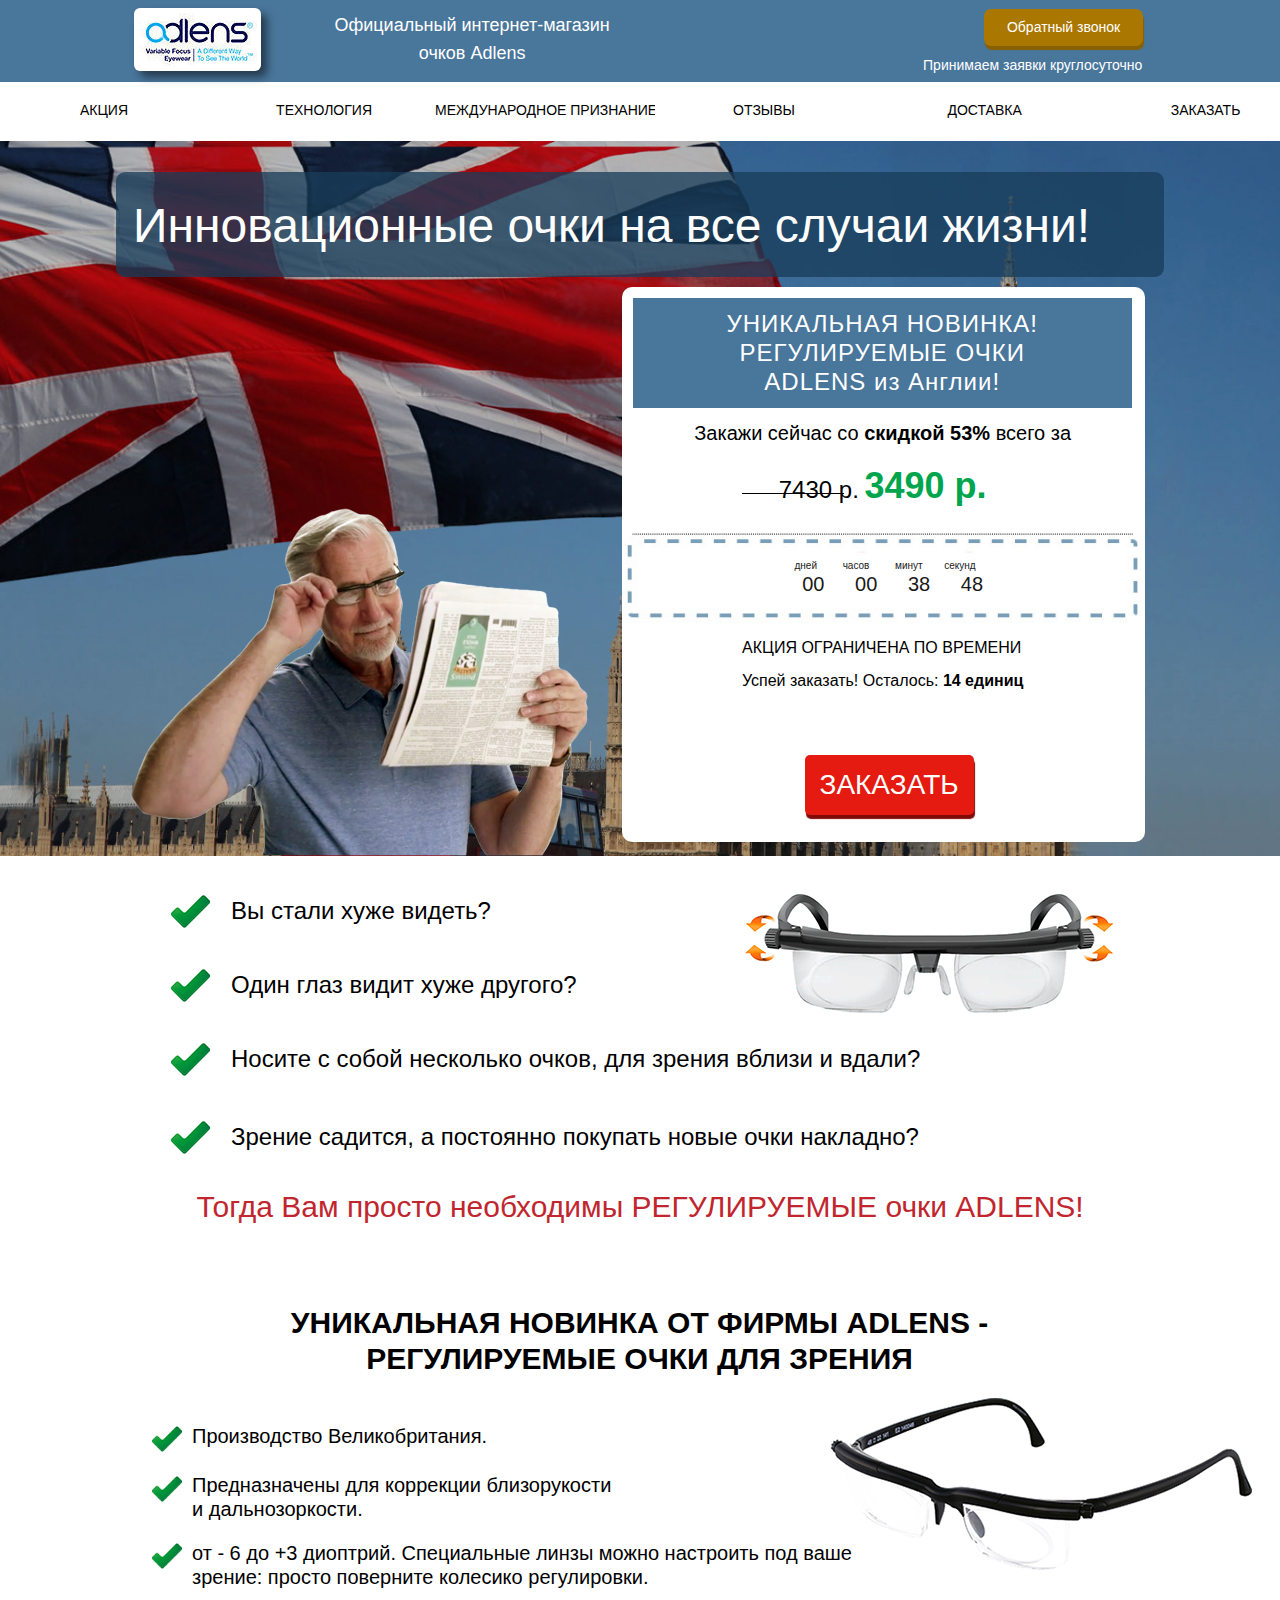
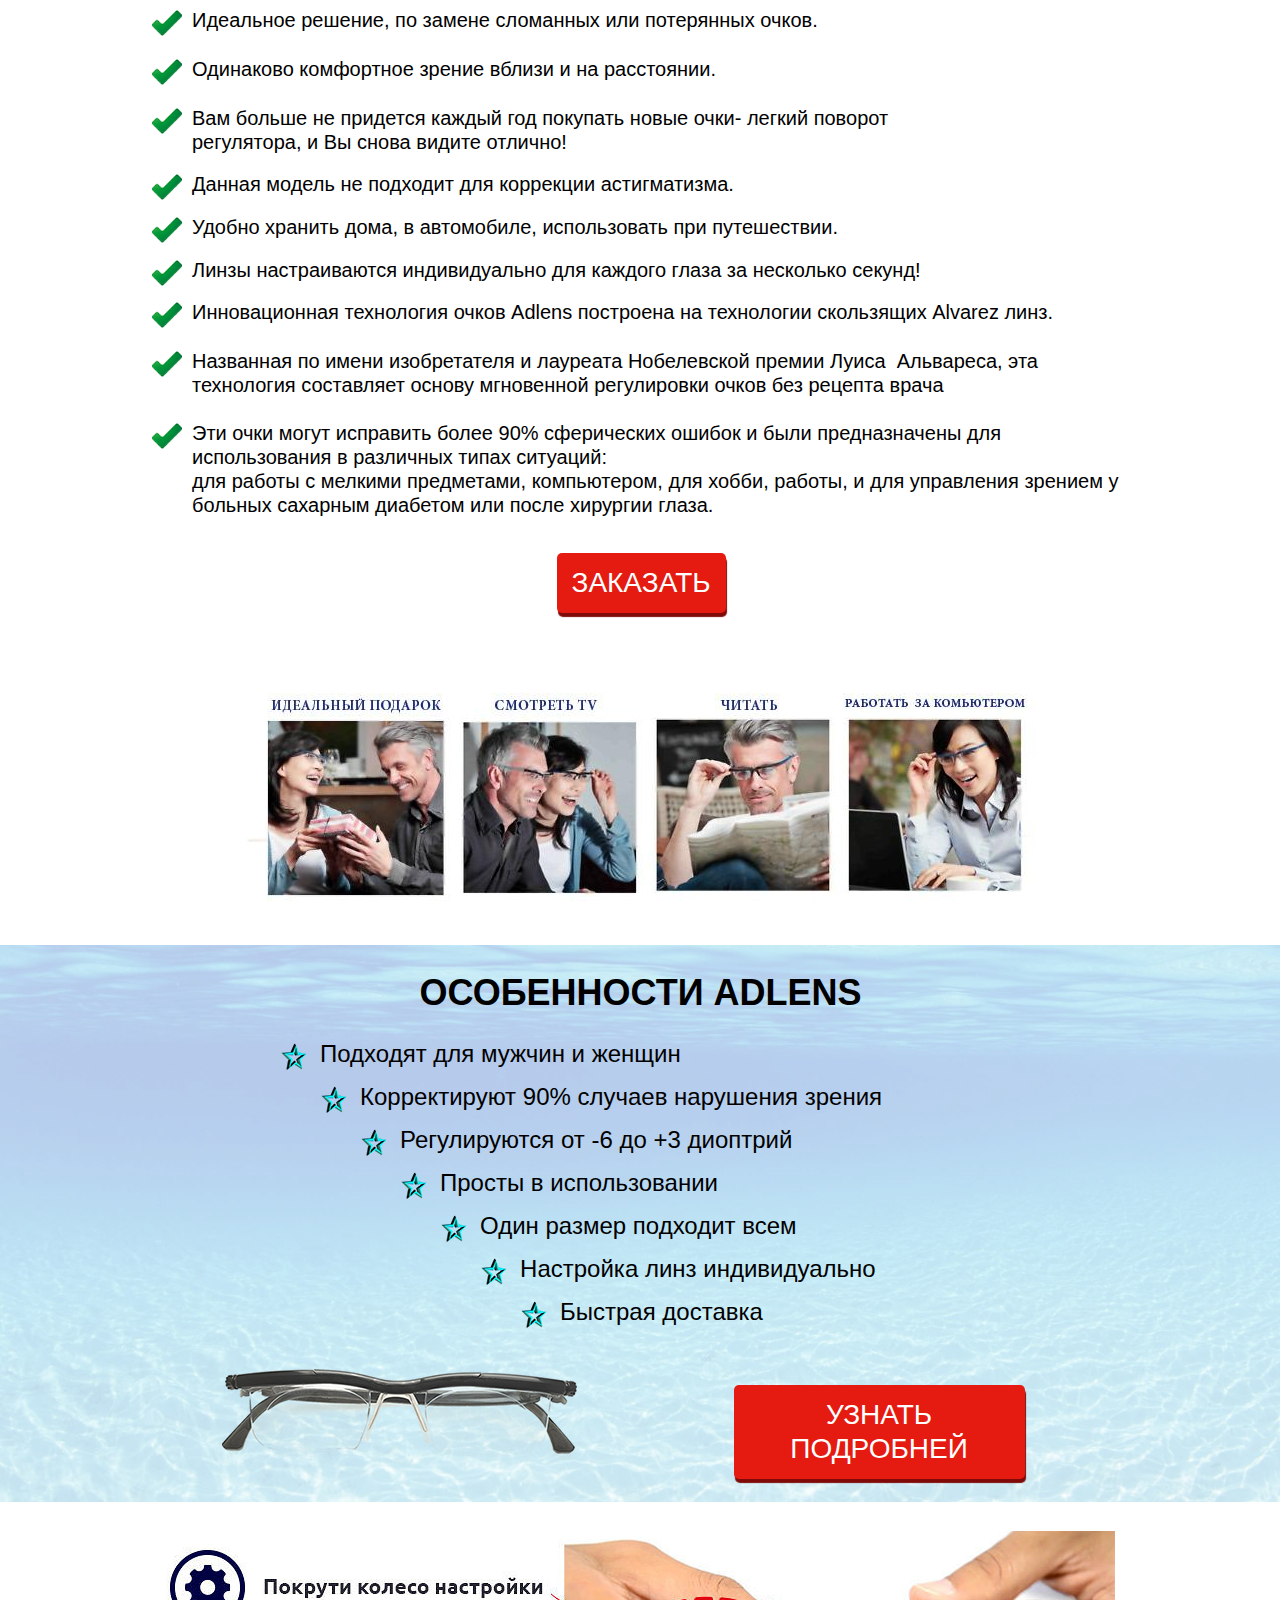
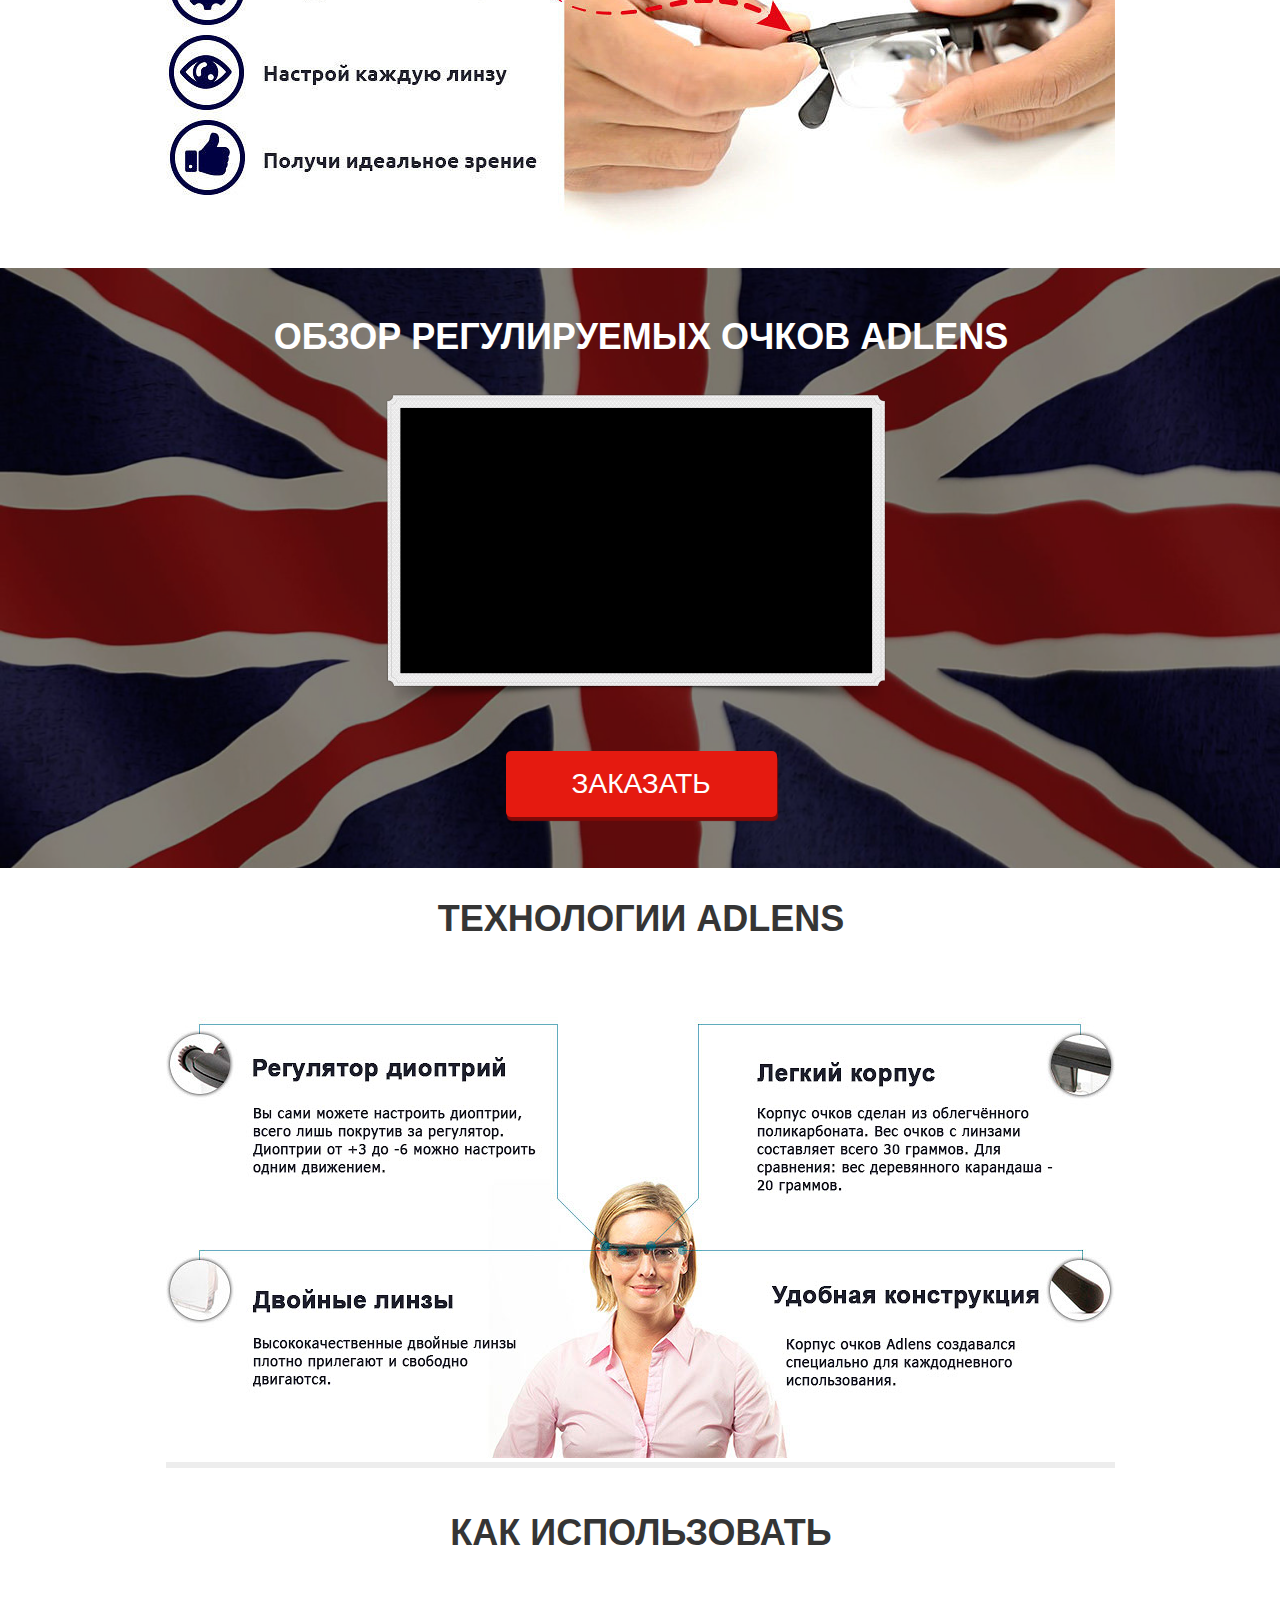
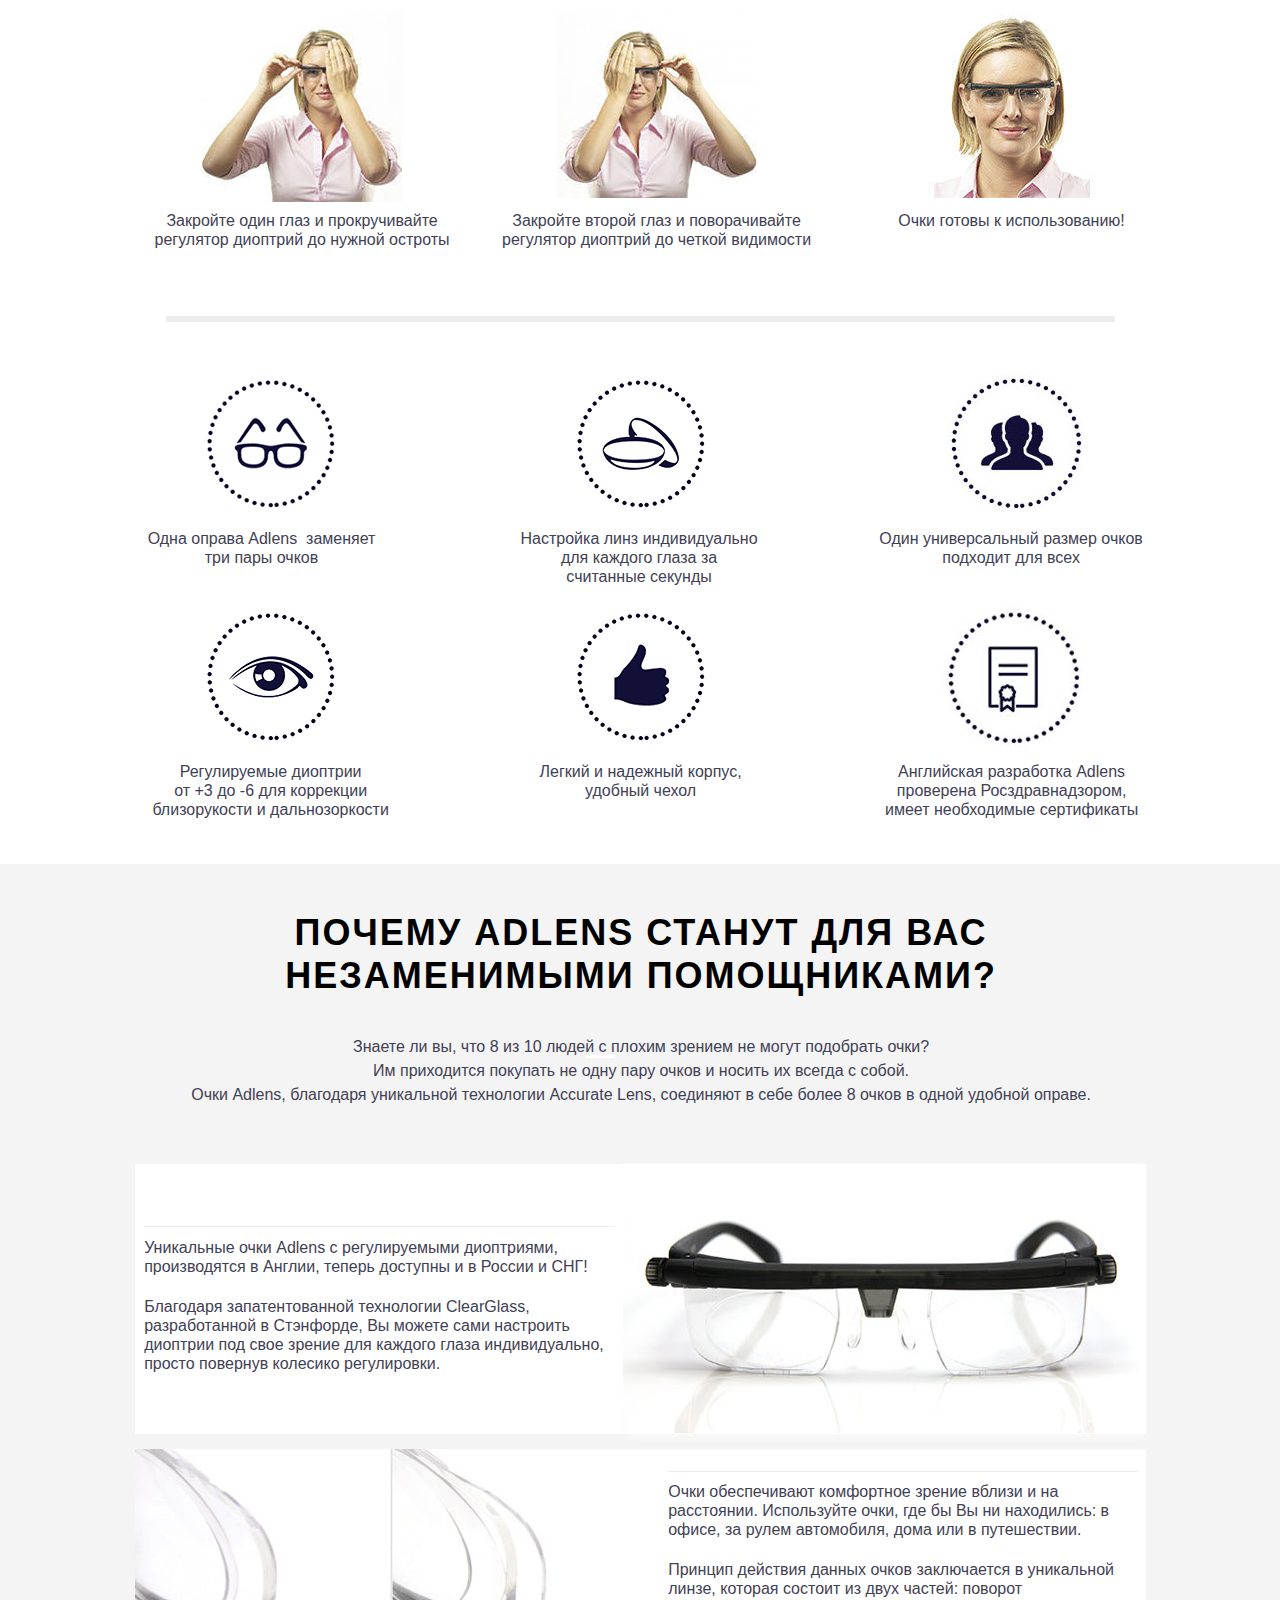
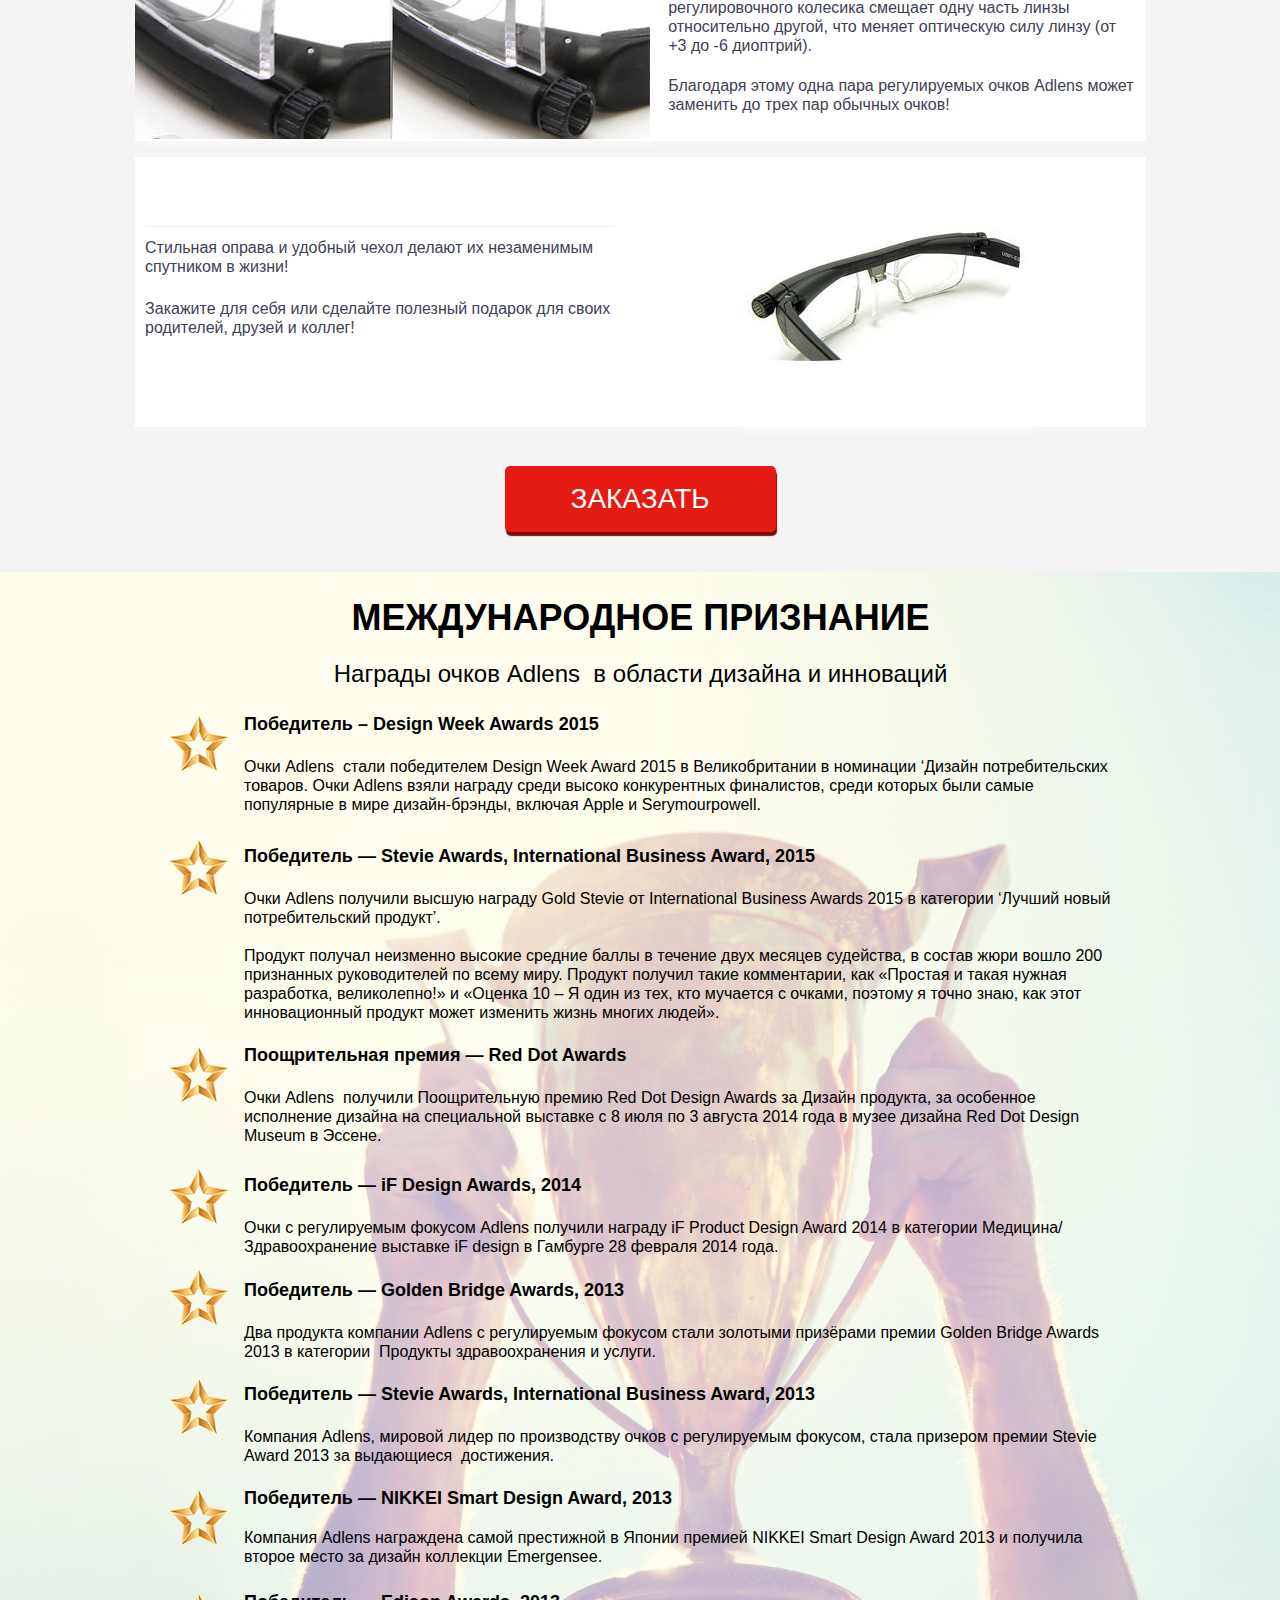
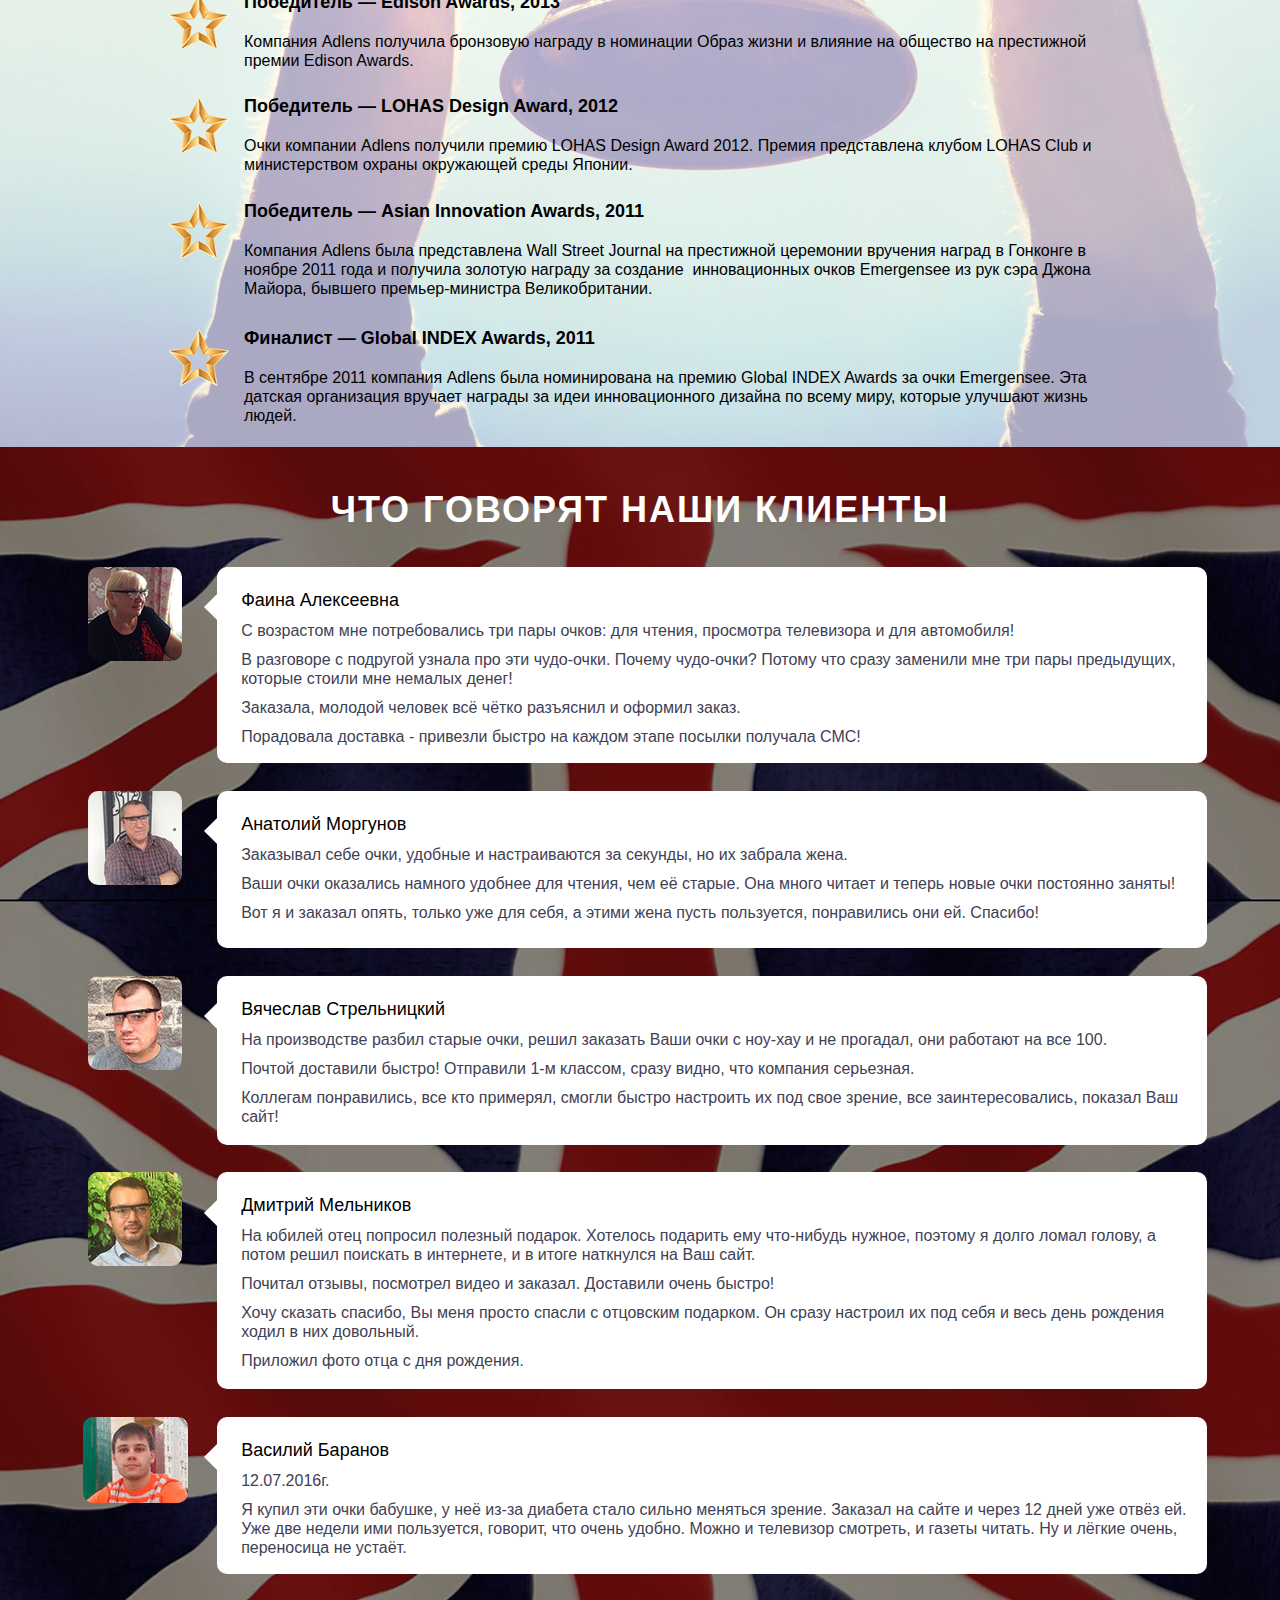
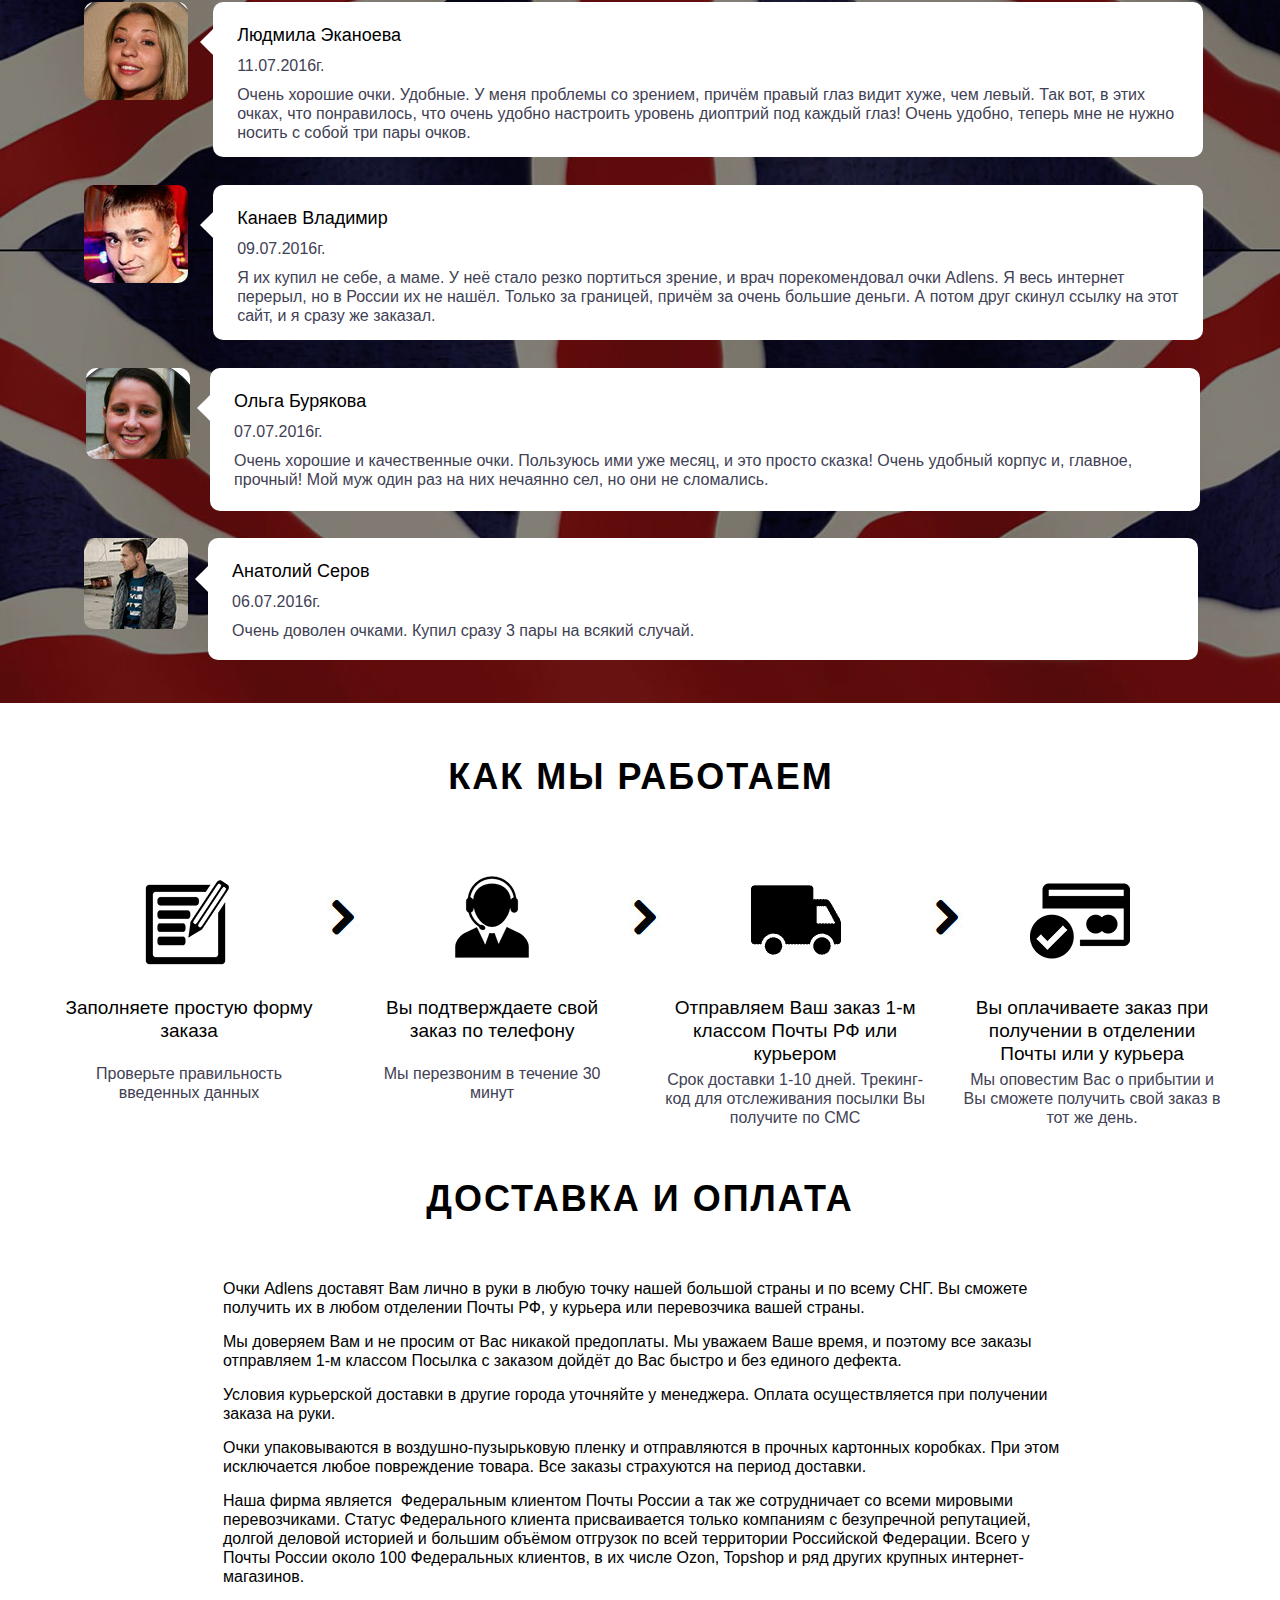
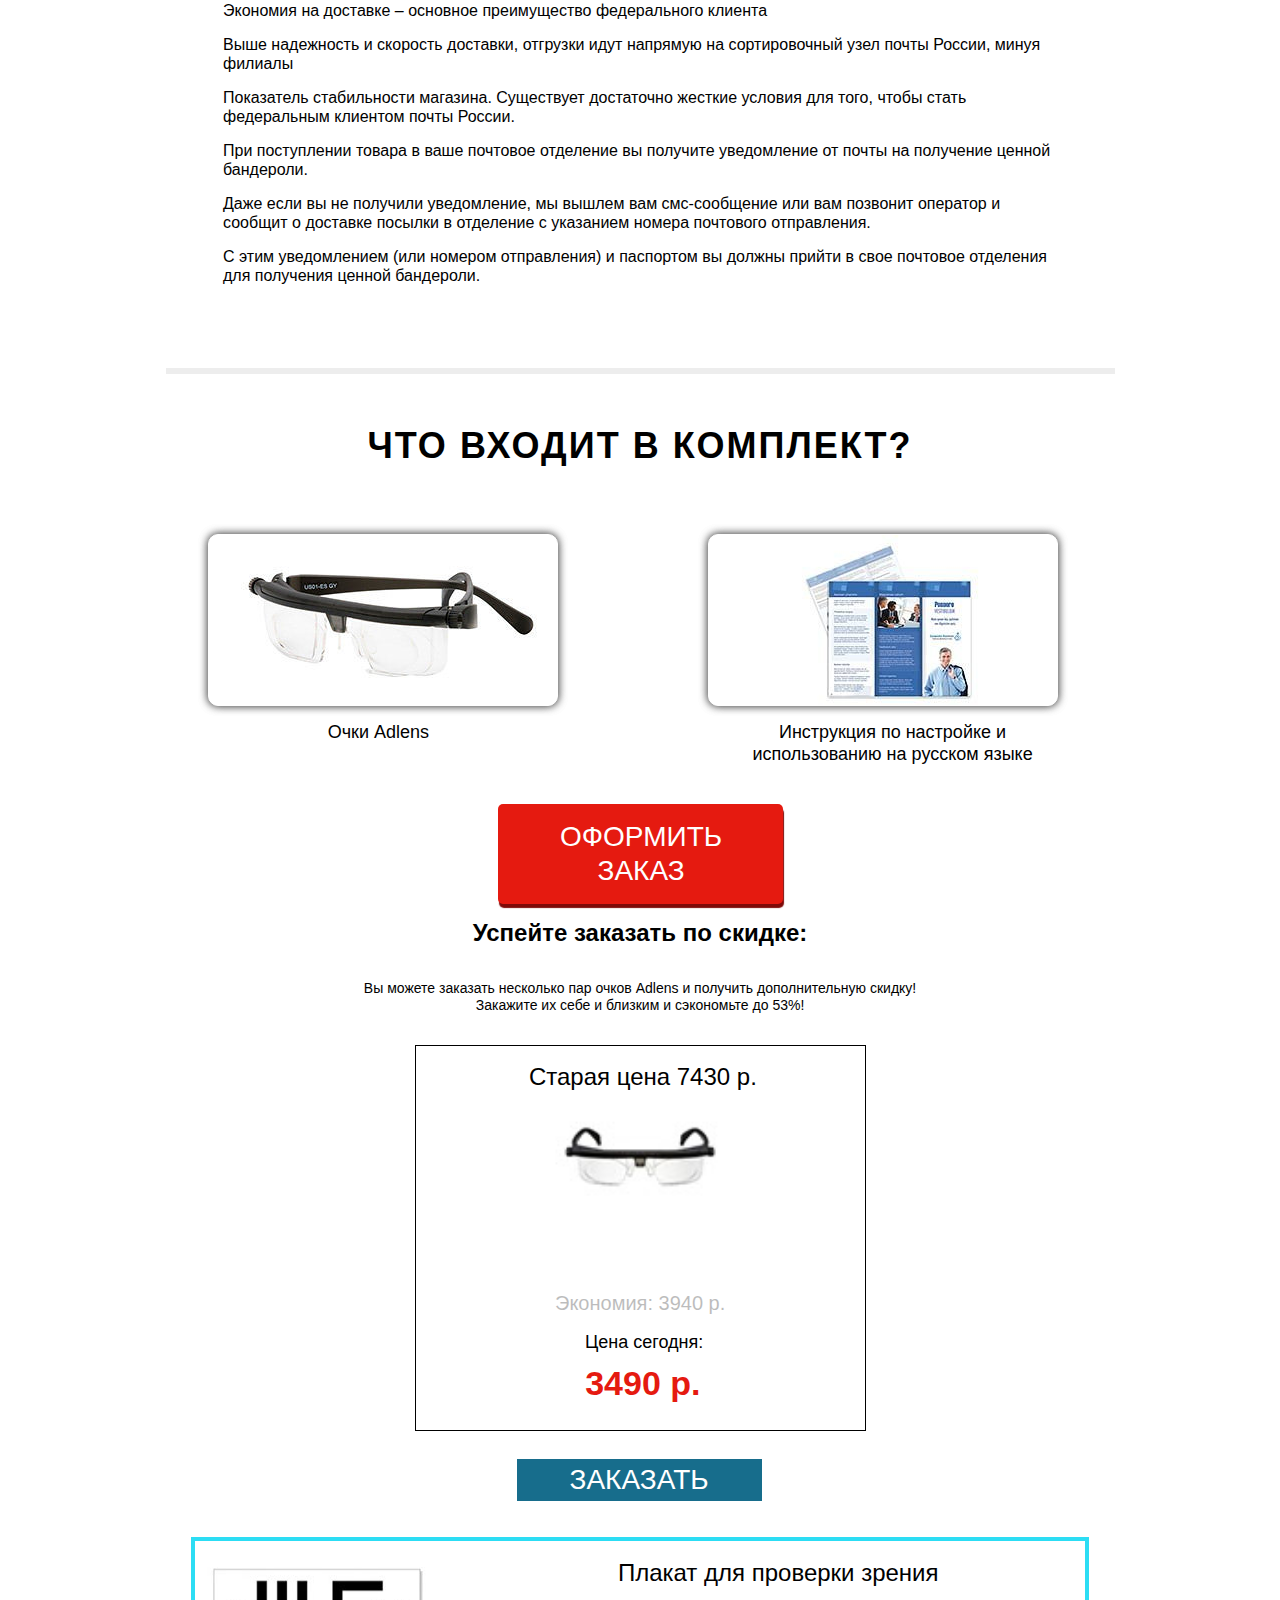
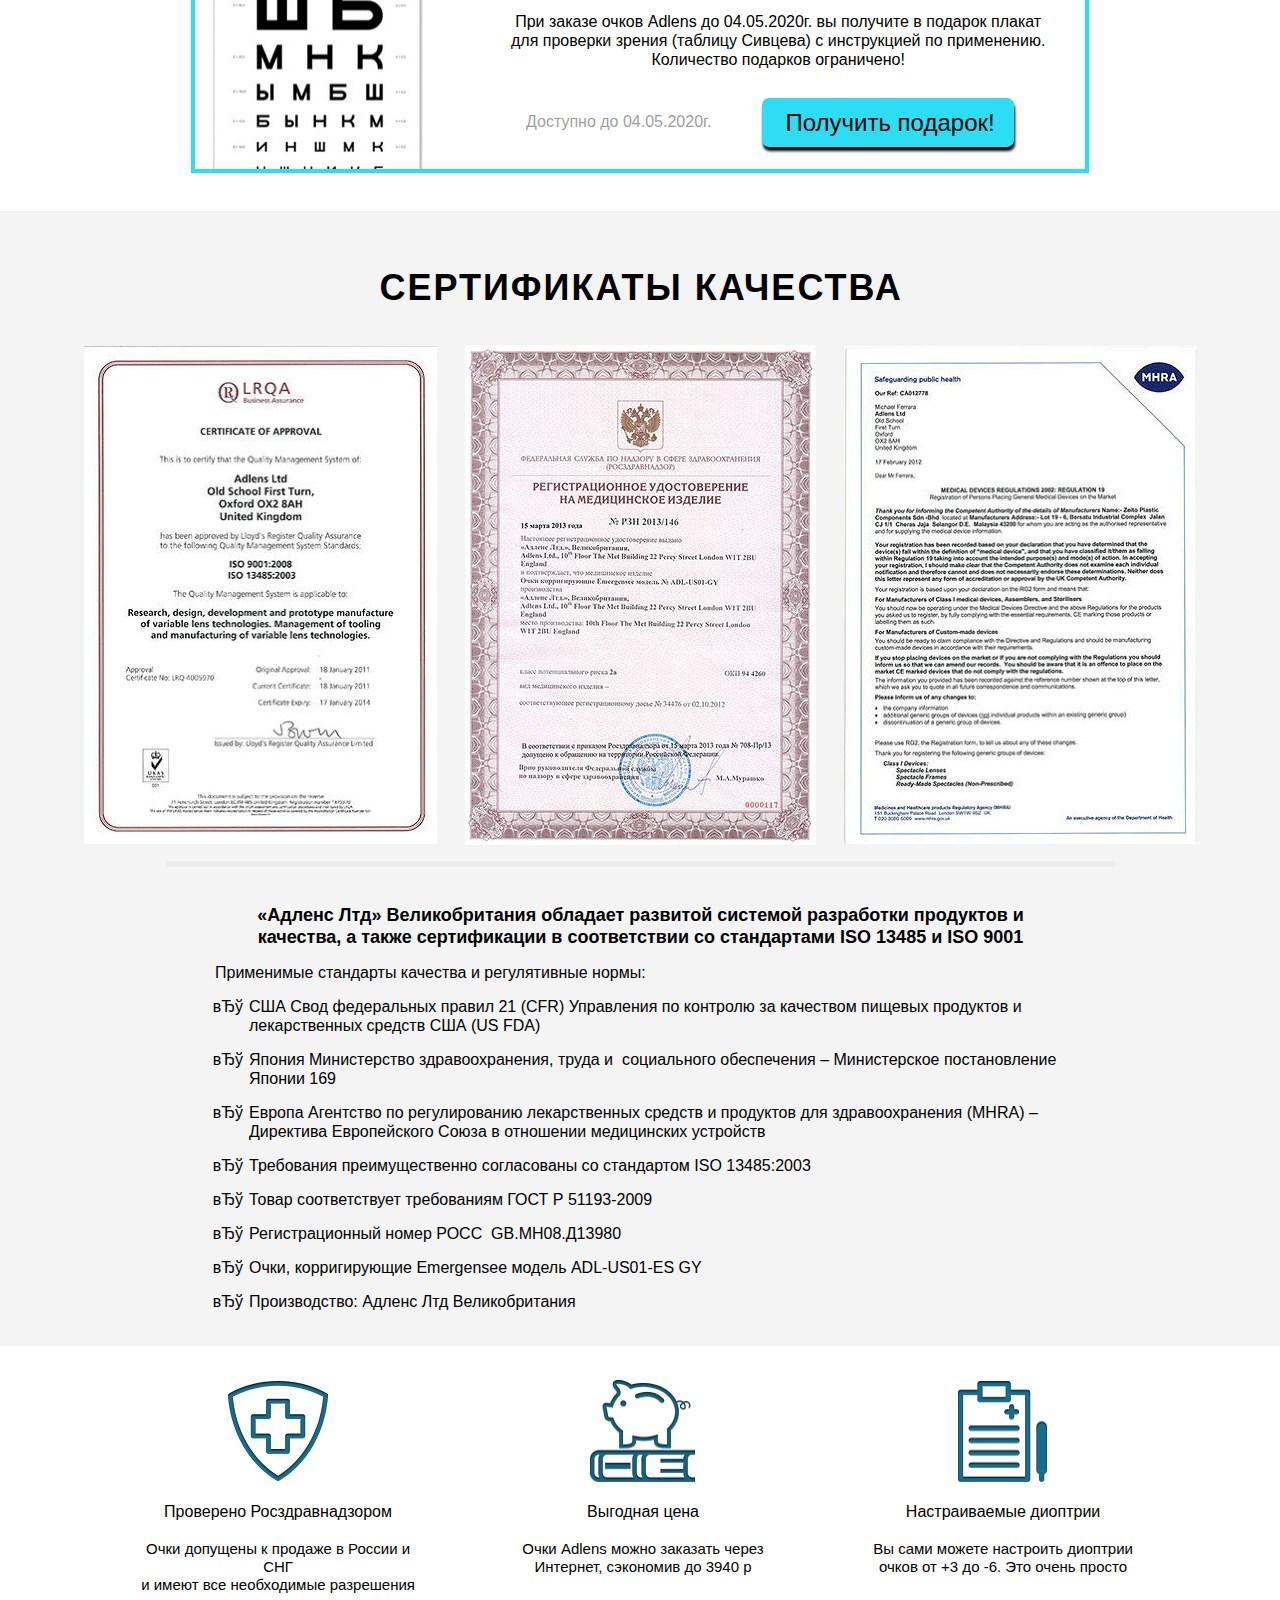
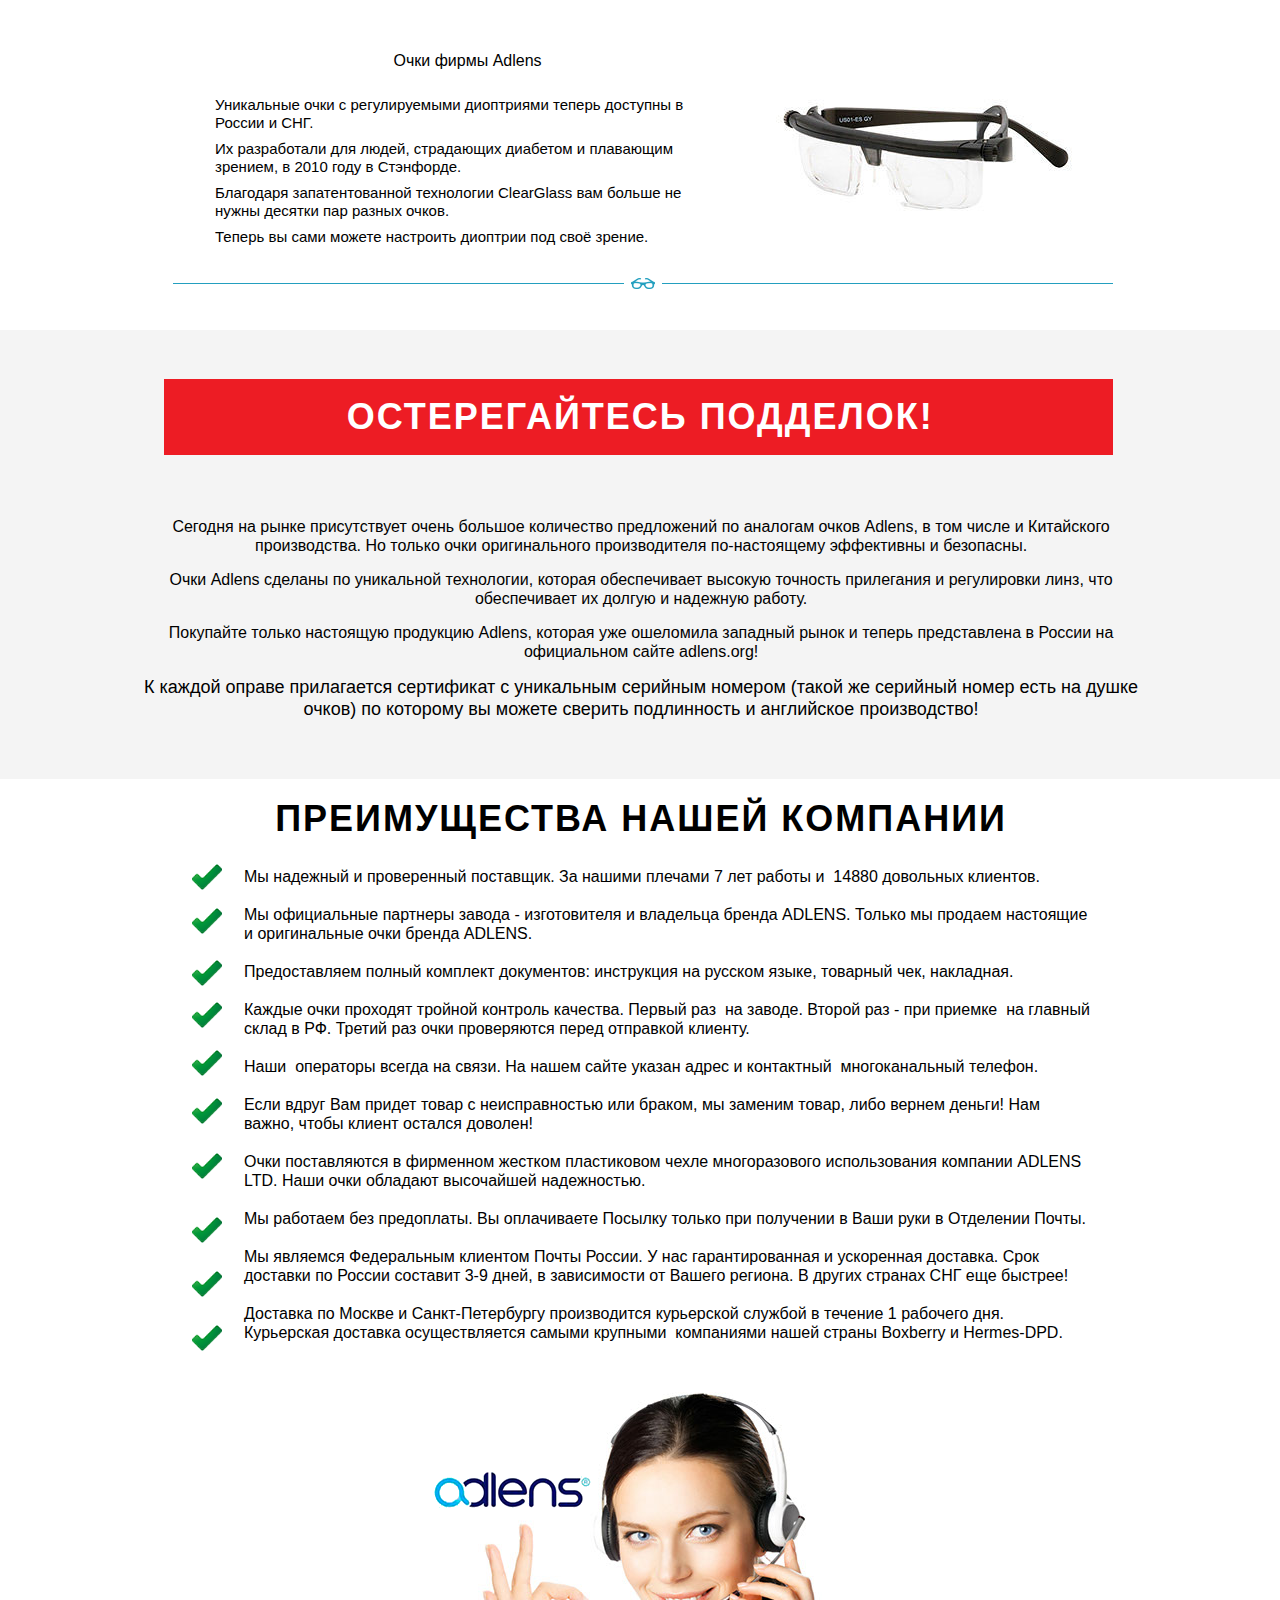
<file: index.html>
<!DOCTYPE html>
<html lang="ru">
<head>
<script src="//ajax.googleapis.com/ajax/libs/jquery/2.1.3/jquery.min.js"></script>	<meta charset="utf-8">
	<title>«ADLENS» регулируемые очки</title>	
	<meta name="description" content="«ADLENS» регулируемые очки со скидкой 53% и быстрой доставкой по СНГ">
    <meta name="keywords" content="ADLENS, ADLENS купить, ADLENS цена, ADLENS отзывы, ADLENS очки, очки ADLENS заказать" />
    <link rel="icon" href="favicon.ico" type="image/x-icon">
    <link rel="shortcut icon" href="favicon.ico" type="image/x-icon">
	<meta http-equiv="X-UA-Compatible" content="IE=edge" />
	<meta name="viewport" content="width=1250">
	<!-- CSS -->
	<link type="text/css" rel="stylesheet" href="files/adlens_1/css/style.css" />
	<!-- JS -->
    <style>
      #pu924 {
          margin-left: 200px;
      }
    </style>	
</head>
<body>
  <div class="clearfix borderbox" id="page"><!-- column -->
   <div class="position_content" id="page_position_content">
    <div class="clearfix colelem" id="pu398"><!-- group -->
     <div class="browser_width grpelem" id="u398-bw">
      <div id="u398"><!-- group -->
       <div class="clearfix" id="u398_align_to_page">
        <div class="shadow rounded-corners clearfix grpelem" id="u411"><!-- group -->
         <!-- m_editable region-id="editable-static-tag-U401-BP_infinity" template="" data-type="image" -->
         <div class="clip_frame grpelem" id="u401" data-muse-uid="U401" data-muse-type="img_frame"><!-- image -->
          <img class="block" id="u401_img" src="files/adlens_1/img/3fc946e3f17c0dc33b6a2904ab1ffeab-crc=420217003.jpg" alt="«ADLENS» регулируемые очки" title="«ADLENS» регулируемые очки"  data-muse-src="/files/adlens_1/img/3fc946e3f17c0dc33b6a2904ab1ffeab.jpg?crc=420217003" data-image-width="118" data-image-height="53"/>
         </div>
         <!-- /m_editable -->
        </div>
        <!-- m_editable region-id="editable-static-tag-U414-BP_infinity" template="" data-type="html" data-ice-options="disableImageResize,link" -->
        <div class="clearfix grpelem" id="u414-6" data-muse-uid="U414" data-muse-type="txt_frame"><!-- content -->
         <p>Официальный интернет-магазин</p>
         <p>очков Adlens</p>
        </div>
        <!-- /m_editable -->
        <!-- m_editable region-id="editable-static-tag-U560-BP_infinity" template="" data-type="html" data-ice-options="disableImageResize,link" -->
        <div class="clearfix grpelem" id="u560-4" data-muse-uid="U560" data-muse-type="txt_frame"><!-- content -->
         <p>Принимаем заявки круглосуточно</p>
        </div>
        <!-- /m_editable -->
       </div>
      </div>
     </div>
     <a class="anchor_item grpelem" id="glavnaya"></a>
     <div class="PamphletWidget clearfix widget_invisible grpelem" id="pamphletu421"><!-- none box -->
      <div class="ThumbGroup clearfix grpelem" id="u426"><!-- none box -->
       <div class="popup_anchor">
        <div class="Thumb popup_element shadow rounded-corners clearfix" id="u427"><!-- group -->
         <!-- m_editable region-id="editable-static-tag-U428-BP_infinity" template="" data-type="html" data-ice-options="disableImageResize,link,clickable" -->
         <div class="clearfix grpelem" id="u428-4" data-muse-uid="U428" data-muse-type="txt_frame"><!-- content -->
          <p>Обратный звонок</p>
         </div>
         <!-- /m_editable -->
        </div>
       </div>
      </div>
     </div>
    </div>
    <nav class="MenuBar clearfix colelem" id="menuu571"><!-- horizontal box -->
     <div class="MenuItemContainer borderbox clearfix grpelem" id="u572"><!-- vertical box -->
      <!-- m_editable region-id="editable-static-tag-U575" template="" data-type="html" data-ice-options="clickable" data-ice-editable="link" -->
      <a class="nonblock nontext MenuItem MenuItemWithSubMenu anim_swing borderbox clearfix colelem" id="u575" href="#akcia" data-href="anchor:U69:U4501" data-muse-uid="U575"><!-- horizontal box --><!-- m_editable region-id="editable-static-tag-U576-BP_infinity" template="" data-type="html" data-ice-options="disableImageResize,link,clickable" --><div class="MenuItemLabel NoWrap borderbox clearfix grpelem" id="u576-4" data-muse-uid="U576" data-muse-type="txt_frame"><!-- content --><p>АКЦИЯ</p></div><!-- /m_editable --></a>
      <!-- /m_editable -->
     </div>
     <div class="MenuItemContainer borderbox clearfix grpelem" id="u679"><!-- vertical box -->
      <!-- m_editable region-id="editable-static-tag-U680" template="" data-type="html" data-ice-options="clickable" data-ice-editable="link" -->
      <a class="nonblock nontext MenuItem MenuItemWithSubMenu anim_swing borderbox clearfix colelem" id="u680" href="#tehnologia" data-href="anchor:U69:U4504" data-muse-uid="U680"><!-- horizontal box --><!-- m_editable region-id="editable-static-tag-U683-BP_infinity" template="" data-type="html" data-ice-options="disableImageResize,link,clickable" --><div class="MenuItemLabel NoWrap borderbox clearfix grpelem" id="u683-4" data-muse-uid="U683" data-muse-type="txt_frame"><!-- content --><p>ТЕХНОЛОГИЯ</p></div><!-- /m_editable --></a>
      <!-- /m_editable -->
     </div>
     <div class="MenuItemContainer borderbox clearfix grpelem" id="u2541"><!-- vertical box -->
      <!-- m_editable region-id="editable-static-tag-U2544" template="" data-type="html" data-ice-options="clickable" data-ice-editable="link" -->
      <a class="nonblock nontext MenuItem MenuItemWithSubMenu anim_swing borderbox clearfix colelem" id="u2544" href="#priznan" data-href="anchor:U69:U4507" data-muse-uid="U2544"><!-- horizontal box --><!-- m_editable region-id="editable-static-tag-U2547-BP_infinity" template="" data-type="html" data-ice-options="disableImageResize,link,clickable" --><div class="MenuItemLabel NoWrap borderbox clearfix grpelem" id="u2547-4" data-muse-uid="U2547" data-muse-type="txt_frame"><!-- content --><p>Международное признание</p></div><!-- /m_editable --></a>
      <!-- /m_editable -->
     </div>
     <div class="MenuItemContainer borderbox clearfix grpelem" id="u658"><!-- vertical box -->
      <!-- m_editable region-id="editable-static-tag-U659" template="" data-type="html" data-ice-options="clickable" data-ice-editable="link" -->
      <a class="nonblock nontext MenuItem MenuItemWithSubMenu anim_swing borderbox clearfix colelem" id="u659" href="#otziv" data-href="anchor:U69:U4510" data-muse-uid="U659"><!-- horizontal box --><!-- m_editable region-id="editable-static-tag-U662-BP_infinity" template="" data-type="html" data-ice-options="disableImageResize,link,clickable" --><div class="MenuItemLabel NoWrap borderbox clearfix grpelem" id="u662-4" data-muse-uid="U662" data-muse-type="txt_frame"><!-- content --><p>ОТЗЫВЫ</p></div><!-- /m_editable --></a>
      <!-- /m_editable -->
     </div>
     <div class="MenuItemContainer borderbox clearfix grpelem" id="u637"><!-- vertical box -->
      <!-- m_editable region-id="editable-static-tag-U638" template="" data-type="html" data-ice-options="clickable" data-ice-editable="link" -->
      <a class="nonblock nontext MenuItem MenuItemWithSubMenu anim_swing borderbox clearfix colelem" id="u638" href="#dostavka" data-href="anchor:U69:U4513" data-muse-uid="U638"><!-- horizontal box --><!-- m_editable region-id="editable-static-tag-U641-BP_infinity" template="" data-type="html" data-ice-options="disableImageResize,link,clickable" --><div class="MenuItemLabel NoWrap borderbox clearfix grpelem" id="u641-4" data-muse-uid="U641" data-muse-type="txt_frame"><!-- content --><p>ДОСТАВКА</p></div><!-- /m_editable --></a>
      <!-- /m_editable -->
     </div>
     <div class="MenuItemContainer borderbox clearfix grpelem" id="u616"><!-- vertical box -->
      <!-- m_editable region-id="editable-static-tag-U617" template="" data-type="html" data-ice-options="clickable" data-ice-editable="link" -->
      <a class="nonblock nontext MenuItem MenuItemWithSubMenu anim_swing borderbox clearfix colelem" id="u617" href="#zakaz" data-href="anchor:U69:U4516" data-muse-uid="U617"><!-- horizontal box --><!-- m_editable region-id="editable-static-tag-U620-BP_infinity" template="" data-type="html" data-ice-options="disableImageResize,link,clickable" --><div class="MenuItemLabel NoWrap borderbox clearfix grpelem" id="u620-4" data-muse-uid="U620" data-muse-type="txt_frame"><!-- content --><p>ЗАКАЗАТЬ</p></div><!-- /m_editable --></a>
      <!-- /m_editable -->
     </div>
    </nav>
    <div class="clearfix colelem" id="pu700"><!-- group -->
     <div class="browser_width grpelem" id="u700-bw">
      <div class="museBGSize" id="u700"><!-- simple frame --></div>
     </div>
     <div class="browser_width grpelem" id="u719-bw">
      <div id="u719"><!-- simple frame --></div>
     </div>
     <!-- m_editable region-id="editable-static-tag-U722-BP_infinity" template="" data-type="image" -->
     <div class="clip_frame grpelem" id="u722" data-muse-uid="U722" data-muse-type="img_frame"><!-- image -->
      <img class="block" id="u722_img" src="files/adlens_1/img/c12891a804f150c2cf51e4bf8d141ad1-crop-u722-crc=287602492.png" alt="«ADLENS» регулируемые очки" title="«ADLENS» регулируемые очки"  data-muse-src="/files/adlens_1/img/c12891a804f150c2cf51e4bf8d141ad1-crop-u722.png?crc=287602492" data-image-width="463" data-image-height="357"/>
     </div>
     <!-- /m_editable -->
     <div class="grpelem" id="u735"><!-- simple frame --></div>
     <!-- m_editable region-id="editable-static-tag-U732-BP_infinity" template="" data-type="html" data-ice-options="disableImageResize,link" -->
     <div class="clearfix grpelem" id="u732-4" data-muse-uid="U732" data-muse-type="txt_frame"><!-- content -->
      <p>Инновационные очки на все случаи жизни!</p>
     </div>
     <!-- /m_editable -->
     <div class="rounded-corners clearfix grpelem" id="u738"><!-- column -->
      <div class="position_content" id="u738_position_content">
       <div class="clearfix colelem" id="u741"><!-- group -->
        <!-- m_editable region-id="editable-static-tag-U744-BP_infinity" template="" data-type="html" data-ice-options="disableImageResize,link" -->
        <div class="clearfix grpelem" id="u744-6" data-muse-uid="U744" data-muse-type="txt_frame"><!-- content -->
         <p>УНИКАЛЬНАЯ НОВИНКА!РЕГУЛИРУЕМЫЕ ОЧКИ</p>
         <p>ADLENS из Англии!</p>
        </div>
        <!-- /m_editable -->
       </div>
       <!-- m_editable region-id="editable-static-tag-U747-BP_infinity" template="" data-type="html" data-ice-options="disableImageResize,link" -->
       <div class="clearfix colelem" id="u747-7" data-muse-uid="U747" data-muse-type="txt_frame"><!-- content -->
        <p id="u747-5"><span id="u747">Закажи сейчас со </span><span id="u747-2">скидкой 53%</span> <span id="u747-4">всего за</span></p>
       </div>
       <!-- /m_editable -->
       <div class="clearfix colelem" id="pu750-6"><!-- group -->
        <!-- m_editable region-id="editable-static-tag-U750-BP_infinity" template="" data-type="html" data-ice-options="disableImageResize,link" -->
        <div class="clearfix grpelem" id="u750-6" data-muse-uid="U750" data-muse-type="txt_frame"><!-- content -->
         <p id="u750-4"><span id="u750"><span class="price_land_s2">7430</span> <span class="price_land_curr">р.</span></span><span id="u750-2"> </span><span id="u750-3"><span class="price_land_s1">3490</span> <span class="price_land_curr">р.</span></span></p>
        </div>
        <!-- /m_editable -->
        <div class="grpelem" id="u753"><!-- simple frame --></div>
       </div>
       <div class="clearfix colelem" id="pu776-4"><!-- group -->
        <!-- m_editable region-id="editable-static-tag-U776-BP_infinity" template="" data-type="html" data-ice-options="disableImageResize,link" -->
        <div class="clearfix grpelem" id="u776-4" data-muse-uid="U776" data-muse-type="txt_frame"><!-- content -->
         <p id="u776-2">АКЦИЯ ОГРАНИЧЕНА ПО ВРЕМЕНИ</p>
        </div>
        <!-- /m_editable -->
        <!-- m_editable region-id="editable-static-tag-U766-BP_infinity" template="" data-type="image" -->
        <div class="clip_frame grpelem" id="u766" data-muse-uid="U766" data-muse-type="img_frame"><!-- image -->
         <img class="block" id="u766_img" src="files/adlens_1/img/2016-07-08_112050-crc=522458147.jpg" alt="«ADLENS» регулируемые очки" title="«ADLENS» регулируемые очки"  data-muse-src="/files/adlens_1/img/2016-07-08_112050.jpg?crc=522458147" data-image-width="523" data-image-height="98"/>
        </div>
        <!-- /m_editable -->
        <div class="grpelem" id="u4497"><!-- custom html -->
         <!-- HelloTimer -->
<script type="text/javascript">function get_timer_542(string_was_542,string_sec_542) {var date_new_was_542 = new Date(string_was_542); var date_new_sec_542 = string_sec_542; var date_542 = new Date();var razn_542,left_542,left_n_542,vraz_542,ost_542;razn_542 = date_542 - date_new_was_542;left_542 = date_new_sec_542 - razn_542;if(left_542>0){left_n_542 = left_542;} else {if(Math.abs(left_542)>date_new_sec_542){vraz_542 = (Math.abs(left_542))/date_new_sec_542;vraz_542 = vraz_542.toString().split(".");left_n_542 = Math.abs(left_542) - (vraz_542[0])*date_new_sec_542;left_n_542 = date_new_sec_542 - left_n_542;} else {left_n_542 = date_new_sec_542 - Math.abs(left_542);}}ost_542 = left_n_542;var day_542 = parseInt(ost_542/(60*60*1000*24));if(day_542 < 10) {day_542 = "0" + day_542;}day_542 = day_542.toString();var hour_542 = parseInt(ost_542/(60*60*1000))%24;if(hour_542 < 10) {hour_542 = "0" + hour_542;}hour_542 = hour_542.toString();var min_542 = parseInt(ost_542/(1000*60))%60;if(min_542 < 10) {min_542 = "0" + min_542;}min_542 = min_542.toString();var sec_542 = parseInt(ost_542/1000)%60;if(sec_542 < 10) {sec_542 = "0" + sec_542;}sec_542 = sec_542.toString(); timethis_542 = day_542 + " : " + hour_542 + " : " + min_542 + " : " + sec_542;$(".timerhello_542 p.result .result-day").text(day_542);$(".timerhello_542 p.result .result-hour").text(hour_542);$(".timerhello_542 p.result .result-minute").text(min_542);$(".timerhello_542 p.result .result-second").text(sec_542);}function getfrominputs_542(){string_was_542 = "Tue Jan 17 2017 14:24:46 GMT+0200"; string_sec_542 = "3600900"; get_timer_542(string_was_542,string_sec_542);setInterval(function(){get_timer_542(string_was_542,string_sec_542);},1000);}$(document).ready(function(){ getfrominputs_542();});</script>
<style type="text/css">/*первый*/.first-my{width: 260px;padding: 0px;text-align: center;}.first-my .result span{padding: 22px 12px 15px; display: inline-block;margin: 0 8px 0 -5px; font-size: 20px;-webkit-border-radius: 10px;-moz-border-radius: 10px;border-radius: 10px;-webkit-box-shadow: 0px 1px 1px 0px rgb(178, 176, 176);-moz-box-shadow: 0px 1px 1px 0px rgb(178, 176, 176);box-shadow: 0px 1px 1px 0px rgb(178, 176, 176);background: #b2e1ff; /* Old browsers */background: -moz-linear-gradient(top, #b2e1ff 0%, #66b6fc 100%); /* FF3.6+ */background: -webkit-gradient(linear, left top, left bottom, color-stop(0%,#b2e1ff), color-stop(100%,#66b6fc)); /* Chrome,Safari4+ */background: -webkit-linear-gradient(top, #b2e1ff 0%,#66b6fc 100%); /* Chrome10+,Safari5.1+ */background: -o-linear-gradient(top, #b2e1ff 0%,#66b6fc 100%); /* Opera 11.10+ */background: -ms-linear-gradient(top, #b2e1ff 0%,#66b6fc 100%); /* IE10+ */background: linear-gradient(to bottom, #b2e1ff 0%,#66b6fc 100%); /* W3C */filter: progid:DXImageTransform.Microsoft.gradient( startColorstr="#b2e1ff", endColorstr="#66b6fc",GradientType=0 ); /* IE6-9 */ }.first-my .result {float: right;}.first-my .titles{position: relative;height: 0;right: -23px;width: 300px;}.first-my .titles span{font-size: 10px;position: relative;top: 12px;}.first-my .titles span.mm{right: 18px;}.first-my .titles span.hh{right: 40px;}.first-my .titles span.dd{right: 62px;}.first-my p.titloftimer{ font-size: 20px;font-family: calibri;margin: 0 auto;left: 10px;  position: relative; }.clearf{visibility: hidden;display: block;font-size: 0;content: " ";clear: both;height: 0; }/*ресет*/.timerhello span{margin: 0;padding: 0;border: 0;font-size: 100%;font: inherit;vertical-align: baseline; }.timerhello p{font-size: 100%;font: inherit;color: #191919;font-family: Verdana, sans-serif; font-size: 13px;margin: 0 0 10px 0;line-height: 17px;}p.hellotimercopy{display:none!important;} </style>
<div style="left:220px; position:absolute;" class="first-my timerhello timerhello_542">
								<div class="first-my-content">
									<p class="titles">
										<span class="dd">дней</span>
										<span class="hh">часов</span>
										<span class="mm">минут</span>
										<span class="ss">секунд</span>
									</p>
									<p class="result">
										<span style="background:none; box-shadow:none;" class="result-day">00</span>
										<span style="background:none; box-shadow:none;" class="result-hour">00</span>  
										<span style="background:none; box-shadow:none;" class="result-minute">59</span>
										<span  style="background:none; box-shadow:none;" class="result-second">58</span> 
									</p> 
									<div class="clearf"></div>
								</div>
							</div>
<!-- HelloTimer -->
        </div>
       </div>
       <!-- m_editable region-id="editable-static-tag-U779-BP_infinity" template="" data-type="html" data-ice-options="disableImageResize,link" -->
       <div class="clearfix colelem" id="u779-10" data-muse-uid="U779" data-muse-type="txt_frame"><!-- content -->
        <p id="u779-3">Успей заказать! Осталось: <span id="u779-2">14 единиц</span></p>
       </div>
       <!-- /m_editable -->
      </div>
     </div>
     <a class="anchor_item grpelem" id="akcia"></a>
     <div class="PamphletWidget clearfix widget_invisible grpelem" id="pamphletu782"><!-- none box -->
      <div class="ThumbGroup clearfix grpelem" id="u812"><!-- none box -->
       <div class="popup_anchor">
        <div class="Thumb popup_element shadow rounded-corners clearfix" id="u813"><!-- group -->
         <!-- m_editable region-id="editable-static-tag-U814-BP_infinity" template="" data-type="html" data-ice-options="disableImageResize,link,clickable" -->
         <div class="clearfix grpelem" id="u814-4" data-muse-uid="U814" data-muse-type="txt_frame"><!-- content -->
          <p>ЗАКАЗАТЬ</p>
         </div>
         <!-- /m_editable -->
        </div>
       </div>
      </div>
     </div>
    </div>
    <div class="clearfix colelem" id="ppu2749"><!-- group -->
     <div class="clearfix grpelem" id="pu2749"><!-- column -->
      <!-- m_editable region-id="editable-static-tag-U2749-BP_infinity" template="" data-type="image" -->
      <div class="clip_frame colelem" id="u2749" data-muse-uid="U2749" data-muse-type="img_frame"><!-- image -->
       <img class="block" id="u2749_img" src="files/adlens_1/img/check-crc=4216328664.png" alt="«ADLENS» регулируемые очки" title="«ADLENS» регулируемые очки"  data-muse-src="/files/adlens_1/img/check.png?crc=4216328664" data-image-width="39" data-image-height="39"/>
      </div>
      <!-- /m_editable -->
      <!-- m_editable region-id="editable-static-tag-U2767-BP_infinity" template="" data-type="image" -->
      <div class="clip_frame colelem" id="u2767" data-muse-uid="U2767" data-muse-type="img_frame"><!-- image -->
       <img class="block" id="u2767_img" src="files/adlens_1/img/check-crc=4216328664.png" alt="«ADLENS» регулируемые очки" title="«ADLENS» регулируемые очки"  data-muse-src="/files/adlens_1/img/check.png?crc=4216328664" data-image-width="39" data-image-height="39"/>
      </div>
      <!-- /m_editable -->
     </div>
     <div class="clearfix grpelem" id="pu2764-4"><!-- column -->
      <!-- m_editable region-id="editable-static-tag-U2764-BP_infinity" template="" data-type="html" data-ice-options="disableImageResize,link" -->
      <div class="clearfix colelem" id="u2764-4" data-muse-uid="U2764" data-muse-type="txt_frame"><!-- content -->
       <p>Вы стали хуже видеть?</p>
      </div>
      <!-- /m_editable -->
      <!-- m_editable region-id="editable-static-tag-U2774-BP_infinity" template="" data-type="html" data-ice-options="disableImageResize,link" -->
      <div class="clearfix colelem" id="u2774-4" data-muse-uid="U2774" data-muse-type="txt_frame"><!-- content -->
       <p>Один глаз видит хуже другого?</p>
      </div>
      <!-- /m_editable -->
     </div>
     <!-- m_editable region-id="editable-static-tag-U2741-BP_infinity" template="" data-type="image" -->
     <div class="clip_frame grpelem" id="u2741" data-muse-uid="U2741" data-muse-type="img_frame"><!-- image -->
      <img class="block" id="u2741_img" src="files/adlens_1/img/1-crc=347053411.png" alt="«ADLENS» регулируемые очки" title="«ADLENS» регулируемые очки"  data-muse-src="/files/adlens_1/img/1.png?crc=347053411" data-image-width="380" data-image-height="122"/>
     </div>
     <!-- /m_editable -->
    </div>
    <div class="clearfix colelem" id="pu2777"><!-- group -->
     <!-- m_editable region-id="editable-static-tag-U2777-BP_infinity" template="" data-type="image" -->
     <div class="clip_frame grpelem" id="u2777" data-muse-uid="U2777" data-muse-type="img_frame"><!-- image -->
      <img class="block" id="u2777_img" src="files/adlens_1/img/check-crc=4216328664.png" alt="«ADLENS» регулируемые очки" title="«ADLENS» регулируемые очки"  data-muse-src="/files/adlens_1/img/check.png?crc=4216328664" data-image-width="39" data-image-height="39"/>
     </div>
     <!-- /m_editable -->
     <!-- m_editable region-id="editable-static-tag-U2784-BP_infinity" template="" data-type="html" data-ice-options="disableImageResize,link" -->
     <div class="clearfix grpelem" id="u2784-4" data-muse-uid="U2784" data-muse-type="txt_frame"><!-- content -->
      <p>Носите с собой несколько очков, для зрения вблизи и вдали?</p>
     </div>
     <!-- /m_editable -->
    </div>
    <div class="clearfix colelem" id="pu2787"><!-- group -->
     <!-- m_editable region-id="editable-static-tag-U2787-BP_infinity" template="" data-type="image" -->
     <div class="clip_frame grpelem" id="u2787" data-muse-uid="U2787" data-muse-type="img_frame"><!-- image -->
      <img class="block" id="u2787_img" src="files/adlens_1/img/check-crc=4216328664.png" alt="«ADLENS» регулируемые очки" title="«ADLENS» регулируемые очки"  data-muse-src="/files/adlens_1/img/check.png?crc=4216328664" data-image-width="39" data-image-height="39"/>
     </div>
     <!-- /m_editable -->
     <!-- m_editable region-id="editable-static-tag-U2794-BP_infinity" template="" data-type="html" data-ice-options="disableImageResize,link" -->
     <div class="clearfix grpelem" id="u2794-4" data-muse-uid="U2794" data-muse-type="txt_frame"><!-- content -->
      <p>Зрение садится, а постоянно покупать новые очки накладно?</p>
     </div>
     <!-- /m_editable -->
    </div>
    <!-- m_editable region-id="editable-static-tag-U2797-BP_infinity" template="" data-type="html" data-ice-options="disableImageResize,link" -->
    <div class="clearfix colelem" id="u2797-6" data-muse-uid="U2797" data-muse-type="txt_frame"><!-- content -->
     <p>Тогда Вам просто необходимы РЕГУЛИРУЕМЫЕ очки <span id="u2797-2">Adlens</span>!</p>
    </div>
    <!-- /m_editable -->
    <!-- m_editable region-id="editable-static-tag-U2811-BP_infinity" template="" data-type="html" data-ice-options="disableImageResize,link" -->
    <div class="clearfix colelem" id="u2811-6" data-muse-uid="U2811" data-muse-type="txt_frame"><!-- content -->
     <p>УНИКАЛЬНАЯ НОВИНКА ОТ ФИРМЫ ADLENS -</p>
     <p>РЕГУЛИРУЕМЫЕ ОЧКИ ДЛЯ ЗРЕНИЯ</p>
    </div>
    <!-- /m_editable -->
    <div class="clearfix colelem" id="ppu2822"><!-- group -->
     <div class="clearfix grpelem" id="pu2822"><!-- column -->
      <!-- m_editable region-id="editable-static-tag-U2822-BP_infinity" template="" data-type="image" -->
      <div class="clip_frame colelem" id="u2822" data-muse-uid="U2822" data-muse-type="img_frame"><!-- image -->
       <img class="block" id="u2822_img" src="files/adlens_1/img/check-crc=4216328664.png" alt="«ADLENS» регулируемые очки" title="«ADLENS» регулируемые очки"  data-muse-src="/files/adlens_1/img/check.png?crc=4216328664" data-image-width="30" data-image-height="30"/>
      </div>
      <!-- /m_editable -->
      <!-- m_editable region-id="editable-static-tag-U2959-BP_infinity" template="" data-type="image" -->
      <div class="clip_frame colelem" id="u2959" data-muse-uid="U2959" data-muse-type="img_frame"><!-- image -->
       <img class="block" id="u2959_img" src="files/adlens_1/img/check-crc=4216328664.png" alt="«ADLENS» регулируемые очки" title="«ADLENS» регулируемые очки"  data-muse-src="/files/adlens_1/img/check.png?crc=4216328664" data-image-width="30" data-image-height="30"/>
      </div>
      <!-- /m_editable -->
      <!-- m_editable region-id="editable-static-tag-U2966-BP_infinity" template="" data-type="image" -->
      <div class="clip_frame colelem" id="u2966" data-muse-uid="U2966" data-muse-type="img_frame"><!-- image -->
       <img class="block" id="u2966_img" src="files/adlens_1/img/check-crc=4216328664.png" alt="«ADLENS» регулируемые очки" title="«ADLENS» регулируемые очки"  data-muse-src="/files/adlens_1/img/check.png?crc=4216328664" data-image-width="30" data-image-height="30"/>
      </div>
      <!-- /m_editable -->
     </div>
     <!-- m_editable region-id="editable-static-tag-U2829-BP_infinity" template="" data-type="html" data-ice-options="disableImageResize,link" -->
     <div class="clearfix grpelem" id="u2829-4" data-muse-uid="U2829" data-muse-type="txt_frame"><!-- content -->
      <p>Производство Великобритания.</p>
     </div>
     <!-- /m_editable -->
     <!-- m_editable region-id="editable-static-tag-U2832-BP_infinity" template="" data-type="html" data-ice-options="disableImageResize,link" -->
     <div class="clearfix grpelem" id="u2832-6" data-muse-uid="U2832" data-muse-type="txt_frame"><!-- content -->
      <p>Предназначены для коррекции близорукости</p>
      <p>и дальнозоркости.</p>
     </div>
     <!-- /m_editable -->
     <!-- m_editable region-id="editable-static-tag-U2835-BP_infinity" template="" data-type="html" data-ice-options="disableImageResize,link" -->
     <div class="clearfix grpelem" id="u2835-4" data-muse-uid="U2835" data-muse-type="txt_frame"><!-- content -->
      <p>от - 6 до +3 диоптрий. Специальные линзы можно настроить под ваше зрение: просто поверните колесико регулировки.</p>
     </div>
     <!-- /m_editable -->
     <!-- m_editable region-id="editable-static-tag-U2949-BP_infinity" template="" data-type="image" -->
     <div class="clip_frame grpelem" id="u2949" data-muse-uid="U2949" data-muse-type="img_frame"><!-- image -->
      <img class="block" id="u2949_img" src="files/adlens_1/img/izm-crc=379680307.png" alt="«ADLENS» регулируемые очки" title="«ADLENS» регулируемые очки"  data-muse-src="/files/adlens_1/img/izm.png?crc=379680307" data-image-width="422" data-image-height="172"/>
     </div>
     <!-- /m_editable -->
    </div>
    <div class="clearfix colelem" id="pu2973"><!-- group -->
     <!-- m_editable region-id="editable-static-tag-U2973-BP_infinity" template="" data-type="image" -->
     <div class="clip_frame grpelem" id="u2973" data-muse-uid="U2973" data-muse-type="img_frame"><!-- image -->
      <img class="block" id="u2973_img" src="files/adlens_1/img/check-crc=4216328664.png" alt="«ADLENS» регулируемые очки" title="«ADLENS» регулируемые очки"  data-muse-src="/files/adlens_1/img/check.png?crc=4216328664" data-image-width="30" data-image-height="30"/>
     </div>
     <!-- /m_editable -->
     <!-- m_editable region-id="editable-static-tag-U2838-BP_infinity" template="" data-type="html" data-ice-options="disableImageResize,link" -->
     <div class="clearfix grpelem" id="u2838-4" data-muse-uid="U2838" data-muse-type="txt_frame"><!-- content -->
      <p>Идеальное решение, по замене сломанных или потерянных очков.</p>
     </div>
     <!-- /m_editable -->
    </div>
    <div class="clearfix colelem" id="pu2980"><!-- group -->
     <!-- m_editable region-id="editable-static-tag-U2980-BP_infinity" template="" data-type="image" -->
     <div class="clip_frame grpelem" id="u2980" data-muse-uid="U2980" data-muse-type="img_frame"><!-- image -->
      <img class="block" id="u2980_img" src="files/adlens_1/img/check-crc=4216328664.png" alt="«ADLENS» регулируемые очки" title="«ADLENS» регулируемые очки"  data-muse-src="/files/adlens_1/img/check.png?crc=4216328664" data-image-width="30" data-image-height="30"/>
     </div>
     <!-- /m_editable -->
     <!-- m_editable region-id="editable-static-tag-U2841-BP_infinity" template="" data-type="html" data-ice-options="disableImageResize,link" -->
     <div class="clearfix grpelem" id="u2841-4" data-muse-uid="U2841" data-muse-type="txt_frame"><!-- content -->
      <p>Одинаково комфортное зрение вблизи и на расстоянии.</p>
     </div>
     <!-- /m_editable -->
    </div>
    <div class="clearfix colelem" id="pu2987"><!-- group -->
     <!-- m_editable region-id="editable-static-tag-U2987-BP_infinity" template="" data-type="image" -->
     <div class="clip_frame grpelem" id="u2987" data-muse-uid="U2987" data-muse-type="img_frame"><!-- image -->
      <img class="block" id="u2987_img" src="files/adlens_1/img/check-crc=4216328664.png" alt="«ADLENS» регулируемые очки" title="«ADLENS» регулируемые очки"  data-muse-src="/files/adlens_1/img/check.png?crc=4216328664" data-image-width="30" data-image-height="30"/>
     </div>
     <!-- /m_editable -->
     <!-- m_editable region-id="editable-static-tag-U2844-BP_infinity" template="" data-type="html" data-ice-options="disableImageResize,link" -->
     <div class="clearfix grpelem" id="u2844-4" data-muse-uid="U2844" data-muse-type="txt_frame"><!-- content -->
      <p>Вам больше не придется каждый год покупать новые очки- легкий поворот регулятора, и Вы снова видите отлично!</p>
     </div>
     <!-- /m_editable -->
    </div>
    <div class="clearfix colelem" id="pu2994"><!-- group -->
     <!-- m_editable region-id="editable-static-tag-U2994-BP_infinity" template="" data-type="image" -->
     <div class="clip_frame grpelem" id="u2994" data-muse-uid="U2994" data-muse-type="img_frame"><!-- image -->
      <img class="block" id="u2994_img" src="files/adlens_1/img/check-crc=4216328664.png" alt="«ADLENS» регулируемые очки" title="«ADLENS» регулируемые очки"  data-muse-src="/files/adlens_1/img/check.png?crc=4216328664" data-image-width="30" data-image-height="30"/>
     </div>
     <!-- /m_editable -->
     <!-- m_editable region-id="editable-static-tag-U2847-BP_infinity" template="" data-type="html" data-ice-options="disableImageResize,link" -->
     <div class="clearfix grpelem" id="u2847-4" data-muse-uid="U2847" data-muse-type="txt_frame"><!-- content -->
      <p>Данная модель не подходит для коррекции астигматизма.</p>
     </div>
     <!-- /m_editable -->
    </div>
    <div class="clearfix colelem" id="pu3016"><!-- group -->
     <!-- m_editable region-id="editable-static-tag-U3016-BP_infinity" template="" data-type="image" -->
     <div class="clip_frame grpelem" id="u3016" data-muse-uid="U3016" data-muse-type="img_frame"><!-- image -->
      <img class="block" id="u3016_img" src="files/adlens_1/img/check-crc=4216328664.png" alt="«ADLENS» регулируемые очки" title="«ADLENS» регулируемые очки"  data-muse-src="/files/adlens_1/img/check.png?crc=4216328664" data-image-width="30" data-image-height="30"/>
     </div>
     <!-- /m_editable -->
     <!-- m_editable region-id="editable-static-tag-U3001-BP_infinity" template="" data-type="html" data-ice-options="disableImageResize,link" -->
     <div class="clearfix grpelem" id="u3001-4" data-muse-uid="U3001" data-muse-type="txt_frame"><!-- content -->
      <p>Удобно хранить дома, в автомобиле, использовать при путешествии.</p>
     </div>
     <!-- /m_editable -->
    </div>
    <div class="clearfix colelem" id="pu3023"><!-- group -->
     <!-- m_editable region-id="editable-static-tag-U3023-BP_infinity" template="" data-type="image" -->
     <div class="clip_frame grpelem" id="u3023" data-muse-uid="U3023" data-muse-type="img_frame"><!-- image -->
      <img class="block" id="u3023_img" src="files/adlens_1/img/check-crc=4216328664.png" alt="«ADLENS» регулируемые очки" title="«ADLENS» регулируемые очки"  data-muse-src="/files/adlens_1/img/check.png?crc=4216328664" data-image-width="30" data-image-height="30"/>
     </div>
     <!-- /m_editable -->
     <!-- m_editable region-id="editable-static-tag-U3004-BP_infinity" template="" data-type="html" data-ice-options="disableImageResize,link" -->
     <div class="clearfix grpelem" id="u3004-4" data-muse-uid="U3004" data-muse-type="txt_frame"><!-- content -->
      <p>Линзы настраиваются индивидуально для каждого глаза за несколько секунд!</p>
     </div>
     <!-- /m_editable -->
    </div>
    <div class="clearfix colelem" id="pu3030"><!-- group -->
     <!-- m_editable region-id="editable-static-tag-U3030-BP_infinity" template="" data-type="image" -->
     <div class="clip_frame grpelem" id="u3030" data-muse-uid="U3030" data-muse-type="img_frame"><!-- image -->
      <img class="block" id="u3030_img" src="files/adlens_1/img/check-crc=4216328664.png" alt="«ADLENS» регулируемые очки" title="«ADLENS» регулируемые очки"  data-muse-src="/files/adlens_1/img/check.png?crc=4216328664" data-image-width="30" data-image-height="30"/>
     </div>
     <!-- /m_editable -->
     <!-- m_editable region-id="editable-static-tag-U3007-BP_infinity" template="" data-type="html" data-ice-options="disableImageResize,link" -->
     <div class="clearfix grpelem" id="u3007-4" data-muse-uid="U3007" data-muse-type="txt_frame"><!-- content -->
      <p>Инновационная технология очков Adlens построена на технологии скользящих Alvarez линз.</p>
     </div>
     <!-- /m_editable -->
    </div>
    <div class="clearfix colelem" id="pu3037"><!-- group -->
     <!-- m_editable region-id="editable-static-tag-U3037-BP_infinity" template="" data-type="image" -->
     <div class="clip_frame grpelem" id="u3037" data-muse-uid="U3037" data-muse-type="img_frame"><!-- image -->
      <img class="block" id="u3037_img" src="files/adlens_1/img/check-crc=4216328664.png" alt="«ADLENS» регулируемые очки" title="«ADLENS» регулируемые очки"  data-muse-src="/files/adlens_1/img/check.png?crc=4216328664" data-image-width="30" data-image-height="30"/>
     </div>
     <!-- /m_editable -->
     <!-- m_editable region-id="editable-static-tag-U3010-BP_infinity" template="" data-type="html" data-ice-options="disableImageResize,link" -->
     <div class="clearfix grpelem" id="u3010-4" data-muse-uid="U3010" data-muse-type="txt_frame"><!-- content -->
      <p>Названная по имени изобретателя и лауреата Нобелевской премии Луиса&nbsp; Альвареса, эта технология составляет основу мгновенной регулировки очков без рецепта врача</p>
     </div>
     <!-- /m_editable -->
    </div>
    <div class="clearfix colelem" id="pu3044"><!-- group -->
     <!-- m_editable region-id="editable-static-tag-U3044-BP_infinity" template="" data-type="image" -->
     <div class="clip_frame grpelem" id="u3044" data-muse-uid="U3044" data-muse-type="img_frame"><!-- image -->
      <img class="block" id="u3044_img" src="files/adlens_1/img/check-crc=4216328664.png" alt="«ADLENS» регулируемые очки" title="«ADLENS» регулируемые очки"  data-muse-src="/files/adlens_1/img/check.png?crc=4216328664" data-image-width="30" data-image-height="30"/>
     </div>
     <!-- /m_editable -->
     <!-- m_editable region-id="editable-static-tag-U3013-BP_infinity" template="" data-type="html" data-ice-options="disableImageResize,link" -->
     <div class="clearfix grpelem" id="u3013-6" data-muse-uid="U3013" data-muse-type="txt_frame"><!-- content -->
      <p>Эти очки могут исправить более 90% сферических ошибок и были предназначены для использования в различных типах ситуаций:</p>
      <p>для работы с мелкими предметами, компьютером, для хобби, работы, и для управления зрением у больных сахарным диабетом или после хирургии глаза.</p>
     </div>
     <!-- /m_editable -->
    </div>
    <div class="PamphletWidget clearfix widget_invisible colelem" id="pamphletu2850"><!-- none box -->
     <div class="ThumbGroup clearfix grpelem" id="u2880"><!-- none box -->
      <div class="popup_anchor">
       <div class="Thumb popup_element shadow rounded-corners clearfix" id="u2881"><!-- group -->
        <!-- m_editable region-id="editable-static-tag-U2882-BP_infinity" template="" data-type="html" data-ice-options="disableImageResize,link,clickable" -->
        <div class="clearfix grpelem" id="u2882-4" data-muse-uid="U2882" data-muse-type="txt_frame"><!-- content -->
         <p>ЗАКАЗАТЬ</p>
        </div>
        <!-- /m_editable -->
       </div>
      </div>
     </div>
    </div>
    <!-- m_editable region-id="editable-static-tag-U3051-BP_infinity" template="" data-type="image" -->
    <div class="clip_frame colelem" id="u3051" data-muse-uid="U3051" data-muse-type="img_frame"><!-- image -->
     <img class="block" id="u3051_img" src="files/adlens_1/img/fot-crc=4223067344.jpg" alt="«ADLENS» регулируемые очки" title="«ADLENS» регулируемые очки"  data-muse-src="/files/adlens_1/img/fot.jpg?crc=4223067344" data-image-width="811" data-image-height="210"/>
    </div>
    <!-- /m_editable -->
    <div class="clearfix colelem" id="pu3061"><!-- group -->
     <div class="browser_width grpelem" id="u3061-bw">
      <div class="museBGSize" id="u3061"><!-- column -->
       <div class="clearfix" id="u3061_align_to_page">
        <!-- m_editable region-id="editable-static-tag-U3072-BP_infinity" template="" data-type="html" data-ice-options="disableImageResize,link" -->
        <div class="clearfix colelem" id="u3072-4" data-muse-uid="U3072" data-muse-type="txt_frame"><!-- content -->
         <p>ОСОБЕННОСТИ ADLENS</p>
        </div>
        <!-- /m_editable -->
        <div class="clearfix colelem" id="pu3085"><!-- group -->
         <!-- m_editable region-id="editable-static-tag-U3085-BP_infinity" template="" data-type="image" -->
         <div class="clip_frame grpelem" id="u3085" data-muse-uid="U3085" data-muse-type="img_frame"><!-- image -->
          <img class="block" id="u3085_img" src="files/adlens_1/img/star33150-crc=4063957619.png" alt="«ADLENS» регулируемые очки" title="«ADLENS» регулируемые очки"  data-muse-src="/files/adlens_1/img/star33150.png?crc=4063957619" data-image-width="29" data-image-height="29"/>
         </div>
         <!-- /m_editable -->
         <!-- m_editable region-id="editable-static-tag-U3095-BP_infinity" template="" data-type="html" data-ice-options="disableImageResize,link" -->
         <div class="clearfix grpelem" id="u3095-4" data-muse-uid="U3095" data-muse-type="txt_frame"><!-- content -->
          <p>Подходят для мужчин и женщин</p>
         </div>
         <!-- /m_editable -->
        </div>
        <div class="clearfix colelem" id="pu3098"><!-- group -->
         <!-- m_editable region-id="editable-static-tag-U3098-BP_infinity" template="" data-type="image" -->
         <div class="clip_frame grpelem" id="u3098" data-muse-uid="U3098" data-muse-type="img_frame"><!-- image -->
          <img class="block" id="u3098_img" src="files/adlens_1/img/star33150-crc=4063957619.png" alt="«ADLENS» регулируемые очки" title="«ADLENS» регулируемые очки"  data-muse-src="/files/adlens_1/img/star33150.png?crc=4063957619" data-image-width="29" data-image-height="29"/>
         </div>
         <!-- /m_editable -->
         <!-- m_editable region-id="editable-static-tag-U3105-BP_infinity" template="" data-type="html" data-ice-options="disableImageResize,link" -->
         <div class="clearfix grpelem" id="u3105-4" data-muse-uid="U3105" data-muse-type="txt_frame"><!-- content -->
          <p>Корректируют 90% случаев нарушения зрения</p>
         </div>
         <!-- /m_editable -->
        </div>
        <div class="clearfix colelem" id="pu3108"><!-- group -->
         <!-- m_editable region-id="editable-static-tag-U3108-BP_infinity" template="" data-type="image" -->
         <div class="clip_frame grpelem" id="u3108" data-muse-uid="U3108" data-muse-type="img_frame"><!-- image -->
          <img class="block" id="u3108_img" src="files/adlens_1/img/star33150-crc=4063957619.png" alt="«ADLENS» регулируемые очки" title="«ADLENS» регулируемые очки"  data-muse-src="/files/adlens_1/img/star33150.png?crc=4063957619" data-image-width="29" data-image-height="29"/>
         </div>
         <!-- /m_editable -->
         <!-- m_editable region-id="editable-static-tag-U3115-BP_infinity" template="" data-type="html" data-ice-options="disableImageResize,link" -->
         <div class="clearfix grpelem" id="u3115-4" data-muse-uid="U3115" data-muse-type="txt_frame"><!-- content -->
          <p>Регулируются от -6 до +3 диоптрий</p>
         </div>
         <!-- /m_editable -->
        </div>
        <div class="clearfix colelem" id="pu3118"><!-- group -->
         <!-- m_editable region-id="editable-static-tag-U3118-BP_infinity" template="" data-type="image" -->
         <div class="clip_frame grpelem" id="u3118" data-muse-uid="U3118" data-muse-type="img_frame"><!-- image -->
          <img class="block" id="u3118_img" src="files/adlens_1/img/star33150-crc=4063957619.png" alt="«ADLENS» регулируемые очки" title="«ADLENS» регулируемые очки"  data-muse-src="/files/adlens_1/img/star33150.png?crc=4063957619" data-image-width="29" data-image-height="29"/>
         </div>
         <!-- /m_editable -->
         <!-- m_editable region-id="editable-static-tag-U3125-BP_infinity" template="" data-type="html" data-ice-options="disableImageResize,link" -->
         <div class="clearfix grpelem" id="u3125-4" data-muse-uid="U3125" data-muse-type="txt_frame"><!-- content -->
          <p>Просты в использовании</p>
         </div>
         <!-- /m_editable -->
        </div>
        <div class="clearfix colelem" id="pu3128"><!-- group -->
         <!-- m_editable region-id="editable-static-tag-U3128-BP_infinity" template="" data-type="image" -->
         <div class="clip_frame grpelem" id="u3128" data-muse-uid="U3128" data-muse-type="img_frame"><!-- image -->
          <img class="block" id="u3128_img" src="files/adlens_1/img/star33150-crc=4063957619.png" alt="«ADLENS» регулируемые очки" title="«ADLENS» регулируемые очки"  data-muse-src="/files/adlens_1/img/star33150.png?crc=4063957619" data-image-width="29" data-image-height="29"/>
         </div>
         <!-- /m_editable -->
         <!-- m_editable region-id="editable-static-tag-U3135-BP_infinity" template="" data-type="html" data-ice-options="disableImageResize,link" -->
         <div class="clearfix grpelem" id="u3135-4" data-muse-uid="U3135" data-muse-type="txt_frame"><!-- content -->
          <p>Один размер подходит всем</p>
         </div>
         <!-- /m_editable -->
        </div>
        <div class="clearfix colelem" id="pu3138"><!-- group -->
         <!-- m_editable region-id="editable-static-tag-U3138-BP_infinity" template="" data-type="image" -->
         <div class="clip_frame grpelem" id="u3138" data-muse-uid="U3138" data-muse-type="img_frame"><!-- image -->
          <img class="block" id="u3138_img" src="files/adlens_1/img/star33150-crc=4063957619.png" alt="«ADLENS» регулируемые очки" title="«ADLENS» регулируемые очки"  data-muse-src="/files/adlens_1/img/star33150.png?crc=4063957619" data-image-width="29" data-image-height="29"/>
         </div>
         <!-- /m_editable -->
         <!-- m_editable region-id="editable-static-tag-U3145-BP_infinity" template="" data-type="html" data-ice-options="disableImageResize,link" -->
         <div class="clearfix grpelem" id="u3145-4" data-muse-uid="U3145" data-muse-type="txt_frame"><!-- content -->
          <p>Настройка линз индивидуально</p>
         </div>
         <!-- /m_editable -->
        </div>
        <div class="clearfix colelem" id="pu3148"><!-- group -->
         <!-- m_editable region-id="editable-static-tag-U3148-BP_infinity" template="" data-type="image" -->
         <div class="clip_frame grpelem" id="u3148" data-muse-uid="U3148" data-muse-type="img_frame"><!-- image -->
          <img class="block" id="u3148_img" src="files/adlens_1/img/star33150-crc=4063957619.png" alt="«ADLENS» регулируемые очки" title="«ADLENS» регулируемые очки"  data-muse-src="/files/adlens_1/img/star33150.png?crc=4063957619" data-image-width="29" data-image-height="29"/>
         </div>
         <!-- /m_editable -->
         <!-- m_editable region-id="editable-static-tag-U3155-BP_infinity" template="" data-type="html" data-ice-options="disableImageResize,link" -->
         <div class="clearfix grpelem" id="u3155-4" data-muse-uid="U3155" data-muse-type="txt_frame"><!-- content -->
          <p>Быстрая доставка</p>
         </div>
         <!-- /m_editable -->
        </div>
        <!-- m_editable region-id="editable-static-tag-U3075-BP_infinity" template="" data-type="image" -->
        <div class="clip_frame colelem" id="u3075" data-muse-uid="U3075" data-muse-type="img_frame"><!-- image -->
         <img class="block" id="u3075_img" src="files/adlens_1/img/009-crc=3777340227.png" alt="«ADLENS» регулируемые очки" title="«ADLENS» регулируемые очки"  data-muse-src="/files/adlens_1/img/009.png?crc=3777340227" data-image-width="355" data-image-height="93"/>
        </div>
        <!-- /m_editable -->
       </div>
      </div>
     </div>
     <div class="PamphletWidget clearfix widget_invisible grpelem" id="pamphletu3158"><!-- none box -->
      <div class="ThumbGroup clearfix grpelem" id="u3159"><!-- none box -->
       <div class="popup_anchor">
        <div class="Thumb popup_element shadow rounded-corners clearfix" id="u3160"><!-- group -->
         <!-- m_editable region-id="editable-static-tag-U3161-BP_infinity" template="" data-type="html" data-ice-options="disableImageResize,link,clickable" -->
         <div class="clearfix grpelem" id="u3161-4" data-muse-uid="U3161" data-muse-type="txt_frame"><!-- content -->
          <p>УЗНАТЬ ПОДРОБНЕЙ</p>
         </div>
         <!-- /m_editable -->
        </div>
       </div>
      </div>
     </div>
    </div>
    <!-- m_editable region-id="editable-static-tag-U881-BP_infinity" template="" data-type="image" -->
    <div class="clip_frame colelem" id="u881" data-muse-uid="U881" data-muse-type="img_frame"><!-- image -->
     <img class="block" id="u881_img" src="files/adlens_1/img/39920f4f0fcc2f590f877d284d824d83-crc=4150676966.jpg" alt="«ADLENS» регулируемые очки" title="«ADLENS» регулируемые очки"  data-muse-src="/files/adlens_1/img/39920f4f0fcc2f590f877d284d824d83.jpg?crc=4150676966" data-image-width="949" data-image-height="308"/>
    </div>
    <!-- /m_editable -->
    <div class="clearfix colelem" id="pu897"><!-- group -->
     <div class="browser_width grpelem" id="u897-bw">
      <div class="museBGSize" id="u897"><!-- simple frame --></div>
     </div>
     <div class="browser_width grpelem" id="u900-bw">
      <div id="u900"><!-- simple frame --></div>
     </div>
     <a class="anchor_item grpelem" id="tehnologia"></a>
     <div class="clearfix grpelem" id="pu911-4"><!-- column -->
      <!-- m_editable region-id="editable-static-tag-U911-BP_infinity" template="" data-type="html" data-ice-options="disableImageResize,link" -->
      <div class="clearfix colelem" id="u911-4" data-muse-uid="U911" data-muse-type="txt_frame"><!-- content -->
       <p>ОБЗОР РЕГУЛИРУЕМЫХ ОЧКОВ ADLENS</p>
      </div>
      <!-- /m_editable -->
      <div class="clearfix colelem" id="pu924"><!-- group -->
       <!-- m_editable region-id="editable-static-tag-U924-BP_infinity" template="" data-type="image" -->
       <div class="clip_frame grpelem" id="u924" data-muse-uid="U924" data-muse-type="img_frame"><!-- image -->
        <img class="block" id="u924_img" src="files/adlens_1/img/4-crc=3782851567.png" alt="«ADLENS» регулируемые очки" title="«ADLENS» регулируемые очки"  data-muse-src="/files/adlens_1/img/4.png?crc=3782851567" data-image-width="500" data-image-height="316"/>
       </div>
       <!-- /m_editable -->
       <div class="size_fluid_width_height grpelem" id="u1050"><!-- custom html -->
        <div class="fluid_height_spacer"></div>
<iframe class="actAsDiv" style="width:100%;height:100%;" src="https://www.youtube.com/embed/a3H2wcLaDTI?rel=0&showinfo=0&controls=0" frameborder="0" allowfullscreen></iframe>
       </div>
      </div>
      <div class="PamphletWidget clearfix widget_invisible colelem" id="pamphletu946"><!-- none box -->
       <div class="ThumbGroup clearfix grpelem" id="u947"><!-- none box -->
        <div class="popup_anchor">
         <div class="Thumb popup_element shadow rounded-corners clearfix" id="u948"><!-- group -->
          <!-- m_editable region-id="editable-static-tag-U949-BP_infinity" template="" data-type="html" data-ice-options="disableImageResize,link,clickable" -->
          <div class="clearfix grpelem" id="u949-4" data-muse-uid="U949" data-muse-type="txt_frame"><!-- content -->
           <p>ЗАКАЗАТЬ</p>
          </div>
          <!-- /m_editable -->
         </div>
        </div>
       </div>
      </div>
     </div>
    </div>
    <!-- m_editable region-id="editable-static-tag-U1060-BP_infinity" template="" data-type="html" data-ice-options="disableImageResize,link" -->
    <div class="clearfix colelem" id="u1060-4" data-muse-uid="U1060" data-muse-type="txt_frame"><!-- content -->
     <p>ТЕХНОЛОГИИ ADLENS</p>
    </div>
    <!-- /m_editable -->
    <!-- m_editable region-id="editable-static-tag-U1063-BP_infinity" template="" data-type="image" -->
    <div class="clip_frame colelem" id="u1063" data-muse-uid="U1063" data-muse-type="img_frame"><!-- image -->
     <img class="block" id="u1063_img" src="files/adlens_1/img/ae4f885862808d8046fb3c27fc96af68-crc=376847315.jpg" alt="«ADLENS» регулируемые очки" title="«ADLENS» регулируемые очки"  data-muse-src="/files/adlens_1/img/ae4f885862808d8046fb3c27fc96af68.jpg?crc=376847315" data-image-width="949" data-image-height="489"/>
    </div>
    <!-- /m_editable -->
    <div class="colelem" id="u1075"><!-- simple frame --></div>
    <!-- m_editable region-id="editable-static-tag-U1078-BP_infinity" template="" data-type="html" data-ice-options="disableImageResize,link" -->
    <div class="clearfix colelem" id="u1078-4" data-muse-uid="U1078" data-muse-type="txt_frame"><!-- content -->
     <p>КАК ИСПОЛЬЗОВАТЬ</p>
    </div>
    <!-- /m_editable -->
    <div class="clearfix colelem" id="pu1081"><!-- group -->
     <!-- m_editable region-id="editable-static-tag-U1081-BP_infinity" template="" data-type="image" -->
     <div class="clip_frame grpelem" id="u1081" data-muse-uid="U1081" data-muse-type="img_frame"><!-- image -->
      <img class="block" id="u1081_img" src="files/adlens_1/img/0cc50dc0a52b7260e9bfa15185d3a704-crc=215088937.jpg" alt="«ADLENS» регулируемые очки" title="«ADLENS» регулируемые очки"  data-muse-src="/files/adlens_1/img/0cc50dc0a52b7260e9bfa15185d3a704.jpg?crc=215088937" data-image-width="200" data-image-height="200"/>
     </div>
     <!-- /m_editable -->
     <!-- m_editable region-id="editable-static-tag-U1096-BP_infinity" template="" data-type="image" -->
     <div class="clip_frame grpelem" id="u1096" data-muse-uid="U1096" data-muse-type="img_frame"><!-- image -->
      <img class="block" id="u1096_img" src="files/adlens_1/img/cf2785b0a6d11ff472707fe66420ba54-crc=511675674.jpg" alt="«ADLENS» регулируемые очки" title="«ADLENS» регулируемые очки"  data-muse-src="/files/adlens_1/img/cf2785b0a6d11ff472707fe66420ba54.jpg?crc=511675674" data-image-width="200" data-image-height="200"/>
     </div>
     <!-- /m_editable -->
     <!-- m_editable region-id="editable-static-tag-U1089-BP_infinity" template="" data-type="image" -->
     <div class="clip_frame grpelem" id="u1089" data-muse-uid="U1089" data-muse-type="img_frame"><!-- image -->
      <img class="block" id="u1089_img" src="files/adlens_1/img/ab380940649599f1a0e89065672d1788-crc=3771142708.jpg" alt="«ADLENS» регулируемые очки" title="«ADLENS» регулируемые очки"  data-muse-src="/files/adlens_1/img/ab380940649599f1a0e89065672d1788.jpg?crc=3771142708" data-image-width="200" data-image-height="200"/>
     </div>
     <!-- /m_editable -->
    </div>
    <div class="clearfix colelem" id="pu1111-4"><!-- group -->
     <!-- m_editable region-id="editable-static-tag-U1111-BP_infinity" template="" data-type="html" data-ice-options="disableImageResize,link" -->
     <div class="clearfix grpelem" id="u1111-4" data-muse-uid="U1111" data-muse-type="txt_frame"><!-- content -->
      <p>Закройте один глаз и прокручивайте регулятор диоптрий до нужной остроты</p>
     </div>
     <!-- /m_editable -->
     <!-- m_editable region-id="editable-static-tag-U1114-BP_infinity" template="" data-type="html" data-ice-options="disableImageResize,link" -->
     <div class="clearfix grpelem" id="u1114-4" data-muse-uid="U1114" data-muse-type="txt_frame"><!-- content -->
      <p>Закройте второй глаз и поворачивайте регулятор диоптрий до четкой видимости</p>
     </div>
     <!-- /m_editable -->
     <!-- m_editable region-id="editable-static-tag-U1117-BP_infinity" template="" data-type="html" data-ice-options="disableImageResize,link" -->
     <div class="clearfix grpelem" id="u1117-4" data-muse-uid="U1117" data-muse-type="txt_frame"><!-- content -->
      <p>Очки готовы к использованию!</p>
     </div>
     <!-- /m_editable -->
    </div>
    <div class="colelem" id="u1123"><!-- simple frame --></div>
    <div class="clearfix colelem" id="pu1126"><!-- group -->
     <!-- m_editable region-id="editable-static-tag-U1126-BP_infinity" template="" data-type="image" -->
     <div class="clip_frame grpelem" id="u1126" data-muse-uid="U1126" data-muse-type="img_frame"><!-- image -->
      <img class="block" id="u1126_img" src="files/adlens_1/img/bd4cee02dc2e70c2585d13dcb58b64cf-crc=327193596.png" alt="«ADLENS» регулируемые очки" title="«ADLENS» регулируемые очки"  data-muse-src="/files/adlens_1/img/bd4cee02dc2e70c2585d13dcb58b64cf.png?crc=327193596" data-image-width="141" data-image-height="141"/>
     </div>
     <!-- /m_editable -->
     <!-- m_editable region-id="editable-static-tag-U1151-BP_infinity" template="" data-type="image" -->
     <div class="clip_frame grpelem" id="u1151" data-muse-uid="U1151" data-muse-type="img_frame"><!-- image -->
      <img class="block" id="u1151_img" src="files/adlens_1/img/fcccbc707dace8fb14bfe83cc4fe4b62-crc=4117970876.png" alt="«ADLENS» регулируемые очки" title="«ADLENS» регулируемые очки"  data-muse-src="/files/adlens_1/img/fcccbc707dace8fb14bfe83cc4fe4b62.png?crc=4117970876" data-image-width="141" data-image-height="141"/>
     </div>
     <!-- /m_editable -->
     <!-- m_editable region-id="editable-static-tag-U1166-BP_infinity" template="" data-type="image" -->
     <div class="clip_frame grpelem" id="u1166" data-muse-uid="U1166" data-muse-type="img_frame"><!-- image -->
      <img class="block" id="u1166_img" src="files/adlens_1/img/2016-07-08_120006-crop-u1166-crc=55226017.jpg" alt="«ADLENS» регулируемые очки" title="«ADLENS» регулируемые очки"  data-muse-src="/files/adlens_1/img/2016-07-08_120006-crop-u1166.jpg?crc=55226017" data-image-width="141" data-image-height="141"/>
     </div>
     <!-- /m_editable -->
    </div>
    <div class="clearfix colelem" id="pu1186-6"><!-- group -->
     <!-- m_editable region-id="editable-static-tag-U1186-BP_infinity" template="" data-type="html" data-ice-options="disableImageResize,link" -->
     <div class="clearfix grpelem" id="u1186-6" data-muse-uid="U1186" data-muse-type="txt_frame"><!-- content -->
      <p>Одна оправа Adlens&nbsp; заменяет</p>
      <p>три пары очков</p>
     </div>
     <!-- /m_editable -->
     <!-- m_editable region-id="editable-static-tag-U1189-BP_infinity" template="" data-type="html" data-ice-options="disableImageResize,link" -->
     <div class="clearfix grpelem" id="u1189-8" data-muse-uid="U1189" data-muse-type="txt_frame"><!-- content -->
      <p>Настройка линз индивидуально</p>
      <p>для каждого глаза за</p>
      <p>считанные секунды</p>
     </div>
     <!-- /m_editable -->
     <!-- m_editable region-id="editable-static-tag-U1192-BP_infinity" template="" data-type="html" data-ice-options="disableImageResize,link" -->
     <div class="clearfix grpelem" id="u1192-6" data-muse-uid="U1192" data-muse-type="txt_frame"><!-- content -->
      <p>Один универсальный размер очков</p>
      <p>подходит для всех</p>
     </div>
     <!-- /m_editable -->
    </div>
    <div class="clearfix colelem" id="pu1136"><!-- group -->
     <!-- m_editable region-id="editable-static-tag-U1136-BP_infinity" template="" data-type="image" -->
     <div class="clip_frame grpelem" id="u1136" data-muse-uid="U1136" data-muse-type="img_frame"><!-- image -->
      <img class="block" id="u1136_img" src="files/adlens_1/img/af544318f7f9d7065053e1bc8c53565f-crc=446609831.png" alt="«ADLENS» регулируемые очки" title="«ADLENS» регулируемые очки"  data-muse-src="/files/adlens_1/img/af544318f7f9d7065053e1bc8c53565f.png?crc=446609831" data-image-width="141" data-image-height="141"/>
     </div>
     <!-- /m_editable -->
     <!-- m_editable region-id="editable-static-tag-U1144-BP_infinity" template="" data-type="image" -->
     <div class="clip_frame grpelem" id="u1144" data-muse-uid="U1144" data-muse-type="img_frame"><!-- image -->
      <img class="block" id="u1144_img" src="files/adlens_1/img/bff19f39db9305b9fd00b70320913781-crc=84952721.png" alt="«ADLENS» регулируемые очки" title="«ADLENS» регулируемые очки"  data-muse-src="/files/adlens_1/img/bff19f39db9305b9fd00b70320913781.png?crc=84952721" data-image-width="141" data-image-height="141"/>
     </div>
     <!-- /m_editable -->
     <!-- m_editable region-id="editable-static-tag-U1174-BP_infinity" template="" data-type="image" -->
     <div class="clip_frame grpelem" id="u1174" data-muse-uid="U1174" data-muse-type="img_frame"><!-- image -->
      <img class="block" id="u1174_img" src="files/adlens_1/img/2016-07-08_120018-crop-u1174-crc=3792160243.jpg" alt="«ADLENS» регулируемые очки" title="«ADLENS» регулируемые очки"  data-muse-src="/files/adlens_1/img/2016-07-08_120018-crop-u1174.jpg?crc=3792160243" data-image-width="141" data-image-height="141"/>
     </div>
     <!-- /m_editable -->
    </div>
    <div class="clearfix colelem" id="pu1642-6"><!-- group -->
     <!-- m_editable region-id="editable-static-tag-U1642-BP_infinity" template="" data-type="html" data-ice-options="disableImageResize,link" -->
     <div class="clearfix grpelem" id="u1642-6" data-muse-uid="U1642" data-muse-type="txt_frame"><!-- content -->
      <p>Регулируемые диоптрии</p>
      <p>от +3 до -6 для коррекции близорукости и дальнозоркости</p>
     </div>
     <!-- /m_editable -->
     <!-- m_editable region-id="editable-static-tag-U1198-BP_infinity" template="" data-type="html" data-ice-options="disableImageResize,link" -->
     <div class="clearfix grpelem" id="u1198-6" data-muse-uid="U1198" data-muse-type="txt_frame"><!-- content -->
      <p>Легкий и надежный корпус,</p>
      <p>удобный чехол</p>
     </div>
     <!-- /m_editable -->
     <!-- m_editable region-id="editable-static-tag-U1201-BP_infinity" template="" data-type="html" data-ice-options="disableImageResize,link" -->
     <div class="clearfix grpelem" id="u1201-4" data-muse-uid="U1201" data-muse-type="txt_frame"><!-- content -->
      <p>Английская разработка Adlens проверена Росздравнадзором, имеет необходимые сертификаты</p>
     </div>
     <!-- /m_editable -->
    </div>
    <div class="clearfix colelem" id="pu1211"><!-- group -->
     <div class="browser_width grpelem" id="u1211-bw">
      <div id="u1211"><!-- column -->
       <div class="clearfix" id="u1211_align_to_page">
        <div class="position_content" id="u1211_position_content">
         <!-- m_editable region-id="editable-static-tag-U1214-BP_infinity" template="" data-type="html" data-ice-options="disableImageResize,link" -->
         <div class="clearfix colelem" id="u1214-4" data-muse-uid="U1214" data-muse-type="txt_frame"><!-- content -->
          <p>ПОЧЕМУ ADLENS СТАНУТ ДЛЯ ВАС НЕЗАМЕНИМЫМИ ПОМОЩНИКАМИ?</p>
         </div>
         <!-- /m_editable -->
         <!-- m_editable region-id="editable-static-tag-U1195-BP_infinity" template="" data-type="html" data-ice-options="disableImageResize,link" -->
         <div class="clearfix colelem" id="u1195-8" data-muse-uid="U1195" data-muse-type="txt_frame"><!-- content -->
          <p id="u1195-2">Знаете ли вы, что 8 из 10 людей с плохим зрением не могут подобрать очки?</p>
          <p id="u1195-4">Им приходится покупать не одну пару очков и носить их всегда с собой.</p>
          <p id="u1195-6">Очки Adlens, благодаря уникальной технологии Accurate Lens, соединяют в себе более 8 очков в одной удобной оправе.</p>
         </div>
         <!-- /m_editable -->
         <div class="clearfix colelem" id="u1346"><!-- column -->
          <div class="colelem" id="u1349"><!-- simple frame --></div>
          <!-- m_editable region-id="editable-static-tag-U1343-BP_infinity" template="" data-type="html" data-ice-options="disableImageResize,link" -->
          <div class="clearfix colelem" id="u1343-7" data-muse-uid="U1343" data-muse-type="txt_frame"><!-- content -->
           <p id="u1343-2">Уникальные очки Adlens с регулируемыми диоптриями, производятся в Англии, теперь доступны и в России и СНГ!</p>
           <p>&nbsp;</p>
           <p id="u1343-5">Благодаря запатентованной технологии ClearGlass, разработанной в Стэнфорде, Вы можете сами настроить диоптрии под свое зрение для каждого глаза индивидуально, просто повернув колесико регулировки.</p>
          </div>
          <!-- /m_editable -->
         </div>
         <div class="clearfix colelem" id="u1352"><!-- column -->
          <div class="colelem" id="u1447"><!-- simple frame --></div>
          <!-- m_editable region-id="editable-static-tag-U1450-BP_infinity" template="" data-type="html" data-ice-options="disableImageResize,link" -->
          <div class="clearfix colelem" id="u1450-10" data-muse-uid="U1450" data-muse-type="txt_frame"><!-- content -->
           <p id="u1450-2">Очки обеспечивают комфортное зрение вблизи и на расстоянии. Используйте очки, где бы Вы ни находились: в офисе, за рулем автомобиля, дома или в путешествии.</p>
           <p>&nbsp;</p>
           <p id="u1450-5">Принцип действия данных очков заключается в уникальной линзе, которая состоит из двух частей: поворот регулировочного колесика смещает одну часть линзы относительно другой, что меняет оптическую силу линзу (от +3 до -6 диоптрий).</p>
           <p>&nbsp;</p>
           <p id="u1450-8">Благодаря этому одна пара регулируемых очков Adlens может заменить до трех пар обычных очков!</p>
          </div>
          <!-- /m_editable -->
         </div>
         <div class="clearfix colelem" id="u1463"><!-- column -->
          <div class="colelem" id="u1466"><!-- simple frame --></div>
          <!-- m_editable region-id="editable-static-tag-U1469-BP_infinity" template="" data-type="html" data-ice-options="disableImageResize,link" -->
          <div class="clearfix colelem" id="u1469-8" data-muse-uid="U1469" data-muse-type="txt_frame"><!-- content -->
           <p id="u1469-2">Стильная оправа и удобный чехол делают их незаменимым спутником в жизни!</p>
           <p id="u1469-3">&nbsp;</p>
           <p id="u1469-5">Закажите для себя или сделайте полезный подарок для своих родителей, друзей и коллег!</p>
           <p id="u1469-6">&nbsp;</p>
          </div>
          <!-- /m_editable -->
         </div>
         <a class="anchor_item colelem" id="priznan"></a>
        </div>
       </div>
      </div>
     </div>
     <div class="SlideShowWidget clearfix widget_invisible grpelem" id="slideshowu1217"><!-- none box -->
      <div class="popup_anchor" id="u1233-4popup">
       <!-- m_editable region-id="editable-static-tag-U1233-BP_infinity" template="" data-type="html" data-ice-options="disableImageResize,link,clickable" -->
       <div class="SSPreviousButton clearfix" id="u1233-4" data-muse-uid="U1233" data-muse-type="txt_frame"><!-- content -->
        <p>&lt;</p>
       </div>
       <!-- /m_editable -->
      </div>
      <div class="popup_anchor" id="u1234-4popup">
       <!-- m_editable region-id="editable-static-tag-U1234-BP_infinity" template="" data-type="html" data-ice-options="disableImageResize,link,clickable" -->
       <div class="SSNextButton clearfix" id="u1234-4" data-muse-uid="U1234" data-muse-type="txt_frame"><!-- content -->
        <p>&gt;</p>
       </div>
       <!-- /m_editable -->
      </div>
      <div class="popup_anchor" id="u1236popup">
       <div class="SSSlideLinks clearfix" id="u1236"><!-- none box -->
        <!-- m_editable region-id="editable-static-tag-U1326-BP_infinity" template="" data-type="image" data-ice-options="clickable" -->
        <div class="SSSlideLink shadow clip_frame grpelem" id="u1326" data-muse-uid="U1326" data-muse-type="img_frame"><!-- image -->
         <img class="block" id="u1326_img" src="files/adlens_1/img/a4d515fcd52229d933c19b648c55cdf6-crop-u1326-crc=373830845.jpg" alt="«ADLENS» регулируемые очки" title="«ADLENS» регулируемые очки"  width="515" height="270" data-muse-src="/files/adlens_1/img/a4d515fcd52229d933c19b648c55cdf6-crop-u1326.jpg?crc=373830845"/>
        </div>
        <!-- /m_editable -->
       </div>
      </div>
      <div class="popup_anchor">
       <div class="SSCloseButton popup_element clearfix" id="u1218"><!-- group -->
        <!-- m_editable region-id="editable-static-tag-U1219-BP_infinity" template="" data-type="html" data-ice-options="disableImageResize,link" -->
        <!--<div class="rounded-corners shadow clearfix grpelem" id="u1219-4" data-muse-uid="U1219" data-muse-type="txt_frame">
         <p>x</p>
        </div>-->
        <!-- /m_editable -->
       </div>
      </div>
     </div>
     <div class="SlideShowWidget clearfix widget_invisible grpelem" id="slideshowu1472"><!-- none box -->
      <div class="popup_anchor" id="u1475-4popup">
       <!-- m_editable region-id="editable-static-tag-U1475-BP_infinity" template="" data-type="html" data-ice-options="disableImageResize,link,clickable" -->
       <div class="SSPreviousButton clearfix" id="u1475-4" data-muse-uid="U1475" data-muse-type="txt_frame"><!-- content -->
        <p>&lt;</p>
       </div>
       <!-- /m_editable -->
      </div>
      <div class="popup_anchor" id="u1484-4popup">
       <!-- m_editable region-id="editable-static-tag-U1484-BP_infinity" template="" data-type="html" data-ice-options="disableImageResize,link,clickable" -->
       <div class="SSNextButton clearfix" id="u1484-4" data-muse-uid="U1484" data-muse-type="txt_frame"><!-- content -->
        <p>&gt;</p>
       </div>
       <!-- /m_editable -->
      </div>
      <div class="popup_anchor" id="u1479popup">
       <div class="SSSlideLinks clearfix" id="u1479"><!-- none box -->
        <!-- m_editable region-id="editable-static-tag-U1480-BP_infinity" template="" data-type="image" data-ice-options="clickable" -->
        <div class="SSSlideLink shadow clearfix grpelem" id="u1480" data-muse-uid="U1480" data-muse-type="img_frame"><!-- image -->
         <img class="shadow position_content" id="u1480_img" src="files/adlens_1/img/b15bf9b69848c9e79a32c220ebeed2bb-crop-u1480-crc=259711895.jpg" alt="«ADLENS» регулируемые очки" title="«ADLENS» регулируемые очки"  width="300" height="270" data-muse-src="/files/adlens_1/img/b15bf9b69848c9e79a32c220ebeed2bb-crop-u1480.jpg?crc=259711895"/>
        </div>
        <!-- /m_editable -->
       </div>
      </div>
      <div class="popup_anchor">
       <div class="SSCloseButton popup_element clearfix" id="u1473"><!-- group -->
        <!-- m_editable region-id="editable-static-tag-U1474-BP_infinity" template="" data-type="html" data-ice-options="disableImageResize,link" -->
        <div class="rounded-corners shadow clearfix grpelem" id="u1474-4" data-muse-uid="U1474" data-muse-type="txt_frame"><!-- content -->
         <p>x</p>
        </div>
        <!-- /m_editable -->
       </div>
      </div>
     </div>
     <div class="SlideShowWidget clearfix widget_invisible grpelem" id="slideshowu1355"><!-- none box -->
      <div class="popup_anchor" id="u1362popup">
       <div class="SSSlideLinks clearfix" id="u1362"><!-- none box -->
        <!-- m_editable region-id="editable-static-tag-U1421-BP_infinity" template="" data-type="image" data-ice-options="clickable" -->
        <div class="SSSlideLink shadow clip_frame grpelem" id="u1421" data-muse-uid="U1421" data-muse-type="img_frame"><!-- image -->
         <img class="block" id="u1421_img" src="files/adlens_1/img/83f09d0a9c2c9f77785dfd933c10dc64-crop-u1421-crc=97098713.jpg" alt="«ADLENS» регулируемые очки" title="«ADLENS» регулируемые очки"  width="515" height="290" data-muse-src="/files/adlens_1/img/83f09d0a9c2c9f77785dfd933c10dc64-crop-u1421.jpg?crc=97098713"/>
        </div>
        <!-- /m_editable -->
       </div>
      </div>
      <div class="popup_anchor">
       <div class="SSCloseButton popup_element clearfix" id="u1356"><!-- group -->
        <!-- m_editable region-id="editable-static-tag-U1357-BP_infinity" template="" data-type="html" data-ice-options="disableImageResize,link" -->
        <div class="rounded-corners shadow clearfix grpelem" id="u1357-4" data-muse-uid="U1357" data-muse-type="txt_frame"><!-- content -->
         <p>x</p>
        </div>
        <!-- /m_editable -->
       </div>
      </div>
     </div>
     <div class="PamphletWidget clearfix widget_invisible grpelem" id="pamphletu1534"><!-- none box -->
      <div class="ThumbGroup clearfix grpelem" id="u1535"><!-- none box -->
       <div class="popup_anchor">
        <div class="Thumb popup_element shadow rounded-corners clearfix" id="u1536"><!-- group -->
         <!-- m_editable region-id="editable-static-tag-U1537-BP_infinity" template="" data-type="html" data-ice-options="disableImageResize,link,clickable" -->
         <div class="clearfix grpelem" id="u1537-4" data-muse-uid="U1537" data-muse-type="txt_frame"><!-- content -->
          <p>ЗАКАЗАТЬ</p>
         </div>
         <!-- /m_editable -->
        </div>
       </div>
      </div>
     </div>
    </div>
    <div class="clearfix colelem" id="ppu3257-4"><!-- group -->
     <div class="clearfix grpelem" id="pu3257-4"><!-- column -->
      <!-- m_editable region-id="editable-static-tag-U3257-BP_infinity" template="" data-type="html" data-ice-options="disableImageResize,link" -->
      <div class="clearfix colelem" id="u3257-4" data-muse-uid="U3257" data-muse-type="txt_frame"><!-- content -->
       <p>МЕЖДУНАРОДНОЕ ПРИЗНАНИЕ</p>
      </div>
      <!-- /m_editable -->
      <!-- m_editable region-id="editable-static-tag-U3260-BP_infinity" template="" data-type="html" data-ice-options="disableImageResize,link" -->
      <div class="clearfix colelem" id="u3260-4" data-muse-uid="U3260" data-muse-type="txt_frame"><!-- content -->
       <p>Награды очков Adlens&nbsp; в области дизайна и инноваций</p>
      </div>
      <!-- /m_editable -->
      <div class="clearfix colelem" id="pu3287"><!-- group -->
       <!-- m_editable region-id="editable-static-tag-U3287-BP_infinity" template="" data-type="image" -->
       <div class="clip_frame grpelem" id="u3287" data-muse-uid="U3287" data-muse-type="img_frame"><!-- image -->
        <img class="block" id="u3287_img" src="files/adlens_1/img/zvezd136-crop-u3287-crc=4059471977.png" alt="«ADLENS» регулируемые очки" title="«ADLENS» регулируемые очки"  data-muse-src="/files/adlens_1/img/zvezd136-crop-u3287.png?crc=4059471977" data-image-width="62" data-image-height="61"/>
       </div>
       <!-- /m_editable -->
       <!-- m_editable region-id="editable-static-tag-U3263-BP_infinity" template="" data-type="html" data-ice-options="disableImageResize,link" -->
       <div class="clearfix grpelem" id="u3263-7" data-muse-uid="U3263" data-muse-type="txt_frame"><!-- content -->
        <p id="u3263-2">Победитель – Design Week Awards 2015</p>
        <p id="u3263-3">&nbsp;</p>
        <p id="u3263-5">Очки Adlens&nbsp; стали победителем Design Week Award 2015 в Великобритании в номинации ‘Дизайн потребительских товаров. Очки Adlens взяли награду среди высоко конкурентных финалистов, среди которых были самые популярные в мире дизайн-брэнды, включая Apple и Serymourpowell.</p>
       </div>
       <!-- /m_editable -->
      </div>
      <div class="clearfix colelem" id="pu3335"><!-- group -->
       <!-- m_editable region-id="editable-static-tag-U3335-BP_infinity" template="" data-type="image" -->
       <div class="clip_frame grpelem" id="u3335" data-muse-uid="U3335" data-muse-type="img_frame"><!-- image -->
        <img class="block" id="u3335_img" src="files/adlens_1/img/zvezd136-crop-u3335-crc=4059471977.png" alt="«ADLENS» регулируемые очки" title="«ADLENS» регулируемые очки"  data-muse-src="/files/adlens_1/img/zvezd136-crop-u3335.png?crc=4059471977" data-image-width="62" data-image-height="61"/>
       </div>
       <!-- /m_editable -->
       <!-- m_editable region-id="editable-static-tag-U3297-BP_infinity" template="" data-type="html" data-ice-options="disableImageResize,link" -->
       <div class="clearfix grpelem" id="u3297-10" data-muse-uid="U3297" data-muse-type="txt_frame"><!-- content -->
        <p id="u3297-2">Победитель — Stevie Awards, International Business Award, 2015</p>
        <p id="u3297-3">&nbsp;</p>
        <p id="u3297-5">Очки Adlens получили высшую награду Gold Stevie от International Business Awards 2015 в категории ‘Лучший новый потребительский продукт’.</p>
        <p id="u3297-6">&nbsp;</p>
        <p id="u3297-8">Продукт получал неизменно высокие средние баллы в течение двух месяцев судейства, в состав жюри вошло 200 признанных руководителей по всему миру. Продукт получил такие комментарии, как «Простая и такая нужная разработка, великолепно!» и «Оценка 10 – Я один из тех, кто мучается с очками, поэтому я точно знаю, как этот инновационный продукт может изменить жизнь многих людей».</p>
       </div>
       <!-- /m_editable -->
      </div>
      <div class="clearfix colelem" id="pu3342"><!-- group -->
       <!-- m_editable region-id="editable-static-tag-U3342-BP_infinity" template="" data-type="image" -->
       <div class="clip_frame grpelem" id="u3342" data-muse-uid="U3342" data-muse-type="img_frame"><!-- image -->
        <img class="block" id="u3342_img" src="files/adlens_1/img/zvezd136-crop-u3342-crc=4059471977.png" alt="«ADLENS» регулируемые очки" title="«ADLENS» регулируемые очки"  data-muse-src="/files/adlens_1/img/zvezd136-crop-u3342.png?crc=4059471977" data-image-width="62" data-image-height="61"/>
       </div>
       <!-- /m_editable -->
       <!-- m_editable region-id="editable-static-tag-U3300-BP_infinity" template="" data-type="html" data-ice-options="disableImageResize,link" -->
       <div class="clearfix grpelem" id="u3300-7" data-muse-uid="U3300" data-muse-type="txt_frame"><!-- content -->
        <p id="u3300-2">Поощрительная премия — Red Dot Awards</p>
        <p id="u3300-3">&nbsp;</p>
        <p id="u3300-5">Очки Adlens&nbsp; получили Поощрительную премию Red Dot Design Awards за Дизайн продукта, за особенное исполнение дизайна на специальной выставке с 8 июля по 3 августа 2014 года в музее дизайна Red Dot Design Museum в Эссене.</p>
       </div>
       <!-- /m_editable -->
      </div>
      <div class="clearfix colelem" id="pu3349"><!-- group -->
       <!-- m_editable region-id="editable-static-tag-U3349-BP_infinity" template="" data-type="image" -->
       <div class="clip_frame grpelem" id="u3349" data-muse-uid="U3349" data-muse-type="img_frame"><!-- image -->
        <img class="block" id="u3349_img" src="files/adlens_1/img/zvezd136-crop-u3349-crc=4059471977.png" alt="«ADLENS» регулируемые очки" title="«ADLENS» регулируемые очки"  data-muse-src="/files/adlens_1/img/zvezd136-crop-u3349.png?crc=4059471977" data-image-width="62" data-image-height="61"/>
       </div>
       <!-- /m_editable -->
       <!-- m_editable region-id="editable-static-tag-U3303-BP_infinity" template="" data-type="html" data-ice-options="disableImageResize,link" -->
       <div class="clearfix grpelem" id="u3303-7" data-muse-uid="U3303" data-muse-type="txt_frame"><!-- content -->
        <p id="u3303-2">Победитель — iF Design Awards, 2014</p>
        <p id="u3303-3">&nbsp;</p>
        <p id="u3303-5">Очки с регулируемым фокусом Adlens получили награду iF Product Design Award 2014 в категории Медицина/Здравоохранение выставке iF design в Гамбурге 28 февраля 2014 года.</p>
       </div>
       <!-- /m_editable -->
      </div>
      <div class="clearfix colelem" id="pu3356"><!-- group -->
       <!-- m_editable region-id="editable-static-tag-U3356-BP_infinity" template="" data-type="image" -->
       <div class="clip_frame grpelem" id="u3356" data-muse-uid="U3356" data-muse-type="img_frame"><!-- image -->
        <img class="block" id="u3356_img" src="files/adlens_1/img/zvezd136-crop-u3356-crc=4059471977.png" alt="«ADLENS» регулируемые очки" title="«ADLENS» регулируемые очки"  data-muse-src="/files/adlens_1/img/zvezd136-crop-u3356.png?crc=4059471977" data-image-width="62" data-image-height="61"/>
       </div>
       <!-- /m_editable -->
       <!-- m_editable region-id="editable-static-tag-U3310-BP_infinity" template="" data-type="html" data-ice-options="disableImageResize,link" -->
       <div class="clearfix grpelem" id="u3310-7" data-muse-uid="U3310" data-muse-type="txt_frame"><!-- content -->
        <p id="u3310-2">Победитель — Golden Bridge Awards, 2013</p>
        <p id="u3310-3">&nbsp;</p>
        <p id="u3310-5">Два продукта компании Adlens с регулируемым фокусом стали золотыми призёрами премии Golden Bridge Awards 2013 в категории&nbsp; Продукты здравоохранения и услуги.</p>
       </div>
       <!-- /m_editable -->
      </div>
      <div class="clearfix colelem" id="pu3363"><!-- group -->
       <!-- m_editable region-id="editable-static-tag-U3363-BP_infinity" template="" data-type="image" -->
       <div class="clip_frame grpelem" id="u3363" data-muse-uid="U3363" data-muse-type="img_frame"><!-- image -->
        <img class="block" id="u3363_img" src="files/adlens_1/img/zvezd136-crop-u3363-crc=4059471977.png" alt="«ADLENS» регулируемые очки" title="«ADLENS» регулируемые очки"  data-muse-src="/files/adlens_1/img/zvezd136-crop-u3363.png?crc=4059471977" data-image-width="62" data-image-height="61"/>
       </div>
       <!-- /m_editable -->
       <!-- m_editable region-id="editable-static-tag-U3317-BP_infinity" template="" data-type="html" data-ice-options="disableImageResize,link" -->
       <div class="clearfix grpelem" id="u3317-7" data-muse-uid="U3317" data-muse-type="txt_frame"><!-- content -->
        <p id="u3317-2">Победитель — Stevie Awards, International Business Award, 2013</p>
        <p id="u3317-3">&nbsp;</p>
        <p id="u3317-5">Компания Adlens, мировой лидер по производству очков с регулируемым фокусом, стала призером премии Stevie Award 2013 за выдающиеся&nbsp; достижения.</p>
       </div>
       <!-- /m_editable -->
      </div>
      <div class="clearfix colelem" id="pu3370"><!-- group -->
       <!-- m_editable region-id="editable-static-tag-U3370-BP_infinity" template="" data-type="image" -->
       <div class="clip_frame grpelem" id="u3370" data-muse-uid="U3370" data-muse-type="img_frame"><!-- image -->
        <img class="block" id="u3370_img" src="files/adlens_1/img/zvezd136-crop-u3370-crc=4059471977.png" alt="«ADLENS» регулируемые очки" title="«ADLENS» регулируемые очки"  data-muse-src="/files/adlens_1/img/zvezd136-crop-u3370.png?crc=4059471977" data-image-width="62" data-image-height="61"/>
       </div>
       <!-- /m_editable -->
       <!-- m_editable region-id="editable-static-tag-U3320-BP_infinity" template="" data-type="html" data-ice-options="disableImageResize,link" -->
       <div class="clearfix grpelem" id="u3320-7" data-muse-uid="U3320" data-muse-type="txt_frame"><!-- content -->
        <p id="u3320-2">Победитель — NIKKEI Smart Design Award, 2013</p>
        <p id="u3320-3">&nbsp;</p>
        <p id="u3320-5">Компания Adlens награждена самой престижной в Японии премией NIKKEI Smart Design Award 2013 и получила второе место за дизайн коллекции Emergensee.</p>
       </div>
       <!-- /m_editable -->
      </div>
      <div class="clearfix colelem" id="pu3377"><!-- group -->
       <!-- m_editable region-id="editable-static-tag-U3377-BP_infinity" template="" data-type="image" -->
       <div class="clip_frame grpelem" id="u3377" data-muse-uid="U3377" data-muse-type="img_frame"><!-- image -->
        <img class="block" id="u3377_img" src="files/adlens_1/img/zvezd136-crop-u3377-crc=4059471977.png" alt="«ADLENS» регулируемые очки" title="«ADLENS» регулируемые очки"  data-muse-src="/files/adlens_1/img/zvezd136-crop-u3377.png?crc=4059471977" data-image-width="62" data-image-height="61"/>
       </div>
       <!-- /m_editable -->
       <!-- m_editable region-id="editable-static-tag-U3323-BP_infinity" template="" data-type="html" data-ice-options="disableImageResize,link" -->
       <div class="clearfix grpelem" id="u3323-7" data-muse-uid="U3323" data-muse-type="txt_frame"><!-- content -->
        <p id="u3323-2">Победитель — Edison Awards, 2013</p>
        <p id="u3323-3">&nbsp;</p>
        <p id="u3323-5">Компания Adlens получила бронзовую награду в номинации Образ жизни и влияние на общество на престижной премии Edison Awards.</p>
       </div>
       <!-- /m_editable -->
      </div>
      <div class="clearfix colelem" id="pu3384"><!-- group -->
       <!-- m_editable region-id="editable-static-tag-U3384-BP_infinity" template="" data-type="image" -->
       <div class="clip_frame grpelem" id="u3384" data-muse-uid="U3384" data-muse-type="img_frame"><!-- image -->
        <img class="block" id="u3384_img" src="files/adlens_1/img/zvezd136-crop-u3384-crc=4059471977.png" alt="«ADLENS» регулируемые очки" title="«ADLENS» регулируемые очки"  data-muse-src="/files/adlens_1/img/zvezd136-crop-u3384.png?crc=4059471977" data-image-width="62" data-image-height="61"/>
       </div>
       <!-- /m_editable -->
       <!-- m_editable region-id="editable-static-tag-U3326-BP_infinity" template="" data-type="html" data-ice-options="disableImageResize,link" -->
       <div class="clearfix grpelem" id="u3326-7" data-muse-uid="U3326" data-muse-type="txt_frame"><!-- content -->
        <p id="u3326-2">Победитель — LOHAS Design Award, 2012</p>
        <p id="u3326-3">&nbsp;</p>
        <p id="u3326-5">Очки компании Adlens получили премию LOHAS Design Award 2012. Премия представлена клубом LOHAS Club и министерством охраны окружающей среды Японии.</p>
       </div>
       <!-- /m_editable -->
      </div>
      <div class="clearfix colelem" id="pu3391"><!-- group -->
       <!-- m_editable region-id="editable-static-tag-U3391-BP_infinity" template="" data-type="image" -->
       <div class="clip_frame grpelem" id="u3391" data-muse-uid="U3391" data-muse-type="img_frame"><!-- image -->
        <img class="block" id="u3391_img" src="files/adlens_1/img/zvezd136-crop-u3391-crc=4059471977.png" alt="«ADLENS» регулируемые очки" title="«ADLENS» регулируемые очки"  data-muse-src="/files/adlens_1/img/zvezd136-crop-u3391.png?crc=4059471977" data-image-width="62" data-image-height="61"/>
       </div>
       <!-- /m_editable -->
       <!-- m_editable region-id="editable-static-tag-U3329-BP_infinity" template="" data-type="html" data-ice-options="disableImageResize,link" -->
       <div class="clearfix grpelem" id="u3329-7" data-muse-uid="U3329" data-muse-type="txt_frame"><!-- content -->
        <p id="u3329-2">Победитель — Asian Innovation Awards, 2011</p>
        <p id="u3329-3">&nbsp;</p>
        <p id="u3329-5">Компания Adlens была представлена Wall Street Journal на престижной церемонии вручения наград в Гонконге в ноябре 2011 года и получила золотую награду за создание&nbsp; инновационных очков Emergensee из рук сэра Джона Майора, бывшего премьер-министра Великобритании.</p>
       </div>
       <!-- /m_editable -->
      </div>
      <div class="clearfix colelem" id="pu3398"><!-- group -->
       <!-- m_editable region-id="editable-static-tag-U3398-BP_infinity" template="" data-type="image" -->
       <div class="clip_frame grpelem" id="u3398" data-muse-uid="U3398" data-muse-type="img_frame"><!-- image -->
        <img class="block" id="u3398_img" src="files/adlens_1/img/zvezd136-crop-u3398-crc=4059471977.png" alt="«ADLENS» регулируемые очки" title="«ADLENS» регулируемые очки"  data-muse-src="/files/adlens_1/img/zvezd136-crop-u3398.png?crc=4059471977" data-image-width="62" data-image-height="61"/>
       </div>
       <!-- /m_editable -->
       <!-- m_editable region-id="editable-static-tag-U3332-BP_infinity" template="" data-type="html" data-ice-options="disableImageResize,link" -->
       <div class="clearfix grpelem" id="u3332-7" data-muse-uid="U3332" data-muse-type="txt_frame"><!-- content -->
        <p id="u3332-2">Финалист — Global INDEX Awards, 2011</p>
        <p id="u3332-3">&nbsp;</p>
        <p id="u3332-5">В сентябре 2011 компания Adlens была номинирована на премию Global INDEX Awards за очки Emergensee. Эта датская организация вручает награды за идеи инновационного дизайна по всему миру, которые улучшают жизнь людей.</p>
       </div>
       <!-- /m_editable -->
      </div>
     </div>
     <div class="browser_width grpelem" id="u3266-bw">
      <div class="museBGSize" id="u3266"><!-- simple frame --></div>
     </div>
     <a class="anchor_item grpelem" id="otziv"></a>
    </div>
    <div class="clearfix colelem" id="pu1633"><!-- group -->
     <div class="browser_width grpelem" id="u1633-bw">
      <div id="u1633"><!-- simple frame --></div>
     </div>
     <div class="browser_width grpelem" id="u1634-bw">
      <div id="u1634"><!-- simple frame --></div>
     </div>
     <!-- m_editable region-id="editable-static-tag-U1639-BP_infinity" template="" data-type="html" data-ice-options="disableImageResize,link" -->
     <div class="clearfix grpelem" id="u1639-4" data-muse-uid="U1639" data-muse-type="txt_frame"><!-- content -->
      <p>ЧТО ГОВОРЯТ НАШИ КЛИЕНТЫ</p>
     </div>
     <!-- /m_editable -->
     <div class="rounded-corners clearfix grpelem" id="u1665"><!-- group -->
      <!-- m_editable region-id="editable-static-tag-U1671-BP_infinity" template="" data-type="html" data-ice-options="disableImageResize,link" -->
      <div class="clearfix grpelem" id="u1671-12" data-muse-uid="U1671" data-muse-type="txt_frame"><!-- content -->
       <p id="u1671-2">Фаина Алексеевна</p>
       <p id="u1671-4">С возрастом мне потребовались три пары очков: для чтения, просмотра телевизора и для автомобиля!</p>
       <p id="u1671-6">В разговоре с подругой узнала про эти чудо-очки. Почему чудо-очки? Потому что сразу заменили мне три пары предыдущих, которые стоили мне немалых денег!</p>
       <p id="u1671-8">Заказала, молодой человек всё чётко разъяснил и оформил заказ.</p>
       <p id="u1671-10">Порадовала доставка - привезли быстро на каждом этапе посылки получала СМС!</p>
      </div>
      <!-- /m_editable -->
     </div>
     <div class="rounded-corners clearfix grpelem" id="u1694"><!-- group -->
      <!-- m_editable region-id="editable-static-tag-U1697-BP_infinity" template="" data-type="html" data-ice-options="disableImageResize,link" -->
      <div class="clearfix grpelem" id="u1697-10" data-muse-uid="U1697" data-muse-type="txt_frame"><!-- content -->
       <p id="u1697-2">Анатолий Моргунов</p>
       <p id="u1697-4">Заказывал себе очки, удобные и настраиваются за секунды, но их забрала жена.</p>
       <p id="u1697-6">Ваши очки оказались намного удобнее для чтения, чем её старые. Она много читает и теперь новые очки постоянно заняты!</p>
       <p id="u1697-8">Вот я и заказал опять, только уже для себя, а этими жена пусть пользуется, понравились они ей. Спасибо!</p>
      </div>
      <!-- /m_editable -->
     </div>
     <div class="rounded-corners clearfix grpelem" id="u1733"><!-- group -->
      <!-- m_editable region-id="editable-static-tag-U1730-BP_infinity" template="" data-type="html" data-ice-options="disableImageResize,link" -->
      <div class="clearfix grpelem" id="u1730-10" data-muse-uid="U1730" data-muse-type="txt_frame"><!-- content -->
       <p id="u1730-2">Вячеслав Стрельницкий</p>
       <p id="u1730-4">На производстве разбил старые очки, решил заказать Ваши очки с ноу-хау и не прогадал, они работают на все 100.</p>
       <p id="u1730-6">Почтой доставили быстро! Отправили 1-м классом, сразу видно, что компания серьезная.</p>
       <p id="u1730-8">Коллегам понравились, все кто примерял, смогли быстро настроить их под свое зрение, все заинтересовались, показал Ваш сайт!</p>
      </div>
      <!-- /m_editable -->
     </div>
     <div class="rounded-corners clearfix grpelem" id="u1759"><!-- group -->
      <!-- m_editable region-id="editable-static-tag-U1762-BP_infinity" template="" data-type="html" data-ice-options="disableImageResize,link" -->
      <div class="clearfix grpelem" id="u1762-12" data-muse-uid="U1762" data-muse-type="txt_frame"><!-- content -->
       <p id="u1762-2">Дмитрий Мельников</p>
       <p id="u1762-4">На юбилей отец попросил полезный подарок. Хотелось подарить ему что-нибудь нужное, поэтому я долго ломал голову, а потом решил поискать в интернете, и в итоге наткнулся на Ваш сайт.</p>
       <p id="u1762-6">Почитал отзывы, посмотрел видео и заказал. Доставили очень быстро!</p>
       <p id="u1762-8">Хочу сказать спасибо, Вы меня просто спасли с отцовским подарком. Он сразу настроил их под себя и весь день рождения ходил в них довольный.</p>
       <p id="u1762-10">Приложил фото отца с дня рождения.</p>
      </div>
      <!-- /m_editable -->
     </div>
     <div class="rounded-corners clearfix grpelem" id="u4056"><!-- group -->
      <!-- m_editable region-id="editable-static-tag-U4053-BP_infinity" template="" data-type="html" data-ice-options="disableImageResize,link" -->
      <div class="clearfix grpelem" id="u4053-8" data-muse-uid="U4053" data-muse-type="txt_frame"><!-- content -->
       <p id="u4053-2">Василий Баранов</p>
       <p id="u4053-4">12.07.2016г.</p>
       <p id="u4053-6">Я купил эти очки бабушке, у неё из-за диабета стало сильно меняться зрение. Заказал на сайте и через 12 дней уже отвёз ей. Уже две недели ими пользуется, говорит, что очень удобно. Можно и телевизор смотреть, и газеты читать. Ну и лёгкие очень, переносица не устаёт.</p>
      </div>
      <!-- /m_editable -->
     </div>
     <div class="rounded-corners clearfix grpelem" id="u4079"><!-- group -->
      <!-- m_editable region-id="editable-static-tag-U4076-BP_infinity" template="" data-type="html" data-ice-options="disableImageResize,link" -->
      <div class="clearfix grpelem" id="u4076-8" data-muse-uid="U4076" data-muse-type="txt_frame"><!-- content -->
       <p id="u4076-2">Людмила Эканоева</p>
       <p id="u4076-4">11.07.2016г.</p>
       <p id="u4076-6">Очень хорошие очки. Удобные. У меня проблемы со зрением, причём правый глаз видит хуже, чем левый. Так вот, в этих очках, что понравилось, что очень удобно настроить уровень диоптрий под каждый глаз! Очень удобно, теперь мне не нужно носить с собой три пары очков.</p>
      </div>
      <!-- /m_editable -->
     </div>
     <div class="rounded-corners clearfix grpelem" id="u4105"><!-- group -->
      <!-- m_editable region-id="editable-static-tag-U4108-BP_infinity" template="" data-type="html" data-ice-options="disableImageResize,link" -->
      <div class="clearfix grpelem" id="u4108-8" data-muse-uid="U4108" data-muse-type="txt_frame"><!-- content -->
       <p id="u4108-2">Канаев Владимир</p>
       <p id="u4108-4">09.07.2016г.</p>
       <p id="u4108-6">Я их купил не себе, а маме. У неё стало резко портиться зрение, и врач порекомендовал очки Adlens. Я весь интернет перерыл, но в России их не нашёл. Только за границей, причём за очень большие деньги. А потом друг скинул ссылку на этот сайт, и я сразу же заказал.</p>
      </div>
      <!-- /m_editable -->
     </div>
     <div class="rounded-corners clearfix grpelem" id="u4136"><!-- group -->
      <!-- m_editable region-id="editable-static-tag-U4130-BP_infinity" template="" data-type="html" data-ice-options="disableImageResize,link" -->
      <div class="clearfix grpelem" id="u4130-8" data-muse-uid="U4130" data-muse-type="txt_frame"><!-- content -->
       <p id="u4130-2">Ольга Бурякова</p>
       <p id="u4130-4">07.07.2016г.</p>
       <p id="u4130-6">Очень хорошие и качественные очки. Пользуюсь ими уже месяц, и это просто сказка! Очень удобный корпус и, главное, прочный! Мой муж один раз на них нечаянно сел, но они не сломались.</p>
      </div>
      <!-- /m_editable -->
     </div>
     <div class="rounded-corners clearfix grpelem" id="u4165"><!-- group -->
      <!-- m_editable region-id="editable-static-tag-U4178-BP_infinity" template="" data-type="html" data-ice-options="disableImageResize,link" -->
      <div class="clearfix grpelem" id="u4178-8" data-muse-uid="U4178" data-muse-type="txt_frame"><!-- content -->
       <p id="u4178-2">Анатолий Серов</p>
       <p id="u4178-4">06.07.2016г.</p>
       <p id="u4178-6">Очень доволен очками. Купил сразу 3 пары на всякий случай.</p>
      </div>
      <!-- /m_editable -->
     </div>
     <div class="grpelem" id="u1668" data-mu-ie-matrix="progid:DXImageTransform.Microsoft.Matrix(M11=0.7071,M12=0.7071,M21=-0.7071,M22=0.7071,SizingMethod='auto expand')" data-mu-ie-matrix-dx="-4" data-mu-ie-matrix-dy="-4"><!-- simple frame --></div>
     <div class="grpelem" id="u1691" data-mu-ie-matrix="progid:DXImageTransform.Microsoft.Matrix(M11=0.7071,M12=0.7071,M21=-0.7071,M22=0.7071,SizingMethod='auto expand')" data-mu-ie-matrix-dx="-4" data-mu-ie-matrix-dy="-4"><!-- simple frame --></div>
     <div class="grpelem" id="u1736" data-mu-ie-matrix="progid:DXImageTransform.Microsoft.Matrix(M11=0.7071,M12=0.7071,M21=-0.7071,M22=0.7071,SizingMethod='auto expand')" data-mu-ie-matrix-dx="-4" data-mu-ie-matrix-dy="-4"><!-- simple frame --></div>
     <div class="grpelem" id="u1756" data-mu-ie-matrix="progid:DXImageTransform.Microsoft.Matrix(M11=0.7071,M12=0.7071,M21=-0.7071,M22=0.7071,SizingMethod='auto expand')" data-mu-ie-matrix-dx="-4" data-mu-ie-matrix-dy="-4"><!-- simple frame --></div>
     <div class="grpelem" id="u4050" data-mu-ie-matrix="progid:DXImageTransform.Microsoft.Matrix(M11=0.7071,M12=0.7071,M21=-0.7071,M22=0.7071,SizingMethod='auto expand')" data-mu-ie-matrix-dx="-4" data-mu-ie-matrix-dy="-4"><!-- simple frame --></div>
     <div class="grpelem" id="u4082" data-mu-ie-matrix="progid:DXImageTransform.Microsoft.Matrix(M11=0.7071,M12=0.7071,M21=-0.7071,M22=0.7071,SizingMethod='auto expand')" data-mu-ie-matrix-dx="-4" data-mu-ie-matrix-dy="-4"><!-- simple frame --></div>
     <div class="grpelem" id="u4102" data-mu-ie-matrix="progid:DXImageTransform.Microsoft.Matrix(M11=0.7071,M12=0.7071,M21=-0.7071,M22=0.7071,SizingMethod='auto expand')" data-mu-ie-matrix-dx="-4" data-mu-ie-matrix-dy="-4"><!-- simple frame --></div>
     <div class="grpelem" id="u4133" data-mu-ie-matrix="progid:DXImageTransform.Microsoft.Matrix(M11=0.7071,M12=0.7071,M21=-0.7071,M22=0.7071,SizingMethod='auto expand')" data-mu-ie-matrix-dx="-4" data-mu-ie-matrix-dy="-4"><!-- simple frame --></div>
     <div class="grpelem" id="u4168" data-mu-ie-matrix="progid:DXImageTransform.Microsoft.Matrix(M11=0.7071,M12=0.7071,M21=-0.7071,M22=0.7071,SizingMethod='auto expand')" data-mu-ie-matrix-dx="-4" data-mu-ie-matrix-dy="-4"><!-- simple frame --></div>
     <!-- m_editable region-id="editable-static-tag-U1674-BP_infinity" template="" data-type="image" -->
     <div class="rounded-corners clip_frame grpelem" id="u1674" data-muse-uid="U1674" data-muse-type="img_frame"><!-- image -->
      <img class="block" id="u1674_img" src="files/adlens_1/img/14-crc=4218861266.png" alt="«ADLENS» регулируемые очки" title="«ADLENS» регулируемые очки"  data-muse-src="/files/adlens_1/img/14.png?crc=4218861266" data-image-width="94" data-image-height="94"/>
     </div>
     <!-- /m_editable -->
     <!-- m_editable region-id="editable-static-tag-U1684-BP_infinity" template="" data-type="image" -->
     <div class="rounded-corners clip_frame grpelem" id="u1684" data-muse-uid="U1684" data-muse-type="img_frame"><!-- image -->
      <img class="block" id="u1684_img" src="files/adlens_1/img/17-crc=4044322608.png" alt="«ADLENS» регулируемые очки" title="«ADLENS» регулируемые очки"  data-muse-src="/files/adlens_1/img/17.png?crc=4044322608" data-image-width="94" data-image-height="94"/>
     </div>
     <!-- /m_editable -->
     <!-- m_editable region-id="editable-static-tag-U1723-BP_infinity" template="" data-type="image" -->
     <div class="rounded-corners clip_frame grpelem" id="u1723" data-muse-uid="U1723" data-muse-type="img_frame"><!-- image -->
      <img class="block" id="u1723_img" src="files/adlens_1/img/18-crop-u1833-crc=4117480902.jpg" alt="«ADLENS» регулируемые очки" title="«ADLENS» регулируемые очки"  data-muse-src="/files/adlens_1/img/18-crop-u1833.jpg?crc=4117480902" data-image-width="94" data-image-height="94"/>
     </div>
     <!-- /m_editable -->
     <!-- m_editable region-id="editable-static-tag-U1749-BP_infinity" template="" data-type="image" -->
     <div class="rounded-corners clip_frame grpelem" id="u1749" data-muse-uid="U1749" data-muse-type="img_frame"><!-- image -->
      <img class="block" id="u1749_img" src="files/adlens_1/img/16-crc=3845855402.png" alt="«ADLENS» регулируемые очки" title="«ADLENS» регулируемые очки"  data-muse-src="/files/adlens_1/img/16.png?crc=3845855402" data-image-width="94" data-image-height="94"/>
     </div>
     <!-- /m_editable -->
     <!-- m_editable region-id="editable-static-tag-U4059-BP_infinity" template="" data-type="image" -->
     <div class="rounded-corners clip_frame grpelem" id="u4059" data-muse-uid="U4059" data-muse-type="img_frame"><!-- image -->
      <img class="block" id="u4059_img" src="files/adlens_1/img/ph01-crop-u4059-crc=379727830.jpg" alt="«ADLENS» регулируемые очки" title="«ADLENS» регулируемые очки"  data-muse-src="/files/adlens_1/img/ph01-crop-u4059.jpg?crc=379727830" data-image-width="105" data-image-height="86"/>
     </div>
     <!-- /m_editable -->
     <!-- m_editable region-id="editable-static-tag-U4085-BP_infinity" template="" data-type="image" -->
     <div class="rounded-corners clip_frame grpelem" id="u4085" data-muse-uid="U4085" data-muse-type="img_frame"><!-- image -->
      <img class="block" id="u4085_img" src="files/adlens_1/img/ph02-crop-u4085-crc=3785767273.jpg" alt="«ADLENS» регулируемые очки" title="«ADLENS» регулируемые очки"  data-muse-src="/files/adlens_1/img/ph02-crop-u4085.jpg?crc=3785767273" data-image-width="104" data-image-height="98"/>
     </div>
     <!-- /m_editable -->
     <!-- m_editable region-id="editable-static-tag-U4111-BP_infinity" template="" data-type="image" -->
     <div class="rounded-corners clip_frame grpelem" id="u4111" data-muse-uid="U4111" data-muse-type="img_frame"><!-- image -->
      <img class="block" id="u4111_img" src="files/adlens_1/img/ph03-crop-u4111-crc=3785130389.jpg" alt="«ADLENS» регулируемые очки" title="«ADLENS» регулируемые очки"  data-muse-src="/files/adlens_1/img/ph03-crop-u4111.jpg?crc=3785130389" data-image-width="104" data-image-height="98"/>
     </div>
     <!-- /m_editable -->
     <!-- m_editable region-id="editable-static-tag-U4139-BP_infinity" template="" data-type="image" -->
     <div class="rounded-corners clip_frame grpelem" id="u4139" data-muse-uid="U4139" data-muse-type="img_frame"><!-- image -->
      <img class="block" id="u4139_img" src="files/adlens_1/img/ph04-crop-u4139-crc=266757438.jpg" alt="«ADLENS» регулируемые очки" title="«ADLENS» регулируемые очки"  data-muse-src="/files/adlens_1/img/ph04-crop-u4139.jpg?crc=266757438" data-image-width="104" data-image-height="91"/>
     </div>
     <!-- /m_editable -->
     <!-- m_editable region-id="editable-static-tag-U4181-BP_infinity" template="" data-type="image" -->
     <div class="rounded-corners clip_frame grpelem" id="u4181" data-muse-uid="U4181" data-muse-type="img_frame"><!-- image -->
      <img class="block" id="u4181_img" src="files/adlens_1/img/ph05-crop-u4181-crc=277323546.jpg" alt="«ADLENS» регулируемые очки" title="«ADLENS» регулируемые очки"  data-muse-src="/files/adlens_1/img/ph05-crop-u4181.jpg?crc=277323546" data-image-width="104" data-image-height="91"/>
     </div>
     <!-- /m_editable -->
    </div>
    <!-- m_editable region-id="editable-static-tag-U2086-BP_infinity" template="" data-type="html" data-ice-options="disableImageResize,link" -->
    <div class="clearfix colelem" id="u2086-4" data-muse-uid="U2086" data-muse-type="txt_frame"><!-- content -->
     <p>КАК МЫ РАБОТАЕМ</p>
    </div>
    <!-- /m_editable -->
    <div class="clearfix colelem" id="pu4898"><!-- group -->
     <!-- m_editable region-id="editable-static-tag-U4898-BP_infinity" template="" data-type="image" -->
     <div class="clip_frame grpelem" id="u4898" data-muse-uid="U4898" data-muse-type="img_frame"><!-- image -->
      <img class="block" id="u4898_img" src="files/adlens_1/img/icon_14215-crc=4052812659.png" alt="«ADLENS» регулируемые очки" title="«ADLENS» регулируемые очки"  data-muse-src="/files/adlens_1/img/icon_14215.png?crc=4052812659" data-image-width="93" data-image-height="93"/>
     </div>
     <!-- /m_editable -->
     <!-- m_editable region-id="editable-static-tag-U2201-BP_infinity" template="" data-type="image" -->
     <div class="clip_frame grpelem" id="u2201" data-muse-uid="U2201" data-muse-type="img_frame"><!-- image -->
      <img class="block" id="u2201_img" src="files/adlens_1/img/2016-07-09_170733-crc=4105388059.jpg" alt="«ADLENS» регулируемые очки" title="«ADLENS» регулируемые очки"  data-muse-src="/files/adlens_1/img/2016-07-09_170733.jpg?crc=4105388059" data-image-width="44" data-image-height="52"/>
     </div>
     <!-- /m_editable -->
     <!-- m_editable region-id="editable-static-tag-U4838-BP_infinity" template="" data-type="image" -->
     <div class="clip_frame grpelem" id="u4838" data-muse-uid="U4838" data-muse-type="img_frame"><!-- image -->
      <img class="block" id="u4838_img" src="files/adlens_1/img/email-3-crop-u4838-crc=21720076.png" alt="«ADLENS» регулируемые очки" title="«ADLENS» регулируемые очки"  data-muse-src="/files/adlens_1/img/email-3-crop-u4838.png?crc=21720076" data-image-width="79" data-image-height="90"/>
     </div>
     <!-- /m_editable -->
     <!-- m_editable region-id="editable-static-tag-U2234-BP_infinity" template="" data-type="image" -->
     <div class="clip_frame grpelem" id="u2234" data-muse-uid="U2234" data-muse-type="img_frame"><!-- image -->
      <img class="block" id="u2234_img" src="files/adlens_1/img/2016-07-09_170733-crc=4105388059.jpg" alt="«ADLENS» регулируемые очки" title="«ADLENS» регулируемые очки"  data-muse-src="/files/adlens_1/img/2016-07-09_170733.jpg?crc=4105388059" data-image-width="44" data-image-height="52"/>
     </div>
     <!-- /m_editable -->
     <!-- m_editable region-id="editable-static-tag-U4912-BP_infinity" template="" data-type="image" -->
     <div class="clip_frame grpelem" id="u4912" data-muse-uid="U4912" data-muse-type="img_frame"><!-- image -->
      <img class="block" id="u4912_img" src="files/adlens_1/img/set5-crop-u4912-crc=4060136201.png" alt="«ADLENS» регулируемые очки" title="«ADLENS» регулируемые очки"  data-muse-src="/files/adlens_1/img/set5-crop-u4912.png?crc=4060136201" data-image-width="101" data-image-height="80"/>
     </div>
     <!-- /m_editable -->
     <!-- m_editable region-id="editable-static-tag-U2241-BP_infinity" template="" data-type="image" -->
     <div class="clip_frame grpelem" id="u2241" data-muse-uid="U2241" data-muse-type="img_frame"><!-- image -->
      <img class="block" id="u2241_img" src="files/adlens_1/img/2016-07-09_170733-crc=4105388059.jpg" alt="«ADLENS» регулируемые очки" title="«ADLENS» регулируемые очки"  data-muse-src="/files/adlens_1/img/2016-07-09_170733.jpg?crc=4105388059" data-image-width="44" data-image-height="52"/>
     </div>
     <!-- /m_editable -->
     <!-- m_editable region-id="editable-static-tag-U4859-BP_infinity" template="" data-type="image" -->
     <div class="clip_frame grpelem" id="u4859" data-muse-uid="U4859" data-muse-type="img_frame"><!-- image -->
      <img class="block" id="u4859_img" src="files/adlens_1/img/payfor-crop-u4859-crc=4076706231.png" alt="«ADLENS» регулируемые очки" title="«ADLENS» регулируемые очки"  data-muse-src="/files/adlens_1/img/payfor-crop-u4859.png?crc=4076706231" data-image-width="100" data-image-height="83"/>
     </div>
     <!-- /m_editable -->
    </div>
    <div class="clearfix colelem" id="pu2222-4"><!-- group -->
     <!-- m_editable region-id="editable-static-tag-U2222-BP_infinity" template="" data-type="html" data-ice-options="disableImageResize,link" -->
     <div class="clearfix grpelem" id="u2222-4" data-muse-uid="U2222" data-muse-type="txt_frame"><!-- content -->
      <p>Заполняете простую форму заказа</p>
     </div>
     <!-- /m_editable -->
     <!-- m_editable region-id="editable-static-tag-U2228-BP_infinity" template="" data-type="html" data-ice-options="disableImageResize,link" -->
     <div class="clearfix grpelem" id="u2228-4" data-muse-uid="U2228" data-muse-type="txt_frame"><!-- content -->
      <p>Вы подтверждаете свой заказ по телефону</p>
     </div>
     <!-- /m_editable -->
     <!-- m_editable region-id="editable-static-tag-U2248-BP_infinity" template="" data-type="html" data-ice-options="disableImageResize,link" -->
     <div class="clearfix grpelem" id="u2248-4" data-muse-uid="U2248" data-muse-type="txt_frame"><!-- content -->
      <p>Отправляем Ваш заказ 1-м классом Почты РФ или курьером</p>
     </div>
     <!-- /m_editable -->
     <!-- m_editable region-id="editable-static-tag-U2254-BP_infinity" template="" data-type="html" data-ice-options="disableImageResize,link" -->
     <div class="clearfix grpelem" id="u2254-4" data-muse-uid="U2254" data-muse-type="txt_frame"><!-- content -->
      <p>Вы оплачиваете заказ при получении в отделении Почты или у курьера</p>
     </div>
     <!-- /m_editable -->
    </div>
    <div class="clearfix colelem" id="pu2225-4"><!-- group -->
     <!-- m_editable region-id="editable-static-tag-U2225-BP_infinity" template="" data-type="html" data-ice-options="disableImageResize,link" -->
     <div class="clearfix grpelem" id="u2225-4" data-muse-uid="U2225" data-muse-type="txt_frame"><!-- content -->
      <p>Проверьте правильность введенных данных</p>
     </div>
     <!-- /m_editable -->
     <a class="anchor_item grpelem" id="dostavka"></a>
     <!-- m_editable region-id="editable-static-tag-U2231-BP_infinity" template="" data-type="html" data-ice-options="disableImageResize,link" -->
     <div class="clearfix grpelem" id="u2231-6" data-muse-uid="U2231" data-muse-type="txt_frame"><!-- content -->
      <p>Мы перезвоним в течение 30 минут</p>
     </div>
     <!-- /m_editable -->
     <!-- m_editable region-id="editable-static-tag-U2251-BP_infinity" template="" data-type="html" data-ice-options="disableImageResize,link" -->
     <div class="clearfix grpelem" id="u2251-4" data-muse-uid="U2251" data-muse-type="txt_frame"><!-- content -->
      <p>Срок доставки 1-10 дней. Трекинг-код для отслеживания посылки Вы получите по СМС</p>
     </div>
     <!-- /m_editable -->
     <!-- m_editable region-id="editable-static-tag-U2257-BP_infinity" template="" data-type="html" data-ice-options="disableImageResize,link" -->
     <div class="clearfix grpelem" id="u2257-4" data-muse-uid="U2257" data-muse-type="txt_frame"><!-- content -->
      <p>Мы оповестим Вас о прибытии и Вы сможете получить свой заказ в тот же день.</p>
     </div>
     <!-- /m_editable -->
    </div>
    <!-- m_editable region-id="editable-static-tag-U2260-BP_infinity" template="" data-type="html" data-ice-options="disableImageResize,link" -->
    <div class="clearfix colelem" id="u2260-4" data-muse-uid="U2260" data-muse-type="txt_frame"><!-- content -->
     <p>ДОСТАВКА И ОПЛАТА</p>
    </div>
    <!-- /m_editable -->
    <!-- m_editable region-id="editable-static-tag-U2263-BP_infinity" template="" data-type="html" data-ice-options="disableImageResize,link" -->
    <div class="clearfix colelem" id="u2263-41" data-muse-uid="U2263" data-muse-type="txt_frame"><!-- content -->
     <p id="u2263-2">Очки Adlens доставят Вам лично в руки в любую точку нашей большой страны и по всему СНГ. Вы сможете получить их в любом отделении Почты РФ, у курьера или перевозчика вашей страны.</p>
     <p id="u2263-6">Мы доверяем Вам и не просим от Вас никакой предоплаты. Мы уважаем Ваше время, и поэтому все заказы отправляем <span id="u2263-4">1-м классом</span> Посылка с заказом дойдёт до Вас быстро и без единого дефекта.</p>
     <p id="u2263-18">Условия курьерской доставки в другие города уточняйте у менеджера. Оплата осуществляется при получении заказа на руки.</p>
     <p id="u2263-20">Очки упаковываются в воздушно-пузырьковую пленку и отправляются в прочных картонных коробках. При этом исключается любое повреждение товара. Все заказы страхуются на период доставки.</p>
     <p id="u2263-24">Наша фирма является&nbsp; <span id="u2263-22">Федеральным клиентом</span> Почты России а так же сотрудничает со всеми мировыми перевозчиками. Статус Федерального клиента присваивается только компаниям с безупречной репутацией, долгой деловой историей и большим объёмом отгрузок по всей территории Российской Федерации. Всего у Почты России около 100 Федеральных клиентов, в их числе Ozon, Topshop и ряд других крупных интернет-магазинов.</p>
     <p id="u2263-27"><span id="u2263-25">Экономия на доставке</span> – основное преимущество федерального клиента</p>
     <p id="u2263-30"><span id="u2263-28">Выше надежность и скорость доставки</span>, отгрузки идут напрямую на сортировочный узел почты России, минуя филиалы</p>
     <p id="u2263-33"><span id="u2263-31">Показатель стабильности магазина. </span>Существует достаточно жесткие условия для того, чтобы стать федеральным клиентом почты России.</p>
     <p id="u2263-35">При поступлении товара в ваше почтовое отделение вы получите уведомление от почты на получение ценной бандероли.</p>
     <p id="u2263-37">Даже если вы не получили уведомление, мы вышлем вам смс-сообщение или вам позвонит оператор и сообщит о доставке посылки в отделение с указанием номера почтового отправления.</p>
     <p id="u2263-39">С этим уведомлением (или номером отправления) и паспортом вы должны прийти в свое почтовое отделения для получения ценной бандероли.</p>
    </div>
    <!-- /m_editable -->
    <div class="colelem" id="u2276"><!-- simple frame --></div>
    <!-- m_editable region-id="editable-static-tag-U2279-BP_infinity" template="" data-type="html" data-ice-options="disableImageResize,link" -->
    <div class="clearfix colelem" id="u2279-4" data-muse-uid="U2279" data-muse-type="txt_frame"><!-- content -->
     <p>ЧТО ВХОДИТ В КОМПЛЕКТ?</p>
    </div>
    <!-- /m_editable -->
    <div class="clearfix colelem" id="pu2318"><!-- group -->
     <div class="shadow rounded-corners clearfix grpelem" id="u2318"><!-- group -->
      <!-- m_editable region-id="editable-static-tag-U2290-BP_infinity" template="" data-type="image" -->
      <div class="clip_frame grpelem" id="u2290" data-muse-uid="U2290" data-muse-type="img_frame"><!-- image -->
       <img class="block" id="u2290_img" src="files/adlens_1/img/8b32a4b36f1628375867f591e479f17c-crc=3995955597.jpg" alt="«ADLENS» регулируемые очки" title="«ADLENS» регулируемые очки"  data-muse-src="/files/adlens_1/img/8b32a4b36f1628375867f591e479f17c.jpg?crc=3995955597" data-image-width="299" data-image-height="170"/>
      </div>
      <!-- /m_editable -->
     </div>
     <div class="shadow rounded-corners clearfix grpelem" id="u2328"><!-- group -->
      <!-- m_editable region-id="editable-static-tag-U2302-BP_infinity" template="" data-type="image" -->
      <div class="clip_frame grpelem" id="u2302" data-muse-uid="U2302" data-muse-type="img_frame"><!-- image -->
       <img class="block" id="u2302_img" src="files/adlens_1/img/f3b59cae09ed407af77a9836da065e27-crc=4074251909.jpg" alt="«ADLENS» регулируемые очки" title="«ADLENS» регулируемые очки"  data-muse-src="/files/adlens_1/img/f3b59cae09ed407af77a9836da065e27.jpg?crc=4074251909" data-image-width="299" data-image-height="170"/>
      </div>
      <!-- /m_editable -->
     </div>
    </div>
    <div class="clearfix colelem" id="pu2338-4"><!-- group -->
     <!-- m_editable region-id="editable-static-tag-U2338-BP_infinity" template="" data-type="html" data-ice-options="disableImageResize,link" -->
     <div class="clearfix grpelem" id="u2338-4" data-muse-uid="U2338" data-muse-type="txt_frame"><!-- content -->
      <p>Очки Adlens</p>
     </div>
     <!-- /m_editable -->
     <!-- m_editable region-id="editable-static-tag-U2315-BP_infinity" template="" data-type="html" data-ice-options="disableImageResize,link" -->
     <!-- /m_editable -->
     <!-- m_editable region-id="editable-static-tag-U2341-BP_infinity" template="" data-type="html" data-ice-options="disableImageResize,link" -->
     <div class="clearfix grpelem" id="u2341-4" data-muse-uid="U2341" data-muse-type="txt_frame"><!-- content -->
      <p>Инструкция по настройке и использованию на русском языке</p>
     </div>
     <!-- /m_editable -->
    </div>
    <div class="PamphletWidget clearfix widget_invisible colelem" id="pamphletu2344"><!-- none box -->
     <div class="ThumbGroup clearfix grpelem" id="u2347"><!-- none box -->
      <div class="popup_anchor">
       <div class="Thumb popup_element shadow rounded-corners clearfix" id="u2348"><!-- group -->
        <!-- m_editable region-id="editable-static-tag-U2349-BP_infinity" template="" data-type="html" data-ice-options="disableImageResize,link,clickable" -->
        <div class="clearfix grpelem" id="u2349-4" data-muse-uid="U2349" data-muse-type="txt_frame"><!-- content -->
         <p>ОФОРМИТЬ ЗАКАЗ</p>
        </div>
        <!-- /m_editable -->
       </div>
      </div>
     </div>
    </div>
    <a class="anchor_item colelem" id="zakaz"></a>
    <!-- m_editable region-id="editable-static-tag-U3409-BP_infinity" template="" data-type="html" data-ice-options="disableImageResize,link" -->
    <div class="clearfix colelem" id="u3409-4" data-muse-uid="U3409" data-muse-type="txt_frame"><!-- content -->
     <p>Успейте заказать по скидке:</p>
    </div>
    <!-- /m_editable -->
    <!-- m_editable region-id="editable-static-tag-U3412-BP_infinity" template="" data-type="html" data-ice-options="disableImageResize,link" -->
    <div class="clearfix colelem" id="u3412-6" data-muse-uid="U3412" data-muse-type="txt_frame"><!-- content -->
     <p>Вы можете заказать несколько пар очков Adlens и получить дополнительную скидку!</p>
     <p>Закажите их себе и близким и сэкономьте до 53%!</p>
    </div>
    <!-- /m_editable -->
    <div class="clearfix colelem" id="ppu3568"><!-- group -->
     <!--<div class="clearfix grpelem" id="pu3568">
      <div class="clearfix grpelem" id="u3568">
       <div class="position_content" id="u3568_position_content">
        <div class="clearfix colelem" id="u3565-4" data-muse-uid="U3565" data-muse-type="txt_frame">
         <p>Два комплекта</p>
        </div>
        <div class="clip_frame colelem" id="u3692" data-muse-uid="U3692" data-muse-type="img_frame">
         <img class="block" id="u3692_img" src="files/adlens_1/img/pic19-crc=3762961010.jpg" alt="«ADLENS» регулируемые очки" title="«ADLENS» регулируемые очки"  data-muse-src="/files/adlens_1/img/pic19.jpg?crc=3762961010" data-image-width="220" data-image-height="90"/>
        </div>
        <div class="clearfix colelem" id="u3584-4" data-muse-uid="U3584" data-muse-type="txt_frame">
         <p>Экономия: 1000 р.</p>
        </div>
        <div class="clearfix colelem" id="u3587-4" data-muse-uid="U3587" data-muse-type="txt_frame">
         <p>Итого:</p>
        </div>
        <div class="clearfix colelem" id="u3590-4" data-muse-uid="U3590" data-muse-type="txt_frame">
         <p><span class="price_land_s12">7430</span> <span class="price_land_curr">р.</span></p>
        </div>
       </div>
      </div>
      <div class="PamphletWidget clearfix widget_invisible grpelem" id="pamphletu3593">
       <div class="ThumbGroup clearfix grpelem" id="u3623">
        <div class="popup_anchor">
         <div class="Thumb popup_element clearfix" id="u3624">
          <div class="clearfix grpelem" id="u3625-4" data-muse-uid="U3625" data-muse-type="txt_frame">
           <p>ЗАКАЗАТЬ</p>
          </div>
         </div>
        </div>
       </div>
      </div>
     </div>-->
     <div class="clearfix grpelem" id="u3415"><!-- column -->
      <div class="position_content" id="u3415_position_content">
       <!-- m_editable region-id="editable-static-tag-U3418-BP_infinity" template="" data-type="html" data-ice-options="disableImageResize,link" -->
       <div class="clearfix colelem" id="u3418-4" data-muse-uid="U3418" data-muse-type="txt_frame"><!-- content -->
        <p>Старая цена <del>7430</del> р.</p>
       </div>
       <!-- /m_editable -->
       <!-- m_editable region-id="editable-static-tag-U3421-BP_infinity" template="" data-type="image" -->
       <div class="clip_frame colelem" id="u3421" data-muse-uid="U3421" data-muse-type="img_frame"><!-- image -->
        <img class="block" id="u3421_img" src="files/adlens_1/img/pic18-crc=3988760757.jpg" alt="«ADLENS» регулируемые очки" title="«ADLENS» регулируемые очки"  data-muse-src="/files/adlens_1/img/pic18.jpg?crc=3988760757" data-image-width="220" data-image-height="90"/>
       </div>
       <!-- /m_editable -->
       <!-- m_editable region-id="editable-static-tag-U3435-BP_infinity" template="" data-type="html" data-ice-options="disableImageResize,link" -->
       <!-- /m_editable -->
       <!-- m_editable region-id="editable-static-tag-U3438-BP_infinity" template="" data-type="html" data-ice-options="disableImageResize,link" -->
       <!-- /m_editable -->
       <!-- m_editable region-id="editable-static-tag-U3441-BP_infinity" template="" data-type="html" data-ice-options="disableImageResize,link" -->
       <div style="width:100%; text-align:center;" class="clearfix colelem" id="u3441-4" data-muse-uid="U3441" data-muse-type="txt_frame"><!-- content -->
        <p>Экономия: 3940 р.</p>
       </div>
       <!-- /m_editable -->
       <!-- m_editable region-id="editable-static-tag-U3448-BP_infinity" template="" data-type="html" data-ice-options="disableImageResize,link" -->
       <div  style="width:100%;" class="clearfix colelem" id="u3448-4" data-muse-uid="U3448" data-muse-type="txt_frame"><!-- content -->
        <p>Цена сегодня:</p>
       </div>
       <!-- /m_editable -->
       <!-- m_editable region-id="editable-static-tag-U3451-BP_infinity" template="" data-type="html" data-ice-options="disableImageResize,link" -->
       <div class="clearfix colelem" id="u3451-4" data-muse-uid="U3451" data-muse-type="txt_frame"><!-- content -->
        <p><span class="price_land_s1">3490</span> <span class="price_land_curr">р.</span></p>
       </div>
       <!-- /m_editable -->
      </div>
     </div>
     <!--<div class="clearfix grpelem" id="u3702">
      <div class="position_content" id="u3702_position_content">
       <div class="clearfix colelem" id="u3712-4" data-muse-uid="U3712" data-muse-type="txt_frame">
        <p>Три комплекта</p>
       </div>
       <div class="clip_frame colelem" id="u3705" data-muse-uid="U3705" data-muse-type="img_frame">
        <img class="block" id="u3705_img" src="files/adlens_1/img/pic20-crc=4049952918.jpg" alt="«ADLENS» регулируемые очки" title="«ADLENS» регулируемые очки"  data-muse-src="/files/adlens_1/img/pic20.jpg?crc=4049952918" data-image-width="220" data-image-height="90"/>
       </div>
       <div class="clearfix colelem" id="u3721-4" data-muse-uid="U3721" data-muse-type="txt_frame">
        <p>Экономия: 3000 руб.</p>
       </div>
       <div class="clearfix colelem" id="u3718-4" data-muse-uid="U3718" data-muse-type="txt_frame">
        <p>БЕСПЛАТНАЯ ДОСТАВКА</p>
       </div>
       <div class="clearfix colelem" id="u3724-4" data-muse-uid="U3724" data-muse-type="txt_frame">
        <p>Итого:</p>
       </div>
       <div class="clearfix colelem" id="u3727-4" data-muse-uid="U3727" data-muse-type="txt_frame">
        <p><span class="price_land_s13">7770</span> <span class="price_land_curr">руб.</span></p>
       </div>
      </div>
     </div>-->
     <div class="PamphletWidget clearfix widget_invisible grpelem" id="pamphletu3466">
      <div class="ThumbGroup clearfix grpelem" id="u3467">
       <div class="popup_anchor">
        <div class="Thumb popup_element clearfix" id="u3468">
         <div class="clearfix grpelem" id="u3469-4" data-muse-uid="U3469" data-muse-type="txt_frame">
          <p>ЗАКАЗАТЬ</p>
         </div>
        </div>
       </div>
      </div>
     </div>
    </div>
    <!--<div class="clearfix colelem" id="ppodarok">
     <a class="anchor_item grpelem" id="podarok"></a>
     <div class="clearfix grpelem" id="u3829-4" data-muse-uid="U3829" data-muse-type="txt_frame">
      <p>по Москве и Санкт-Петербургу доставка курьером 350руб</p>
     </div>
     <div class="clearfix grpelem" id="u3832-4" data-muse-uid="U3832" data-muse-type="txt_frame">
      <p>по Москве и Санкт-Петербургу доставка курьером 350руб</p>
     </div>
     <div class="clearfix grpelem" id="u3835-4" data-muse-uid="U3835" data-muse-type="txt_frame">
      <p>по Москве и Санкт-Петербургу доставка курьером 350руб</p>
     </div>
    </div>-->
    <div class="clearfix colelem" id="pu3947"><!-- group -->
     <div class="clearfix grpelem" id="u3947"><!-- group -->
      <!-- m_editable region-id="editable-static-tag-U3838-BP_infinity" template="" data-type="image" -->
      <div class="clip_frame grpelem" id="u3838" data-muse-uid="U3838" data-muse-type="img_frame"><!-- image -->
       <img class="block" id="u3838_img" src="files/adlens_1/img/pic13-crop-u3838-crc=3869541073.jpg" alt="«ADLENS» регулируемые очки" title="«ADLENS» регулируемые очки"  data-muse-src="/files/adlens_1/img/pic13-crop-u3838.jpg?crc=3869541073" data-image-width="235" data-image-height="209"/>
      </div>
      <!-- /m_editable -->
      <div class="clearfix grpelem" id="pu3851-4"><!-- column -->
       <!-- m_editable region-id="editable-static-tag-U3851-BP_infinity" template="" data-type="html" data-ice-options="disableImageResize,link" -->
       <div class="clearfix colelem" id="u3851-4" data-muse-uid="U3851" data-muse-type="txt_frame"><!-- content -->
        <p>Плакат для проверки зрения</p>
       </div>
       <!-- /m_editable -->
       <!-- m_editable region-id="editable-static-tag-U3854-BP_infinity" template="" data-type="html" data-ice-options="disableImageResize,link" -->
       <div class="clearfix colelem" id="u3854-4" data-muse-uid="U3854" data-muse-type="txt_frame"><!-- content -->
        <p>При заказе очков Adlens до 04.05.2020г. вы получите в подарок плакат для проверки зрения (таблицу Сивцева) с инструкцией по применению. Количество подарков ограничено!</p>
       </div>
       <!-- /m_editable -->
       <!-- m_editable region-id="editable-static-tag-U3860-BP_infinity" template="" data-type="html" data-ice-options="disableImageResize,link" -->
       <div class="clearfix colelem" id="u3860-4" data-muse-uid="U3860" data-muse-type="txt_frame"><!-- content -->
        <p>Доступно до 04.05.2020г.</p>
       </div>
       <!-- /m_editable -->
      </div>
     </div>
     <div class="PamphletWidget clearfix widget_invisible grpelem" id="pamphletu3863"><!-- none box -->
      <div class="ThumbGroup clearfix grpelem" id="u3884"><!-- none box -->
       <div class="popup_anchor">
        <div class="Thumb popup_element shadow rounded-corners clearfix" id="u3885"><!-- group -->
         <!-- m_editable region-id="editable-static-tag-U3886-BP_infinity" template="" data-type="html" data-ice-options="disableImageResize,link,clickable" -->
         <div class="clearfix grpelem" id="u3886-4" data-muse-uid="U3886" data-muse-type="txt_frame"><!-- content -->
          <p>Получить подарок!</p>
         </div>
         <!-- /m_editable -->
        </div>
       </div>
      </div>
     </div>
    </div>
    <div class="browser_width colelem" id="u2443-bw">
     <div id="u2443"><!-- column -->
      <div class="clearfix" id="u2443_align_to_page">
       <a class="anchor_item colelem" id="sertifikat"></a>
       <!-- m_editable region-id="editable-static-tag-U2444-BP_infinity" template="" data-type="html" data-ice-options="disableImageResize,link" -->
       <div class="clearfix colelem" id="u2444-4" data-muse-uid="U2444" data-muse-type="txt_frame"><!-- content -->
        <p>СЕРТИФИКАТЫ КАЧЕСТВА</p>
       </div>
       <!-- /m_editable -->
       <div class="clearfix colelem" id="pu2497"><!-- group -->
        <!-- m_editable region-id="editable-static-tag-U2497-BP_infinity" template="" data-type="image" -->
        <div class="clip_frame grpelem" id="u2497" data-muse-uid="U2497" data-muse-type="img_frame"><!-- image -->
         <img class="block" id="u2497_img" src="files/adlens_1/img/21a99b58c6ab3812f89531a0a3f2f769-crc=4277806129.jpg" alt="«ADLENS» регулируемые очки" title="«ADLENS» регулируемые очки"  data-muse-src="/files/adlens_1/img/21a99b58c6ab3812f89531a0a3f2f769.jpg?crc=4277806129" data-image-width="353" data-image-height="498"/>
        </div>
        <!-- /m_editable -->
        <!-- m_editable region-id="editable-static-tag-U2490-BP_infinity" template="" data-type="image" -->
        <div class="clip_frame grpelem" id="u2490" data-muse-uid="U2490" data-muse-type="img_frame"><!-- image -->
         <img class="block" id="u2490_img" src="files/adlens_1/img/6dbf5f38ed1e35b7fa66082caf7dbab3-crc=4095217863.jpg" alt="«ADLENS» регулируемые очки" title="«ADLENS» регулируемые очки"  data-muse-src="/files/adlens_1/img/6dbf5f38ed1e35b7fa66082caf7dbab3.jpg?crc=4095217863" data-image-width="351" data-image-height="500"/>
        </div>
        <!-- /m_editable -->
        <!-- m_editable region-id="editable-static-tag-U2512-BP_infinity" template="" data-type="image" -->
        <div class="clip_frame grpelem" id="u2512" data-muse-uid="U2512" data-muse-type="img_frame"><!-- image -->
         <img class="block" id="u2512_img" src="files/adlens_1/img/a621346eba93b3fec704f1e799cc60af-crc=4271124493.jpg" alt="«ADLENS» регулируемые очки" title="«ADLENS» регулируемые очки"  data-muse-src="/files/adlens_1/img/a621346eba93b3fec704f1e799cc60af.jpg?crc=4271124493" data-image-width="353" data-image-height="498"/>
        </div>
        <!-- /m_editable -->
       </div>
       <div class="colelem" id="u2522"><!-- simple frame --></div>
       <!-- m_editable region-id="editable-static-tag-U4191-BP_infinity" template="" data-type="html" data-ice-options="disableImageResize,link" -->
       <div class="clearfix colelem" id="u4191-23" data-muse-uid="U4191" data-muse-type="txt_frame"><!-- content -->
        <p id="u4191-2">«Адленс Лтд» Великобритания обладает развитой системой разработки продуктов и качества, а также сертификации в соответствии со стандартами ISO 13485 и ISO 9001</p>
        <p id="u4191-4">Применимые стандарты качества и регулятивные нормы:</p>
        <ul class="list0 nls-None" id="u4191-21">
         <li id="u4191-6">США Свод федеральных правил 21 (CFR) Управления по контролю за качеством пищевых продуктов и лекарственных средств США (US FDA)</li>
         <li id="u4191-8">Япония Министерство здравоохранения, труда и&nbsp; социального обеспечения – Министерское постановление Японии 169</li>
         <li id="u4191-10">Европа Агентство по регулированию лекарственных средств и продуктов для здравоохранения (MHRA) – Директива Европейского Союза в отношении медицинских устройств</li>
         <li id="u4191-12">Требования преимущественно согласованы со стандартом ISO 13485:2003</li>
         <li id="u4191-14">Товар соответствует требованиям ГОСТ Р 51193-2009</li>
         <li id="u4191-16">Регистрационный номер РОСС&nbsp; GB.MH08.Д13980</li>
         <li id="u4191-18">Очки, корригирующие Emergensee модель ADL-US01-ES GY</li>
         <li id="u4191-20">Производство: Адленс Лтд Великобритания</li>
        </ul>
       </div>
       <!-- /m_editable -->
      </div>
     </div>
    </div>
    <div class="clearfix colelem" id="pu4206"><!-- group -->
     <!-- m_editable region-id="editable-static-tag-U4206-BP_infinity" template="" data-type="image" -->
     <div class="clip_frame grpelem" id="u4206" data-muse-uid="U4206" data-muse-type="img_frame"><!-- image -->
      <img class="block" id="u4206_img" src="files/adlens_1/img/pic01-crc=273688216.png" alt="«ADLENS» регулируемые очки" title="«ADLENS» регулируемые очки"  data-muse-src="/files/adlens_1/img/pic01.png?crc=273688216" data-image-width="100" data-image-height="112"/>
     </div>
     <!-- /m_editable -->
     <!-- m_editable region-id="editable-static-tag-U4214-BP_infinity" template="" data-type="image" -->
     <div class="clip_frame grpelem" id="u4214" data-muse-uid="U4214" data-muse-type="img_frame"><!-- image -->
      <img class="block" id="u4214_img" src="files/adlens_1/img/pic02-crc=455329511.png" alt="«ADLENS» регулируемые очки" title="«ADLENS» регулируемые очки"  data-muse-src="/files/adlens_1/img/pic02.png?crc=455329511" data-image-width="106" data-image-height="112"/>
     </div>
     <!-- /m_editable -->
     <!-- m_editable region-id="editable-static-tag-U4221-BP_infinity" template="" data-type="image" -->
     <div class="clip_frame grpelem" id="u4221" data-muse-uid="U4221" data-muse-type="img_frame"><!-- image -->
      <img class="block" id="u4221_img" src="files/adlens_1/img/pic03-crc=4043991441.png" alt="«ADLENS» регулируемые очки" title="«ADLENS» регулируемые очки"  data-muse-src="/files/adlens_1/img/pic03.png?crc=4043991441" data-image-width="89" data-image-height="112"/>
     </div>
     <!-- /m_editable -->
    </div>
    <div class="clearfix colelem" id="pu4203-9"><!-- group -->
     <!-- m_editable region-id="editable-static-tag-U4203-BP_infinity" template="" data-type="html" data-ice-options="disableImageResize,link" -->
     <div class="clearfix grpelem" id="u4203-9" data-muse-uid="U4203" data-muse-type="txt_frame"><!-- content -->
      <p id="u4203-2">Проверено Росздравнадзором</p>
      <p id="u4203-3">&nbsp;</p>
      <p id="u4203-5">Очки допущены к продаже в России и СНГ</p>
      <p id="u4203-7">и имеют все необходимые разрешения</p>
     </div>
     <!-- /m_editable -->
     <!-- m_editable region-id="editable-static-tag-U4236-BP_infinity" template="" data-type="html" data-ice-options="disableImageResize,link" -->
     <div class="clearfix grpelem" id="u4236-9" data-muse-uid="U4236" data-muse-type="txt_frame"><!-- content -->
      <p id="u4236-2">Выгодная цена</p>
      <p id="u4236-3">&nbsp;</p>
      <p id="u4236-5">Очки Adlens можно заказать через</p>
      <p id="u4236-7">Интернет, сэкономив до 3940 р</p>
     </div>
     <!-- /m_editable -->
     <!-- m_editable region-id="editable-static-tag-U4239-BP_infinity" template="" data-type="html" data-ice-options="disableImageResize,link" -->
     <div class="clearfix grpelem" id="u4239-9" data-muse-uid="U4239" data-muse-type="txt_frame"><!-- content -->
      <p id="u4239-2">Настраиваемые диоптрии</p>
      <p id="u4239-3">&nbsp;</p>
      <p id="u4239-5">Вы сами можете настроить диоптрии</p>
      <p id="u4239-7">очков от +3 до -6. Это очень просто</p>
     </div>
     <!-- /m_editable -->
    </div>
    <div class="clearfix colelem" id="pu4249-17"><!-- group -->
     <!-- m_editable region-id="editable-static-tag-U4249-BP_infinity" template="" data-type="html" data-ice-options="disableImageResize,link" -->
     <div class="clearfix grpelem" id="u4249-17" data-muse-uid="U4249" data-muse-type="txt_frame"><!-- content -->
      <p id="u4249-2">Очки фирмы Adlens</p>
      <p id="u4249-3">&nbsp;</p>
      <p id="u4249-5">Уникальные очки с регулируемыми диоптриями теперь доступны в России и СНГ.</p>
      <p id="u4249-7">Их разработали для людей, страдающих диабетом и плавающим зрением, в 2010 году в Стэнфорде.</p>
      <p id="u4249-11">Благодаря запатентованной технологии ClearGlass <span id="u4249-9">вам больше не нужны десятки пар</span> разных очков.</p>
      <p id="u4249-15">Теперь <span id="u4249-13">вы сами можете настроить</span> диоптрии под своё зрение.</p>
     </div>
     <!-- /m_editable -->
     <!-- m_editable region-id="editable-static-tag-U4242-BP_infinity" template="" data-type="image" -->
     <div class="clip_frame grpelem" id="u4242" data-muse-uid="U4242" data-muse-type="img_frame"><!-- image -->
      <img class="block" id="u4242_img" src="files/adlens_1/img/8b32a4b36f1628375867f591e479f17c-crc=3995955597.jpg" alt="«ADLENS» регулируемые очки" title="«ADLENS» регулируемые очки"  data-muse-src="/files/adlens_1/img/8b32a4b36f1628375867f591e479f17c.jpg?crc=3995955597" data-image-width="299" data-image-height="170"/>
     </div>
     <!-- /m_editable -->
    </div>
    <!-- m_editable region-id="editable-static-tag-U4252-BP_infinity" template="" data-type="image" -->
    <div class="clip_frame colelem" id="u4252" data-muse-uid="U4252" data-muse-type="img_frame"><!-- image -->
     <img class="block" id="u4252_img" src="files/adlens_1/img/shape-crc=3912675642.png" alt="«ADLENS» регулируемые очки" title="«ADLENS» регулируемые очки"  data-muse-src="/files/adlens_1/img/shape.png?crc=3912675642" data-image-width="940" data-image-height="11"/>
    </div>
    <!-- /m_editable -->
    <div class="browser_width colelem" id="u4194-bw">
     <div id="u4194"><!-- column -->
      <div class="clearfix" id="u4194_align_to_page">
       <div class="clearfix colelem" id="u2525"><!-- group -->
        <!-- m_editable region-id="editable-static-tag-U2531-BP_infinity" template="" data-type="html" data-ice-options="disableImageResize,link" -->
        <div class="clearfix grpelem" id="u2531-4" data-muse-uid="U2531" data-muse-type="txt_frame"><!-- content -->
         <p>ОСТЕРЕГАЙТЕСЬ ПОДДЕЛОК!</p>
        </div>
        <!-- /m_editable -->
       </div>
       <div class="clearfix colelem" id="pu2534-14"><!-- group -->
        <!-- m_editable region-id="editable-static-tag-U2534-BP_infinity" template="" data-type="html" data-ice-options="disableImageResize,link" -->
        <div class="clearfix grpelem" id="u2534-14" data-muse-uid="U2534" data-muse-type="txt_frame"><!-- content -->
         <p id="u2534-2">Сегодня на рынке присутствует очень большое количество предложений по аналогам очков Adlens, в том числе и Китайского производства. Но только очки оригинального производителя по-настоящему эффективны и безопасны.</p>
         <p id="u2534-4">Очки Adlens сделаны по уникальной технологии, которая обеспечивает высокую точность прилегания и регулировки линз, что обеспечивает их долгую и надежную работу.</p>
         <p id="u2534-9">Покупайте только настоящую продукцию Adlens, которая уже ошеломила западный рынок и теперь представлена в России на официальном сайте <span id="u2534-6">adlens.org</span>!<span id="u2534-8"></span></p>
         <p id="u2534-11">К каждой оправе прилагается сертификат с уникальным серийным номером (такой же серийный номер есть на душке очков) по которому вы можете сверить подлинность и английское производство!</p>
         <p id="u2534-12">&nbsp;</p>
        </div>
        <!-- /m_editable -->
        <a class="anchor_item grpelem" id="preimushestva"></a>
       </div>
      </div>
     </div>
    </div>
    <!-- m_editable region-id="editable-static-tag-U3950-BP_infinity" template="" data-type="html" data-ice-options="disableImageResize,link" -->
    <div class="clearfix colelem" id="u3950-4" data-muse-uid="U3950" data-muse-type="txt_frame"><!-- content -->
     <p>ПРЕИМУЩЕСТВА НАШЕЙ КОМПАНИИ</p>
    </div>
    <!-- /m_editable -->
    <div class="clearfix colelem" id="ppu3953"><!-- group -->
     <div class="clearfix grpelem" id="pu3953"><!-- column -->
      <!-- m_editable region-id="editable-static-tag-U3953-BP_infinity" template="" data-type="image" -->
      <div class="clip_frame colelem" id="u3953" data-muse-uid="U3953" data-muse-type="img_frame"><!-- image -->
       <img class="block" id="u3953_img" src="files/adlens_1/img/check-crc=4216328664.png" alt="«ADLENS» регулируемые очки" title="«ADLENS» регулируемые очки"  data-muse-src="/files/adlens_1/img/check.png?crc=4216328664" data-image-width="30" data-image-height="30"/>
      </div>
      <!-- /m_editable -->
      <!-- m_editable region-id="editable-static-tag-U3963-BP_infinity" template="" data-type="image" -->
      <div class="clip_frame colelem" id="u3963" data-muse-uid="U3963" data-muse-type="img_frame"><!-- image -->
       <img class="block" id="u3963_img" src="files/adlens_1/img/check-crc=4216328664.png" alt="«ADLENS» регулируемые очки" title="«ADLENS» регулируемые очки"  data-muse-src="/files/adlens_1/img/check.png?crc=4216328664" data-image-width="30" data-image-height="30"/>
      </div>
      <!-- /m_editable -->
      <!-- m_editable region-id="editable-static-tag-U3970-BP_infinity" template="" data-type="image" -->
      <div class="clip_frame colelem" id="u3970" data-muse-uid="U3970" data-muse-type="img_frame"><!-- image -->
       <img class="block" id="u3970_img" src="files/adlens_1/img/check-crc=4216328664.png" alt="«ADLENS» регулируемые очки" title="«ADLENS» регулируемые очки"  data-muse-src="/files/adlens_1/img/check.png?crc=4216328664" data-image-width="30" data-image-height="30"/>
      </div>
      <!-- /m_editable -->
      <!-- m_editable region-id="editable-static-tag-U3977-BP_infinity" template="" data-type="image" -->
      <div class="clip_frame colelem" id="u3977" data-muse-uid="U3977" data-muse-type="img_frame"><!-- image -->
       <img class="block" id="u3977_img" src="files/adlens_1/img/check-crc=4216328664.png" alt="«ADLENS» регулируемые очки" title="«ADLENS» регулируемые очки"  data-muse-src="/files/adlens_1/img/check.png?crc=4216328664" data-image-width="30" data-image-height="30"/>
      </div>
      <!-- /m_editable -->
      <!-- m_editable region-id="editable-static-tag-U3984-BP_infinity" template="" data-type="image" -->
      <div class="clip_frame colelem" id="u3984" data-muse-uid="U3984" data-muse-type="img_frame"><!-- image -->
       <img class="block" id="u3984_img" src="files/adlens_1/img/check-crc=4216328664.png" alt="«ADLENS» регулируемые очки" title="«ADLENS» регулируемые очки"  data-muse-src="/files/adlens_1/img/check.png?crc=4216328664" data-image-width="30" data-image-height="30"/>
      </div>
      <!-- /m_editable -->
      <!-- m_editable region-id="editable-static-tag-U3991-BP_infinity" template="" data-type="image" -->
      <div class="clip_frame colelem" id="u3991" data-muse-uid="U3991" data-muse-type="img_frame"><!-- image -->
       <img class="block" id="u3991_img" src="files/adlens_1/img/check-crc=4216328664.png" alt="«ADLENS» регулируемые очки" title="«ADLENS» регулируемые очки"  data-muse-src="/files/adlens_1/img/check.png?crc=4216328664" data-image-width="30" data-image-height="30"/>
      </div>
      <!-- /m_editable -->
      <!-- m_editable region-id="editable-static-tag-U3998-BP_infinity" template="" data-type="image" -->
      <div class="clip_frame colelem" id="u3998" data-muse-uid="U3998" data-muse-type="img_frame"><!-- image -->
       <img class="block" id="u3998_img" src="files/adlens_1/img/check-crc=4216328664.png" alt="«ADLENS» регулируемые очки" title="«ADLENS» регулируемые очки"  data-muse-src="/files/adlens_1/img/check.png?crc=4216328664" data-image-width="30" data-image-height="30"/>
      </div>
      <!-- /m_editable -->
      <!-- m_editable region-id="editable-static-tag-U4005-BP_infinity" template="" data-type="image" -->
      <div class="clip_frame colelem" id="u4005" data-muse-uid="U4005" data-muse-type="img_frame"><!-- image -->
       <img class="block" id="u4005_img" src="files/adlens_1/img/check-crc=4216328664.png" alt="«ADLENS» регулируемые очки" title="«ADLENS» регулируемые очки"  data-muse-src="/files/adlens_1/img/check.png?crc=4216328664" data-image-width="30" data-image-height="30"/>
      </div>
      <!-- /m_editable -->
      <!-- m_editable region-id="editable-static-tag-U4012-BP_infinity" template="" data-type="image" -->
      <div class="clip_frame colelem" id="u4012" data-muse-uid="U4012" data-muse-type="img_frame"><!-- image -->
       <img class="block" id="u4012_img" src="files/adlens_1/img/check-crc=4216328664.png" alt="«ADLENS» регулируемые очки" title="«ADLENS» регулируемые очки"  data-muse-src="/files/adlens_1/img/check.png?crc=4216328664" data-image-width="30" data-image-height="30"/>
      </div>
      <!-- /m_editable -->
      <!-- m_editable region-id="editable-static-tag-U4019-BP_infinity" template="" data-type="image" -->
      <div class="clip_frame colelem" id="u4019" data-muse-uid="U4019" data-muse-type="img_frame"><!-- image -->
       <img class="block" id="u4019_img" src="files/adlens_1/img/check-crc=4216328664.png" alt="«ADLENS» регулируемые очки" title="«ADLENS» регулируемые очки"  data-muse-src="/files/adlens_1/img/check.png?crc=4216328664" data-image-width="30" data-image-height="30"/>
      </div>
      <!-- /m_editable -->
     </div>
     <!-- m_editable region-id="editable-static-tag-U3960-BP_infinity" template="" data-type="html" data-ice-options="disableImageResize,link" -->
     <div class="clearfix grpelem" id="u3960-31" data-muse-uid="U3960" data-muse-type="txt_frame"><!-- content -->
      <p>Мы надежный и проверенный поставщик. За нашими плечами 7 лет работы и&nbsp; 14880 довольных клиентов.</p>
      <p>&nbsp;</p>
      <p>Мы официальные партнеры завода - изготовителя и владельца бренда ADLENS. Только мы продаем настоящие и оригинальные очки бренда ADLENS.</p>
      <p>&nbsp;</p>
      <p>Предоставляем полный комплект документов: инструкция на русском языке, товарный чек, накладная.</p>
      <p>&nbsp;</p>
      <p>Каждые очки проходят тройной контроль качества. Первый раз&nbsp; на заводе. Второй раз - при приемке&nbsp; на главный склад в РФ. Третий раз очки проверяются перед отправкой клиенту.</p>
      <p>&nbsp;</p>
      <p>Наши&nbsp; операторы всегда на связи. На нашем сайте указан адрес и контактный&nbsp; многоканальный телефон.</p>
      <p>&nbsp;</p>
      <p>Если вдруг Вам придет товар с неисправностью или браком, мы заменим товар, либо вернем деньги! Нам важно, чтобы клиент остался доволен!</p>
      <p>&nbsp;</p>
      <p>Очки поставляются в фирменном жестком пластиковом чехле многоразового использования компании АDLENS LTD. Наши очки обладают высочайшей надежностью.</p>
      <p>&nbsp;</p>
      <p>Мы работаем без предоплаты. Вы оплачиваете Посылку только при получении в Ваши руки в Отделении Почты.</p>
      <p>&nbsp;</p>
      <p>Мы являемся Федеральным клиентом Почты России. У нас гарантированная и ускоренная доставка. Срок доставки по России составит 3-9 дней, в зависимости от Вашего региона. В других странах СНГ еще быстрее!</p>
      <p>&nbsp;</p>
      <p>Доставка по Москве и Санкт-Петербургу производится курьерской службой в течение 1 рабочего дня. Курьерская доставка осуществляется самыми крупными&nbsp; компаниями нашей страны Boxberry и Hermes-DPD.</p>
     </div>
     <!-- /m_editable -->
    </div>
    <!-- m_editable region-id="editable-static-tag-U4033-BP_infinity" template="" data-type="image" -->
    <div class="clip_frame colelem" id="u4033" data-muse-uid="U4033" data-muse-type="img_frame"><!-- image -->
     <img class="block" id="u4033_img" src="files/adlens_1/img/000008494983-crc=170519953.jpg" alt="«ADLENS» регулируемые очки" title="«ADLENS» регулируемые очки"  data-muse-src="/files/adlens_1/img/000008494983.jpg?crc=170519953" data-image-width="453" data-image-height="340"/>
    </div>
    <!-- /m_editable -->
    <div class="verticalspacer" data-offset-top="17142" data-content-above-spacer="17177" data-content-below-spacer="189"></div>
    <!-- /m_editable -->
    <!-- m_editable region-id="editable-static-tag-U4265-BP_infinity" template="" data-type="image" -->
    <div class="clip_frame colelem" id="u4265" data-muse-uid="U4265" data-muse-type="img_frame"><!-- image -->
     <img class="block" id="u4265_img" src="files/adlens_1/img/logo_ftr-crc=76735914.png" alt="«ADLENS» регулируемые очки" title="«ADLENS» регулируемые очки"  data-muse-src="/files/adlens_1/img/logo_ftr.png?crc=76735914" data-image-width="157" data-image-height="36"/>
    </div>
    <!-- /m_editable -->
   </div>
  </div>
 <div id="form">
    <div class="wrapper">
        <h2>Оформить заказ</h2>
        <form method="post" action="" class="main-order-form orderformcdn" onsubmit="return false;">
<label for="">Ваше имя</label>
            <input type="text" name="name" placeholder="Например: Петров Петр Петрович">
            <label for="">Ваш телефон</label>
            <input type="text" name="phone" placeholder="Ваш телефон">
            <div class="errField"></div>
            <button>Оформить заказ</button>
        <input type="hidden" name="l" value="dbea834fc9f411f311aa144fe72fbcaf8878e9cc" />
<input type="hidden" name="58f191a56fe0ceb1c27864b8c7a766ef676da728" value="YjdjYTZjNDhkY2QzMTRiNzJmZjAwMjQxMzVhMTRlODcyMzk=" />
</form>
    </div>
</div>
<div class="footer"><img src="assets_pages/copyrights/0/black-800.png" width="" />
    <p><a href="/adlens-c/?page=politics" target="_blank">Политика конфиденциальности</a>&nbsp;&nbsp;<a href="/adlens-c/?page=agreement" target="_blank">Пользовательское соглашение</a></p>
</div>

    <script type="text/javascript">
        var phonePrefix = '+7';
    </script>
    <script type="text/javascript" src="assets_pages/js/phonePrefix.js"></script>



<link href="assets_pages/css/popup-m1-style.css?v=0.0.1" rel="stylesheet" type="text/css"/>
<script src="assets_pages/js/popup-m1.js" type="text/javascript"></script>

<div id="overlay-popup-m1"></div>
<div id="m1-form" class="m1modal">
    <a class="close-m1"></a>
    <div><div class="popup-m1-title">Вам понравилось это предложение?</div>
        <div class="popup-m1-cont">
            <div class="popup-m1-text1">Мы расскажем Вам все об этом товаре, предложим наилучшие условия и ознакомим с подходящими акционными предложениями!</div>
            <form method="post" action="" class="main-order-form popup-m1-form" onsubmit="return false;">
                <input type="text" name="name" placeholder="Введите ваше имя" required />
                <input type="tel" name="phone" placeholder="Введите телефон" required />
                <button>Перезвоните мне</button>
                <input type="hidden" name="is_popup" value="1" />
                <input type="hidden" name="from_recall_button" value="0" />
                <input type="hidden" name="l" value="dbea834fc9f411f311aa144fe72fbcaf8878e9cc" />
                <input type="hidden" name="58f191a56fe0ceb1c27864b8c7a766ef676da728" value="YjdjYTZjNDhkY2QzMTRiNzJmZjAwMjQxMzVhMTRlODcyMzk=" />
            </form>
                            <div class="popup-m1-text2">Оператор перезвонит Вам через 5-10 минут</div>
                    </div>
    </div>
</div>

<script type="text/javascript">
    $(function(){
        M1.initComebacker(3000);

            });
</script>



<script src="//hostline.today/assets_pages/js/m1ref.js"></script>
<script type="text/javascript"> 
var m1_product_id = 2570;
var ref = 286963;
var script = document.createElement("script");
script.src = "//m1-shop.ru/send_order/?ref="+ref+"&s="+getC("s")+"&w="+getC("w")+"&t="+getC("t")+"&p="+getC("p")+"&m="+getC("m")+"&product_id="+m1_product_id+'&out=1';
document.body.appendChild(script);
</script>

<script type="text/javascript">

var QueryString = function () {
    var query_string = {};
    var query = window.location.search.substring(1);
    var vars = query.split("&");
    for (var i=0;i<vars.length;i++) {
        var pair = vars[i].split("=");
        if (typeof pair[0]!='undefined'
            && typeof pair[1]!='undefined'
            && pair[1].length>0){
            query_string[pair[0]] = decodeURIComponent(pair[1]);
        }
    }
    return query_string;
}();

/* user parameters */
var webmaster_id = 286963,
    webmaster_api = 'ce89ae69bd4fe1c8dcb6a07ae4a65c9e',
    product_id = '2570',
    ldlId = '2495';

/* not change */
var client_ip = '127.0.0.1';
var clientMark = [];
var markList = ['s','w','t','p','m'];

function sendData(client_name, client_phone) {
    var detectsString = '';
    var markQuery = clientMark.length>0 ? clientMark.join('&') : '';
    var comment = $("[name=comment]").val();
    if (typeof detects !== 'undefined') {
        detectsString = JSON.stringify(detects);
        detectsString = detectsString.replace(/"/g,"'");
    }
    $.ajax({
        type: 'POST',
        data: {
            ref: webmaster_id,
            api_key: webmaster_api,
            product_id: product_id,
            phone: client_phone,
            name: client_name,
            comment: comment,
            ldlId: ldlId,
            ip: client_ip,
            s: QueryString.s,
            w: QueryString.w,
            t: QueryString.t,
            p: QueryString.p,
            m: QueryString.m,
            referer: document.referrer,
            detects: detectsString
            },
        url: '//m1-shop.ru/send_order/',
        success: function(data) {
            data = JSON.parse(data);
            if (data.result == "ok") {
                markQuery = markQuery.length ? '&'+markQuery : '';
                window.location.replace("call.html?order_id=" + data.id + markQuery);
            }
            else {
                markQuery = markQuery.length ? '?'+markQuery : '';
                window.location.replace("call.html"+markQuery);
            }
        },
        error: function(xhr, status, error) {
            console.log(xhr.statusText, xhr.responseText, status, error);
            respjs = JSON.parse(xhr.responseText);
            markQuery = markQuery.length ? '?'+markQuery: '';
            window.location.replace("call.html"+markQuery);
        }
    });
    return false;
};


$(document).ready(function() {

    var query = QueryString;
    for(var i in markList){
        var mark = markList[i];
        if (typeof query[mark]!='undefined'
            &&query[mark].length){
            clientMark.push(mark+'='+query[mark]);
        }
    }

    $.getJSON('https://ipapi.co/json/', function(data) {
        json_data = data;
        client_ip = json_data.ip;
    });

    $(document).on('submit', 'form', function() {
	    var elem = $(this),
	    	button = $("[type=submit], button",elem);
	    	
        $('input[name=name]', this).val($.trim($('input[name=name]', this).val()));
        if (!$('input[name=name]', this).val()) {
            alert('Укажите корректные ФИО!');
            return false;
        }

        if (!$('input[name=phone]', this).val() || $('input[name=phone]', this).val().length < 7) {
            alert('Укажите корректный телефон!');
            return false;
        }
        
        button.prop("disabled",true);
        sendData($('input[name=name]', this).val(), $('input[name=phone]', this).val());
        return false;
    });

    var product = 2570,
        url = location.href,
        length = 0,
        keyVal = '',
        arFio = [],
        arPhone = [];

    $('input[name="phone"]').bind('keyup change', function(){
        var form = $(this).parents('form'),
            name = form.find('input[name="name"]').val(),
            phone = $(this).val().replace(/\D+/g, '');

        if (phone.length >= 8) {
            getFormData();
            $.ajax({
                type: 'POST',
                url: '//m1-shop.ru/send_stat_order/',
                data: {
                    name: name,
                    phone: phone,
                    name_json: JSON.stringify(arFio),
                    phone_json: JSON.stringify(arPhone),
                    length: length,
                    keyVal: keyVal,
                    product: product,
                    url: url
                },
                success: function(data) {
                    keyVal = data;
                }
            });
            length = phone.length;
        }
    });

    $('form').submit(function(){
        if (keyVal.length) {
            $.ajax({
                type: 'POST',
                url: '//m1-shop.ru/send_stat_order/',
                data: {
                    del: 1,
                    keyVal: keyVal
                }
            });
        }
    });

    function getFormData() {
        arFio = [];
        arPhone = [];
        $('form').each(function(){
            var phone = $(this).find('input[name="phone"]').val();
            var fio = $(this).find('input[name="name"]').val();
            phone = phone.replace(/\D+/g,'');
            if (phone.length >= 8){
                arPhone.push(phone.toString());
                if (typeof fio != 'undefined')
                    arFio.push(fio.toString());
            }
        });
    }
});
</script>








<script type="text/javascript" src="files/adlens_1/js/script.js"></script>
</html>
</file>
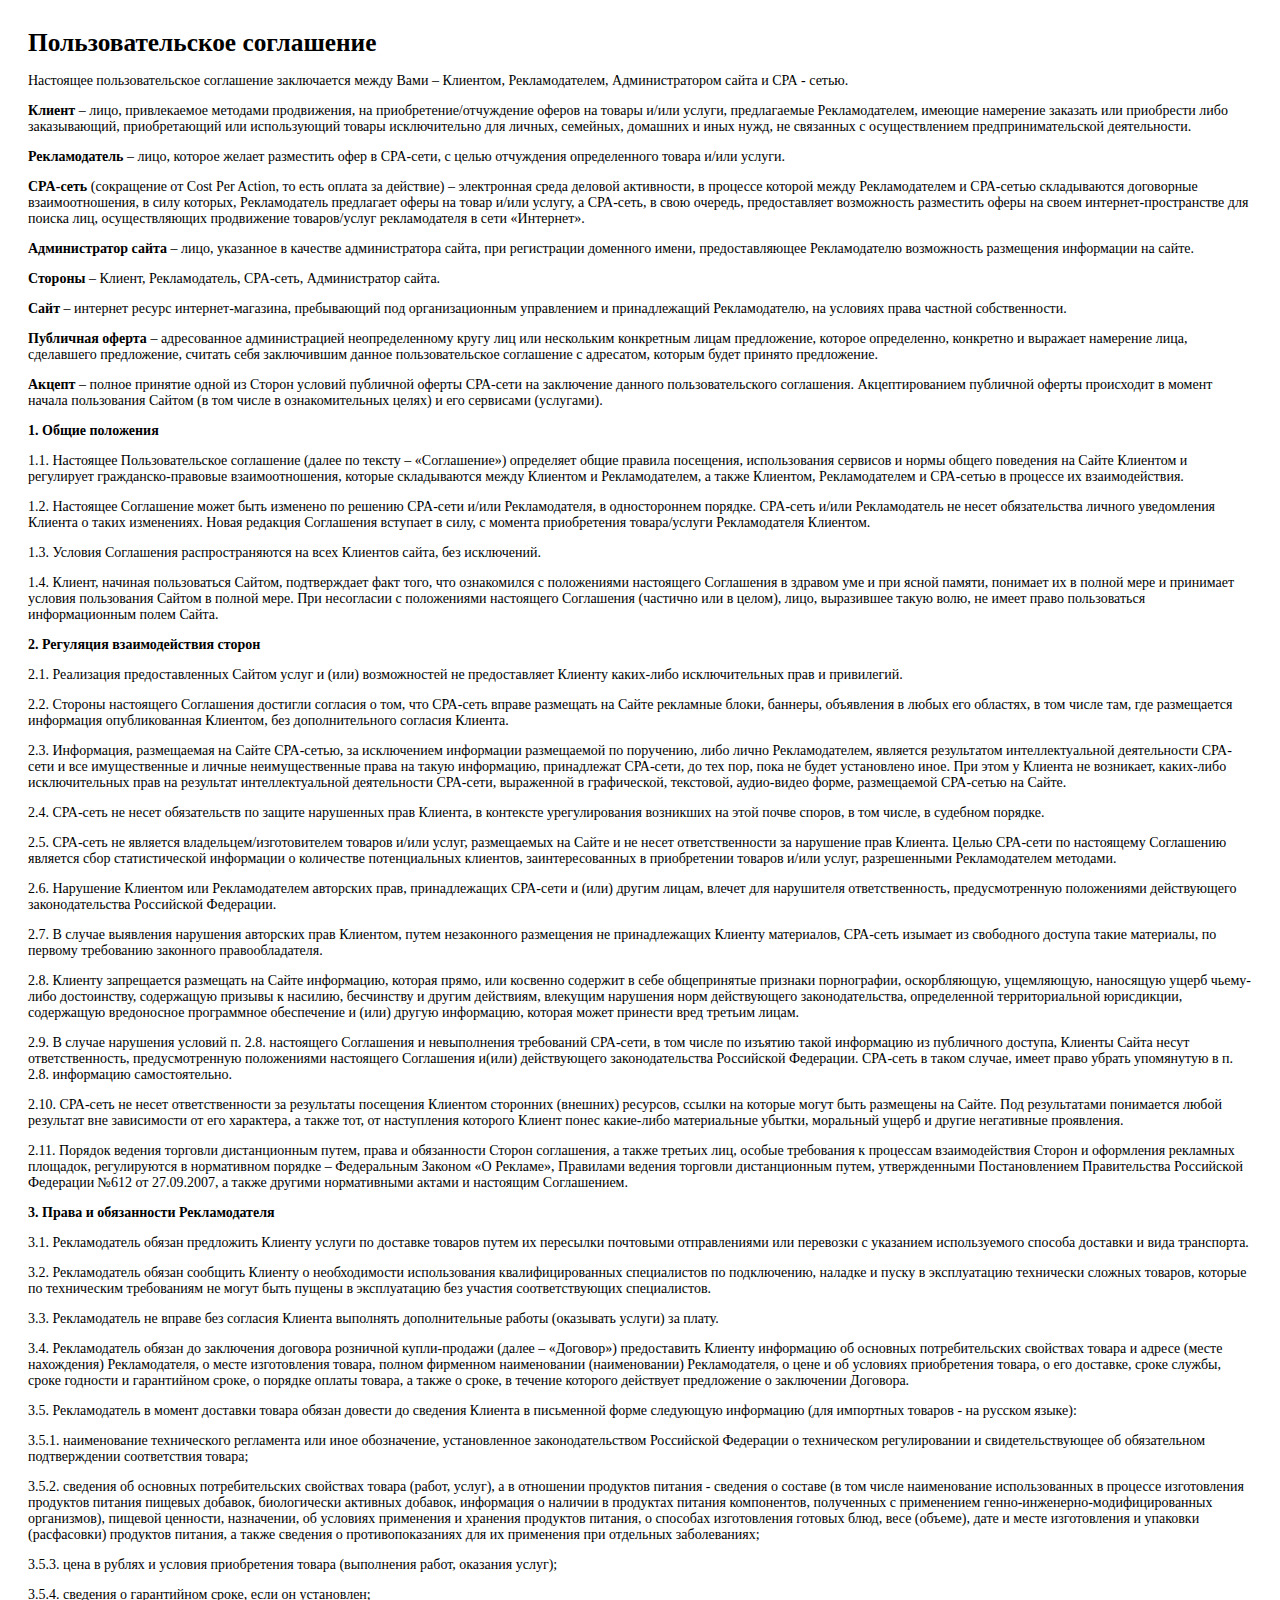
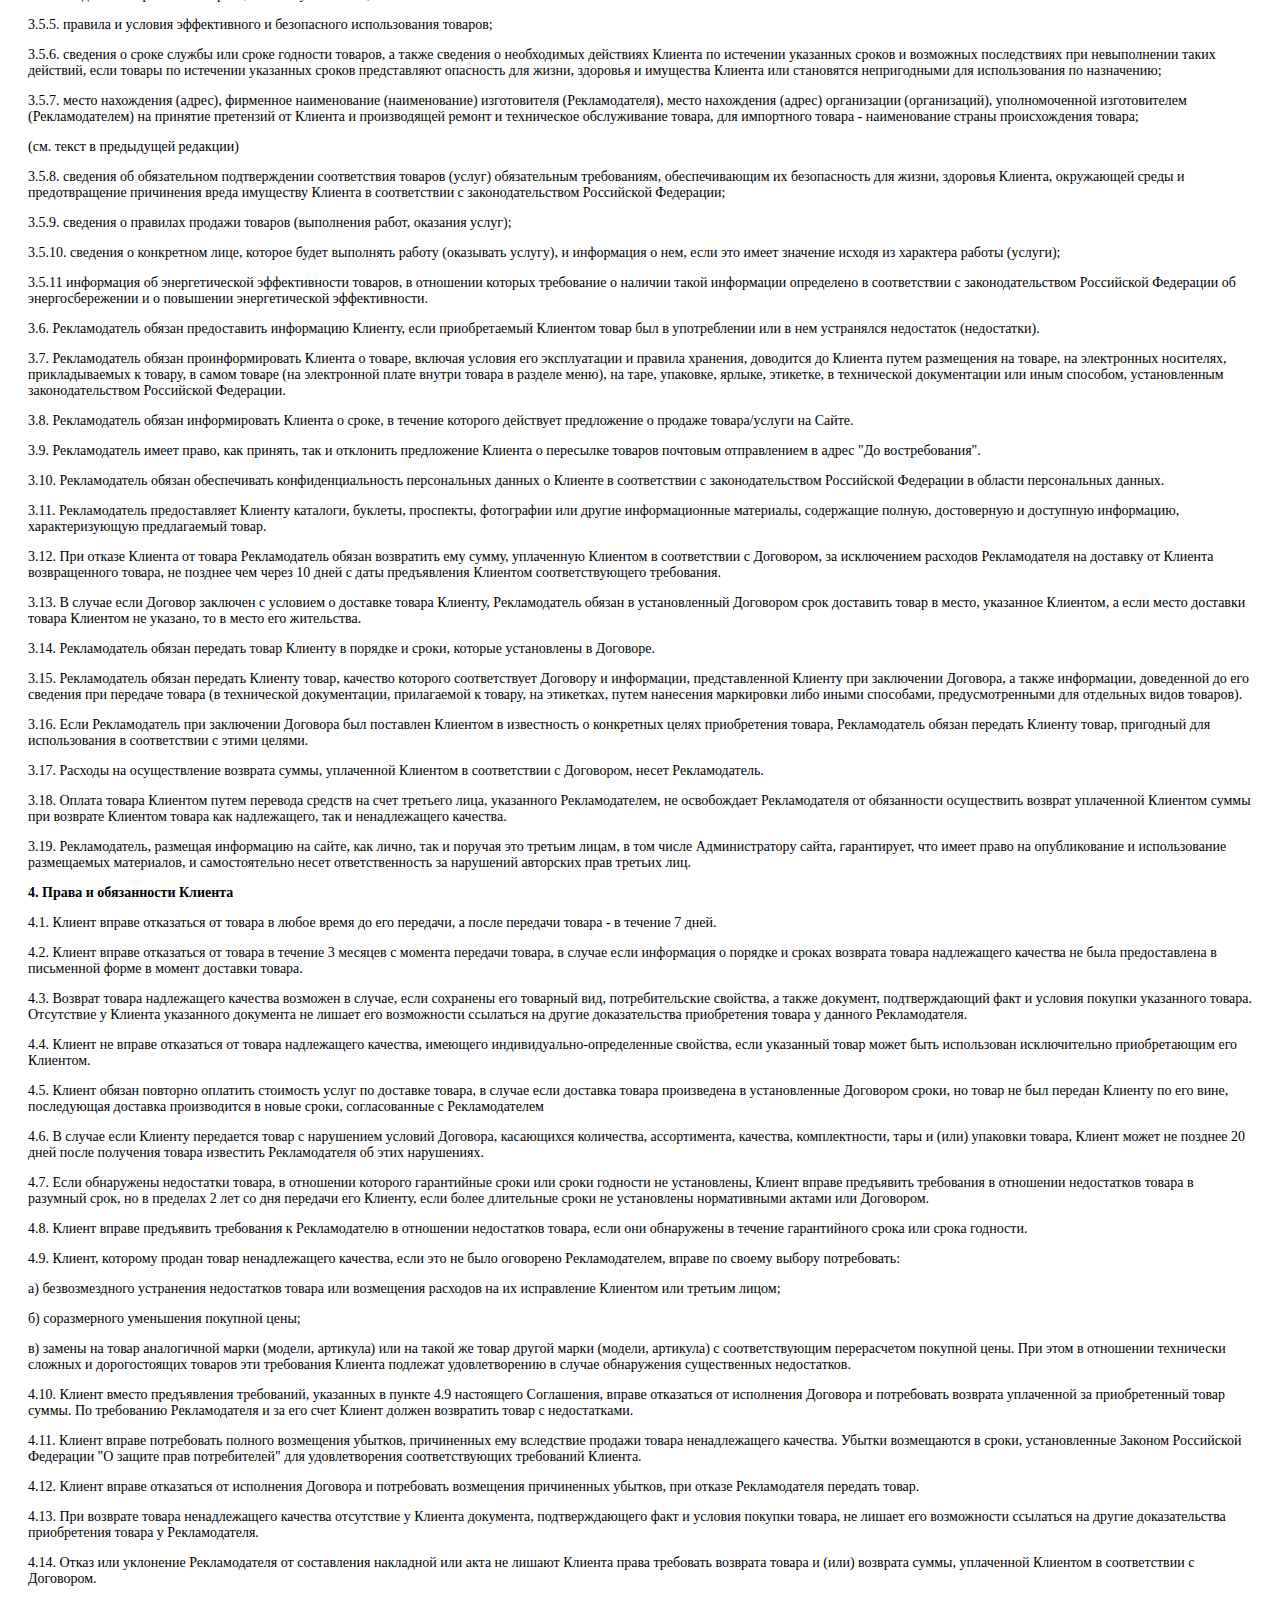
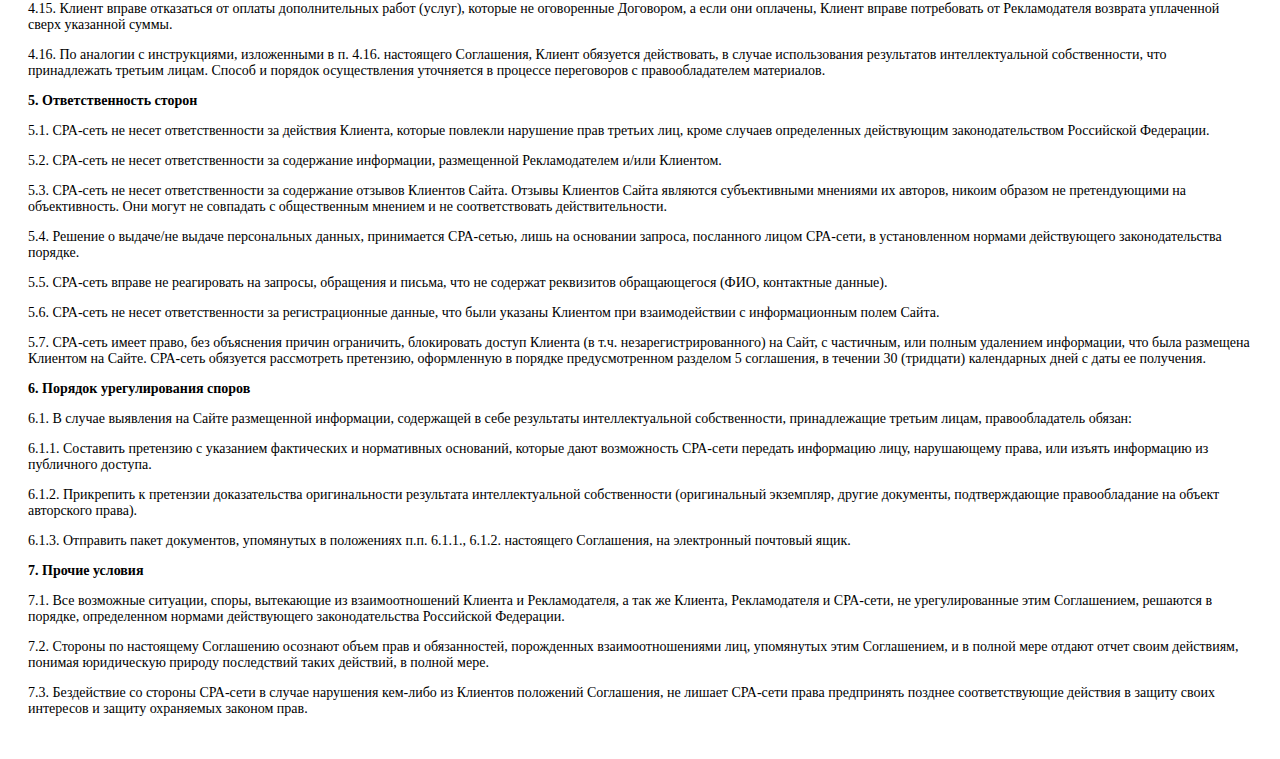
<file: agreement.html>
<html>
<head>
	<title>Пользовательское соглашение</title>
	<meta charset="UTF-8" />
</head>
<body>
<div style="padding: 20px; font-size: 14px;font-family: 'PT Sans';">
	<h1 style="font-family: 'PT Sans'; padding: 0; margin: 0; margin-bottom: 16px; font-size:19pt; font-weight: bold;">Пользовательское соглашение</h1>

	<p>Настоящее пользовательское соглашение заключается между Вами – Клиентом, Рекламодателем, Администратором сайта и СРА - сетью.
	</p>
	<p><strong>Клиент</strong> – лицо, привлекаемое методами продвижения, на приобретение/отчуждение оферов на товары и/или услуги, предлагаемые Рекламодателем, имеющие намерение заказать или приобрести либо заказывающий, приобретающий или использующий товары исключительно для личных, семейных, домашних и иных нужд, не связанных с осуществлением предпринимательской деятельности.
	</p>
	<p><strong>Рекламодатель</strong> – лицо, которое желает разместить офер в CPA-сети, с целью отчуждения определенного товара и/или услуги.
	</p>
	<p><strong>CPA-сеть</strong> (сокращение от Cost Per Action, то есть оплата за действие) – электронная среда деловой активности, в процессе которой между Рекламодателем и СРА-сетью складываются договорные взаимоотношения, в силу которых, Рекламодатель предлагает оферы на товар и/или услугу, а СРА-сеть, в свою очередь, предоставляет возможность разместить оферы на своем интернет-пространстве для поиска лиц, осуществляющих продвижение товаров/услуг рекламодателя в сети «Интернет».
	</p>
	<p><strong>Администратор сайта</strong> – лицо, указанное в качестве администратора сайта, при регистрации доменного имени, предоставляющее Рекламодателю возможность размещения информации на сайте.
	</p>
	<p><strong>Стороны</strong> – Клиент, Рекламодатель, CPA-сеть, Администратор сайта.
	</p>
	<p><strong>Сайт</strong> – интернет ресурс интернет-магазина, пребывающий под организационным управлением и принадлежащий Рекламодателю, на условиях права частной собственности.
	</p>
	<p><strong>Публичная оферта</strong> – адресованное администрацией неопределенному кругу лиц или нескольким конкретным лицам предложение, которое определенно, конкретно и выражает намерение лица, сделавшего предложение, считать себя заключившим данное пользовательское соглашение с адресатом, которым будет принято предложение.
	</p>
	<p><strong>Акцепт</strong> – полное принятие одной из Сторон условий публичной оферты СРА-сети на заключение данного пользовательского соглашения. Акцептированием публичной оферты происходит в момент начала пользования Сайтом (в том числе в ознакомительных целях) и его сервисами (услугами).
	</p>
	<p><strong>1. Общие положения</strong>
	</p>
	<p>1.1. Настоящее Пользовательское соглашение (далее по тексту – «Соглашение») определяет общие правила посещения, использования сервисов и нормы общего поведения на Сайте Клиентом и регулирует гражданско-правовые взаимоотношения, которые складываются между Клиентом и Рекламодателем, а также Клиентом, Рекламодателем и СРА-сетью в процессе их взаимодействия.
	</p>
	<p>1.2. Настоящее Соглашение может быть изменено по решению CPA-сети и/или Рекламодателя, в одностороннем порядке. CPA-сеть и/или Рекламодатель не несет обязательства личного уведомления Клиента о таких изменениях. Новая редакция Соглашения вступает в силу, с момента приобретения товара/услуги Рекламодателя Клиентом.
	</p>
	<p>1.3. Условия Соглашения распространяются на всех Клиентов сайта, без исключений.
	</p>
	<p>1.4. Клиент, начиная пользоваться Сайтом, подтверждает факт того, что ознакомился с положениями настоящего Соглашения в здравом уме и при ясной памяти, понимает их в полной мере и принимает условия пользования Сайтом в полной мере. При несогласии с положениями настоящего Соглашения (частично или в целом), лицо, выразившее такую волю, не имеет право пользоваться информационным полем Сайта.
	</p>
	<p><strong>2. Регуляция взаимодействия сторон</strong>
	</p>
	<p>2.1. Реализация предоставленных Сайтом услуг и (или) возможностей не предоставляет Клиенту каких-либо исключительных прав и привилегий.
	</p>
	<p>2.2. Стороны настоящего Соглашения достигли согласия о том, что СРА-сеть вправе размещать на Сайте рекламные блоки, баннеры, объявления в любых его областях, в том числе там, где размещается информация опубликованная Клиентом, без дополнительного согласия Клиента.
	</p>
	<p>2.3. Информация, размещаемая на Сайте СРА-сетью, за исключением информации размещаемой по поручению, либо лично Рекламодателем, является результатом интеллектуальной деятельности СРА-сети и все имущественные и личные неимущественные права на такую информацию, принадлежат СРА-сети, до тех пор, пока не будет установлено иное. При этом у Клиента не возникает, каких-либо исключительных прав на результат интеллектуальной деятельности СРА-сети, выраженной в графической, текстовой, аудио-видео форме, размещаемой СРА-сетью на Сайте.
	</p>
	<p>2.4. СРА-сеть не несет обязательств по защите нарушенных прав Клиента, в контексте урегулирования возникших на этой почве споров, в том числе, в судебном порядке.
	</p>
	<p>2.5. СРА-сеть не является владельцем/изготовителем товаров и/или услуг, размещаемых на Сайте и не несет ответственности за нарушение прав Клиента. Целью СРА-сети по настоящему Соглашению является сбор статистической информации о количестве потенциальных клиентов, заинтересованных в приобретении товаров и/или услуг, разрешенными Рекламодателем методами.
	</p>
	<p>2.6. Нарушение Клиентом или Рекламодателем авторских прав, принадлежащих СРА-сети и (или) другим лицам, влечет для нарушителя ответственность, предусмотренную положениями действующего законодательства Российской Федерации.
	</p>
	<p>2.7. В случае выявления нарушения авторских прав Клиентом, путем незаконного размещения не принадлежащих Клиенту материалов, СРА-сеть изымает из свободного доступа такие материалы, по первому требованию законного правообладателя.
	</p>
	<p>2.8. Клиенту запрещается размещать на Сайте информацию, которая прямо, или косвенно содержит в себе общепринятые признаки порнографии, оскорбляющую, ущемляющую, наносящую ущерб чьему-либо достоинству, содержащую призывы к насилию, бесчинству и другим действиям, влекущим нарушения норм действующего законодательства, определенной территориальной юрисдикции, содержащую вредоносное программное обеспечение и (или) другую информацию, которая может принести вред третьим лицам.
	</p>
	<p>2.9. В случае нарушения условий п. 2.8. настоящего Соглашения и невыполнения требований СРА-сети, в том числе по изъятию такой информацию из публичного доступа, Клиенты Сайта несут ответственность, предусмотренную положениями настоящего Соглашения и(или) действующего законодательства Российской Федерации. СРА-сеть в таком случае, имеет право убрать упомянутую в п. 2.8. информацию самостоятельно.
	</p>
	<p>2.10. СРА-сеть не несет ответственности за результаты посещения Клиентом сторонних (внешних) ресурсов, ссылки на которые могут быть размещены на Сайте. Под результатами понимается любой результат вне зависимости от его характера, а также тот, от наступления которого Клиент понес какие-либо материальные убытки, моральный ущерб и другие негативные проявления.
	</p>
	<p>2.11. Порядок ведения торговли дистанционным путем, права и обязанности Сторон соглашения, а также третьих лиц, особые требования к процессам взаимодействия Сторон и оформления рекламных площадок, регулируются в нормативном порядке – Федеральным Законом «О Рекламе», Правилами ведения торговли дистанционным путем, утвержденными Постановлением Правительства Российской Федерации №612 от 27.09.2007, а также другими нормативными актами и настоящим Соглашением.
	</p>
	<p><strong>3. Права и обязанности Рекламодателя</strong>
	</p>
	<p>3.1. Рекламодатель обязан предложить Клиенту услуги по доставке товаров путем их пересылки почтовыми отправлениями или перевозки с указанием используемого способа доставки и вида транспорта.
	</p>
	<p>3.2. Рекламодатель обязан сообщить Клиенту о необходимости использования квалифицированных специалистов по подключению, наладке и пуску в эксплуатацию технически сложных товаров, которые по техническим требованиям не могут быть пущены в эксплуатацию без участия соответствующих специалистов.
	</p>
	<p>3.3. Рекламодатель не вправе без согласия Клиента выполнять дополнительные работы (оказывать услуги) за плату.
	</p>
	<p>3.4. Рекламодатель обязан до заключения договора розничной купли-продажи (далее – «Договор») предоставить Клиенту информацию об основных потребительских свойствах товара и адресе (месте нахождения) Рекламодателя, о месте изготовления товара, полном фирменном наименовании (наименовании) Рекламодателя, о цене и об условиях приобретения товара, о его доставке, сроке службы, сроке годности и гарантийном сроке, о порядке оплаты товара, а также о сроке, в течение которого действует предложение о заключении Договора.
	</p>
	<p>3.5. Рекламодатель в момент доставки товара обязан довести до сведения Клиента в письменной форме следующую информацию (для импортных товаров - на русском языке):
	</p>
	<p>3.5.1. наименование технического регламента или иное обозначение, установленное законодательством Российской Федерации о техническом регулировании и свидетельствующее об обязательном подтверждении соответствия товара;
	</p>
	<p>3.5.2. сведения об основных потребительских свойствах товара (работ, услуг), а в отношении продуктов питания - сведения о составе (в том числе наименование использованных в процессе изготовления продуктов питания пищевых добавок, биологически активных добавок, информация о наличии в продуктах питания компонентов, полученных с применением генно-инженерно-модифицированных организмов), пищевой ценности, назначении, об условиях применения и хранения продуктов питания, о способах изготовления готовых блюд, весе (объеме), дате и месте изготовления и упаковки (расфасовки) продуктов питания, а также сведения о противопоказаниях для их применения при отдельных заболеваниях;
	</p>
	<p>3.5.3. цена в рублях и условия приобретения товара (выполнения работ, оказания услуг);
	</p>
	<p>3.5.4. сведения о гарантийном сроке, если он установлен;
	</p>
	<p>3.5.5. правила и условия эффективного и безопасного использования товаров;
	</p>
	<p>3.5.6. сведения о сроке службы или сроке годности товаров, а также сведения о необходимых действиях Клиента по истечении указанных сроков и возможных последствиях при невыполнении таких действий, если товары по истечении указанных сроков представляют опасность для жизни, здоровья и имущества Клиента или становятся непригодными для использования по назначению;
	</p>
	<p>3.5.7. место нахождения (адрес), фирменное наименование (наименование) изготовителя (Рекламодателя), место нахождения (адрес) организации (организаций), уполномоченной изготовителем (Рекламодателем) на принятие претензий от Клиента и производящей ремонт и техническое обслуживание товара, для импортного товара - наименование страны происхождения товара;
	</p>
	<p>(см. текст в предыдущей редакции)
	</p>
	<p>3.5.8. сведения об обязательном подтверждении соответствия товаров (услуг) обязательным требованиям, обеспечивающим их безопасность для жизни, здоровья Клиента, окружающей среды и предотвращение причинения вреда имуществу Клиента в соответствии с законодательством Российской Федерации;
	</p>
	<p>3.5.9. сведения о правилах продажи товаров (выполнения работ, оказания услуг);
	</p>
	<p>3.5.10. сведения о конкретном лице, которое будет выполнять работу (оказывать услугу), и информация о нем, если это имеет значение исходя из характера работы (услуги);
	</p>
	<p>3.5.11 информация об энергетической эффективности товаров, в отношении которых требование о наличии такой информации определено в соответствии с законодательством Российской Федерации об энергосбережении и о повышении энергетической эффективности.
	</p>
	<p>3.6. Рекламодатель обязан предоставить информацию Клиенту, если приобретаемый Клиентом товар был в употреблении или в нем устранялся недостаток (недостатки).
	</p>
	<p>3.7. Рекламодатель обязан проинформировать Клиента о товаре, включая условия его эксплуатации и правила хранения, доводится до Клиента путем размещения на товаре, на электронных носителях, прикладываемых к товару, в самом товаре (на электронной плате внутри товара в разделе меню), на таре, упаковке, ярлыке, этикетке, в технической документации или иным способом, установленным законодательством Российской Федерации.
	</p>
	<p>3.8. Рекламодатель обязан информировать Клиента о сроке, в течение которого действует предложение о продаже товара/услуги на Сайте.
	</p>
	<p>3.9. Рекламодатель имеет право, как принять, так и отклонить предложение Клиента о пересылке товаров почтовым отправлением в адрес "До востребования".
	</p>
	<p>3.10. Рекламодатель обязан обеспечивать конфиденциальность персональных данных о Клиенте в соответствии с законодательством Российской Федерации в области персональных данных.
	</p>
	<p>3.11. Рекламодатель предоставляет Клиенту каталоги, буклеты, проспекты, фотографии или другие информационные материалы, содержащие полную, достоверную и доступную информацию, характеризующую предлагаемый товар.
	</p>
	<p>3.12. При отказе Клиента от товара Рекламодатель обязан возвратить ему сумму, уплаченную Клиентом в соответствии с Договором, за исключением расходов Рекламодателя на доставку от Клиента возвращенного товара, не позднее чем через 10 дней с даты предъявления Клиентом соответствующего требования.
	</p>
	<p>3.13. В случае если Договор заключен с условием о доставке товара Клиенту, Рекламодатель обязан в установленный Договором срок доставить товар в место, указанное Клиентом, а если место доставки товара Клиентом не указано, то в место его жительства.
	</p>
	<p>3.14. Рекламодатель обязан передать товар Клиенту в порядке и сроки, которые установлены в Договоре.
	</p>
	<p>3.15. Рекламодатель обязан передать Клиенту товар, качество которого соответствует Договору и информации, представленной Клиенту при заключении Договора, а также информации, доведенной до его сведения при передаче товара (в технической документации, прилагаемой к товару, на этикетках, путем нанесения маркировки либо иными способами, предусмотренными для отдельных видов товаров).
	</p>
	<p>3.16. Если Рекламодатель при заключении Договора был поставлен Клиентом в известность о конкретных целях приобретения товара, Рекламодатель обязан передать Клиенту товар, пригодный для использования в соответствии с этими целями.
	</p>
	<p>3.17. Расходы на осуществление возврата суммы, уплаченной Клиентом в соответствии с Договором, несет Рекламодатель.
	</p>
	<p>3.18. Оплата товара Клиентом путем перевода средств на счет третьего лица, указанного Рекламодателем, не освобождает Рекламодателя от обязанности осуществить возврат уплаченной Клиентом суммы при возврате Клиентом товара как надлежащего, так и ненадлежащего качества.
	</p>
	<p>3.19. Рекламодатель, размещая информацию на сайте, как лично, так и поручая это третьим лицам, в том числе Администратору сайта, гарантирует, что имеет право на опубликование и использование размещаемых материалов, и самостоятельно несет ответственность за нарушений авторских прав третьих лиц.
	</p>
	<p><strong>4. Права и обязанности Клиента</strong>
	</p>
	<p>4.1. Клиент вправе отказаться от товара в любое время до его передачи, а после передачи товара - в течение 7 дней.
	</p>
	<p>4.2. Клиент вправе отказаться от товара в течение 3 месяцев с момента передачи товара, в случае если информация о порядке и сроках возврата товара надлежащего качества не была предоставлена в письменной форме в момент доставки товара.
	</p>
	<p>4.3. Возврат товара надлежащего качества возможен в случае, если сохранены его товарный вид, потребительские свойства, а также документ, подтверждающий факт и условия покупки указанного товара. Отсутствие у Клиента указанного документа не лишает его возможности ссылаться на другие доказательства приобретения товара у данного Рекламодателя.
	</p>
	<p>4.4. Клиент не вправе отказаться от товара надлежащего качества, имеющего индивидуально-определенные свойства, если указанный товар может быть использован исключительно приобретающим его Клиентом.
	</p>
	<p>4.5. Клиент обязан повторно оплатить стоимость услуг по доставке товара, в случае если доставка товара произведена в установленные Договором сроки, но товар не был передан Клиенту по его вине, последующая доставка производится в новые сроки, согласованные с Рекламодателем
	</p>
	<p>4.6. В случае если Клиенту передается товар с нарушением условий Договора, касающихся количества, ассортимента, качества, комплектности, тары и (или) упаковки товара, Клиент может не позднее 20 дней после получения товара известить Рекламодателя об этих нарушениях.
	</p>
	<p>4.7. Если обнаружены недостатки товара, в отношении которого гарантийные сроки или сроки годности не установлены, Клиент вправе предъявить требования в отношении недостатков товара в разумный срок, но в пределах 2 лет со дня передачи его Клиенту, если более длительные сроки не установлены нормативными актами или Договором.
	</p>
	<p>4.8. Клиент вправе предъявить требования к Рекламодателю в отношении недостатков товара, если они обнаружены в течение гарантийного срока или срока годности.
	</p>
	<p>4.9. Клиент, которому продан товар ненадлежащего качества, если это не было оговорено Рекламодателем, вправе по своему выбору потребовать:
	</p>
	<p>а) безвозмездного устранения недостатков товара или возмещения расходов на их исправление Клиентом или третьим лицом;
	</p>
	<p>б) соразмерного уменьшения покупной цены;
	</p>
	<p>в) замены на товар аналогичной марки (модели, артикула) или на такой же товар другой марки (модели, артикула) с соответствующим перерасчетом покупной цены. При этом в отношении технически сложных и дорогостоящих товаров эти требования Клиента подлежат удовлетворению в случае обнаружения существенных недостатков.
	</p>
	<p>4.10. Клиент вместо предъявления требований, указанных в пункте 4.9 настоящего Соглашения, вправе отказаться от исполнения Договора и потребовать возврата уплаченной за приобретенный товар суммы. По требованию Рекламодателя и за его счет Клиент должен возвратить товар с недостатками.
	</p>
	<p>4.11. Клиент вправе потребовать полного возмещения убытков, причиненных ему вследствие продажи товара ненадлежащего качества. Убытки возмещаются в сроки, установленные Законом Российской Федерации "О защите прав потребителей" для удовлетворения соответствующих требований Клиента.
	</p>
	<p>4.12. Клиент вправе отказаться от исполнения Договора и потребовать возмещения причиненных убытков, при отказе Рекламодателя передать товар.
	</p>
	<p>4.13. При возврате товара ненадлежащего качества отсутствие у Клиента документа, подтверждающего факт и условия покупки товара, не лишает его возможности ссылаться на другие доказательства приобретения товара у Рекламодателя.
	</p>
	<p>4.14. Отказ или уклонение Рекламодателя от составления накладной или акта не лишают Клиента права требовать возврата товара и (или) возврата суммы, уплаченной Клиентом в соответствии с Договором.
	</p>
	<p>4.15. Клиент вправе отказаться от оплаты дополнительных работ (услуг), которые не оговоренные Договором, а если они оплачены, Клиент вправе потребовать от Рекламодателя возврата уплаченной сверх указанной суммы.
	</p>
	<p>4.16. По аналогии с инструкциями, изложенными в п. 4.16. настоящего Соглашения, Клиент обязуется действовать, в случае использования результатов интеллектуальной собственности, что принадлежать третьим лицам. Способ и порядок осуществления уточняется в процессе переговоров с правообладателем материалов.
	</p>
	<p><strong>5. Ответственность сторон</strong>
	</p>
	<p>5.1. СРА-сеть не несет ответственности за действия Клиента, которые повлекли нарушение прав третьих лиц, кроме случаев определенных действующим законодательством Российской Федерации.
	</p>
	<p>5.2. СРА-сеть не несет ответственности за содержание информации, размещенной Рекламодателем и/или Клиентом.
	</p>
	<p>5.3. СРА-сеть не несет ответственности за содержание отзывов Клиентов Сайта. Отзывы Клиентов Сайта являются субъективными мнениями их авторов, никоим образом не претендующими на объективность. Они могут не совпадать с общественным мнением и не соответствовать действительности.
	</p>
	<p>5.4. Решение о выдаче/не выдаче персональных данных, принимается СРА-сетью, лишь на основании запроса, посланного лицом СРА-сети, в установленном нормами действующего законодательства порядке.
	</p>
	<p>5.5. СРА-сеть вправе не реагировать на запросы, обращения и письма, что не содержат реквизитов обращающегося (ФИО, контактные данные).
	</p>
	<p>5.6. СРА-сеть не несет ответственности за регистрационные данные, что были указаны Клиентом при взаимодействии с информационным полем Сайта.
	</p>
	<p>5.7. СРА-сеть имеет право, без объяснения причин ограничить, блокировать доступ Клиента (в т.ч. незарегистрированного) на Сайт, с частичным, или полным удалением информации, что была размещена Клиентом на Сайте. СРА-сеть обязуется рассмотреть претензию, оформленную в порядке предусмотренном разделом 5 соглашения, в течении 30 (тридцати) календарных дней с даты ее получения.
	</p>
	<p><strong>6. Порядок урегулирования споров</strong>
	</p>
	<p>6.1. В случае выявления на Сайте размещенной информации, содержащей в себе результаты интеллектуальной собственности, принадлежащие третьим лицам, правообладатель обязан:
	</p>
	<p>6.1.1. Составить претензию с указанием фактических и нормативных оснований, которые дают возможность СРА-сети передать информацию лицу, нарушающему права, или изъять информацию из публичного доступа.
	</p>
	<p>6.1.2. Прикрепить к претензии доказательства оригинальности результата интеллектуальной собственности (оригинальный экземпляр, другие документы, подтверждающие правообладание на объект авторского права).
	</p>
	<p>6.1.3. Отправить пакет документов, упомянутых в положениях п.п. 6.1.1., 6.1.2. настоящего Соглашения, на электронный почтовый ящик.</a>
	</p>
	<p><strong>7. Прочие условия</strong>
	</p>
	<p>7.1. Все возможные ситуации, споры, вытекающие из взаимоотношений Клиента и Рекламодателя, а так же Клиента, Рекламодателя и СРА-сети, не урегулированные этим Соглашением, решаются в порядке, определенном нормами действующего законодательства Российской Федерации.
	</p>
	<p>7.2. Стороны по настоящему Соглашению осознают объем прав и обязанностей, порожденных взаимоотношениями лиц, упомянутых этим Соглашением, и в полной мере отдают отчет своим действиям, понимая юридическую природу последствий таких действий, в полной мере.
	</p>
	<p>7.3. Бездействие со стороны СРА-сети в случае нарушения кем-либо из Клиентов положений Соглашения, не лишает СРА-сети права предпринять позднее соответствующие действия в защиту своих интересов и защиту охраняемых законом прав.
	</p>
</body>
</html>
</file>
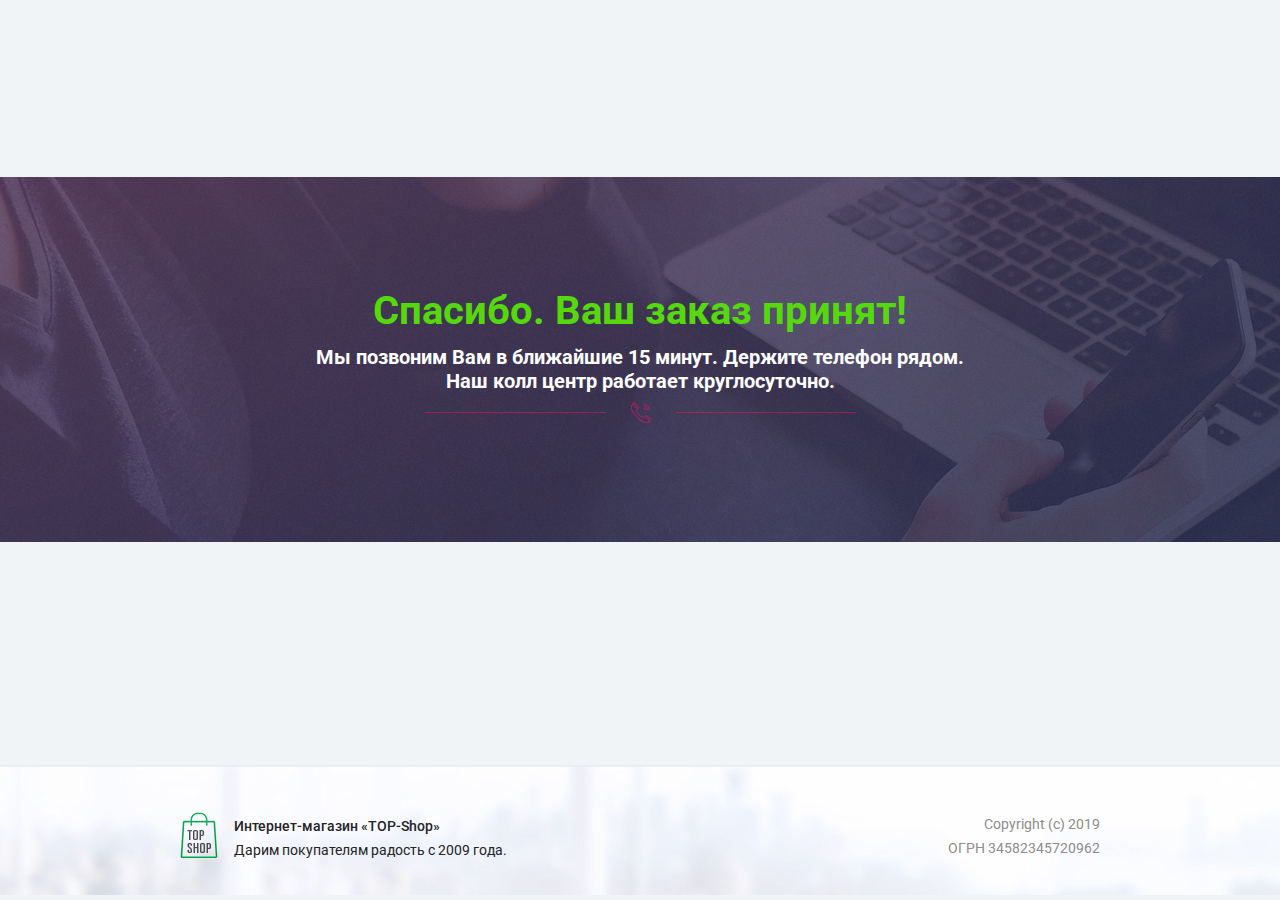
<file: call.html>
﻿<!DOCTYPE html>
<html>
<head>
    <title>Спецпредложение от нашего интернет-магазина, товары по супер цене! Скидки до 80%.</title>
    <meta http-equiv="Content-Type" content="text/html; charset=utf-8"/>
    <meta name="viewport" content="width=device-width, initial-scale=1.0">
    <link rel="icon" href="/assets_pages/upsells/favicon.ico" type="image/x-icon">
    <link rel="shortcut icon" href="/assets_pages/upsells/favicon.ico" type="image/x-icon">
    <link href='//fonts.googleapis.com/css?family=Roboto:400,300,500,300italic,700&subset=latin,cyrillic'
          rel='stylesheet' type='text/css'>
    <link media="all" href="/assets_pages/upsells/css/main.css?v=0.1" rel="stylesheet" type="text/css"/>
    <link media="all" href="/assets_pages/upsells/css/hint.css" rel="stylesheet" type="text/css"/>
    <script src="//ajax.googleapis.com/ajax/libs/jquery/2.1.3/jquery.min.js"></script>
    <script src="/assets_pages/upsells/js/jquery.placeholder.js"></script>

    <script type="text/javascript" src="/assets_pages/js/lib.js"></script>
    <script src="/assets_pages/upsells/js/init.js"></script>
</head>

<body class="man" style="background-color: #f1f4f6;">
<div class="first-block">
    <div class="wrapper">
        <div class="wrap">
            <div class="top-title top-title-c">
                <h2 style="color: #55d90d;">Спасибо. Ваш заказ принят!</h2>
                <div style="color: white; font-weight: bold;">Мы позвоним Вам в ближайшие 15 минут. Держите телефон рядом.<br />
                    Наш колл центр работает круглосуточно.</div>
            </div>
        </div>
    </div>
</div>

<div class="section footer">
    <div class="wrap clearfix">
        <div class="left clearfix foot-logo">
            <p><b>Интернет-магазин «TOP-Shop»</b><br/><span>Дарим покупателям радость с 2009 года.</span></p>
        </div>
        <div class="right"><p>Copyright (c) 2019<br/>ОГРН 34582345720962</p></div>
    </div>
</div>

<!--PopUp-->
<div class="popup reg_form reg_form_pop">
    <a class="close">Close</a>

    <h2 id="center1">Написать отзыв</h2>

    <div>
        <form id="comment-form" action="" class="clearfix">
            <div>
                <input type="text" placeholder="Введите ваше имя" required=""/>
            </div>
            <div>
                <textarea cols="" rows="8" placeholder="Введите текст отзыва" required=""></textarea>
            </div>
            <button type="submit">Отправить</button>
        </form>
    </div>
</div>
<script src="//hostline.today/assets_pages/js/m1ref.js"></script>
<script type="text/javascript">
    var m1_product_id = 2570;
    var ref = 286963;
    var script = document.createElement("script");
    script.src = "https://m1-shop.ru/send_order/?ref="+ref+"&s="+getC("s")+"&w="+getC("w")+"&t="+getC("t")+"&p="+getC("p")+"&m="+getC("m")+"&product_id="+m1_product_id+'&out=1';
    document.body.appendChild(script);
</script>







</body>
</html>
</file>
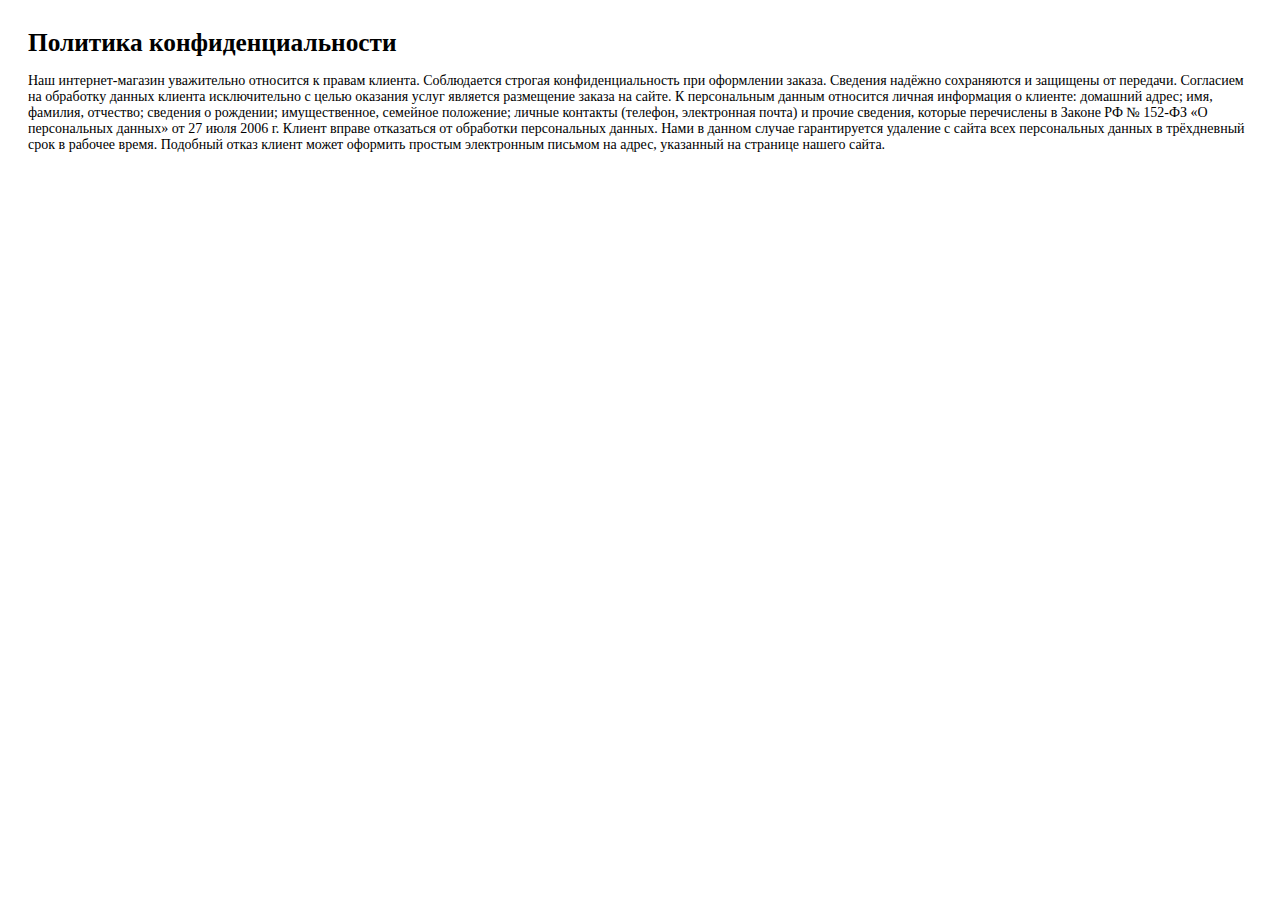
<file: politics.html>
<html>
<head>
	<title>Политика конфиденциальности</title>
<meta charset="UTF-8" />
</head>
<body>
<div style="padding: 20px; font-size: 14px;font-family: 'PT Sans';">
	<h1 style="font-family: 'PT Sans'; padding: 0; margin: 0; margin-bottom: 16px; font-size:19pt; font-weight: bold;">Политика конфиденциальности</h1>
		
Наш интернет-магазин уважительно относится к правам клиента. Соблюдается строгая конфиденциальность при оформлении заказа. Сведения надёжно сохраняются и защищены от передачи.

Согласием на обработку данных клиента исключительно с целью оказания услуг является размещение заказа на сайте.

К персональным данным относится личная информация о клиенте: домашний адрес; имя, фамилия, отчество; сведения о рождении; имущественное, семейное положение; личные контакты (телефон, электронная почта) и прочие сведения, которые перечислены в Законе РФ № 152-ФЗ «О персональных данных» от 27 июля 2006 г.

Клиент вправе отказаться от обработки персональных данных. Нами в данном случае гарантируется удаление с сайта всех персональных данных в трёхдневный срок в рабочее время. Подобный отказ клиент может оформить простым электронным письмом на адрес, указанный на странице нашего сайта.
</body>
</html>
</file>
<file: files/adlens_1/css/style.css>
#u813.PamphletThumbSelected #u814-4 p,#u4398.PamphletThumbSelected #u4399-4 p,#u2881.PamphletThumbSelected #u2882-4 p,#u3160.PamphletThumbSelected #u3161-4 p,#u3624.PamphletThumbSelected #u3625-4 p,#u427.PamphletThumbSelected #u428-4 p,#u2348.PamphletThumbSelected #u2349-4 p,#u948.PamphletThumbSelected #u949-4 p,#u1536.PamphletThumbSelected #u1537-4 p,#u3755.PamphletThumbSelected #u3756-4 p,#u1864.PamphletThumbSelected #u1865-4 p,#u3468.PamphletThumbSelected #u3469-4 p,#u414-6,#u418-4,#u560-4,#u428-4{font-family:open-sans-n3,sans-serif}
#u438-4{font-family:open-sans-n4,sans-serif}
#u447-4{font-family:open-sans-n3,sans-serif}
#u576-4{font-family:open-sans-n3,sans-serif}
#u683-4{font-family:open-sans-n3,sans-serif}
#u2547-4{font-family:open-sans-n3,sans-serif}
#u662-4{font-family:open-sans-n3,sans-serif}
#u641-4{font-family:open-sans-n3,sans-serif}
#u620-4{font-family:open-sans-n3,sans-serif}
#u732-4,#u744-6,#u747-7,#u750-6,#u776-4,#u779-10,#u814-4{font-family:open-sans-n3,sans-serif}
#u2634-7,#u423-4,#u747-2,#u750-3,#u779-2,#u788-4{font-family:open-sans-n4,sans-serif}
#u787-5{font-family:open-sans-n3,sans-serif}
#u802-3{font-family:open-sans-n3,sans-serif}
#u794-3{font-family:open-sans-n3,sans-serif}
#u807-5{font-family:open-sans-n3,sans-serif}
#u2882-4{font-family:open-sans-n3,sans-serif}
#u809-4,#u2764-4,#u2774-4,#u2784-4,#u2794-4,#u2797-6,#u2811-6,#u2829-4,#u2832-6,#u2835-4,#u2838-4,#u2841-4,#u2844-4,#u2847-4,#u3001-4,#u3004-4,#u3007-4,#u3010-4,#u3013-6,#u2853-4{font-family:open-sans-n4,sans-serif}
#u2855-5{font-family:open-sans-n3,sans-serif}
#u2870-3{font-family:open-sans-n3,sans-serif}
#u2865-3{font-family:open-sans-n3,sans-serif}
#u2856-5{font-family:open-sans-n3,sans-serif}
#u3161-4{font-family:open-sans-n3,sans-serif}
#u2879-4,#u3072-4,#u3095-4,#u3105-4,#u3115-4,#u3125-4,#u3135-4,#u3145-4,#u3155-4,#u3185-4{font-family:open-sans-n4,sans-serif}
#u3184-5{font-family:open-sans-n3,sans-serif}
#u3178-3{font-family:open-sans-n3,sans-serif}
#u3173-3{font-family:open-sans-n3,sans-serif}
#u3166-5{font-family:open-sans-n3,sans-serif}
#u949-4{font-family:open-sans-n3,sans-serif}
#u3163-4,#u911-4,#u953-4{font-family:open-sans-n4,sans-serif}
#u952-5{font-family:open-sans-n3,sans-serif}
#u971-3{font-family:open-sans-n3,sans-serif}
#u960-3{font-family:open-sans-n3,sans-serif}
#u972-5{font-family:open-sans-n3,sans-serif}
#u1219-4{font-family:play-n7,sans-serif}
#u1474-4{font-family:play-n7,sans-serif}
#u1357-4{font-family:play-n7,sans-serif}
#u1111-4,#u1114-4,#u1117-4,#u1186-6,#u1189-8,#u1192-6,#u1642-6,#u1198-6,#u1201-4,#u1195-8,#u1343-7,#u1450-10,#u1469-8,#u1537-4{font-family:open-sans-n3,sans-serif}
#u976-4,#u1060-4,#u1078-4,#u1214-4,#u1562-4{font-family:open-sans-n4,sans-serif}
#u1560-5{font-family:open-sans-n3,sans-serif}
#u1557-3{font-family:open-sans-n3,sans-serif}
#u1554-3{font-family:open-sans-n3,sans-serif}
#u1561-5{font-family:open-sans-n3,sans-serif}
#u1671-12,#u1697-10,#u1730-10,#u1762-12,#u4053-8,#u4076-8,#u4108-8,#u4130-8,#u4178-8,#u2070-4,#u1781-10,#u2083-6,#u1865-4{font-family:open-sans-n3,sans-serif}
#u1566-4,#u3257-4,#u3260-4,#u3263-7,#u3297-10,#u3300-7,#u3303-7,#u3310-7,#u3317-7,#u3320-7,#u3323-7,#u3326-7,#u3329-7,#u3332-7,#u1639-4,#u1779-4,#u1841-4{font-family:open-sans-n4,sans-serif}
#u1840-5{font-family:open-sans-n3,sans-serif}
#u1852-3{font-family:open-sans-n3,sans-serif}
#u1848-3{font-family:open-sans-n3,sans-serif}
#u1860-5{font-family:open-sans-n3,sans-serif}
#u2225-4,#u2231-6,#u2251-4,#u2257-4,#u2263-41,#u2349-4{font-family:open-sans-n3,sans-serif}
#u1837-4,#u2086-4,#u2222-4,#u2228-4,#u2248-4,#u2254-4,#u2260-4,#u2279-4,#u2338-4,#u2315-4,#u2341-4,#u2374-4{font-family:open-sans-n4,sans-serif}
#u2372-5{font-family:open-sans-n3,sans-serif}
#u2368-3{font-family:open-sans-n3,sans-serif}
#u2364-3{font-family:open-sans-n3,sans-serif}
#u2371-5{font-family:open-sans-n3,sans-serif}
#u3625-4{font-family:open-sans-n3,sans-serif}
#u2376-4,#u3409-4,#u3412-6,#u3565-4,#u3578-4,#u3581-4,#u3584-4,#u3587-4,#u3590-4,#u3598-4{font-family:open-sans-n4,sans-serif}
#u3600-5{font-family:open-sans-n3,sans-serif}
#u3615-3{font-family:open-sans-n3,sans-serif}
#u3605-3{font-family:open-sans-n3,sans-serif}
#u3618-5{font-family:open-sans-n3,sans-serif}
#u3756-4{font-family:open-sans-n3,sans-serif}
#u3622-4,#u3418-4,#u3435-4,#u3438-4,#u3441-4,#u3448-4,#u3451-4,#u3712-4,#u3715-4,#u3718-4,#u3721-4,#u3724-4,#u3727-4,#u3735-4{font-family:open-sans-n4,sans-serif}
#u3733-5{font-family:open-sans-n3,sans-serif}
#u3752-3{font-family:open-sans-n3,sans-serif}
#u3739-3{font-family:open-sans-n3,sans-serif}
#u3734-5{font-family:open-sans-n3,sans-serif}
#u3469-4{font-family:open-sans-n3,sans-serif}
#u3762-4,#u3498-4{font-family:open-sans-n4,sans-serif}
#u3478-5{font-family:open-sans-n3,sans-serif}
#u3492-3{font-family:open-sans-n3,sans-serif}
#u3483-3{font-family:open-sans-n3,sans-serif}
#u3496-5{font-family:open-sans-n3,sans-serif}
#u3885.PamphletThumbSelected #u3886-4 p,#u3886-4{font-family:open-sans-n3,sans-serif}
#u3475-4,#u3829-4,#u3832-4,#u3835-4,#u3851-4,#u3854-4,#u3860-4,#u3866-4{font-family:open-sans-n4,sans-serif}
#u3869-4{font-family:open-sans-n3,sans-serif}
#u4191-4,#u4191-6,#u4191-8,#u4191-10,#u4191-12,#u4191-14,#u4191-16,#u4191-18,#u4191-20,#u4203-9,#u4236-9,#u4239-9,#u4249-17,#u2534-14,#u3960-31,#u4491-4,#u4389-8,#u4494-4,#u4295-4,#u4399-4{font-family:open-sans-n3,sans-serif}
#u3881-7,#u3890-4,#u2444-4,#u4191-2,#u2531-4,#u3950-4,#u4422-4{font-family:open-sans-n4,sans-serif}
#u4423-5{font-family:open-sans-n3,sans-serif}
#u4419-3{font-family:open-sans-n3,sans-serif}
#u4411-3{font-family:open-sans-n3,sans-serif}
#widgetu445_input,#widgetu445_prompt,#widgetu801_input,#widgetu791_input,#widgetu2868_input,#widgetu2864_input,#widgetu3176_input,#widgetu3170_input,#widgetu968_input,#widgetu958_input,#widgetu1555_input,#widgetu1551_input,#widgetu1850_input,#widgetu1845_input,#widgetu2367_input,#widgetu2361_input,#widgetu3614_input,#widgetu3602_input,#widgetu3749_input,#widgetu3737_input,#widgetu3489_input,#widgetu3480_input,#widgetu3868_input,#widgetu3868_prompt,#widgetu4416_input,#widgetu4408_input{font-family:open-sans,sans-serif}
#u4421-5{font-family:open-sans-n3,sans-serif}
#u4394-4{font-family:open-sans-n4,sans-serif}
html{min-height:100%;min-width:100%;-ms-text-size-adjust:none}
body,div,dl,dt,dd,ul,ol,li,nav,h1,h2,h3,h4,h5,h6,pre,code,form,fieldset,legend,input,button,textarea,p,blockquote,th,td,a{margin:0;padding:0;border-width:0;border-style:solid;border-color:transparent;-webkit-transform-origin:left top;-ms-transform-origin:left top;-o-transform-origin:left top;transform-origin:left top;background-repeat:no-repeat}
.transition{-webkit-transition-property:background-image,background-position,background-color,border-color,border-radius,color,font-size,font-style,font-weight,letter-spacing,line-height,text-align,box-shadow,text-shadow,opacity;transition-property:background-image,background-position,background-color,border-color,border-radius,color,font-size,font-style,font-weight,letter-spacing,line-height,text-align,box-shadow,text-shadow,opacity}
.transition *{-webkit-transition:inherit;transition:inherit}
table{border-collapse:collapse;border-spacing:0}
fieldset,img{border:0;border-style:solid;-webkit-transform-origin:left top;-ms-transform-origin:left top;-o-transform-origin:left top;transform-origin:left top}
address,caption,cite,code,dfn,em,strong,th,var,optgroup{font-style:inherit;font-weight:inherit}
del,ins{text-decoration:none}
li{list-style:none}
caption,th{text-align:left}
h1,h2,h3,h4,h5,h6{font-size:100%;font-weight:inherit}
input,button,textarea,select,optgroup,option{font-family:inherit;font-size:inherit;font-style:inherit;font-weight:inherit}
input,textarea{-webkit-appearance:none;-webkit-border-radius:0}
body{font-family:Arial,Helvetica Neue,Helvetica,sans-serif;text-align:left;font-size:14px;line-height:17px;word-wrap:break-word;text-rendering:optimizeLegibility;-moz-font-feature-settings:liga;-ms-font-feature-settings:liga;-webkit-font-feature-settings:liga;font-feature-settings:liga}
a:link{color:#00F;text-decoration:underline}
a:visited{color:purple;text-decoration:underline}
a:hover{color:#00F;text-decoration:underline}
a:active{color:#E00;text-decoration:underline}
a.nontext{color:#000;text-decoration:none;font-style:normal;font-weight:400}
.normal_text{color:#000;direction:ltr;font-family:Arial,Helvetica Neue,Helvetica,sans-serif;font-size:14px;font-style:normal;font-weight:400;letter-spacing:0;line-height:17px;text-align:left;text-decoration:none;text-indent:0;text-transform:none;vertical-align:0;padding:0}
.list0 li:before{position:absolute;right:100%;letter-spacing:0;text-decoration:none;font-weight:400;font-style:normal}
.rtl-list li:before{right:auto;left:100%}
.nls-None > li:before,.nls-None .list3 > li:before,.nls-None .list6 > li:before{margin-right:6px;content:'вЂў'}
.nls-None .list1 > li:before,.nls-None .list4 > li:before,.nls-None .list7 > li:before{margin-right:6px;content:'в—‹'}
.nls-None,.nls-None .list1,.nls-None .list2,.nls-None .list3,.nls-None .list4,.nls-None .list5,.nls-None .list6,.nls-None .list7,.nls-None .list8{padding-left:34px}
.nls-None.rtl-list,.nls-None .list1.rtl-list,.nls-None .list2.rtl-list,.nls-None .list3.rtl-list,.nls-None .list4.rtl-list,.nls-None .list5.rtl-list,.nls-None .list6.rtl-list,.nls-None .list7.rtl-list,.nls-None .list8.rtl-list{padding-left:0;padding-right:34px}
.nls-None .list2 > li:before,.nls-None .list5 > li:before,.nls-None .list8 > li:before{margin-right:6px;content:'-'}
.nls-None.rtl-list > li:before,.nls-None .list1.rtl-list > li:before,.nls-None .list2.rtl-list > li:before,.nls-None .list3.rtl-list > li:before,.nls-None .list4.rtl-list > li:before,.nls-None .list5.rtl-list > li:before,.nls-None .list6.rtl-list > li:before,.nls-None .list7.rtl-list > li:before,.nls-None .list8.rtl-list > li:before{margin-right:0;margin-left:6px}
.TabbedPanelsTab{white-space:nowrap}
.MenuBar .MenuBarView,.MenuBar .SubMenuView{display:block;list-style:none}
.MenuBar .SubMenu{display:none;position:absolute}
.NoWrap{white-space:nowrap;word-wrap:normal}
.rootelem{margin-left:auto;margin-right:auto}
.colelem{display:inline;float:left;clear:both}
.clearfix:after{content:"\0020";visibility:hidden;display:block;height:0;clear:both}
:first-child+html .clearfix{zoom:1}
.clip_frame{overflow:hidden}
.popup_anchor{position:relative;width:0;height:0}
.popup_element{z-index:100000}
.svg{display:block;vertical-align:top}
span.wrap{content:'';clear:left;display:block}
span.actAsInlineDiv{display:inline-block}
.position_content,.excludeFromNormalFlow{float:left}
.preload_images{position:absolute;overflow:hidden;left:-9999px;top:-9999px;height:1px;width:1px}
.preload{height:1px;width:1px}
.animateStates{-webkit-transition:.3s ease-in-out;-moz-transition:.3s ease-in-out;-o-transition:.3s ease-in-out;transition:.3s ease-in-out}
[data-whatinput="mouse"] :focus,[data-whatinput="touch"] :focus,input:focus,textarea:focus{outline:none}
textarea{resize:none;overflow:auto}
.fld-prompt{pointer-events:none}
.wrapped-input{position:absolute;top:0;left:0;background:transparent;border:none}
.submit-btn{z-index:50000;cursor:pointer}
.anchor_item{width:22px;height:18px}
.MenuBar .SubMenuVisible,.MenuBarVertical .SubMenuVisible,.MenuBar .SubMenu .SubMenuVisible,.popup_element.Active,span.actAsPara,.actAsDiv,a.nonblock.nontext,img.block{display:block}
.widget_invisible,.js .invi,.js .mse_pre_init{/* visibility:hidden */}
.ose_ei{visibility:hidden;z-index:0}
.no_vert_scroll{overflow-y:hidden}
.always_vert_scroll{overflow-y:scroll}
.always_horz_scroll{overflow-x:scroll}
.fullscreen{overflow:hidden;left:0;top:0;position:fixed;height:100%;width:100%;-moz-box-sizing:border-box;-webkit-box-sizing:border-box;-ms-box-sizing:border-box;box-sizing:border-box}
.fullwidth{position:absolute}
.borderbox{-moz-box-sizing:border-box;-webkit-box-sizing:border-box;-ms-box-sizing:border-box;box-sizing:border-box}
.scroll_wrapper{position:absolute;overflow:auto;left:0;right:0;top:0;bottom:0;padding-top:0;padding-bottom:0;margin-top:0;margin-bottom:0}
.browser_width > *{position:absolute;left:0;right:0}
.grpelem,.accordion_wrapper{display:inline;float:left}
.fld-checkbox input[type=checkbox],.fld-radiobutton input[type=radio]{position:absolute;overflow:hidden;clip:rect(0px,0px,0px,0px);height:1px;width:1px;margin:-1px;padding:0;border:0}
.fld-checkbox input[type=checkbox] + label,.fld-radiobutton input[type=radio] + label{display:inline-block;background-repeat:no-repeat;cursor:pointer;float:left;width:100%;height:100%}
.pointer_cursor,.fld-recaptcha-mode,.fld-recaptcha-refresh,.fld-recaptcha-help{cursor:pointer}
p,h1,h2,h3,h4,h5,h6,ol,ul,span.actAsPara{max-height:1000000px}
.superscript{vertical-align:super;font-size:66%;line-height:0}
.subscript{vertical-align:sub;font-size:66%;line-height:0}
.horizontalSlideShow{-ms-touch-action:pan-y;touch-action:pan-y}
.verticalSlideShow{-ms-touch-action:pan-x;touch-action:pan-x}
.colelem100,.verticalspacer{clear:both}
.list0 li,.MenuBar .MenuItemContainer,.SlideShowContentPanel .fullscreen img,.css_verticalspacer .verticalspacer{position:relative}
.popup_element.Inactive,.js .disn,.js .an_invi,.hidden,.breakpoint{display:none}
#muse_css_mq{position:absolute;display:none;background-color:#FFFFFE}
.fluid_height_spacer{width:.01px}
.muse_check_css{display:none;position:fixed}

.version.index{color:#0000E6;background-color:#3A6AD9}
#page{z-index:1;min-height: 16071px;background-image:none;border-width:0;border-color:#000;background-color:transparent;width:100%;max-width:1024px;margin-left:auto;margin-right:auto;}
#page_position_content{margin-top:-38px;margin-bottom:-127px;width:100%}
#pu398{z-index:11;width:100%}
#u398{z-index:11;min-height:76px;background-color:#49769B;padding-bottom:6px}
#u411{z-index:12;-pie-box-shadow:6px 6px 8px #7F7F7F;box-shadow:6px 6px 8px rgba(0,0,0,0.5);background-color:#FFF;border-radius:6px;padding-bottom:5px;position:relative;margin-right:-10000px;margin-top:8px;width:12.41%;left:.59%}
#u401{z-index:13;background-color:transparent;position:relative;margin-right:-10000px;margin-top:5px;width:92.92%;left:3.94%}
#u414-6{z-index:15;min-height:60px;background-color:transparent;color:#FFF;line-height:28px;font-size:18px;text-align:center;font-family:open-sans,sans-serif;font-weight:300;position:relative;margin-right:-10000px;margin-top:11px;width:28.33%;left:19.44%}
#u418-4{z-index:21;min-height:24px;background-color:transparent;line-height:35px;font-size:22px;color:#FFF;font-family:open-sans,sans-serif;font-weight:300;position:relative;margin-right:-10000px;margin-top:24px;width:17.88%;left:57.82%}
#u560-4{z-index:25;min-height:19px;background-color:transparent;line-height:22px;font-size:14px;color:#FFF;font-family:open-sans,sans-serif;font-weight:300;position:relative;margin-right:-10000px;margin-top:54px;width:22.37%;left:77.64%}
.js body.initialized{visibility:visible}
#u398-bw{z-index:11;min-height:76px;margin-top:2px}
#glavnaya{position:relative;width:22px;margin-right:-10000px;margin-top:84px;left:6px}
#pamphletu421{z-index:643;width:.01px;height:29px;padding-bottom:8px;position:relative;margin-right:-10000px;margin-top:10px;left:83.6%}
#u426{z-index:644;width:125px;position:relative;margin-right:-10000px;margin-top:11px;left:17px}
#u427{position:absolute;width:159px;-pie-box-shadow:1px 4px 1px #896000;box-shadow:1px 4px 1px #896000;border-color:#DEDEDE;background-color:#A70;border-radius:7px;padding-bottom:9px;top:-10px;left:-17px}
#u427:hover{border-color:#999;background-color:#7C5700;width:159px;min-height:0;margin:0}
#u428-4{z-index:646;min-height:18px;background-color:transparent;letter-spacing:0;color:#FFF;font-size:14px;text-align:center;font-family:open-sans,sans-serif;font-weight:400;position:relative;margin-right:-10000px;margin-top:10px;width:78.62%;left:10.7%}
#u427:hover #u428-4{padding-top:0;padding-bottom:0;min-height:18px;width:78.62%;margin:10px -10000px 0 0}
#u427.PamphletThumbSelected #u428-4{padding-top:0;padding-bottom:0;min-height:18px;width:78.62%;margin:10px -10000px 0 0}
#u427.PamphletThumbSelected #u428-4 p{letter-spacing:0;font-size:14px;font-family:open-sans,sans-serif;font-weight:400;font-style:normal}
#u431{position:absolute;width:785px;padding-bottom:44px;top:128px;left:-644px;background:#565656 url("../img/overlay-u431-fr-crc=3859645490.png") repeat center center;background-color:rgba(68,68,68,0.9)}
#u431popup{z-index:650}
#u432{z-index:651;width:741px;height:255px;border-width:0;border-color:#64B0A8;background-color:#E3E9ED;border-radius:12px 12px 0 0;margin-right:-10000px;position:relative;top:22px;left:22px}
#pu435{z-index:687;padding-bottom:0;margin-right:-10000px;margin-top:1px;width:100%}
#u435{z-index:687;background-color:#FFF;border-radius:12px 12px 0 0;padding-bottom:13px;position:relative;width:100%}
#u438-4{z-index:688;min-height:34px;background-color:transparent;color:#000;line-height:36px;font-size:30px;text-align:center;font-family:open-sans,sans-serif;font-weight:700;position:relative;margin-right:-10000px;margin-top:11px;width:44.4%;left:29.15%}
#u2634-7{z-index:692;min-height:63px;background-color:transparent;color:#000;line-height:19px;font-size:16px;text-align:center;font-family:open-sans,sans-serif;font-weight:400;margin-top:10px;position:relative;width:97.04%;margin-left:1.22%}
#widgetu439{z-index:652;width:.01px;height:79px;position:relative;margin-right:-10000px;margin-top:162px;left:71px}
#u454-4{z-index:653;width:200px;min-height:14px;background-color:transparent;opacity:0;-ms-filter:progid:DXImageTransform.Microsoft.Alpha(Opacity=0);filter:alpha(opacity=0);padding-top:4px;font-size:12px;line-height:14px;font-family:Palatino,Palatino Linotype,Georgia,Times,Times New Roman,serif;position:relative;margin-right:-10000px;margin-top:61px;left:243px}
#u449-4{z-index:657;width:200px;min-height:14px;background-color:transparent;opacity:0;-ms-filter:progid:DXImageTransform.Microsoft.Alpha(Opacity=0);filter:alpha(opacity=0);padding-top:4px;line-height:14px;font-size:12px;color:red;font-family:Palatino,Palatino Linotype,Georgia,Times,Times New Roman,serif;position:relative;margin-right:-10000px;margin-top:61px;left:243px}
#u440-4{z-index:661;width:200px;min-height:12px;background-color:transparent;opacity:0;-ms-filter:progid:DXImageTransform.Microsoft.Alpha(Opacity=0);filter:alpha(opacity=0);padding-top:4px;line-height:12px;font-size:12px;color:#0F0;font-family:Palatino,Palatino Linotype,Georgia,Times,Times New Roman,serif;position:relative;margin-right:-10000px;margin-top:61px;left:243px}
#u455-17{z-index:665;min-height:54px;width:234px;position:relative;margin-right:-10000px;left:367px;background:transparent url("../img/u455-17-crc=3812143844.png") no-repeat 0 0}
#u455-17:hover{background:transparent url("../img/u455-17-r-crc=4201610752.png") no-repeat 0 0}
#u455-17:active{background:transparent url("../img/u455-17-m-crc=4201610752.png") no-repeat 0 0}
#widgetu439.frm-sub-st #u455-17{background:transparent url("../img/u455-17-fs-crc=3812143844.png") no-repeat 0 0}
#widgetu445{z-index:682;width:343px;height:50px;border-width:0;border-color:transparent;background-color:transparent;position:relative;margin-right:-10000px;margin-top:-1px;left:-1px}
#u447-4{z-index:683;width:329px;min-height:36px;-pie-box-shadow:4px 2px 2px #565656;box-shadow:4px 2px 2px rgba(0,0,0,0.66);border-style:solid;border-width:1px;border-color:#898989;background-color:#FFF;border-radius:32px;padding:6px;line-height:30px;font-size:30px;color:#636363;font-family:open-sans,sans-serif;font-weight:400;font-style:normal;position:relative;margin-right:-10000px}
#widgetu445.non-empty-st #u447-4{-pie-box-shadow:0 0 8px 2px #9CDCDB,4px 2px 2px #565656;box-shadow:0 0 8px rgba(57,185,184,0.5),0px 0 8px rgba(57,185,184,0.5),4px 2px 2px rgba(0,0,0,0.66);border-color:#FFF;background-color:#FFF}
#widgetu445:hover #u447-4{-pie-box-shadow:0 0 8px 2px #9CDCDB,4px 2px 2px #565656;box-shadow:0 0 8px rgba(57,185,184,0.5),0px 0 8px rgba(57,185,184,0.5),4px 2px 2px rgba(0,0,0,0.66);border-color:#6B6B6B;padding-top:6px;padding-bottom:6px;min-height:36px;width:329px;margin:0 -10000px 0 0}
#widgetu445.focus-st #u447-4{-pie-box-shadow:0 0 8px 2px #9CDCDB,4px 2px 2px #565656;box-shadow:0 0 8px rgba(57,185,184,0.5),0px 0 8px rgba(57,185,184,0.5),4px 2px 2px rgba(0,0,0,0.66);border-color:#6B6B6B;padding-top:6px;padding-bottom:6px;min-height:36px;width:329px;margin:0 -10000px 0 0}
#widgetu445.non-empty-st #u447-4 *{color:#4F4F4F;font-style:normal}
#widgetu445:hover #u447-4 *{color:#4F4F4F;font-style:normal}
#widgetu445.focus-st #u447-4 *{color:#4F4F4F;font-style:normal}
#u422{position:absolute;width:28px;border-style:solid;border-width:2px;border-color:#C9B59A;background-color:transparent;border-radius:31px;padding-bottom:6px;top:159px;left:71px}
#u423-4{z-index:700;min-height:18px;background-color:transparent;color:#8E8E8E;line-height:18px;font-size:18px;text-align:center;font-family:open-sans,sans-serif;font-weight:400;position:relative;margin-right:-10000px;margin-top:4px;width:64.29%;left:17.86%}
#u4533{z-index:2024;min-height:100px;border-width:0;border-color:transparent;background-color:transparent;position:relative;margin-right:-10000px;width:19.54%;left:.59%}
#menuu571{z-index:29;border-width:0;border-color:transparent;background-color:transparent;top:-6px;margin-bottom:-6px;position:relative;width:128.91%;left:-12.99%}
#u572{min-height:34px;background-color:transparent;position:relative;margin-right:-10000px;width:16.52%}
#u575{background-color:#FFF;padding-bottom:17px;position:relative;width:100%}
#u576-4{min-height:17px;border-width:0;border-color:transparent;background-color:transparent;text-transform:uppercase;text-align:center;color:#000;font-family:open-sans,sans-serif;font-weight:400;position:relative;margin-right:-10000px;top:8px;width:100%}
#u679{min-height:34px;background-color:transparent;position:relative;margin-right:-10000px;width:16.52%;left:16.67%}
#u680{background-color:#FFF;padding-bottom:17px;position:relative;width:100%}
#u683-4{min-height:17px;border-width:0;border-color:transparent;background-color:transparent;text-transform:uppercase;text-align:center;color:#000;font-family:open-sans,sans-serif;font-weight:400;position:relative;margin-right:-10000px;top:8px;width:100%}
#u2541{min-height:34px;background-color:transparent;position:relative;margin-right:-10000px;width:16.52%;left:33.34%}
#u2544{background-color:#FFF;padding-bottom:17px;position:relative;width:100%}
#u2547-4{min-height:17px;border-width:0;border-color:transparent;background-color:transparent;color:#000;text-transform:uppercase;font-size:14px;text-align:center;font-family:open-sans,sans-serif;font-weight:400;position:relative;margin-right:-10000px;top:8px;width:100%}
#u658{min-height:34px;background-color:transparent;position:relative;margin-right:-10000px;width:16.52%;left:50%}
#u659{background-color:#FFF;padding-bottom:17px;position:relative;width:100%}
#u662-4{min-height:17px;border-width:0;border-color:transparent;background-color:transparent;text-transform:uppercase;text-align:center;color:#000;font-family:open-sans,sans-serif;font-weight:400;position:relative;margin-right:-10000px;top:8px;width:100%}
#u637{min-height:34px;background-color:transparent;position:relative;margin-right:-10000px;width:16.6%;left:66.67%}
#u638{background-color:#FFF;padding-bottom:17px;position:relative;width:100%}
#u641-4{min-height:17px;border-width:0;border-color:transparent;background-color:transparent;text-transform:uppercase;text-align:center;color:#000;font-family:open-sans,sans-serif;font-weight:400;position:relative;margin-right:-10000px;top:8px;width:100%}
#u616{min-height:34px;background-color:transparent;position:relative;margin-right:-10000px;width:16.6%;left:83.41%}
#u617{background-color:#FFF;padding-bottom:17px;position:relative;width:100%}
#u575.MuseMenuActive,#u680.MuseMenuActive,#u2544.MuseMenuActive,#u659.MuseMenuActive,#u638.MuseMenuActive,#u617.MuseMenuActive{min-height:0;width:100%;margin:0}
#u620-4{min-height:17px;border-width:0;border-color:transparent;background-color:transparent;text-transform:uppercase;text-align:center;color:#000;font-family:open-sans,sans-serif;font-weight:400;position:relative;margin-right:-10000px;top:8px;width:100%}
#u575.MuseMenuActive #u576-4,#u680.MuseMenuActive #u683-4,#u2544.MuseMenuActive #u2547-4,#u659.MuseMenuActive #u662-4,#u638.MuseMenuActive #u641-4,#u617.MuseMenuActive #u620-4{padding-top:0;padding-bottom:0;min-height:17px;width:100%;margin:0 -10000px 0 0}
#pu700{z-index:66;margin-top:13px;width:100%}
#u700{z-index:66;height:715px;background:transparent url("../img/06e3b4e5a6411d8cbbc82557f833ec60-crc=4013130589.jpg") no-repeat center center;background-size:cover}
#u700-bw{z-index:66;height:715px}
#u719{z-index:68;height:715px;background-color:#000;opacity:.28;-ms-filter:progid:DXImageTransform.Microsoft.Alpha(Opacity=28.000000000000004);filter:alpha(opacity=28.000000000000004)}
#u719-bw{z-index:68;height:715px}
#u722{z-index:70;background-color:transparent;position:relative;margin-right:-10000px;margin-top:359px;width:45.22%}
#u735{z-index:72;height:105px;background-color:#183C59;opacity:.76;-ms-filter:progid:DXImageTransform.Microsoft.Alpha(Opacity=76);filter:alpha(opacity=76);border-radius:9px;position:relative;margin-right:-10000px;margin-top:31px;width:102.35%;left:-1.18%}
#u732-4{z-index:73;min-height:60px;background-color:transparent;line-height:58px;font-size:48px;color:#FFF;font-family:open-sans,sans-serif;font-weight:400;position:relative;margin-right:-10000px;margin-top:56px;width:100.98%;left:.49%}
#u738{z-index:85;background-color:#FFF;border-radius:10px;position:relative;margin-right:-10000px;margin-top:146px;width:51.08%;left:48.25%}
#u738_position_content{padding-top:11px;padding-bottom:104px;width:100%}
#u741{z-index:86;background-color:#49769B;padding-bottom:10px;position:relative;width:95.42%;margin-left:2.11%}
#u744-6{z-index:87;min-height:89px;background-color:transparent;line-height:29px;font-size:24px;letter-spacing:1px;text-align:center;color:#FFF;font-family:open-sans,sans-serif;font-weight:400;position:relative;margin-right:-10000px;margin-top:11px;width:97.4%;left:1.21%}
#u747-7{z-index:93;min-height:32px;background-color:transparent;line-height:24px;font-size:20px;letter-spacing:0;text-align:center;color:#000;font-family:open-sans,sans-serif;font-weight:400;margin-top:9px;position:relative;width:95.42%;margin-left:2.11%}
#u747,#u747-4{font-weight:300}
#pu750-6{z-index:104;margin-top:11px;width:95.42%;margin-left:2.11%}
#u750-6{z-index:104;min-height:54px;background-color:transparent;line-height:24px;font-size:20px;letter-spacing:0;text-align:center;color:#000;font-family:open-sans,sans-serif;font-weight:400;position:relative;margin-right:-10000px;width:100%}
#u750-4{padding-top:4px;line-height:0}
#u750{font-size:24px;line-height:29px}
#u750-2{line-height:24px}
#u750-3{font-size:36px;color:#00A54D;font-family:open-sans,sans-serif;font-weight:700;line-height:43px}
#u753{z-index:110;height:1px;background-color:#000;position:relative;margin-right:-10000px;margin-top:33px;width:20.45%;left:21.85%}
#pu776-4{z-index:100;margin-top:11px;width:139.58%;margin-left:-18.93%}
#u776-4{z-index:100;min-height:23px;background-color:transparent;line-height:19px;font-size:16px;letter-spacing:0;text-align:center;color:#000;font-family:open-sans,sans-serif;font-weight:300;position:relative;margin-right:-10000px;margin-top:109px;width:68.36%;left:14.94%}
#u766{z-index:111;background-color:transparent;position:relative;margin-right:-10000px;width:71.65%;left:13.57%}
#u4497{z-index:1481;min-height:129px;border-width:0;border-color:transparent;background-color:transparent;position:relative;margin-right:-10000px;margin-top:19px;width:100%}
#u779-10{z-index:113;min-height:71px;background-color:transparent;line-height:19px;font-size:16px;letter-spacing:0;text-align:center;color:#000;font-family:open-sans,sans-serif;font-weight:300;top:-6px;margin-bottom:-6px;position:relative;width:95.42%;margin-left:2.11%}
#u747-2,#u779-2{font-family:open-sans,sans-serif;font-weight:700}
#u747-5,#u776-2,#u779-3,#u779-5,#u779-8{padding-top:4px}
#akcia{position:relative;width:22px;margin-right:-10000px;margin-top:136px;left:6px}
#pamphletu782{z-index:1689;width:.01px;height:47px;padding-bottom:13px;position:relative;margin-right:-10000px;margin-top:614px;left:66.02%}
#u812{z-index:1690;width:156px;position:relative;margin-right:-10000px;margin-top:13px;left:7px}
#u813{position:absolute;width:169px;-pie-box-shadow:1px 4px 1px #7F0A08;box-shadow:1px 4px 1px #7F0A08;border-color:#DEDEDE;background-color:#E51A10;border-radius:5px;padding-bottom:13px;top:-13px;left:-6px}
#u814-4{z-index:1692;min-height:29px;background-color:transparent;line-height:34px;font-size:28px;letter-spacing:0;text-align:center;color:#FFF;font-family:open-sans,sans-serif;font-weight:300;position:relative;margin-right:-10000px;margin-top:13px;width:92.31%;left:3.56%}
#u813:hover #u814-4{padding-top:0;padding-bottom:0;min-height:29px;width:92.31%;margin:13px -10000px 0 0}
#u785{position:absolute;width:397px;padding-bottom:44px;top:128px;left:-231px;background:#565656 url("../img/overlay-u431-fr-crc=3859645490.png") repeat center center;background-color:rgba(68,68,68,0.9)}
#u785popup{z-index:1696}
#u786{z-index:1697;width:353px;height:280px;border-width:0;border-color:#64B0A8;background-color:#FFF;border-radius:5px;margin-right:-10000px;position:relative;top:22px;left:22px}
#pu788-4{z-index:1737;padding-bottom:0;margin-right:-10000px;margin-top:9px;width:99.72%}
#u788-4{z-index:1737;min-height:27px;background-color:transparent;color:#000;line-height:24px;font-size:20px;text-align:center;font-family:open-sans,sans-serif;font-weight:700;position:relative;width:93.47%;margin-left:2.85%}
#u789{z-index:1736;height:1px;background-color:#E5E5E5;opacity:.61;-ms-filter:progid:DXImageTransform.Microsoft.Alpha(Opacity=61);filter:alpha(opacity=61);margin-top:7px;position:relative;width:100%}
#u787-5{z-index:1741;min-height:21px;background-color:transparent;color:#8E8E8E;line-height:19px;font-size:16px;text-align:left;font-family:open-sans,sans-serif;font-weight:300;margin-top:22px;position:relative;width:35.23%;margin-left:4.27%}
#widgetu790{z-index:1698;width:.01px;height:176px;position:relative;margin-right:-10000px;margin-top:95px;left:16px}
#widgetu801{z-index:1699;width:325px;height:36px;border-width:0;border-color:transparent;background-color:transparent;position:relative;margin-right:-10000px;margin-top:-1px;left:-1px}
#u802-3{z-index:1700;width:311px;min-height:22px;border-style:solid;border-width:1px;border-color:#898989;background-color:#FFF;border-radius:6px;padding:6px;line-height:17px;font-size:17px;color:#636363;font-family:open-sans,sans-serif;font-weight:400;position:relative;margin-right:-10000px}
#widgetu801.non-empty-st #u802-3{-pie-box-shadow:0 0 8px 2px #9CDCDB;box-shadow:0 0 8px rgba(57,185,184,0.5),0px 0 8px rgba(57,185,184,0.5);border-color:#FFF;background-color:#FFF}
#widgetu801:hover #u802-3{-pie-box-shadow:0 0 8px 2px #9CDCDB;box-shadow:0 0 8px rgba(57,185,184,0.5),0px 0 8px rgba(57,185,184,0.5);border-color:#6B6B6B;padding-top:6px;padding-bottom:6px;min-height:22px;width:311px;margin:0 -10000px 0 0}
#widgetu801.focus-st #u802-3{-pie-box-shadow:0 0 8px 2px #9CDCDB;box-shadow:0 0 8px rgba(57,185,184,0.5),0px 0 8px rgba(57,185,184,0.5);border-color:#6B6B6B;padding-top:6px;padding-bottom:6px;min-height:22px;width:311px;margin:0 -10000px 0 0}
#widgetu801.non-empty-st #u802-3 *{color:#4F4F4F;font-style:normal}
#widgetu801:hover #u802-3 *{color:#4F4F4F;font-style:normal}
#widgetu801.focus-st #u802-3 *{color:#4F4F4F;font-style:normal}
#u796-4{z-index:1703;width:200px;min-height:14px;background-color:transparent;opacity:0;-ms-filter:progid:DXImageTransform.Microsoft.Alpha(Opacity=0);filter:alpha(opacity=0);padding-top:4px;font-size:12px;line-height:14px;font-family:Palatino,Palatino Linotype,Georgia,Times,Times New Roman,serif;position:relative;margin-right:-10000px;margin-top:159px;left:60px}
#u806-4{z-index:1707;width:200px;min-height:14px;background-color:transparent;opacity:0;-ms-filter:progid:DXImageTransform.Microsoft.Alpha(Opacity=0);filter:alpha(opacity=0);padding-top:4px;line-height:14px;font-size:12px;color:red;font-family:Palatino,Palatino Linotype,Georgia,Times,Times New Roman,serif;position:relative;margin-right:-10000px;margin-top:159px;left:60px}
#u795-4{z-index:1711;width:200px;min-height:12px;background-color:transparent;opacity:0;-ms-filter:progid:DXImageTransform.Microsoft.Alpha(Opacity=0);filter:alpha(opacity=0);padding-top:4px;line-height:12px;font-size:12px;color:#0F0;font-family:Palatino,Palatino Linotype,Georgia,Times,Times New Roman,serif;position:relative;margin-right:-10000px;margin-top:159px;left:60px}
#u805-17{z-index:1715;min-height:44px;width:328px;position:relative;margin-right:-10000px;margin-top:119px;background:transparent url("../img/u805-17-crc=4202475051.png") no-repeat 0 0}
#u805-17:hover{background:transparent url("../img/u805-17-r-crc=339451248.png") no-repeat 0 0}
#u805-17:active{background:transparent url("../img/u805-17-m-crc=339451248.png") no-repeat 0 0}
#widgetu790.frm-sub-st #u805-17{background:transparent url("../img/u805-17-fs-crc=4202475051.png") no-repeat 0 0}
#widgetu791{z-index:1732;width:325px;height:36px;border-width:0;border-color:transparent;background-color:transparent;position:relative;margin-right:-10000px;margin-top:64px;left:-1px}
#u794-3{z-index:1733;width:311px;min-height:22px;border-style:solid;border-width:1px;border-color:#898989;background-color:#FFF;border-radius:6px;padding:6px;line-height:17px;font-size:17px;color:#636363;font-family:open-sans,sans-serif;font-weight:400;font-style:normal;position:relative;margin-right:-10000px}
#widgetu791.non-empty-st #u794-3{-pie-box-shadow:0 0 8px 2px #9CDCDB;box-shadow:0 0 8px rgba(57,185,184,0.5),0px 0 8px rgba(57,185,184,0.5);border-color:#FFF;background-color:#FFF}
#widgetu791:hover #u794-3{-pie-box-shadow:0 0 8px 2px #9CDCDB;box-shadow:0 0 8px rgba(57,185,184,0.5),0px 0 8px rgba(57,185,184,0.5);border-color:#6B6B6B;padding-top:6px;padding-bottom:6px;min-height:22px;width:311px;margin:0 -10000px 0 0}
#widgetu791.focus-st #u794-3{-pie-box-shadow:0 0 8px 2px #9CDCDB;box-shadow:0 0 8px rgba(57,185,184,0.5),0px 0 8px rgba(57,185,184,0.5);border-color:#6B6B6B;padding-top:6px;padding-bottom:6px;min-height:22px;width:311px;margin:0 -10000px 0 0}
#widgetu791.non-empty-st #u794-3 *{color:#4F4F4F;font-style:normal}
#widgetu791:hover #u794-3 *{color:#4F4F4F;font-style:normal}
#widgetu791.focus-st #u794-3 *{color:#4F4F4F;font-style:normal}
#u807-5{z-index:1746;min-height:21px;background-color:transparent;color:#8E8E8E;line-height:19px;font-size:16px;text-align:left;font-family:open-sans,sans-serif;font-weight:300;position:relative;margin-right:-10000px;margin-top:135px;width:67.43%;left:4.25%}
#u809-4{z-index:1752;min-height:25px;background-color:transparent;color:#8E8E8E;line-height:25px;font-size:18px;text-align:center;font-family:open-sans,sans-serif;font-weight:400;position:relative;margin-right:-10000px;width:54.55%;left:27.28%}
#ppu2749{z-index:0;margin-top:35px;width:100%}
#pu2749{z-index:707;padding-bottom:0;margin-right:-10000px;width:3.81%;margin-left:4.2%}
#u2749{z-index:707;background-color:transparent;position:relative;width:100%}
#u2767{z-index:709;background-color:transparent;margin-top:35px;position:relative;width:100%}
#pu2764-4{z-index:715;padding-bottom:0;margin-right:-10000px;margin-top:4px;width:46.68%;margin-left:10.06%}
#u2764-4{z-index:715;min-height:31px;background-color:transparent;line-height:29px;font-size:24px;font-family:open-sans,sans-serif;font-weight:400;position:relative;width:100%}
#u2774-4{z-index:719;min-height:31px;background-color:transparent;line-height:29px;font-size:24px;font-family:open-sans,sans-serif;font-weight:400;margin-top:43px;position:relative;width:100%}
#u2741{z-index:705;background-color:transparent;position:relative;margin-right:-10000px;width:37.11%;left:60.26%}
#pu2777{z-index:711;margin-top:26px;width:100%}
#u2777{z-index:711;background-color:transparent;position:relative;margin-right:-10000px;width:3.81%;left:4.2%}
#u2784-4{z-index:723;min-height:31px;background-color:transparent;line-height:29px;font-size:24px;font-family:open-sans,sans-serif;font-weight:400;position:relative;margin-right:-10000px;margin-top:4px;width:85.84%;left:10.06%}
#pu2787{z-index:713;margin-top:39px;width:100%}
#u2787{z-index:713;background-color:transparent;position:relative;margin-right:-10000px;width:3.81%;left:4.2%}
#u2794-4{z-index:727;min-height:31px;background-color:transparent;line-height:29px;font-size:24px;font-family:open-sans,sans-serif;font-weight:400;position:relative;margin-right:-10000px;margin-top:4px;width:85.84%;left:10.06%}
#u2797-6{z-index:731;min-height:47px;background-color:transparent;color:#C1262E;line-height:36px;font-size:30px;text-align:center;font-family:open-sans,sans-serif;font-weight:400;margin-top:32px;position:relative;width:96.1%;margin-left:1.96%}
#u2797-2{text-transform:uppercase}
#u2811-6{z-index:738;min-height:73px;background-color:transparent;color:#000;line-height:36px;font-size:30px;text-align:center;font-family:open-sans,sans-serif;font-weight:700;margin-top:69px;position:relative;width:88.77%;margin-left:5.57%}
#pu2822{z-index:744;padding-bottom:0;margin-right:-10000px;margin-top:26px;width:2.93%;margin-left:2.35%}
#u2822{z-index:744;background-color:transparent;position:relative;width:100%}
#u2959{z-index:746;background-color:transparent;margin-top:20px;position:relative;width:100%}
#u2966{z-index:748;background-color:transparent;margin-top:37px;position:relative;width:100%}
#u2829-4{z-index:768;min-height:31px;background-color:transparent;line-height:24px;font-size:20px;font-family:open-sans,sans-serif;font-weight:400;position:relative;margin-right:-10000px;margin-top:26px;width:37.9%;left:6.25%}
#u2832-6{z-index:772;min-height:49px;background-color:transparent;line-height:24px;font-size:20px;font-family:open-sans,sans-serif;font-weight:400;position:relative;margin-right:-10000px;margin-top:75px;width:52.64%;left:6.25%}
#u2835-4{z-index:778;min-height:49px;background-color:transparent;line-height:24px;font-size:20px;font-family:open-sans,sans-serif;font-weight:400;position:relative;margin-right:-10000px;margin-top:143px;width:71.1%;left:6.25%}
#u2949{z-index:820;background-color:transparent;position:relative;margin-right:-10000px;width:41.22%;left:68.56%}
#pu2973{z-index:750;margin-top:18px;width:100%}
#u2973{z-index:750;background-color:transparent;position:relative;margin-right:-10000px;width:2.93%;left:2.35%}
#u2838-4{z-index:786;min-height:30px;background-color:transparent;line-height:24px;font-size:20px;font-family:open-sans,sans-serif;font-weight:400;position:relative;margin-right:-10000px;width:77.93%;left:6.25%}
#pu2980{z-index:752;margin-top:19px;width:100%}
#u2980{z-index:752;background-color:transparent;position:relative;margin-right:-10000px;width:2.93%;left:2.35%}
#u2841-4{z-index:790;min-height:30px;background-color:transparent;line-height:24px;font-size:20px;font-family:open-sans,sans-serif;font-weight:400;position:relative;margin-right:-10000px;width:77.93%;left:6.25%}
#pu2987{z-index:754;margin-top:19px;width:100%}
#u2987{z-index:754;background-color:transparent;position:relative;margin-right:-10000px;width:2.93%;left:2.35%}
#u2844-4{z-index:782;min-height:48px;background-color:transparent;line-height:24px;font-size:20px;font-family:open-sans,sans-serif;font-weight:400;position:relative;margin-right:-10000px;width:77.35%;left:6.25%}
#pu2994{z-index:756;margin-top:18px;width:100%}
#u2994{z-index:756;background-color:transparent;position:relative;margin-right:-10000px;width:2.93%;left:2.35%}
#u2847-4{z-index:794;min-height:21px;background-color:transparent;line-height:24px;font-size:20px;font-family:open-sans,sans-serif;font-weight:400;position:relative;margin-right:-10000px;width:77.93%;left:6.25%}
#pu3016{z-index:758;margin-top:13px;width:100%}
#u3016{z-index:758;background-color:transparent;position:relative;margin-right:-10000px;width:2.93%;left:2.35%}
#u3001-4{z-index:798;min-height:19px;background-color:transparent;line-height:24px;font-size:20px;font-family:open-sans,sans-serif;font-weight:400;position:relative;margin-right:-10000px;width:91.8%;left:6.25%}
#pu3023{z-index:760;margin-top:13px;width:100%}
#u3023{z-index:760;background-color:transparent;position:relative;margin-right:-10000px;width:2.93%;left:2.35%}
#u3004-4{z-index:802;min-height:22px;background-color:transparent;line-height:24px;font-size:20px;font-family:open-sans,sans-serif;font-weight:400;position:relative;margin-right:-10000px;width:91.8%;left:6.25%}
#pu3030{z-index:762;margin-top:12px;width:100%}
#u3030{z-index:762;background-color:transparent;position:relative;margin-right:-10000px;width:2.93%;left:2.35%}
#u3007-4{z-index:806;min-height:30px;background-color:transparent;line-height:24px;font-size:20px;font-family:open-sans,sans-serif;font-weight:400;position:relative;margin-right:-10000px;width:91.8%;left:6.25%}
#pu3037{z-index:764;margin-top:19px;width:100%}
#u3037{z-index:764;background-color:transparent;position:relative;margin-right:-10000px;width:2.93%;left:2.35%}
#u3010-4{z-index:810;min-height:53px;background-color:transparent;line-height:24px;font-size:20px;font-family:open-sans,sans-serif;font-weight:400;position:relative;margin-right:-10000px;width:91.8%;left:6.25%}
#pu3044{z-index:766;margin-top:19px;width:100%}
#u3044{z-index:766;background-color:transparent;position:relative;margin-right:-10000px;width:2.93%;left:2.35%}
#u3013-6{z-index:814;min-height:100px;background-color:transparent;line-height:24px;font-size:20px;font-family:open-sans,sans-serif;font-weight:400;position:relative;margin-right:-10000px;width:91.8%;left:6.25%}
#pamphletu2850{z-index:1756;width:.01px;height:47px;padding-bottom:13px;margin-top:32px;position:relative;margin-left:41.8%}
#u2880{z-index:1757;width:156px;position:relative;margin-right:-10000px;margin-top:13px;left:7px}
#u2881{position:absolute;width:169px;-pie-box-shadow:1px 4px 1px #7F0A08;box-shadow:1px 4px 1px #7F0A08;border-color:#DEDEDE;background-color:#E51A10;border-radius:5px;padding-bottom:13px;top:-13px;left:-6px}
#u813:hover,#u2881:hover{border-color:#999;background-color:#B5120C;width:169px;min-height:0;margin:0}
#u2882-4{z-index:1759;min-height:29px;background-color:transparent;line-height:34px;font-size:28px;letter-spacing:0;text-align:center;color:#FFF;font-family:open-sans,sans-serif;font-weight:300;position:relative;margin-right:-10000px;margin-top:13px;width:92.31%;left:3.56%}
#u813.PamphletThumbSelected #u814-4,#u2881:hover #u2882-4{padding-top:0;padding-bottom:0;min-height:29px;width:92.31%;margin:13px -10000px 0 0}
#u2881.PamphletThumbSelected #u2882-4{padding-top:0;padding-bottom:0;min-height:29px;width:92.31%;margin:13px -10000px 0 0}
#u2851{position:absolute;width:397px;padding-bottom:44px;top:128px;left:-231px;background:#565656 url("../img/overlay-u431-fr-crc=3859645490.png") repeat center center;background-color:rgba(68,68,68,0.9)}
#u2851popup{z-index:1763}
#u2852{z-index:1764;width:353px;height:280px;border-width:0;border-color:#64B0A8;background-color:#FFF;border-radius:5px;margin-right:-10000px;position:relative;top:22px;left:22px}
#pu2853-4{z-index:1804;padding-bottom:0;margin-right:-10000px;margin-top:9px;width:99.72%}
#u2853-4{z-index:1804;min-height:27px;background-color:transparent;color:#000;line-height:24px;font-size:20px;text-align:center;font-family:open-sans,sans-serif;font-weight:700;position:relative;width:93.47%;margin-left:2.85%}
#u2854{z-index:1803;height:1px;background-color:#E5E5E5;opacity:.61;-ms-filter:progid:DXImageTransform.Microsoft.Alpha(Opacity=61);filter:alpha(opacity=61);margin-top:7px;position:relative;width:100%}
#u2855-5{z-index:1808;min-height:21px;background-color:transparent;color:#8E8E8E;line-height:19px;font-size:16px;text-align:left;font-family:open-sans,sans-serif;font-weight:300;margin-top:22px;position:relative;width:35.23%;margin-left:4.27%}
#widgetu2857{z-index:1765;width:.01px;height:176px;position:relative;margin-right:-10000px;margin-top:95px;left:16px}
#widgetu2868{z-index:1766;width:325px;height:36px;border-width:0;border-color:transparent;background-color:transparent;position:relative;margin-right:-10000px;margin-top:-1px;left:-1px}
#u2870-3{z-index:1767;width:311px;min-height:22px;border-style:solid;border-width:1px;border-color:#898989;background-color:#FFF;border-radius:6px;padding:6px;line-height:17px;font-size:17px;color:#636363;font-family:open-sans,sans-serif;font-weight:400;position:relative;margin-right:-10000px}
#widgetu2868.non-empty-st #u2870-3{-pie-box-shadow:0 0 8px 2px #9CDCDB;box-shadow:0 0 8px rgba(57,185,184,0.5),0px 0 8px rgba(57,185,184,0.5);border-color:#FFF;background-color:#FFF}
#widgetu2868:hover #u2870-3{-pie-box-shadow:0 0 8px 2px #9CDCDB;box-shadow:0 0 8px rgba(57,185,184,0.5),0px 0 8px rgba(57,185,184,0.5);border-color:#6B6B6B;padding-top:6px;padding-bottom:6px;min-height:22px;width:311px;margin:0 -10000px 0 0}
#widgetu2868.focus-st #u2870-3{-pie-box-shadow:0 0 8px 2px #9CDCDB;box-shadow:0 0 8px rgba(57,185,184,0.5),0px 0 8px rgba(57,185,184,0.5);border-color:#6B6B6B;padding-top:6px;padding-bottom:6px;min-height:22px;width:311px;margin:0 -10000px 0 0}
#widgetu2868.non-empty-st #u2870-3 *{color:#4F4F4F;font-style:normal}
#widgetu2868:hover #u2870-3 *{color:#4F4F4F;font-style:normal}
#widgetu2868.focus-st #u2870-3 *{color:#4F4F4F;font-style:normal}
#u2863-4{z-index:1770;width:200px;min-height:14px;background-color:transparent;opacity:0;-ms-filter:progid:DXImageTransform.Microsoft.Alpha(Opacity=0);filter:alpha(opacity=0);padding-top:4px;font-size:12px;line-height:14px;font-family:Palatino,Palatino Linotype,Georgia,Times,Times New Roman,serif;position:relative;margin-right:-10000px;margin-top:159px;left:60px}
#u2858-4{z-index:1774;width:200px;min-height:14px;background-color:transparent;opacity:0;-ms-filter:progid:DXImageTransform.Microsoft.Alpha(Opacity=0);filter:alpha(opacity=0);padding-top:4px;line-height:14px;font-size:12px;color:red;font-family:Palatino,Palatino Linotype,Georgia,Times,Times New Roman,serif;position:relative;margin-right:-10000px;margin-top:159px;left:60px}
#u2872-4{z-index:1778;width:200px;min-height:12px;background-color:transparent;opacity:0;-ms-filter:progid:DXImageTransform.Microsoft.Alpha(Opacity=0);filter:alpha(opacity=0);padding-top:4px;line-height:12px;font-size:12px;color:#0F0;font-family:Palatino,Palatino Linotype,Georgia,Times,Times New Roman,serif;position:relative;margin-right:-10000px;margin-top:159px;left:60px}
#u2873-17{z-index:1782;min-height:44px;width:328px;position:relative;margin-right:-10000px;margin-top:119px;background:transparent url("../img/u2873-17-crc=4202475051.png") no-repeat 0 0}
#u2873-17:hover{background:transparent url("../img/u2873-17-r-crc=339451248.png") no-repeat 0 0}
#u2873-17:active{background:transparent url("../img/u2873-17-m-crc=339451248.png") no-repeat 0 0}
#widgetu2857.frm-sub-st #u2873-17{background:transparent url("../img/u2873-17-fs-crc=4202475051.png") no-repeat 0 0}
#widgetu2864{z-index:1799;width:325px;height:36px;border-width:0;border-color:transparent;background-color:transparent;position:relative;margin-right:-10000px;margin-top:64px;left:-1px}
#u2865-3{z-index:1800;width:311px;min-height:22px;border-style:solid;border-width:1px;border-color:#898989;background-color:#FFF;border-radius:6px;padding:6px;line-height:17px;font-size:17px;color:#636363;font-family:open-sans,sans-serif;font-weight:400;font-style:normal;position:relative;margin-right:-10000px}
#widgetu2864.non-empty-st #u2865-3{-pie-box-shadow:0 0 8px 2px #9CDCDB;box-shadow:0 0 8px rgba(57,185,184,0.5),0px 0 8px rgba(57,185,184,0.5);border-color:#FFF;background-color:#FFF}
#widgetu2864:hover #u2865-3{-pie-box-shadow:0 0 8px 2px #9CDCDB;box-shadow:0 0 8px rgba(57,185,184,0.5),0px 0 8px rgba(57,185,184,0.5);border-color:#6B6B6B;padding-top:6px;padding-bottom:6px;min-height:22px;width:311px;margin:0 -10000px 0 0}
#widgetu2864.focus-st #u2865-3{-pie-box-shadow:0 0 8px 2px #9CDCDB;box-shadow:0 0 8px rgba(57,185,184,0.5),0px 0 8px rgba(57,185,184,0.5);border-color:#6B6B6B;padding-top:6px;padding-bottom:6px;min-height:22px;width:311px;margin:0 -10000px 0 0}
#widgetu2864.non-empty-st #u2865-3 *{color:#4F4F4F;font-style:normal}
#widgetu2864:hover #u2865-3 *{color:#4F4F4F;font-style:normal}
#widgetu2864.focus-st #u2865-3 *{color:#4F4F4F;font-style:normal}
#u2856-5{z-index:1813;min-height:21px;background-color:transparent;color:#8E8E8E;line-height:19px;font-size:16px;text-align:left;font-family:open-sans,sans-serif;font-weight:300;position:relative;margin-right:-10000px;margin-top:135px;width:67.43%;left:4.25%}
#u2879-4{z-index:1819;min-height:25px;background-color:transparent;color:#8E8E8E;line-height:25px;font-size:18px;text-align:center;font-family:open-sans,sans-serif;font-weight:400;position:relative;margin-right:-10000px;width:54.55%;left:27.28%}
#u3051{z-index:822;background-color:transparent;margin-top:80px;position:relative;width:79.2%;margin-left:10.45%}
#pu3061{z-index:737;margin-top:42px;width:100%}
#u3061{z-index:737;min-height:555.27557603687px;padding-bottom:1px;background:transparent url("../img/4-u1468-fr-crc=460316454.png") no-repeat right bottom;background-size:cover}
#u3061_align_to_page{margin-left:auto;margin-right:auto;position:relative;max-width:1024px;padding-top:26px;padding-bottom:39px}
#u3072-4{z-index:824;min-height:35px;background-color:transparent;color:#000;line-height:43px;font-size:36px;text-align:center;font-family:open-sans,sans-serif;font-weight:700;position:relative;width:88.77%;left:5.67%}
#pu3085{z-index:830;margin-top:25px;position:relative;width:100%}
#u3085{z-index:830;background-color:transparent;position:relative;margin-right:-10000px;margin-top:3px;width:2.84%;left:14.85%}
#u3095-4{z-index:844;min-height:34px;background-color:transparent;line-height:29px;font-size:24px;font-family:open-sans,sans-serif;font-weight:400;position:relative;margin-right:-10000px;width:49.42%;left:18.75%}
#pu3098{z-index:832;margin-top:9px;position:relative;width:100%}
#u3098{z-index:832;background-color:transparent;position:relative;margin-right:-10000px;margin-top:3px;width:2.84%;left:18.75%}
#u3105-4{z-index:848;min-height:34px;background-color:transparent;line-height:29px;font-size:24px;font-family:open-sans,sans-serif;font-weight:400;position:relative;margin-right:-10000px;width:65.04%;left:22.66%}
#pu3108{z-index:834;margin-top:9px;position:relative;width:100%}
#u3108{z-index:834;background-color:transparent;position:relative;margin-right:-10000px;margin-top:3px;width:2.84%;left:22.66%}
#u3115-4{z-index:852;min-height:34px;background-color:transparent;line-height:29px;font-size:24px;font-family:open-sans,sans-serif;font-weight:400;position:relative;margin-right:-10000px;width:65.04%;left:26.57%}
#pu3118{z-index:836;margin-top:9px;position:relative;width:100%}
#u3118{z-index:836;background-color:transparent;position:relative;margin-right:-10000px;margin-top:3px;width:2.84%;left:26.57%}
#u3125-4{z-index:856;min-height:34px;background-color:transparent;line-height:29px;font-size:24px;font-family:open-sans,sans-serif;font-weight:400;position:relative;margin-right:-10000px;width:65.04%;left:30.47%}
#pu3128{z-index:838;margin-top:9px;position:relative;width:100%}
#u3128{z-index:838;background-color:transparent;position:relative;margin-right:-10000px;margin-top:3px;width:2.84%;left:30.47%}
#u3135-4{z-index:860;min-height:34px;background-color:transparent;line-height:29px;font-size:24px;font-family:open-sans,sans-serif;font-weight:400;position:relative;margin-right:-10000px;width:65.04%;left:34.38%}
#pu3138{z-index:840;margin-top:9px;position:relative;width:100%}
#u3138{z-index:840;background-color:transparent;position:relative;margin-right:-10000px;margin-top:3px;width:2.84%;left:34.38%}
#u3145-4{z-index:864;min-height:34px;background-color:transparent;line-height:29px;font-size:24px;font-family:open-sans,sans-serif;font-weight:400;position:relative;margin-right:-10000px;width:61.14%;left:38.29%}
#pu3148{z-index:842;margin-top:9px;position:relative;width:100%}
#u3148{z-index:842;background-color:transparent;position:relative;margin-right:-10000px;margin-top:3px;width:2.84%;left:38.29%}
#u3155-4{z-index:868;min-height:34px;background-color:transparent;line-height:29px;font-size:24px;font-family:open-sans,sans-serif;font-weight:400;position:relative;margin-right:-10000px;width:57.23%;left:42.19%}
#u3075{z-index:828;background-color:transparent;margin-top:38px;position:relative;width:34.67%;left:9.18%}
#u3061-bw{z-index:737;min-height:555.27557603687px}
#pamphletu3158{z-index:872;width:.01px;height:47px;padding-bottom:13px;position:relative;margin-right:-10000px;margin-top:440px;left:59.09%}
#u3159{z-index:873;width:278px;position:relative;margin-right:-10000px;margin-top:13px;left:7px}
#u3160{position:absolute;width:291px;-pie-box-shadow:1px 4px 1px #7F0A08;box-shadow:1px 4px 1px #7F0A08;border-color:#DEDEDE;background-color:#E51A10;border-radius:5px;padding-bottom:13px;top:-13px;left:-6px}
#u3160:hover{border-color:#999;background-color:#B5120C;width:291px;min-height:0;margin:0}
#u3161-4{z-index:875;min-height:29px;background-color:transparent;line-height:34px;font-size:28px;letter-spacing:0;text-align:center;color:#FFF;font-family:open-sans,sans-serif;font-weight:300;position:relative;margin-right:-10000px;margin-top:13px;width:95.54%;left:2.07%}
#u3160:hover #u3161-4{padding-top:0;padding-bottom:0;min-height:29px;width:95.54%;margin:13px -10000px 0 0}
#u3160.PamphletThumbSelected #u3161-4{padding-top:0;padding-bottom:0;min-height:29px;width:95.54%;margin:13px -10000px 0 0}
#u3164{position:absolute;width:397px;padding-bottom:44px;top:128px;left:-231px;background:#565656 url("../img/overlay-u431-fr-crc=3859645490.png") repeat center center;background-color:rgba(68,68,68,0.9)}
#u3164popup{z-index:879}
#u3165{z-index:880;width:353px;height:280px;border-width:0;border-color:#64B0A8;background-color:#FFF;border-radius:5px;margin-right:-10000px;position:relative;top:22px;left:22px}
#pu3185-4{z-index:920;padding-bottom:0;margin-right:-10000px;margin-top:11px;width:99.72%}
#u3185-4{z-index:920;min-height:27px;background-color:transparent;color:#000;line-height:22px;font-size:18px;text-align:center;font-family:open-sans,sans-serif;font-weight:700;position:relative;width:93.47%;margin-left:2.85%}
#u3186{z-index:919;height:1px;background-color:#E5E5E5;opacity:.61;-ms-filter:progid:DXImageTransform.Microsoft.Alpha(Opacity=61);filter:alpha(opacity=61);margin-top:5px;position:relative;width:100%}
#u3184-5{z-index:924;min-height:21px;background-color:transparent;color:#8E8E8E;line-height:19px;font-size:16px;text-align:left;font-family:open-sans,sans-serif;font-weight:300;margin-top:22px;position:relative;width:35.23%;margin-left:4.27%}
#widgetu3167{z-index:881;width:.01px;height:176px;position:relative;margin-right:-10000px;margin-top:95px;left:16px}
#widgetu3176{z-index:882;width:325px;height:36px;border-width:0;border-color:transparent;background-color:transparent;position:relative;margin-right:-10000px;margin-top:-1px;left:-1px}
#u3178-3{z-index:883;width:311px;min-height:22px;border-style:solid;border-width:1px;border-color:#898989;background-color:#FFF;border-radius:6px;padding:6px;line-height:17px;font-size:17px;color:#636363;font-family:open-sans,sans-serif;font-weight:400;position:relative;margin-right:-10000px}
#widgetu3176.non-empty-st #u3178-3{-pie-box-shadow:0 0 8px 2px #9CDCDB;box-shadow:0 0 8px rgba(57,185,184,0.5),0px 0 8px rgba(57,185,184,0.5);border-color:#FFF;background-color:#FFF}
#widgetu3176:hover #u3178-3{-pie-box-shadow:0 0 8px 2px #9CDCDB;box-shadow:0 0 8px rgba(57,185,184,0.5),0px 0 8px rgba(57,185,184,0.5);border-color:#6B6B6B;padding-top:6px;padding-bottom:6px;min-height:22px;width:311px;margin:0 -10000px 0 0}
#widgetu3176.focus-st #u3178-3{-pie-box-shadow:0 0 8px 2px #9CDCDB;box-shadow:0 0 8px rgba(57,185,184,0.5),0px 0 8px rgba(57,185,184,0.5);border-color:#6B6B6B;padding-top:6px;padding-bottom:6px;min-height:22px;width:311px;margin:0 -10000px 0 0}
#widgetu3176.non-empty-st #u3178-3 *{color:#4F4F4F;font-style:normal}
#widgetu3176:hover #u3178-3 *{color:#4F4F4F;font-style:normal}
#widgetu3176.focus-st #u3178-3 *{color:#4F4F4F;font-style:normal}
#u3169-4{z-index:886;width:200px;min-height:14px;background-color:transparent;opacity:0;-ms-filter:progid:DXImageTransform.Microsoft.Alpha(Opacity=0);filter:alpha(opacity=0);padding-top:4px;font-size:12px;line-height:14px;font-family:Palatino,Palatino Linotype,Georgia,Times,Times New Roman,serif;position:relative;margin-right:-10000px;margin-top:159px;left:60px}
#u3175-4{z-index:890;width:200px;min-height:14px;background-color:transparent;opacity:0;-ms-filter:progid:DXImageTransform.Microsoft.Alpha(Opacity=0);filter:alpha(opacity=0);padding-top:4px;line-height:14px;font-size:12px;color:red;font-family:Palatino,Palatino Linotype,Georgia,Times,Times New Roman,serif;position:relative;margin-right:-10000px;margin-top:159px;left:60px}
#u3174-4{z-index:894;width:200px;min-height:12px;background-color:transparent;opacity:0;-ms-filter:progid:DXImageTransform.Microsoft.Alpha(Opacity=0);filter:alpha(opacity=0);padding-top:4px;line-height:12px;font-size:12px;color:#0F0;font-family:Palatino,Palatino Linotype,Georgia,Times,Times New Roman,serif;position:relative;margin-right:-10000px;margin-top:159px;left:60px}
#u3168-17{z-index:898;min-height:44px;width:328px;position:relative;margin-right:-10000px;margin-top:119px;background:transparent url("../img/u3168-17-crc=423174043.png") no-repeat 0 0}
#u3168-17:hover{background:transparent url("../img/u3168-17-r-crc=530025150.png") no-repeat 0 0}
#u3168-17:active{background:transparent url("../img/u3168-17-m-crc=530025150.png") no-repeat 0 0}
#widgetu3167.frm-sub-st #u3168-17{background:transparent url("../img/u3168-17-fs-crc=423174043.png") no-repeat 0 0}
#widgetu3170{z-index:915;width:325px;height:36px;border-width:0;border-color:transparent;background-color:transparent;position:relative;margin-right:-10000px;margin-top:64px;left:-1px}
#u3173-3{z-index:916;width:311px;min-height:22px;border-style:solid;border-width:1px;border-color:#898989;background-color:#FFF;border-radius:6px;padding:6px;line-height:17px;font-size:17px;color:#636363;font-family:open-sans,sans-serif;font-weight:400;font-style:normal;position:relative;margin-right:-10000px}
#widgetu3170.non-empty-st #u3173-3{-pie-box-shadow:0 0 8px 2px #9CDCDB;box-shadow:0 0 8px rgba(57,185,184,0.5),0px 0 8px rgba(57,185,184,0.5);border-color:#FFF;background-color:#FFF}
#widgetu3170:hover #u3173-3{-pie-box-shadow:0 0 8px 2px #9CDCDB;box-shadow:0 0 8px rgba(57,185,184,0.5),0px 0 8px rgba(57,185,184,0.5);border-color:#6B6B6B;padding-top:6px;padding-bottom:6px;min-height:22px;width:311px;margin:0 -10000px 0 0}
#widgetu3170.focus-st #u3173-3{-pie-box-shadow:0 0 8px 2px #9CDCDB;box-shadow:0 0 8px rgba(57,185,184,0.5),0px 0 8px rgba(57,185,184,0.5);border-color:#6B6B6B;padding-top:6px;padding-bottom:6px;min-height:22px;width:311px;margin:0 -10000px 0 0}
#widgetu3170.non-empty-st #u3173-3 *{color:#4F4F4F;font-style:normal}
#widgetu3170:hover #u3173-3 *{color:#4F4F4F;font-style:normal}
#widgetu3170.focus-st #u3173-3 *{color:#4F4F4F;font-style:normal}
#u3166-5{z-index:929;min-height:21px;background-color:transparent;color:#8E8E8E;line-height:19px;font-size:16px;text-align:left;font-family:open-sans,sans-serif;font-weight:300;position:relative;margin-right:-10000px;margin-top:135px;width:67.43%;left:4.25%}
#u808,#u2878,#u3162{position:absolute;width:22px;border-width:0;border-color:transparent;background-color:transparent;top:157px;left:119px}
#u3163-4{z-index:935;min-height:25px;background-color:transparent;color:#8E8E8E;line-height:25px;font-size:18px;text-align:center;font-family:open-sans,sans-serif;font-weight:400;position:relative;margin-right:-10000px;width:54.55%;left:27.28%}
#u881{z-index:123;background-color:transparent;margin-top:31px;position:relative;width:92.68%;margin-left:3.72%}
#pu897{z-index:67;margin-top:29px;width:100%;height: 600px;}
#u897{z-index:67;height: 600px;background:transparent url("../img/866ed7a1d87bc96d59279988253150bd-crc=3876213212.jpg") no-repeat center center;background-size:cover;}
#u897-bw{z-index:67;height: 600px;}
#u900{z-index:69;height: 600px;background-color:#000;opacity:.49;-ms-filter:progid:DXImageTransform.Microsoft.Alpha(Opacity=49);filter:alpha(opacity=49);}
#u900-bw{z-index:69;height: 600px;}
#u914{z-index:125;background-color:transparent;position:relative;margin-right:-10000px;margin-top:126px;width:48.83%;left:-1.86%}
#u1045{z-index:131;border-width:0;border-color:transparent;background-color:transparent;max-width:100000px;min-width:100px;position:relative;margin-right:-10000px;margin-top:137px;width:46.2%;left:.49%}
#tehnologia{position:relative;width:22px;margin-right:-10000px;margin-top:911px;left:13px}
#pu911-4{z-index:77;padding-bottom:0;margin-right:-10000px;margin-top:47px;width:96.39%;margin-left:5.67%}
#u911-4{z-index:77;min-height:41px;background-color:transparent;color:#FFF;line-height:43px;font-size:36px;text-align:center;font-family:open-sans,sans-serif;font-weight:700;position:relative;width:92.2%}
#pu924{z-index:127;margin-top:36px;width:50.66%;margin-left:49.35%}
#u924{z-index:127;background-color:transparent;position:relative;margin-right:-10000px;width:100%}
#u1050{z-index:132;border-width:0;border-color:transparent;background-color:transparent;max-width:100000px;min-width:100px;position:relative;margin-right:-10000px;margin-top:11px;width:94.6%;left:2.81%}
#pu939{z-index:129;margin-top:42px;width:50.66%;margin-left:20.78%}
#u939{z-index:129;background-color:transparent;position:relative;margin-right:-10000px;width:100%}
#u1055{z-index:133;border-width:0;border-color:transparent;background-color:transparent;max-width:100000px;min-width:100px;position:relative;margin-right:-10000px;margin-top:11px;width:94.6%;left:2.81%}
#u1045 .fluid_height_spacer,#u1050 .fluid_height_spacer,#u1055 .fluid_height_spacer{padding-bottom:56.871035940803%}
#pamphletu946{z-index:1482;width:.01px;height:50px;padding-bottom:16px;margin-top:41px;position:relative;margin-left:32.43%}
#u947{z-index:1483;width:156px;position:relative;margin-right:-10000px;margin-top:16px;left:57px}
#u948{position:absolute;width:271px;-pie-box-shadow:1px 4px 1px #7F0A08;box-shadow:1px 4px 1px #7F0A08;border-color:#DEDEDE;background-color:#E51A10;border-radius:5px;padding-bottom:16px;top:-16px;left:-57px}
#u949-4{z-index:1485;min-height:29px;background-color:transparent;line-height:34px;font-size:28px;letter-spacing:0;text-align:center;color:#FFF;font-family:open-sans,sans-serif;font-weight:300;position:relative;margin-right:-10000px;margin-top:16px;width:57.57%;left:21.04%}
#u948:hover #u949-4{padding-top:0;padding-bottom:0;min-height:29px;width:57.57%;margin:16px -10000px 0 0}
#u950{position:absolute;width:397px;padding-bottom:44px;top:133px;left:-180px;background:#565656 url("../img/overlay-u431-fr-crc=3859645490.png") repeat center center;background-color:rgba(68,68,68,0.9)}
#u950popup{z-index:1489}
#u951{z-index:1490;width:353px;height:280px;border-width:0;border-color:#64B0A8;background-color:#FFF;border-radius:5px;margin-right:-10000px;position:relative;top:22px;left:22px}
#pu953-4{z-index:1530;padding-bottom:0;margin-right:-10000px;margin-top:9px;width:99.72%}
#u953-4{z-index:1530;min-height:27px;background-color:transparent;color:#000;line-height:24px;font-size:20px;text-align:center;font-family:open-sans,sans-serif;font-weight:700;position:relative;width:93.47%;margin-left:2.85%}
#u954{z-index:1529;height:1px;background-color:#E5E5E5;opacity:.61;-ms-filter:progid:DXImageTransform.Microsoft.Alpha(Opacity=61);filter:alpha(opacity=61);margin-top:7px;position:relative;width:100%}
#u952-5{z-index:1534;min-height:21px;background-color:transparent;color:#8E8E8E;line-height:19px;font-size:16px;text-align:left;font-family:open-sans,sans-serif;font-weight:300;margin-top:22px;position:relative;width:35.23%;margin-left:4.27%}
#widgetu955{z-index:1491;width:.01px;height:176px;position:relative;margin-right:-10000px;margin-top:95px;left:16px}
#widgetu968{z-index:1492;width:325px;height:36px;border-width:0;border-color:transparent;background-color:transparent;position:relative;margin-right:-10000px;margin-top:-1px;left:-1px}
#u971-3{z-index:1493;width:311px;min-height:22px;border-style:solid;border-width:1px;border-color:#898989;background-color:#FFF;border-radius:6px;padding:6px;line-height:17px;font-size:17px;color:#636363;font-family:open-sans,sans-serif;font-weight:400;position:relative;margin-right:-10000px}
#widgetu968.non-empty-st #u971-3{-pie-box-shadow:0 0 8px 2px #9CDCDB;box-shadow:0 0 8px rgba(57,185,184,0.5),0px 0 8px rgba(57,185,184,0.5);border-color:#FFF;background-color:#FFF}
#widgetu968:hover #u971-3{-pie-box-shadow:0 0 8px 2px #9CDCDB;box-shadow:0 0 8px rgba(57,185,184,0.5),0px 0 8px rgba(57,185,184,0.5);border-color:#6B6B6B;padding-top:6px;padding-bottom:6px;min-height:22px;width:311px;margin:0 -10000px 0 0}
#widgetu968.focus-st #u971-3{-pie-box-shadow:0 0 8px 2px #9CDCDB;box-shadow:0 0 8px rgba(57,185,184,0.5),0px 0 8px rgba(57,185,184,0.5);border-color:#6B6B6B;padding-top:6px;padding-bottom:6px;min-height:22px;width:311px;margin:0 -10000px 0 0}
#widgetu968.non-empty-st #u971-3 *{color:#4F4F4F;font-style:normal}
#widgetu968:hover #u971-3 *{color:#4F4F4F;font-style:normal}
#widgetu968.focus-st #u971-3 *{color:#4F4F4F;font-style:normal}
#u956-4{z-index:1496;width:200px;min-height:14px;background-color:transparent;opacity:0;-ms-filter:progid:DXImageTransform.Microsoft.Alpha(Opacity=0);filter:alpha(opacity=0);padding-top:4px;font-size:12px;line-height:14px;font-family:Palatino,Palatino Linotype,Georgia,Times,Times New Roman,serif;position:relative;margin-right:-10000px;margin-top:159px;left:60px}
#u963-4{z-index:1500;width:200px;min-height:14px;background-color:transparent;opacity:0;-ms-filter:progid:DXImageTransform.Microsoft.Alpha(Opacity=0);filter:alpha(opacity=0);padding-top:4px;line-height:14px;font-size:12px;color:red;font-family:Palatino,Palatino Linotype,Georgia,Times,Times New Roman,serif;position:relative;margin-right:-10000px;margin-top:159px;left:60px}
#u962-4{z-index:1504;width:200px;min-height:12px;background-color:transparent;opacity:0;-ms-filter:progid:DXImageTransform.Microsoft.Alpha(Opacity=0);filter:alpha(opacity=0);padding-top:4px;line-height:12px;font-size:12px;color:#0F0;font-family:Palatino,Palatino Linotype,Georgia,Times,Times New Roman,serif;position:relative;margin-right:-10000px;margin-top:159px;left:60px}
#u957-17{z-index:1508;min-height:44px;width:328px;position:relative;margin-right:-10000px;margin-top:119px;background:transparent url("../img/u957-17-crc=4202475051.png") no-repeat 0 0}
#u957-17:hover{background:transparent url("../img/u957-17-r-crc=339451248.png") no-repeat 0 0}
#u957-17:active{background:transparent url("../img/u957-17-m-crc=339451248.png") no-repeat 0 0}
#widgetu955.frm-sub-st #u957-17{background:transparent url("../img/u957-17-fs-crc=4202475051.png") no-repeat 0 0}
#widgetu958{z-index:1525;width:325px;height:36px;border-width:0;border-color:transparent;background-color:transparent;position:relative;margin-right:-10000px;margin-top:64px;left:-1px}
#u960-3{z-index:1526;width:311px;min-height:22px;border-style:solid;border-width:1px;border-color:#898989;background-color:#FFF;border-radius:6px;padding:6px;line-height:17px;font-size:17px;color:#636363;font-family:open-sans,sans-serif;font-weight:400;font-style:normal;position:relative;margin-right:-10000px}
#widgetu958.non-empty-st #u960-3{-pie-box-shadow:0 0 8px 2px #9CDCDB;box-shadow:0 0 8px rgba(57,185,184,0.5),0px 0 8px rgba(57,185,184,0.5);border-color:#FFF;background-color:#FFF}
#widgetu958:hover #u960-3{-pie-box-shadow:0 0 8px 2px #9CDCDB;box-shadow:0 0 8px rgba(57,185,184,0.5),0px 0 8px rgba(57,185,184,0.5);border-color:#6B6B6B;padding-top:6px;padding-bottom:6px;min-height:22px;width:311px;margin:0 -10000px 0 0}
#widgetu958.focus-st #u960-3{-pie-box-shadow:0 0 8px 2px #9CDCDB;box-shadow:0 0 8px rgba(57,185,184,0.5),0px 0 8px rgba(57,185,184,0.5);border-color:#6B6B6B;padding-top:6px;padding-bottom:6px;min-height:22px;width:311px;margin:0 -10000px 0 0}
#widgetu958.non-empty-st #u960-3 *{color:#4F4F4F;font-style:normal}
#widgetu958:hover #u960-3 *{color:#4F4F4F;font-style:normal}
#widgetu958.focus-st #u960-3 *{color:#4F4F4F;font-style:normal}
#u972-5{z-index:1539;min-height:21px;background-color:transparent;color:#8E8E8E;line-height:19px;font-size:16px;text-align:left;font-family:open-sans,sans-serif;font-weight:300;position:relative;margin-right:-10000px;margin-top:135px;width:67.43%;left:4.25%}
#u976-4{z-index:1545;min-height:25px;background-color:transparent;color:#8E8E8E;line-height:25px;font-size:18px;text-align:center;font-family:open-sans,sans-serif;font-weight:400;position:relative;margin-right:-10000px;width:54.55%;left:27.28%}
#u1060-4{z-index:81;min-height:41px;background-color:transparent;color:#353535;line-height:43px;font-size:36px;text-align:center;font-family:open-sans,sans-serif;font-weight:700;margin-top:29px;position:relative;width:88.87%;margin-left:5.67%}
#u1063{z-index:134;background-color:transparent;margin-top:29px;position:relative;width:92.68%;margin-left:3.72%}
#u1075{z-index:136;height:6px;background-color:#EDEDED;margin-top:4px;position:relative;width:92.68%;margin-left:3.72%}
#u1078-4{z-index:138;min-height:41px;background-color:transparent;color:#353535;line-height:43px;font-size:36px;text-align:center;font-family:open-sans,sans-serif;font-weight:700;margin-top:43px;position:relative;width:88.87%;margin-left:5.67%}
#pu1081{z-index:146;margin-top:44px;width:100%}
#u1081{z-index:146;background-color:transparent;position:relative;margin-right:-10000px;margin-top:4px;width:19.54%;left:7.23%}
#u1096{z-index:150;background-color:transparent;position:relative;margin-right:-10000px;width:19.54%;left:41.9%}
#u1089{z-index:148;background-color:transparent;position:relative;margin-right:-10000px;width:19.54%;left:76.57%}
#pu1111-4{z-index:152;margin-top:9px;width:100%}
#u1111-4{z-index:152;min-height:40px;background-color:transparent;color:#3F4154;line-height:19px;font-size:16px;text-align:center;font-family:open-sans,sans-serif;font-weight:300;position:relative;margin-right:-10000px;width:29.5%;left:2.25%}
#u1114-4{z-index:225;min-height:40px;background-color:transparent;color:#3F4154;line-height:19px;font-size:16px;text-align:center;font-family:open-sans,sans-serif;font-weight:300;position:relative;margin-right:-10000px;width:31.94%;left:35.65%}
#u1117-4{z-index:229;min-height:40px;background-color:transparent;color:#3F4154;line-height:19px;font-size:16px;text-align:center;font-family:open-sans,sans-serif;font-weight:300;position:relative;margin-right:-10000px;width:23.15%;left:74.71%}
#u1123{z-index:137;height:6px;background-color:#EDEDED;margin-top:65px;position:relative;width:92.68%;margin-left:3.72%}
#pu1126{z-index:233;margin-top:51px;width:100%}
#u1126{z-index:233;background-color:transparent;position:relative;margin-right:-10000px;width:13.77%;left:7.04%}
#u1151{z-index:239;background-color:transparent;position:relative;margin-right:-10000px;width:13.77%;left:43.17%}
#u1166{z-index:241;background-color:transparent;position:relative;margin-right:-10000px;width:13.77%;left:79.4%}
#pu1186-6{z-index:156;margin-top:15px;width:100%}
#u1186-6{z-index:156;min-height:40px;background-color:transparent;color:#3F4154;line-height:19px;font-size:16px;text-align:center;font-family:open-sans,sans-serif;font-weight:300;position:relative;margin-right:-10000px;width:22.56%;left:1.76%}
#u1189-8{z-index:211;min-height:61px;background-color:transparent;color:#3F4154;line-height:19px;font-size:16px;text-align:center;font-family:open-sans,sans-serif;font-weight:300;position:relative;margin-right:-10000px;width:24.22%;left:37.8%}
#u1192-6{z-index:219;min-height:45px;background-color:transparent;color:#3F4154;line-height:19px;font-size:16px;text-align:center;font-family:open-sans,sans-serif;font-weight:300;position:relative;margin-right:-10000px;width:26.96%;left:72.76%}
#pu1136{z-index:235;margin-top:16px;width:100%}
#u1136{z-index:235;background-color:transparent;position:relative;margin-right:-10000px;width:13.77%;left:7.04%}
#u1144{z-index:237;background-color:transparent;position:relative;margin-right:-10000px;width:13.77%;left:43.17%}
#u1174{z-index:243;background-color:transparent;position:relative;margin-right:-10000px;width:13.77%;left:79.4%}
#pu1642-6{z-index:205;margin-top:15px;width:100%}
#u1642-6{z-index:205;min-height:64px;background-color:transparent;color:#3F4154;line-height:19px;font-size:16px;text-align:center;font-family:open-sans,sans-serif;font-weight:300;position:relative;margin-right:-10000px;width:24.52%;left:1.67%}
#u1198-6{z-index:199;min-height:42px;background-color:transparent;color:#3F4154;line-height:19px;font-size:16px;text-align:center;font-family:open-sans,sans-serif;font-weight:300;position:relative;margin-right:-10000px;width:24.52%;left:37.8%}
#u1201-4{z-index:195;min-height:69px;background-color:transparent;color:#3F4154;line-height:19px;font-size:16px;text-align:center;font-family:open-sans,sans-serif;font-weight:300;position:relative;margin-right:-10000px;width:25.1%;left:73.74%}
#pu1211{z-index:7;margin-top:33px;width:100%}
#u1211{z-index:7;min-height:1307px;background-color:#F4F4F4}
#u1211_position_content{padding-top:47px;width:100%}
#u1214-4{z-index:142;min-height:85px;background-color:transparent;line-height:43px;font-size:36px;letter-spacing:2px;text-align:center;color:#000;font-family:open-sans,sans-serif;font-weight:700;position:relative;width:88.87%;left:5.67%}
#u1195-8{z-index:162;min-height:81px;background-color:transparent;color:#3F4154;line-height:19px;font-size:16px;text-align:center;font-family:open-sans,sans-serif;font-weight:300;margin-top:35px;position:relative;width:90.43%;left:4.89%}
#u1195-2,#u1195-4,#u1195-6{padding-top:5px}
#u1346{z-index:8;background-color:#FFF;padding-top:62px;padding-bottom:55.300000000001px;margin-top:51px;position:relative;width:98.74%;left:.69%}
#u1349{z-index:297;height:1px;background-color:#EDEDED;position:relative;width:46.49%;margin-left:.9%}
#u1343-7{z-index:170;min-height:142px;background-color:transparent;color:#3F4154;line-height:19px;font-size:16px;text-align:left;font-family:open-sans,sans-serif;font-weight:300;margin-top:9px;position:relative;width:46.49%;margin-left:.9%}
#u1352{z-index:10;background-color:#FFF;padding-top:22px;padding-bottom:22px;margin-top:15px;position:relative;width:98.74%;left:.69%}
#u1447{z-index:299;height:1px;background-color:#EDEDED;position:relative;width:46.49%;margin-left:52.73%}
#u1450-10{z-index:185;min-height:239px;background-color:transparent;color:#3F4154;line-height:19px;font-size:16px;text-align:left;font-family:open-sans,sans-serif;font-weight:300;margin-top:8px;position:relative;width:46.49%;margin-left:52.73%}
#u1463{z-index:9;background-color:#FFF;padding-top:69px;padding-bottom:69.300000000001px;margin-top:16px;position:relative;width:98.74%;left:.69%}
#u1466{z-index:298;height:1px;background-color:#EDEDED;position:relative;width:46.49%;margin-left:.99%}
#u1469-8{z-index:177;min-height:111px;background-color:transparent;color:#3F4154;line-height:19px;font-size:16px;text-align:left;font-family:open-sans,sans-serif;font-weight:300;margin-top:9px;position:relative;width:46.49%;margin-left:.99%}
#priznan{left:17px;margin-top:127px;position:relative}
#u1211-bw{z-index:7;min-height:1307px}
#slideshowu1217{z-index:245;width:.01px;height:270px;position:relative;margin-right:-10000px;margin-top:299px;left:48.34%}
#u1233-4popup{z-index:246}
#u1234-4popup{z-index:250}
#u1236popup{z-index:254}
#u1326{z-index:255;width:515px;height:270px;-pie-box-shadow:none;box-shadow:6px 6px 8px rgba(255,255,255,0.5);border-color:#4394F9;background-color:transparent;position:relative;margin-right:-10000px}
#u1224{position:absolute;width:609px;height:569px;border-width:0;border-color:transparent;top:-138px;left:-587px;background:#191919 url("../img/overlay-u1224-fr-crc=3859645490.png") repeat left top;background-color:rgba(0,0,0,0.9)}
#u1224popup{z-index:257}
#u1332{z-index:258;width:553px;height:495px;border-style:solid;border-width:6px;border-color:#FFF;background-color:#FFF;border-radius:10px;margin-right:-10000px;position:relative;top:22px;left:22px}
#u1332_img{padding:28px 19px 28px 20px}
#u1219-4{z-index:261;width:23px;min-height:23px;border-style:solid;border-width:2px;border-color:#7F7F7F;background-color:transparent;border-radius:38px;color:#000;line-height:20px;font-size:14px;text-align:center;font-family:play,sans-serif;font-weight:700;position:relative;margin-right:-10000px;margin-top:3px;left:1px}
.PamphletWidget .ThumbGroup .Thumb,.PamphletNextButton,.PamphletPrevButton,.PamphletCloseButton,.MenuItem,.SSFirstButton,.SSPreviousButton,.SSNextButton,.SSLastButton,.SSSlideLink,.SSCloseButton{cursor:pointer}
.SSSlideLoading{background:url("../img/loading-crc=3815509949.gif") no-repeat center center}
#slideshowu1472{z-index:265;width:.01px;height:270px;position:relative;margin-right:-10000px;margin-top:893px;left:48.34%}
#u1233-4,#u1475-4{position:absolute;width:30px;min-height:30px;background-color:transparent;line-height:20px;text-align:center;color:#FFF;font-family:Georgia,Palatino,Palatino Linotype,Times,Times New Roman,serif;top:420px;left:-317px}
#u1475-4popup{z-index:266}
#u1234-4,#u1484-4{position:absolute;width:30px;min-height:30px;background-color:transparent;line-height:20px;text-align:center;color:#FFF;font-family:Georgia,Palatino,Palatino Linotype,Times,Times New Roman,serif;top:420px;left:-217px}
#u1484-4popup{z-index:270}
#u1479popup{z-index:274}
#u1480{z-index:275;width:515px;height:270px;border-color:#4394F9;background-color:transparent;position:relative;margin-right:-10000px}
#u1480 img.shadow{-pie-box-shadow:6px 6px 8px #FFF;box-shadow:6px 6px 8px rgba(255,255,255,0.5)}
#u1326:hover,#u1480:hover{width:515px;height:270px;min-height:0;margin:0 -10000px 0 0}
#u1480_img{margin-left:108px;margin-right:107px}
#u1485{position:absolute;width:609px;height:569px;border-width:0;border-color:transparent;top:-138px;left:-587px;background:#191919 url("../img/overlay-u1224-fr-crc=3859645490.png") repeat left top;background-color:rgba(0,0,0,0.9)}
#u1485popup{z-index:277}
#u1486{z-index:278;width:553px;height:495px;border-style:solid;border-width:6px;border-color:#FFF;background-color:#FFF;border-radius:10px;margin-right:-10000px;position:relative;top:22px;left:22px}
#u1486_img{padding:98px 126px 97px 127px}
#u1218,#u1473{position:absolute;width:30px;border-width:0;border-color:transparent;background-color:#FFF;padding-bottom:3px;top:-108px;left:-38px}
#u1474-4{z-index:281;width:23px;min-height:23px;border-style:solid;border-width:2px;border-color:#7F7F7F;background-color:transparent;border-radius:38px;color:#000;line-height:20px;font-size:14px;text-align:center;font-family:play,sans-serif;font-weight:700;position:relative;margin-right:-10000px;margin-top:3px;left:1px}
#slideshowu1355{z-index:285;width:.01px;height:290px;position:relative;margin-right:-10000px;margin-top:585px;left:.69%}
#u1236,#u1479,#u1362{position:absolute;width:515px}
#u1362popup{z-index:286}
#u1421{z-index:287;width:515px;height:290px;-pie-box-shadow:none;box-shadow:6px 6px 8px rgba(255,255,255,0.5);border-color:#4394F9;background-color:transparent;position:relative;margin-right:-10000px}
#u1368{position:absolute;width:609px;height:481px;border-width:0;border-color:transparent;top:-138px;left:-989px;background:#191919 url("../img/overlay-u1224-fr-crc=3859645490.png") repeat left top;background-color:rgba(0,0,0,0.9)}
#u1368popup{z-index:289}
#u1427{z-index:290;width:553px;height:407px;border-style:solid;border-width:6px;border-color:#FFF;background-color:#FFF;border-radius:10px;margin-right:-10000px;position:relative;top:22px;left:22px}
#u1332 .clip_frame,#u1486 .clip_frame,#u1427 .clip_frame{-webkit-border-radius:4px 4px 4px 4px}
#u1427_img{padding:3px 1px 2px 2px}
#u1356{position:absolute;width:30px;border-width:0;border-color:transparent;background-color:#FFF;padding-bottom:3px;top:-108px;left:-440px}
#u1357-4{z-index:293;width:23px;min-height:23px;border-style:solid;border-width:2px;border-color:#7F7F7F;background-color:transparent;border-radius:38px;color:#000;line-height:20px;font-size:14px;text-align:center;font-family:play,sans-serif;font-weight:700;position:relative;margin-right:-10000px;margin-top:3px;left:1px}
#u1219-4:hover,#u1474-4:hover,#u1357-4:hover{-pie-box-shadow:none;box-shadow:6px 6px 8px rgba(0,0,0,0.5);padding-top:0;padding-bottom:0;min-height:23px;width:23px;margin:3px -10000px 0 0}
#pamphletu1534{z-index:1549;width:.01px;height:50px;padding-bottom:16px;position:relative;margin-right:-10000px;margin-top:1202px;left:36.82%}
#u1535{z-index:1550;width:156px;position:relative;margin-right:-10000px;margin-top:16px;left:57px}
#u1536{position:absolute;width:271px;-pie-box-shadow:1px 4px 1px #7F0A08;box-shadow:1px 4px 1px #7F0A08;border-color:#DEDEDE;background-color:#E51A10;border-radius:5px;padding-bottom:16px;top:-16px;left:-57px}
#u1537-4{z-index:1552;min-height:29px;background-color:transparent;line-height:34px;font-size:28px;letter-spacing:0;text-align:center;color:#FFF;font-family:open-sans,sans-serif;font-weight:300;position:relative;margin-right:-10000px;margin-top:16px;width:57.57%;left:21.04%}
#u948.PamphletThumbSelected #u949-4,#u1536:hover #u1537-4{padding-top:0;padding-bottom:0;min-height:29px;width:57.57%;margin:16px -10000px 0 0}
#u1540{position:absolute;width:397px;padding-bottom:44px;top:133px;left:-180px;background:#565656 url("../img/overlay-u431-fr-crc=3859645490.png") repeat center center;background-color:rgba(68,68,68,0.9)}
#u1540popup{z-index:1556}
#u1541{z-index:1557;width:353px;height:280px;border-width:0;border-color:#64B0A8;background-color:#FFF;border-radius:5px;margin-right:-10000px;position:relative;top:22px;left:22px}
#pu1562-4{z-index:1597;padding-bottom:0;margin-right:-10000px;margin-top:9px;width:99.72%}
#u1562-4{z-index:1597;min-height:27px;background-color:transparent;color:#000;line-height:24px;font-size:20px;text-align:center;font-family:open-sans,sans-serif;font-weight:700;position:relative;width:93.47%;margin-left:2.85%}
#u1559{z-index:1596;height:1px;background-color:#E5E5E5;opacity:.61;-ms-filter:progid:DXImageTransform.Microsoft.Alpha(Opacity=61);filter:alpha(opacity=61);margin-top:7px;position:relative;width:100%}
#u1560-5{z-index:1601;min-height:21px;background-color:transparent;color:#8E8E8E;line-height:19px;font-size:16px;text-align:left;font-family:open-sans,sans-serif;font-weight:300;margin-top:22px;position:relative;width:35.23%;margin-left:4.27%}
#widgetu1542{z-index:1558;width:.01px;height:176px;position:relative;margin-right:-10000px;margin-top:95px;left:16px}
#widgetu1555{z-index:1559;width:325px;height:36px;border-width:0;border-color:transparent;background-color:transparent;position:relative;margin-right:-10000px;margin-top:-1px;left:-1px}
#u1557-3{z-index:1560;width:311px;min-height:22px;border-style:solid;border-width:1px;border-color:#898989;background-color:#FFF;border-radius:6px;padding:6px;line-height:17px;font-size:17px;color:#636363;font-family:open-sans,sans-serif;font-weight:400;position:relative;margin-right:-10000px}
#widgetu1555.non-empty-st #u1557-3{-pie-box-shadow:0 0 8px 2px #9CDCDB;box-shadow:0 0 8px rgba(57,185,184,0.5),0px 0 8px rgba(57,185,184,0.5);border-color:#FFF;background-color:#FFF}
#widgetu1555:hover #u1557-3{-pie-box-shadow:0 0 8px 2px #9CDCDB;box-shadow:0 0 8px rgba(57,185,184,0.5),0px 0 8px rgba(57,185,184,0.5);border-color:#6B6B6B;padding-top:6px;padding-bottom:6px;min-height:22px;width:311px;margin:0 -10000px 0 0}
#widgetu1555.focus-st #u1557-3{-pie-box-shadow:0 0 8px 2px #9CDCDB;box-shadow:0 0 8px rgba(57,185,184,0.5),0px 0 8px rgba(57,185,184,0.5);border-color:#6B6B6B;padding-top:6px;padding-bottom:6px;min-height:22px;width:311px;margin:0 -10000px 0 0}
#widgetu1555.non-empty-st #u1557-3 *{color:#4F4F4F;font-style:normal}
#widgetu1555:hover #u1557-3 *{color:#4F4F4F;font-style:normal}
#widgetu1555.focus-st #u1557-3 *{color:#4F4F4F;font-style:normal}
#u1549-4{z-index:1563;width:200px;min-height:14px;background-color:transparent;opacity:0;-ms-filter:progid:DXImageTransform.Microsoft.Alpha(Opacity=0);filter:alpha(opacity=0);padding-top:4px;font-size:12px;line-height:14px;font-family:Palatino,Palatino Linotype,Georgia,Times,Times New Roman,serif;position:relative;margin-right:-10000px;margin-top:159px;left:60px}
#u1550-4{z-index:1567;width:200px;min-height:14px;background-color:transparent;opacity:0;-ms-filter:progid:DXImageTransform.Microsoft.Alpha(Opacity=0);filter:alpha(opacity=0);padding-top:4px;line-height:14px;font-size:12px;color:red;font-family:Palatino,Palatino Linotype,Georgia,Times,Times New Roman,serif;position:relative;margin-right:-10000px;margin-top:159px;left:60px}
#u1548-4{z-index:1571;width:200px;min-height:12px;background-color:transparent;opacity:0;-ms-filter:progid:DXImageTransform.Microsoft.Alpha(Opacity=0);filter:alpha(opacity=0);padding-top:4px;line-height:12px;font-size:12px;color:#0F0;font-family:Palatino,Palatino Linotype,Georgia,Times,Times New Roman,serif;position:relative;margin-right:-10000px;margin-top:159px;left:60px}
#u1547-17{z-index:1575;min-height:44px;width:328px;position:relative;margin-right:-10000px;margin-top:119px;background:transparent url("../img/u1547-17-crc=4202475051.png") no-repeat 0 0}
#u1547-17:hover{background:transparent url("../img/u1547-17-r-crc=339451248.png") no-repeat 0 0}
#u1547-17:active{background:transparent url("../img/u1547-17-m-crc=339451248.png") no-repeat 0 0}
#widgetu1542.frm-sub-st #u1547-17{background:transparent url("../img/u1547-17-fs-crc=4202475051.png") no-repeat 0 0}
#widgetu1551{z-index:1592;width:325px;height:36px;border-width:0;border-color:transparent;background-color:transparent;position:relative;margin-right:-10000px;margin-top:64px;left:-1px}
#u1554-3{z-index:1593;width:311px;min-height:22px;border-style:solid;border-width:1px;border-color:#898989;background-color:#FFF;border-radius:6px;padding:6px;line-height:17px;font-size:17px;color:#636363;font-family:open-sans,sans-serif;font-weight:400;font-style:normal;position:relative;margin-right:-10000px}
#widgetu1551.non-empty-st #u1554-3{-pie-box-shadow:0 0 8px 2px #9CDCDB;box-shadow:0 0 8px rgba(57,185,184,0.5),0px 0 8px rgba(57,185,184,0.5);border-color:#FFF;background-color:#FFF}
#widgetu1551:hover #u1554-3{-pie-box-shadow:0 0 8px 2px #9CDCDB;box-shadow:0 0 8px rgba(57,185,184,0.5),0px 0 8px rgba(57,185,184,0.5);border-color:#6B6B6B;padding-top:6px;padding-bottom:6px;min-height:22px;width:311px;margin:0 -10000px 0 0}
#widgetu1551.focus-st #u1554-3{-pie-box-shadow:0 0 8px 2px #9CDCDB;box-shadow:0 0 8px rgba(57,185,184,0.5),0px 0 8px rgba(57,185,184,0.5);border-color:#6B6B6B;padding-top:6px;padding-bottom:6px;min-height:22px;width:311px;margin:0 -10000px 0 0}
#widgetu1551.non-empty-st #u1554-3 *{color:#4F4F4F;font-style:normal}
#widgetu1551:hover #u1554-3 *{color:#4F4F4F;font-style:normal}
#widgetu1551.focus-st #u1554-3 *{color:#4F4F4F;font-style:normal}
#u1561-5{z-index:1606;min-height:21px;background-color:transparent;color:#8E8E8E;line-height:19px;font-size:16px;text-align:left;font-family:open-sans,sans-serif;font-weight:300;position:relative;margin-right:-10000px;margin-top:135px;width:67.43%;left:4.25%}
#u1566-4{z-index:1612;min-height:25px;background-color:transparent;color:#8E8E8E;line-height:25px;font-size:18px;text-align:center;font-family:open-sans,sans-serif;font-weight:400;position:relative;margin-right:-10000px;width:54.55%;left:27.28%}
#ppu3257-4{z-index:0;width:100%}
#pu3257-4{z-index:939;margin-right:-10000px;margin-top:25px;width:92.39%;margin-left:3.81%}
#u3257-4{z-index:939;min-height:35px;background-color:transparent;color:#000;line-height:43px;font-size:36px;text-align:center;font-family:open-sans,sans-serif;font-weight:700;position:relative;width:96.09%;margin-left:2.01%}
#u3260-4{z-index:943;min-height:35px;background-color:transparent;color:#000;line-height:29px;font-size:24px;text-align:center;font-family:open-sans,sans-serif;font-weight:400;margin-top:20px;position:relative;width:96.09%;margin-left:2.01%}
#pu3287{z-index:1027;margin-top:19px;width:100%}
#u3287{z-index:1027;background-color:transparent;position:relative;margin-right:-10000px;width:6.56%}
#u3263-7{z-index:947;min-height:109px;background-color:transparent;text-align:left;color:#000;font-family:open-sans,sans-serif;position:relative;margin-right:-10000px;width:91.87%;left:8.14%}
#pu3335{z-index:1029;margin-top:15px;width:100%}
#u3335{z-index:1029;background-color:transparent;position:relative;margin-right:-10000px;width:6.56%}
#u3297-10{z-index:954;min-height:173px;background-color:transparent;text-align:left;color:#000;font-family:open-sans,sans-serif;position:relative;margin-right:-10000px;margin-top:8px;width:91.87%;left:8.14%}
#pu3342{z-index:1031;margin-top:22px;width:100%}
#u3342{z-index:1031;background-color:transparent;position:relative;margin-right:-10000px;width:6.56%}
#u3300-7{z-index:964;min-height:107px;background-color:transparent;text-align:left;color:#000;font-family:open-sans,sans-serif;position:relative;margin-right:-10000px;width:91.87%;left:8.14%}
#pu3349{z-index:1033;margin-top:15px;width:100%}
#u3349{z-index:1033;background-color:transparent;position:relative;margin-right:-10000px;width:6.56%}
#u3303-7{z-index:971;min-height:82px;background-color:transparent;text-align:left;color:#000;font-family:open-sans,sans-serif;position:relative;margin-right:-10000px;margin-top:8px;width:91.87%;left:8.14%}
#pu3356{z-index:1035;margin-top:11px;width:100%}
#u3356{z-index:1035;background-color:transparent;position:relative;margin-right:-10000px;width:6.56%}
#u3310-7{z-index:978;min-height:82px;background-color:transparent;text-align:left;color:#000;font-family:open-sans,sans-serif;position:relative;margin-right:-10000px;margin-top:12px;width:91.87%;left:8.14%}
#pu3363{z-index:1037;margin-top:15px;width:100%}
#u3363{z-index:1037;background-color:transparent;position:relative;margin-right:-10000px;width:6.56%}
#u3317-7{z-index:985;min-height:82px;background-color:transparent;text-align:left;color:#000;font-family:open-sans,sans-serif;position:relative;margin-right:-10000px;margin-top:7px;width:91.87%;left:8.14%}
#u3263-3,#u3297-3,#u3300-3,#u3303-3,#u3310-3,#u3317-3{font-size:18px;line-height:22px;font-weight:400}
#pu3370{z-index:1039;margin-top:22px;width:100%}
#u3370{z-index:1039;background-color:transparent;position:relative;margin-right:-10000px;width:6.56%}
#u3320-7{z-index:992;min-height:82px;background-color:transparent;text-align:left;color:#000;font-family:open-sans,sans-serif;position:relative;margin-right:-10000px;width:91.87%;left:8.14%}
#pu3377{z-index:1041;margin-top:22px;width:100%}
#u3377{z-index:1041;background-color:transparent;position:relative;margin-right:-10000px;width:6.56%}
#u3323-7{z-index:999;min-height:82px;background-color:transparent;text-align:left;color:#000;font-family:open-sans,sans-serif;position:relative;margin-right:-10000px;width:91.87%;left:8.14%}
#pu3384{z-index:1043;margin-top:22px;width:100%}
#u3384{z-index:1043;background-color:transparent;position:relative;margin-right:-10000px;width:6.56%}
#u3326-7{z-index:1006;min-height:82px;background-color:transparent;text-align:left;color:#000;font-family:open-sans,sans-serif;position:relative;margin-right:-10000px;width:91.87%;left:8.14%}
#pu3391{z-index:1045;margin-top:23px;width:100%}
#u3391{z-index:1045;background-color:transparent;position:relative;margin-right:-10000px;width:6.56%}
#u3329-7{z-index:1013;min-height:105px;background-color:transparent;text-align:left;color:#000;font-family:open-sans,sans-serif;position:relative;margin-right:-10000px;width:91.87%;left:8.14%}
#pu3398{z-index:1047;margin-top:22px;width:100%}
#u3398{z-index:1047;background-color:transparent;position:relative;margin-right:-10000px;width:6.56%}
#u3332-7{z-index:1020;min-height:105px;background-color:transparent;text-align:left;color:#000;font-family:open-sans,sans-serif;position:relative;margin-right:-10000px;width:91.87%;left:8.14%}
#u3263-2,#u3297-2,#u3300-2,#u3303-2,#u3310-2,#u3317-2,#u3320-2,#u3323-2,#u3326-2,#u3329-2,#u3332-2{font-size:18px;line-height:22px;font-weight:700}
#u3266{z-index:3;height:1476px;opacity:.34;-ms-filter:progid:DXImageTransform.Microsoft.Alpha(Opacity=34);filter:alpha(opacity=34);background:transparent url("../img/1045c8c3-1b77-469a-ac33-99dbf1961c09-crc=483641175.jpg") no-repeat center center;background-size:cover}
#u3266-bw{z-index:3;height:1476px}
#otziv{position:relative;width:22px;margin-right:-10000px;margin-top:1455px;left:20px}
#pu1633{z-index:300;width:100%}
#u1633{z-index:300;height:1856px;background:transparent url("../img/866ed7a1d87bc96d59279988253150bd-crc=3876213212.jpg") repeat center center}
#u1633-bw{z-index:300;height:1856px}
#u1634{z-index:301;height:1856px;background-color:#000;opacity:.49;-ms-filter:progid:DXImageTransform.Microsoft.Alpha(Opacity=49);filter:alpha(opacity=49)}
#u1634-bw{z-index:301;height:1856px}
#u1639-4{z-index:302;min-height:48px;background-color:transparent;line-height:43px;font-size:36px;letter-spacing:2px;text-align:center;color:#FFF;font-family:open-sans,sans-serif;font-weight:700;position:relative;margin-right:-10000px;margin-top:41px;width:88.87%;left:5.57%}
#u1665{z-index:306;background-color:#FFF;border-radius:10px;padding-bottom:17px;position:relative;margin-right:-10000px;margin-top:120px;width:96.68%;left:8.7%}
#u1671-12{z-index:324;min-height:163px;background-color:transparent;text-align:left;font-family:open-sans,sans-serif;position:relative;margin-right:-10000px;margin-top:12px;width:95.96%;left:2.43%}
#u1694{z-index:307;background-color:#FFF;border-radius:10px;padding-bottom:19px;position:relative;margin-right:-10000px;margin-top:344px;width:96.68%;left:8.7%}
#u1697-10{z-index:336;min-height:126px;background-color:transparent;text-align:left;font-family:open-sans,sans-serif;position:relative;margin-right:-10000px;margin-top:12px;width:95.96%;left:2.43%}
#u1733{z-index:308;background-color:#FFF;border-radius:10px;padding-bottom:19px;position:relative;margin-right:-10000px;margin-top:529px;width:96.68%;left:8.7%}
#u1730-10{z-index:346;min-height:126px;background-color:transparent;text-align:left;font-family:open-sans,sans-serif;position:relative;margin-right:-10000px;margin-top:12px;width:95.96%;left:2.43%}
#u1759{z-index:309;background-color:#FFF;border-radius:10px;padding-bottom:19px;position:relative;margin-right:-10000px;margin-top:725px;width:96.68%;left:8.7%}
#u1762-12{z-index:356;min-height:126px;background-color:transparent;text-align:left;font-family:open-sans,sans-serif;position:relative;margin-right:-10000px;margin-top:12px;width:95.96%;left:2.43%}
#u4056{z-index:310;background-color:#FFF;border-radius:10px;padding-bottom:17px;position:relative;margin-right:-10000px;margin-top:970px;width:96.68%;left:8.7%}
#u4053-8{z-index:368;min-height:126px;background-color:transparent;text-align:left;font-family:open-sans,sans-serif;position:relative;margin-right:-10000px;margin-top:12px;width:95.96%;left:2.43%}
#u4079{z-index:311;background-color:#FFF;border-radius:10px;padding-bottom:15px;position:relative;margin-right:-10000px;margin-top:1155px;width:96.68%;left:8.31%}
#u4076-8{z-index:376;min-height:126px;background-color:transparent;text-align:left;font-family:open-sans,sans-serif;position:relative;margin-right:-10000px;margin-top:12px;width:95.96%;left:2.43%}
#u4105{z-index:312;background-color:#FFF;border-radius:10px;padding-bottom:13px;position:relative;margin-right:-10000px;margin-top:1338px;width:96.68%;left:8.31%}
#u4108-8{z-index:384;min-height:130px;background-color:transparent;text-align:left;font-family:open-sans,sans-serif;position:relative;margin-right:-10000px;margin-top:12px;width:95.96%;left:2.43%}
#u4136{z-index:313;background-color:#FFF;border-radius:10px;padding-bottom:16px;position:relative;margin-right:-10000px;margin-top:1521px;width:96.68%;left:8.01%}
#u4130-8{z-index:392;min-height:115px;background-color:transparent;text-align:left;font-family:open-sans,sans-serif;position:relative;margin-right:-10000px;margin-top:12px;width:95.96%;left:2.43%}
#u4165{z-index:314;background-color:#FFF;border-radius:10px;padding-bottom:12px;position:relative;margin-right:-10000px;margin-top:1691px;width:96.68%;left:7.82%}
#u4178-8{z-index:400;min-height:98px;background-color:transparent;text-align:left;font-family:open-sans,sans-serif;position:relative;margin-right:-10000px;margin-top:12px;width:95.96%;left:2.43%}
#u1671-2,#u1697-2,#u1730-2,#u1762-2,#u4053-2,#u4076-2,#u4108-2,#u4130-2,#u4178-2{font-size:18px;line-height:22px;padding-top:10px;color:#000;font-weight:400}
#u1671-4,#u1671-6,#u1671-8,#u1671-10,#u1697-4,#u1697-6,#u1697-8,#u1730-4,#u1730-6,#u1730-8,#u1762-4,#u1762-6,#u1762-8,#u1762-10,#u4053-4,#u4053-6,#u4076-4,#u4076-6,#u4108-4,#u4108-6,#u4130-4,#u4130-6,#u4178-4,#u4178-6{font-size:16px;line-height:19px;padding-top:10px;color:#3F4154;font-weight:300}
#u1668{z-index:315;height:21px;background-color:#FFF;-webkit-transform:matrix(0.7071,-0.7071,0.7071,0.7071,-4,11);-ms-transform:matrix(0.7071,-0.7071,0.7071,0.7071,-4,11);transform:matrix(0.7071,-0.7071,0.7071,0.7071,-4,11);position:relative;margin-right:-10000px;margin-top:149px;width:2.06%;left:7.82%}
#u1691{z-index:316;height:21px;background-color:#FFF;-webkit-transform:matrix(0.7071,-0.7071,0.7071,0.7071,-4,11);-ms-transform:matrix(0.7071,-0.7071,0.7071,0.7071,-4,11);transform:matrix(0.7071,-0.7071,0.7071,0.7071,-4,11);position:relative;margin-right:-10000px;margin-top:373px;width:2.06%;left:7.82%}
#u1736{z-index:317;height:21px;background-color:#FFF;-webkit-transform:matrix(0.7071,-0.7071,0.7071,0.7071,-4,11);-ms-transform:matrix(0.7071,-0.7071,0.7071,0.7071,-4,11);transform:matrix(0.7071,-0.7071,0.7071,0.7071,-4,11);position:relative;margin-right:-10000px;margin-top:558px;width:2.06%;left:7.82%}
#u1756{z-index:318;height:21px;background-color:#FFF;-webkit-transform:matrix(0.7071,-0.7071,0.7071,0.7071,-4,11);-ms-transform:matrix(0.7071,-0.7071,0.7071,0.7071,-4,11);transform:matrix(0.7071,-0.7071,0.7071,0.7071,-4,11);position:relative;margin-right:-10000px;margin-top:755px;width:2.06%;left:7.82%}
#u4050{z-index:319;height:21px;background-color:#FFF;-webkit-transform:matrix(0.7071,-0.7071,0.7071,0.7071,-4,11);-ms-transform:matrix(0.7071,-0.7071,0.7071,0.7071,-4,11);transform:matrix(0.7071,-0.7071,0.7071,0.7071,-4,11);position:relative;margin-right:-10000px;margin-top:999px;width:2.06%;left:7.82%}
#u4082{z-index:320;height:21px;background-color:#FFF;-webkit-transform:matrix(0.7071,-0.7071,0.7071,0.7071,-4,11);-ms-transform:matrix(0.7071,-0.7071,0.7071,0.7071,-4,11);transform:matrix(0.7071,-0.7071,0.7071,0.7071,-4,11);position:relative;margin-right:-10000px;margin-top:1184px;width:2.06%;left:7.43%}
#u4102{z-index:321;height:21px;background-color:#FFF;-webkit-transform:matrix(0.7071,-0.7071,0.7071,0.7071,-4,11);-ms-transform:matrix(0.7071,-0.7071,0.7071,0.7071,-4,11);transform:matrix(0.7071,-0.7071,0.7071,0.7071,-4,11);position:relative;margin-right:-10000px;margin-top:1367px;width:2.06%;left:7.43%}
#u4133{z-index:322;height:21px;background-color:#FFF;-webkit-transform:matrix(0.7071,-0.7071,0.7071,0.7071,-4,11);-ms-transform:matrix(0.7071,-0.7071,0.7071,0.7071,-4,11);transform:matrix(0.7071,-0.7071,0.7071,0.7071,-4,11);position:relative;margin-right:-10000px;margin-top:1550px;width:2.06%;left:7.13%}
#u4168{z-index:323;height:21px;background-color:#FFF;-webkit-transform:matrix(0.7071,-0.7071,0.7071,0.7071,-4,11);-ms-transform:matrix(0.7071,-0.7071,0.7071,0.7071,-4,11);transform:matrix(0.7071,-0.7071,0.7071,0.7071,-4,11);position:relative;margin-right:-10000px;margin-top:1721px;width:2.06%;left:6.94%}
#u1674{z-index:408;background-color:transparent;border-radius:10px;position:relative;margin-right:-10000px;margin-top:120px;width:9.18%;left:-3.91%}
#u1684{z-index:410;background-color:transparent;border-radius:10px;position:relative;margin-right:-10000px;margin-top:344px;width:9.18%;left:-3.91%}
#u1723{z-index:412;background-color:transparent;border-radius:10px;position:relative;margin-right:-10000px;margin-top:529px;width:9.18%;left:-3.91%}
#u1749{z-index:414;background-color:transparent;border-radius:10px;position:relative;margin-right:-10000px;margin-top:725px;width:9.18%;left:-3.91%}
#u4059{z-index:1321;background-color:transparent;border-radius:10px;position:relative;margin-right:-10000px;margin-top:970px;width:10.26%;left:-4.4%}
#u4085{z-index:1323;background-color:transparent;border-radius:10px;position:relative;margin-right:-10000px;margin-top:1155px;width:10.16%;left:-4.3%}
#u4111{z-index:1325;background-color:transparent;border-radius:10px;position:relative;margin-right:-10000px;margin-top:1338px;width:10.16%;left:-4.3%}
#u4139{z-index:1327;background-color:transparent;border-radius:10px;position:relative;margin-right:-10000px;margin-top:1521px;width:10.16%;left:-4.11%}
#u4181{z-index:1329;background-color:transparent;border-radius:10px;position:relative;margin-right:-10000px;margin-top:1691px;width:10.16%;left:-4.3%}
#u1674 .clip_frame,#u1684 .clip_frame,#u1723 .clip_frame,#u1749 .clip_frame,#u4059 .clip_frame,#u4085 .clip_frame,#u4111 .clip_frame,#u4139 .clip_frame,#u4181 .clip_frame{-webkit-border-radius:10px 10px 10px 10px}
#pu1775{z-index:416;margin-top:1px;width:100%}
#u1775{z-index:416;min-height:674.75px;background-color:#F4F4F4;padding-bottom:0}
#u1775_position_content{padding-top:51px;padding-bottom:170px;width:100%}
#u1779-4{z-index:418;min-height:45px;background-color:transparent;line-height:43px;font-size:36px;letter-spacing:2px;text-align:center;color:#000;font-family:open-sans,sans-serif;font-weight:700;position:relative;width:88.87%;left:5.67%}
#u1776{z-index:417;-pie-box-shadow:0 0 5px 1px #7F7F7F;box-shadow:0 0 5px rgba(0,0,0,0.5),0px 0 5px rgba(0,0,0,0.5);background-color:#FFF;border-radius:10px;padding-bottom:8px;margin-top:52px;position:relative;width:109.09%;left:-4.5%}
#u2060{z-index:422;background-color:transparent;position:relative;margin-right:-10000px;margin-top:6px;width:22.92%;left:.45%}
#pu2070-4{z-index:440;padding-bottom:0;margin-right:-10000px;margin-top:14px;width:74.13%;margin-left:24.98%}
#u2070-4{z-index:440;min-height:37px;background-color:transparent;color:#000;line-height:29px;font-size:24px;text-align:left;font-family:open-sans,sans-serif;font-weight:400;position:relative;width:87.69%}
#u1781-10{z-index:424;min-height:159px;background-color:transparent;color:#000;line-height:19px;font-size:16px;text-align:left;font-family:open-sans,sans-serif;font-weight:300;margin-top:13px;position:relative;width:98.68%}
#u1343-2,#u1343-5,#u1450-2,#u1450-5,#u1450-8,#u1469-2,#u1469-3,#u1469-5,#u1469-6,#u2070-2,#u1781-2,#u1781-4{padding-top:2px}
#u1781-6,#u1781-8{padding-top:9px}
#pu2073{z-index:444;margin-top:29px;width:56.65%;margin-left:43.36%}
#u2073{z-index:444;background-color:transparent;position:relative;margin-right:-10000px;width:27.51%}
#u2083-6{z-index:434;min-height:45px;background-color:transparent;color:#000;line-height:19px;font-size:16px;text-align:left;font-family:open-sans,sans-serif;font-weight:300;position:relative;margin-right:-10000px;margin-top:52px;width:60.77%;left:39.24%}
#u2083-2,#u2083-4{padding-top:3px}
#u1775-bw{z-index:416;min-height:674.75px}
#pamphletu1835{z-index:1823;width:.01px;height:50px;padding-bottom:16px;position:relative;margin-right:-10000px;margin-top:554px;left:36.82%}
#u1863{z-index:1824;width:156px;position:relative;margin-right:-10000px;margin-top:16px;left:57px}
#u1864{position:absolute;width:271px;-pie-box-shadow:1px 4px 1px #7F0A08;box-shadow:1px 4px 1px #7F0A08;border-color:#DEDEDE;background-color:#E51A10;border-radius:5px;padding-bottom:16px;top:-16px;left:-57px}
#u948:hover,#u1536:hover,#u1864:hover{border-color:#999;background-color:#B5120C;width:271px;min-height:0;margin:0}
#u1865-4{z-index:1826;min-height:29px;background-color:transparent;line-height:34px;font-size:28px;letter-spacing:0;text-align:center;color:#FFF;font-family:open-sans,sans-serif;font-weight:300;position:relative;margin-right:-10000px;margin-top:16px;width:57.57%;left:21.04%}
#u1536.PamphletThumbSelected #u1537-4,#u1864:hover #u1865-4{padding-top:0;padding-bottom:0;min-height:29px;width:57.57%;margin:16px -10000px 0 0}
#u1864.PamphletThumbSelected #u1865-4{padding-top:0;padding-bottom:0;min-height:29px;width:57.57%;margin:16px -10000px 0 0}
#u1838{position:absolute;width:397px;padding-bottom:44px;top:133px;left:-180px;background:#565656 url("../img/overlay-u431-fr-crc=3859645490.png") repeat center center;background-color:rgba(68,68,68,0.9)}
#u1838popup{z-index:1830}
#u1839{z-index:1831;width:353px;height:280px;border-width:0;border-color:#64B0A8;background-color:#FFF;border-radius:5px;margin-right:-10000px;position:relative;top:22px;left:22px}
#pu1841-4{z-index:1871;padding-bottom:0;margin-right:-10000px;margin-top:9px;width:99.72%}
#u1841-4{z-index:1871;min-height:27px;background-color:transparent;color:#000;line-height:24px;font-size:20px;text-align:center;font-family:open-sans,sans-serif;font-weight:700;position:relative;width:93.47%;margin-left:2.85%}
#u1842{z-index:1870;height:1px;background-color:#E5E5E5;opacity:.61;-ms-filter:progid:DXImageTransform.Microsoft.Alpha(Opacity=61);filter:alpha(opacity=61);margin-top:7px;position:relative;width:100%}
#u1840-5{z-index:1875;min-height:21px;background-color:transparent;color:#8E8E8E;line-height:19px;font-size:16px;text-align:left;font-family:open-sans,sans-serif;font-weight:300;margin-top:22px;position:relative;width:35.23%;margin-left:4.27%}
#widgetu1843{z-index:1832;width:.01px;height:176px;position:relative;margin-right:-10000px;margin-top:95px;left:16px}
#widgetu1850{z-index:1833;width:325px;height:36px;border-width:0;border-color:transparent;background-color:transparent;position:relative;margin-right:-10000px;margin-top:-1px;left:-1px}
#u1852-3{z-index:1834;width:311px;min-height:22px;border-style:solid;border-width:1px;border-color:#898989;background-color:#FFF;border-radius:6px;padding:6px;line-height:17px;font-size:17px;color:#636363;font-family:open-sans,sans-serif;font-weight:400;position:relative;margin-right:-10000px}
#widgetu1850.non-empty-st #u1852-3{-pie-box-shadow:0 0 8px 2px #9CDCDB;box-shadow:0 0 8px rgba(57,185,184,0.5),0px 0 8px rgba(57,185,184,0.5);border-color:#FFF;background-color:#FFF}
#widgetu1850:hover #u1852-3{-pie-box-shadow:0 0 8px 2px #9CDCDB;box-shadow:0 0 8px rgba(57,185,184,0.5),0px 0 8px rgba(57,185,184,0.5);border-color:#6B6B6B;padding-top:6px;padding-bottom:6px;min-height:22px;width:311px;margin:0 -10000px 0 0}
#widgetu1850.focus-st #u1852-3{-pie-box-shadow:0 0 8px 2px #9CDCDB;box-shadow:0 0 8px rgba(57,185,184,0.5),0px 0 8px rgba(57,185,184,0.5);border-color:#6B6B6B;padding-top:6px;padding-bottom:6px;min-height:22px;width:311px;margin:0 -10000px 0 0}
#widgetu1850.non-empty-st #u1852-3 *{color:#4F4F4F;font-style:normal}
#widgetu1850:hover #u1852-3 *{color:#4F4F4F;font-style:normal}
#widgetu1850.focus-st #u1852-3 *{color:#4F4F4F;font-style:normal}
#u1849-4{z-index:1837;width:200px;min-height:14px;background-color:transparent;opacity:0;-ms-filter:progid:DXImageTransform.Microsoft.Alpha(Opacity=0);filter:alpha(opacity=0);padding-top:4px;font-size:12px;line-height:14px;font-family:Palatino,Palatino Linotype,Georgia,Times,Times New Roman,serif;position:relative;margin-right:-10000px;margin-top:159px;left:60px}
#u1858-4{z-index:1841;width:200px;min-height:14px;background-color:transparent;opacity:0;-ms-filter:progid:DXImageTransform.Microsoft.Alpha(Opacity=0);filter:alpha(opacity=0);padding-top:4px;line-height:14px;font-size:12px;color:red;font-family:Palatino,Palatino Linotype,Georgia,Times,Times New Roman,serif;position:relative;margin-right:-10000px;margin-top:159px;left:60px}
#u1859-4{z-index:1845;width:200px;min-height:12px;background-color:transparent;opacity:0;-ms-filter:progid:DXImageTransform.Microsoft.Alpha(Opacity=0);filter:alpha(opacity=0);padding-top:4px;line-height:12px;font-size:12px;color:#0F0;font-family:Palatino,Palatino Linotype,Georgia,Times,Times New Roman,serif;position:relative;margin-right:-10000px;margin-top:159px;left:60px}
#u1844-17{z-index:1849;min-height:44px;width:328px;position:relative;margin-right:-10000px;margin-top:119px;background:transparent url("../img/u1844-17-crc=4202475051.png") no-repeat 0 0}
#u1844-17:hover{background:transparent url("../img/u1844-17-r-crc=339451248.png") no-repeat 0 0}
#u1844-17:active{background:transparent url("../img/u1844-17-m-crc=339451248.png") no-repeat 0 0}
#widgetu1843.frm-sub-st #u1844-17{background:transparent url("../img/u1844-17-fs-crc=4202475051.png") no-repeat 0 0}
#widgetu1845{z-index:1866;width:325px;height:36px;border-width:0;border-color:transparent;background-color:transparent;position:relative;margin-right:-10000px;margin-top:64px;left:-1px}
#u1848-3{z-index:1867;width:311px;min-height:22px;border-style:solid;border-width:1px;border-color:#898989;background-color:#FFF;border-radius:6px;padding:6px;line-height:17px;font-size:17px;color:#636363;font-family:open-sans,sans-serif;font-weight:400;font-style:normal;position:relative;margin-right:-10000px}
#widgetu1845.non-empty-st #u1848-3{-pie-box-shadow:0 0 8px 2px #9CDCDB;box-shadow:0 0 8px rgba(57,185,184,0.5),0px 0 8px rgba(57,185,184,0.5);border-color:#FFF;background-color:#FFF}
#widgetu1845:hover #u1848-3{-pie-box-shadow:0 0 8px 2px #9CDCDB;box-shadow:0 0 8px rgba(57,185,184,0.5),0px 0 8px rgba(57,185,184,0.5);border-color:#6B6B6B;padding-top:6px;padding-bottom:6px;min-height:22px;width:311px;margin:0 -10000px 0 0}
#widgetu1845.focus-st #u1848-3{-pie-box-shadow:0 0 8px 2px #9CDCDB;box-shadow:0 0 8px rgba(57,185,184,0.5),0px 0 8px rgba(57,185,184,0.5);border-color:#6B6B6B;padding-top:6px;padding-bottom:6px;min-height:22px;width:311px;margin:0 -10000px 0 0}
#widgetu1845.non-empty-st #u1848-3 *{color:#4F4F4F;font-style:normal}
#widgetu1845:hover #u1848-3 *{color:#4F4F4F;font-style:normal}
#widgetu1845.focus-st #u1848-3 *{color:#4F4F4F;font-style:normal}
#u1860-5{z-index:1880;min-height:21px;background-color:transparent;color:#8E8E8E;line-height:19px;font-size:16px;text-align:left;font-family:open-sans,sans-serif;font-weight:300;position:relative;margin-right:-10000px;margin-top:135px;width:67.43%;left:4.25%}
#u1837-4{z-index:1886;min-height:25px;background-color:transparent;color:#8E8E8E;line-height:25px;font-size:18px;text-align:center;font-family:open-sans,sans-serif;font-weight:400;position:relative;margin-right:-10000px;width:54.55%;left:27.28%}
#u2086-4{z-index:446;min-height:45px;background-color:transparent;line-height:43px;font-size:36px;letter-spacing:2px;text-align:center;color:#000;font-family:open-sans,sans-serif;font-weight:700;margin-top:52px;position:relative;width:88.87%;margin-left:5.67%}
#pu4898{z-index:2032;margin-top:73px;width:100%}
#u4898{z-index:2032;background-color:transparent;position:relative;margin-right:-10000px;margin-top:5px;width:9.09%;left:1.08%}
#u2201{z-index:488;background-color:transparent;position:relative;margin-right:-10000px;margin-top:15px;width:4.3%;left:18.66%}
#u4838{z-index:2028;background-color:transparent;position:relative;margin-right:-10000px;width:7.72%;left:31.74%}
#u2234{z-index:490;background-color:transparent;position:relative;margin-right:-10000px;margin-top:15px;width:4.3%;left:48.15%}
#u4912{z-index:2034;background-color:transparent;position:relative;margin-right:-10000px;margin-top:5px;width:9.87%;left:60.26%}
#u2241{z-index:492;background-color:transparent;position:relative;margin-right:-10000px;margin-top:15px;width:4.3%;left:77.64%}
#u4859{z-index:2030;background-color:transparent;position:relative;margin-right:-10000px;margin-top:4px;width:9.77%;left:88.09%}
#pu2222-4{z-index:494;margin-top:25px;width:100%}
#u2222-4{z-index:494;min-height:56px;background-color:transparent;color:#000;line-height:23px;font-size:19px;text-align:center;font-family:open-sans,sans-serif;font-weight:400;position:relative;margin-right:-10000px;width:25.4%;left:-6.74%}
#u2228-4{z-index:498;min-height:56px;background-color:transparent;color:#000;line-height:23px;font-size:19px;text-align:center;font-family:open-sans,sans-serif;font-weight:400;position:relative;margin-right:-10000px;width:25.4%;left:22.86%}
#u2248-4{z-index:502;min-height:68px;background-color:transparent;color:#000;line-height:23px;font-size:19px;text-align:center;font-family:open-sans,sans-serif;font-weight:400;position:relative;margin-right:-10000px;width:25.4%;left:52.45%}
#u2254-4{z-index:506;min-height:56px;background-color:transparent;color:#000;line-height:23px;font-size:19px;text-align:center;font-family:open-sans,sans-serif;font-weight:400;position:relative;margin-right:-10000px;width:25.4%;left:81.45%}
#pu2225-4{z-index:510;margin-top:-1px;width:100%}
#u2225-4{z-index:510;min-height:64px;background-color:transparent;color:#3F4154;line-height:19px;font-size:16px;text-align:center;font-family:open-sans,sans-serif;font-weight:300;position:relative;margin-right:-10000px;width:25.4%;left:-6.74%}
#dostavka{position:relative;width:22px;margin-right:-10000px;margin-top:50px;left:9px}
#u2231-6{z-index:514;min-height:64px;background-color:transparent;color:#3F4154;line-height:19px;font-size:16px;text-align:center;font-family:open-sans,sans-serif;font-weight:300;position:relative;margin-right:-10000px;width:25.4%;left:22.86%}
#u2251-4{z-index:561;min-height:64px;background-color:transparent;color:#3F4154;line-height:19px;font-size:16px;text-align:center;font-family:open-sans,sans-serif;font-weight:300;position:relative;margin-right:-10000px;margin-top:6px;width:25.4%;left:52.45%}
#u2257-4{z-index:565;min-height:64px;background-color:transparent;color:#3F4154;line-height:19px;font-size:16px;text-align:center;font-family:open-sans,sans-serif;font-weight:300;position:relative;margin-right:-10000px;margin-top:6px;width:25.4%;left:81.45%}
#u2260-4{z-index:450;min-height:45px;background-color:transparent;line-height:43px;font-size:36px;letter-spacing:2px;text-align:center;color:#000;font-family:open-sans,sans-serif;font-weight:700;margin-top:43px;position:relative;width:88.87%;margin-left:5.57%}
#u2263-41{z-index:520;min-height:704px;background-color:transparent;color:#000;line-height:19px;font-size:16px;text-align:left;font-family:open-sans,sans-serif;font-weight:300;margin-top:42px;position:relative;width:82.04%;margin-left:9.28%}
#u2263-10{color:#ED1C24;font-weight:400}
#u2263-14{color:#F33728;font-weight:400}
#u2263-2,#u2263-6,#u2263-12,#u2263-16,#u2263-18,#u2263-20,#u2263-24,#u2263-27,#u2263-30,#u2263-33,#u2263-35,#u2263-37,#u2263-39{padding-top:15px}
#u2276{z-index:569;height:6px;background-color:#EDEDED;position:relative;width:92.68%;margin-left:3.72%}
#u2279-4{z-index:454;min-height:45px;background-color:transparent;line-height:43px;font-size:36px;letter-spacing:2px;text-align:center;color:#000;font-family:open-sans,sans-serif;font-weight:700;margin-top:50px;position:relative;width:88.87%;margin-left:5.57%}
#pu2318{z-index:6;margin-top:65px;width:100%}
#u2318{z-index:6;-pie-box-shadow:0 0 8px 2px #7F7F7F;box-shadow:0 0 8px rgba(0,0,0,0.5),0px 0 8px rgba(0,0,0,0.5);border-style:solid;border-width:1px;border-color:#FFF;background-color:#FFF;border-radius:10px;padding-bottom:1px;margin-bottom:-1px;position:relative;margin-right:-10000px;width:33.99%;left:80px}
#u2290{z-index:572;background-color:transparent;position:relative;margin-right:-10000px;margin-top:-1px;width:85.92%;left:9.2%}
#u2312{z-index:4;-pie-box-shadow:0 0 8px 2px #7F7F7F;box-shadow:0 0 8px rgba(0,0,0,0.5),0px 0 8px rgba(0,0,0,0.5);border-style:solid;border-width:1px;border-color:#FFF;background-color:#FFF;border-radius:10px;margin-bottom:-1px;position:relative;margin-right:-10000px;width:33.99%;left:33.01%}
#u2282{z-index:570;background-color:transparent;position:relative;margin-right:-10000px;width:85.92%;left:6.9%}
#u2328{z-index:5;-pie-box-shadow:0 0 8px 2px #7F7F7F;box-shadow:0 0 8px rgba(0,0,0,0.5),0px 0 8px rgba(0,0,0,0.5);border-style:solid;border-width:1px;border-color:#FFF;background-color:#FFF;border-radius:10px;margin-bottom:-1px;position:relative;margin-right:-10000px;width:33.99%;left:580px;}
#u2302{z-index:574;background-color:transparent;position:relative;margin-right:-10000px;width:85.92%;left:8.34%}
#pu2338-4{z-index:584;margin-top:16px;width:100%}
#u2338-4{z-index:584;min-height:23px;background-color:transparent;line-height:22px;font-size:18px;text-align:center;font-family:open-sans,sans-serif;font-weight:400;position:relative;margin-right:-10000px;width:13.87%;left:17.52%}
#u2315-4{z-index:576;min-height:23px;background-color:transparent;line-height:22px;font-size:18px;text-align:center;font-family:open-sans,sans-serif;font-weight:400;position:relative;margin-right:-10000px;width:13.87%;left:43.07%}
#u2341-4{z-index:580;min-height:53px;background-color:transparent;line-height:22px;font-size:18px;text-align:center;font-family:open-sans,sans-serif;font-weight:400;position:relative;margin-right:-10000px;width:34.09%;left:590px;}
#pamphletu2344{z-index:1616;width:.01px;height:50px;padding-bottom:16px;margin-top:30px;position:relative;margin-left:36.14%}
#u2347{z-index:1617;width:252px;position:relative;margin-right:-10000px;margin-top:16px;left:17px}
#u2348{position:absolute;width:285px;-pie-box-shadow:1px 4px 1px #7F0A08;box-shadow:1px 4px 1px #7F0A08;border-color:#DEDEDE;background-color:#E51A10;border-radius:5px;padding-bottom:16px;top:-16px;left:-17px}
#u2348:hover{border-color:#999;background-color:#B5120C;width:285px;min-height:0;margin:0}
#u2349-4{z-index:1619;min-height:29px;background-color:transparent;line-height:34px;font-size:28px;letter-spacing:0;text-align:center;color:#FFF;font-family:open-sans,sans-serif;font-weight:300;position:relative;margin-right:-10000px;margin-top:16px;width:88.43%;left:5.97%}
#u2348:hover #u2349-4{padding-top:0;padding-bottom:0;min-height:29px;width:88.43%;margin:16px -10000px 0 0}
#u2348.PamphletThumbSelected #u2349-4{padding-top:0;padding-bottom:0;min-height:29px;width:88.43%;margin:16px -10000px 0 0}
#u813.PamphletThumbSelected #u814-4 p,#u2881.PamphletThumbSelected #u2882-4 p,#u3160.PamphletThumbSelected #u3161-4 p,#u948.PamphletThumbSelected #u949-4 p,#u1536.PamphletThumbSelected #u1537-4 p,#u1864.PamphletThumbSelected #u1865-4 p,#u2348.PamphletThumbSelected #u2349-4 p{letter-spacing:0;font-size:28px;font-family:open-sans,sans-serif;font-weight:300;font-style:normal}
#u2352{position:absolute;width:397px;padding-bottom:44px;top:133px;left:-180px;background:#565656 url("../img/overlay-u431-fr-crc=3859645490.png") repeat center center;background-color:rgba(68,68,68,0.9)}
#u2352popup{z-index:1623}
#u2353{z-index:1624;width:353px;height:280px;border-width:0;border-color:#64B0A8;background-color:#FFF;border-radius:5px;margin-right:-10000px;position:relative;top:22px;left:22px}
#pu2374-4{z-index:1664;padding-bottom:0;margin-right:-10000px;margin-top:9px;width:99.72%}
#u2374-4{z-index:1664;min-height:27px;background-color:transparent;color:#000;line-height:24px;font-size:20px;text-align:center;font-family:open-sans,sans-serif;font-weight:700;position:relative;width:93.47%;margin-left:2.85%}
#u2373{z-index:1663;height:1px;background-color:#E5E5E5;opacity:.61;-ms-filter:progid:DXImageTransform.Microsoft.Alpha(Opacity=61);filter:alpha(opacity=61);margin-top:7px;position:relative;width:100%}
#u2372-5{z-index:1668;min-height:21px;background-color:transparent;color:#8E8E8E;line-height:19px;font-size:16px;text-align:left;font-family:open-sans,sans-serif;font-weight:300;margin-top:22px;position:relative;width:35.23%;margin-left:4.27%}
#widgetu2354{z-index:1625;width:.01px;height:176px;position:relative;margin-right:-10000px;margin-top:95px;left:16px}
#widgetu2367{z-index:1626;width:325px;height:36px;border-width:0;border-color:transparent;background-color:transparent;position:relative;margin-right:-10000px;margin-top:-1px;left:-1px}
#u2368-3{z-index:1627;width:311px;min-height:22px;border-style:solid;border-width:1px;border-color:#898989;background-color:#FFF;border-radius:6px;padding:6px;line-height:17px;font-size:17px;color:#636363;font-family:open-sans,sans-serif;font-weight:400;position:relative;margin-right:-10000px}
#widgetu2367.non-empty-st #u2368-3{-pie-box-shadow:0 0 8px 2px #9CDCDB;box-shadow:0 0 8px rgba(57,185,184,0.5),0px 0 8px rgba(57,185,184,0.5);border-color:#FFF;background-color:#FFF}
#widgetu2367:hover #u2368-3{-pie-box-shadow:0 0 8px 2px #9CDCDB;box-shadow:0 0 8px rgba(57,185,184,0.5),0px 0 8px rgba(57,185,184,0.5);border-color:#6B6B6B;padding-top:6px;padding-bottom:6px;min-height:22px;width:311px;margin:0 -10000px 0 0}
#widgetu2367.focus-st #u2368-3{-pie-box-shadow:0 0 8px 2px #9CDCDB;box-shadow:0 0 8px rgba(57,185,184,0.5),0px 0 8px rgba(57,185,184,0.5);border-color:#6B6B6B;padding-top:6px;padding-bottom:6px;min-height:22px;width:311px;margin:0 -10000px 0 0}
#widgetu2367.non-empty-st #u2368-3 *{color:#4F4F4F;font-style:normal}
#widgetu2367:hover #u2368-3 *{color:#4F4F4F;font-style:normal}
#widgetu2367.focus-st #u2368-3 *{color:#4F4F4F;font-style:normal}
#u2360-4{z-index:1630;width:200px;min-height:14px;background-color:transparent;opacity:0;-ms-filter:progid:DXImageTransform.Microsoft.Alpha(Opacity=0);filter:alpha(opacity=0);padding-top:4px;font-size:12px;line-height:14px;font-family:Palatino,Palatino Linotype,Georgia,Times,Times New Roman,serif;position:relative;margin-right:-10000px;margin-top:159px;left:60px}
#u2366-4{z-index:1634;width:200px;min-height:14px;background-color:transparent;opacity:0;-ms-filter:progid:DXImageTransform.Microsoft.Alpha(Opacity=0);filter:alpha(opacity=0);padding-top:4px;line-height:14px;font-size:12px;color:red;font-family:Palatino,Palatino Linotype,Georgia,Times,Times New Roman,serif;position:relative;margin-right:-10000px;margin-top:159px;left:60px}
#u2359-4{z-index:1638;width:200px;min-height:12px;background-color:transparent;opacity:0;-ms-filter:progid:DXImageTransform.Microsoft.Alpha(Opacity=0);filter:alpha(opacity=0);padding-top:4px;line-height:12px;font-size:12px;color:#0F0;font-family:Palatino,Palatino Linotype,Georgia,Times,Times New Roman,serif;position:relative;margin-right:-10000px;margin-top:159px;left:60px}
#u2365-17{z-index:1642;min-height:44px;width:328px;position:relative;margin-right:-10000px;margin-top:119px;background:transparent url("../img/u2365-17-crc=4202475051.png") no-repeat 0 0}
#u2365-17:hover{background:transparent url("../img/u2365-17-r-crc=339451248.png") no-repeat 0 0}
#u2365-17:active{background:transparent url("../img/u2365-17-m-crc=339451248.png") no-repeat 0 0}
#widgetu2354.frm-sub-st #u2365-17{background:transparent url("../img/u2365-17-fs-crc=4202475051.png") no-repeat 0 0}
#widgetu2361{z-index:1659;width:325px;height:36px;border-width:0;border-color:transparent;background-color:transparent;position:relative;margin-right:-10000px;margin-top:64px;left:-1px}
#u2364-3{z-index:1660;width:311px;min-height:22px;border-style:solid;border-width:1px;border-color:#898989;background-color:#FFF;border-radius:6px;padding:6px;line-height:17px;font-size:17px;color:#636363;font-family:open-sans,sans-serif;font-weight:400;font-style:normal;position:relative;margin-right:-10000px}
#widgetu2361.non-empty-st #u2364-3{-pie-box-shadow:0 0 8px 2px #9CDCDB;box-shadow:0 0 8px rgba(57,185,184,0.5),0px 0 8px rgba(57,185,184,0.5);border-color:#FFF;background-color:#FFF}
#widgetu2361:hover #u2364-3{-pie-box-shadow:0 0 8px 2px #9CDCDB;box-shadow:0 0 8px rgba(57,185,184,0.5),0px 0 8px rgba(57,185,184,0.5);border-color:#6B6B6B;padding-top:6px;padding-bottom:6px;min-height:22px;width:311px;margin:0 -10000px 0 0}
#widgetu2361.focus-st #u2364-3{-pie-box-shadow:0 0 8px 2px #9CDCDB;box-shadow:0 0 8px rgba(57,185,184,0.5),0px 0 8px rgba(57,185,184,0.5);border-color:#6B6B6B;padding-top:6px;padding-bottom:6px;min-height:22px;width:311px;margin:0 -10000px 0 0}
#widgetu2361.non-empty-st #u2364-3 *{color:#4F4F4F;font-style:normal}
#widgetu2361:hover #u2364-3 *{color:#4F4F4F;font-style:normal}
#widgetu2361.focus-st #u2364-3 *{color:#4F4F4F;font-style:normal}
#u2371-5{z-index:1673;min-height:21px;background-color:transparent;color:#8E8E8E;line-height:19px;font-size:16px;text-align:left;font-family:open-sans,sans-serif;font-weight:300;position:relative;margin-right:-10000px;margin-top:135px;width:67.43%;left:4.25%}
#u975,#u1565,#u1836,#u2375{position:absolute;width:22px;border-width:0;border-color:transparent;background-color:transparent;top:162px;left:170px}
#u2376-4{z-index:1679;min-height:25px;background-color:transparent;color:#8E8E8E;line-height:25px;font-size:18px;text-align:center;font-family:open-sans,sans-serif;font-weight:400;position:relative;margin-right:-10000px;width:54.55%;left:27.28%}
#zakaz{margin-left:20px;position:relative}
#u3409-4{z-index:458;min-height:31px;background-color:transparent;line-height:29px;font-size:24px;letter-spacing:0;text-align:center;color:#000;font-family:open-sans,sans-serif;font-weight:700;margin-top:30px;position:relative;width:88.87%;margin-left:5.57%}
#u3412-6{z-index:462;min-height:35px;background-color:transparent;letter-spacing:0;color:#000;font-size:14px;text-align:center;font-family:open-sans,sans-serif;font-weight:400;margin-top:31px;position:relative;width:88.87%;margin-left:5.57%}
#ppu3568{z-index:0;margin-top:30px;width:100%}
#pu3568{z-index:1050;margin-right:-10000px;width:23.93%;margin-left:38.09%}
#u3568{z-index:1050;border-style:solid;border-width:1px;border-color:#000;background-color:transparent;margin-bottom:-1px;position:relative;margin-right:-10000px;width:99.6%}
#u3565-4{z-index:1056;min-height:31px;background-color:transparent;line-height:29px;font-size:24px;letter-spacing:0;text-align:center;color:#000;font-family:open-sans,sans-serif;font-weight:400;position:relative;width:100.41%;left:.41%}
#u3692{z-index:1197;background-color:transparent;margin-top:14px;position:relative;width:90.17%;margin-left:4.51%}
#u3578-4{z-index:1072;min-height:31px;background-color:transparent;opacity:.26;-ms-filter:progid:DXImageTransform.Microsoft.Alpha(Opacity=26);filter:alpha(opacity=26);line-height:29px;font-size:24px;letter-spacing:0;text-align:center;color:#000;font-family:open-sans,sans-serif;font-weight:400;margin-top:20px;position:relative;width:100.41%;left:.41%}
#u3581-4{z-index:1098;background-color:transparent;opacity:.26;-ms-filter:progid:DXImageTransform.Microsoft.Alpha(Opacity=26);filter:alpha(opacity=26);font-family:open-sans,sans-serif;font-weight:400;margin-top:9px;position:relative;width:60.66%;margin-left:19.68%}
#u3584-4{z-index:1122;background-color:transparent;-ms-filter:progid:DXImageTransform.Microsoft.Alpha(Opacity=26);filter:alpha(opacity=26);line-height:24px;font-size:20px;text-align:center;font-family:open-sans,sans-serif;font-weight:400;margin-top:18px;position:relative;width:100.41%;left:.41%;color: #e57610;}
#u3587-4{z-index:1110;background-color:transparent;line-height:22px;font-size:18px;font-family:open-sans,sans-serif;font-weight:400;margin-top:16px;position:relative;width:24.6%;margin-left:37.71%}
#u3590-4{z-index:1084;min-height:31px;background-color:transparent;line-height:29px;font-size: 34px;letter-spacing:0;text-align:center;color: #e51a10;font-family:open-sans,sans-serif;font-weight:700;margin-top:16px;position:relative;width:100.41%;left:.41%;}
#pamphletu3593{z-index:1957;width:.01px;height:38px;padding-bottom:4px;position:relative;margin-right:-10000px;margin-top:393px}
#u3623{z-index:1958;width:220px;position:relative;margin-right:-10000px;margin-top:4px;left:12px}
#u3624{position:absolute;width:245px;border-color:#DEDEDE;background-color:#176D8C;padding-bottom:4px;top:-3px;left:-12px}
#u3625-4{z-index:1960;min-height:29px;background-color:transparent;line-height:34px;font-size:28px;letter-spacing:0;text-align:center;color:#FFF;font-family:open-sans,sans-serif;font-weight:400;position:relative;margin-right:-10000px;margin-top:4px;width:89.8%;left:4.9%}
#u3624:hover #u3625-4{padding-top:0;padding-bottom:0;min-height:29px;width:89.8%;margin:4px -10000px 0 0}
#u3596{position:absolute;width:397px;padding-bottom:44px;top:133px;left:-200px;background:#565656 url("../img/overlay-u431-fr-crc=3859645490.png") repeat center center;background-color:rgba(68,68,68,0.9)}
#u3596popup{z-index:1964}
#u3597{z-index:1965;width:353px;height:280px;border-width:0;border-color:#64B0A8;background-color:#FFF;border-radius:5px;margin-right:-10000px;position:relative;top:22px;left:22px}
#pu3598-4{z-index:2005;padding-bottom:0;margin-right:-10000px;margin-top:9px;width:99.72%}
#u3598-4{z-index:2005;min-height:27px;background-color:transparent;color:#000;line-height:24px;font-size:20px;text-align:center;font-family:open-sans,sans-serif;font-weight:700;position:relative;width:93.47%;margin-left:2.85%}
#u3599{z-index:2004;height:1px;background-color:#E5E5E5;opacity:.61;-ms-filter:progid:DXImageTransform.Microsoft.Alpha(Opacity=61);filter:alpha(opacity=61);margin-top:7px;position:relative;width:100%}
#u3600-5{z-index:2009;min-height:21px;background-color:transparent;color:#8E8E8E;line-height:19px;font-size:16px;text-align:left;font-family:open-sans,sans-serif;font-weight:300;margin-top:22px;position:relative;width:35.23%;margin-left:4.27%}
#widgetu3601{z-index:1966;width:.01px;height:176px;position:relative;margin-right:-10000px;margin-top:95px;left:16px}
#widgetu3614{z-index:1967;width:325px;height:36px;border-width:0;border-color:transparent;background-color:transparent;position:relative;margin-right:-10000px;margin-top:-1px;left:-1px}
#u3615-3{z-index:1968;width:311px;min-height:22px;border-style:solid;border-width:1px;border-color:#898989;background-color:#FFF;border-radius:6px;padding:6px;line-height:17px;font-size:17px;color:#636363;font-family:open-sans,sans-serif;font-weight:400;position:relative;margin-right:-10000px}
#widgetu3614.non-empty-st #u3615-3{-pie-box-shadow:0 0 8px 2px #9CDCDB;box-shadow:0 0 8px rgba(57,185,184,0.5),0px 0 8px rgba(57,185,184,0.5);border-color:#FFF;background-color:#FFF}
#widgetu3614:hover #u3615-3{-pie-box-shadow:0 0 8px 2px #9CDCDB;box-shadow:0 0 8px rgba(57,185,184,0.5),0px 0 8px rgba(57,185,184,0.5);border-color:#6B6B6B;padding-top:6px;padding-bottom:6px;min-height:22px;width:311px;margin:0 -10000px 0 0}
#widgetu3614.focus-st #u3615-3{-pie-box-shadow:0 0 8px 2px #9CDCDB;box-shadow:0 0 8px rgba(57,185,184,0.5),0px 0 8px rgba(57,185,184,0.5);border-color:#6B6B6B;padding-top:6px;padding-bottom:6px;min-height:22px;width:311px;margin:0 -10000px 0 0}
#widgetu3614.non-empty-st #u3615-3 *{color:#4F4F4F;font-style:normal}
#widgetu3614:hover #u3615-3 *{color:#4F4F4F;font-style:normal}
#widgetu3614.focus-st #u3615-3 *{color:#4F4F4F;font-style:normal}
#u3608-4{z-index:1971;width:200px;min-height:14px;background-color:transparent;opacity:0;-ms-filter:progid:DXImageTransform.Microsoft.Alpha(Opacity=0);filter:alpha(opacity=0);padding-top:4px;font-size:12px;line-height:14px;font-family:Palatino,Palatino Linotype,Georgia,Times,Times New Roman,serif;position:relative;margin-right:-10000px;margin-top:159px;left:60px}
#u3607-4{z-index:1975;width:200px;min-height:14px;background-color:transparent;opacity:0;-ms-filter:progid:DXImageTransform.Microsoft.Alpha(Opacity=0);filter:alpha(opacity=0);padding-top:4px;line-height:14px;font-size:12px;color:red;font-family:Palatino,Palatino Linotype,Georgia,Times,Times New Roman,serif;position:relative;margin-right:-10000px;margin-top:159px;left:60px}
#u3613-4{z-index:1979;width:200px;min-height:12px;background-color:transparent;opacity:0;-ms-filter:progid:DXImageTransform.Microsoft.Alpha(Opacity=0);filter:alpha(opacity=0);padding-top:4px;line-height:12px;font-size:12px;color:#0F0;font-family:Palatino,Palatino Linotype,Georgia,Times,Times New Roman,serif;position:relative;margin-right:-10000px;margin-top:159px;left:60px}
#u3606-17{z-index:1983;min-height:44px;width:328px;position:relative;margin-right:-10000px;margin-top:119px;background:transparent url("../img/u3606-17-crc=4202475051.png") no-repeat 0 0}
#u3606-17:hover{background:transparent url("../img/u3606-17-r-crc=339451248.png") no-repeat 0 0}
#u3606-17:active{background:transparent url("../img/u3606-17-m-crc=339451248.png") no-repeat 0 0}
#widgetu3601.frm-sub-st #u3606-17{background:transparent url("../img/u3606-17-fs-crc=4202475051.png") no-repeat 0 0}
#widgetu3602{z-index:2000;width:325px;height:36px;border-width:0;border-color:transparent;background-color:transparent;position:relative;margin-right:-10000px;margin-top:64px;left:-1px}
#u3605-3{z-index:2001;width:311px;min-height:22px;border-style:solid;border-width:1px;border-color:#898989;background-color:#FFF;border-radius:6px;padding:6px;line-height:17px;font-size:17px;color:#636363;font-family:open-sans,sans-serif;font-weight:400;font-style:normal;position:relative;margin-right:-10000px}
#widgetu3602.non-empty-st #u3605-3{-pie-box-shadow:0 0 8px 2px #9CDCDB;box-shadow:0 0 8px rgba(57,185,184,0.5),0px 0 8px rgba(57,185,184,0.5);border-color:#FFF;background-color:#FFF}
#widgetu3602:hover #u3605-3{-pie-box-shadow:0 0 8px 2px #9CDCDB;box-shadow:0 0 8px rgba(57,185,184,0.5),0px 0 8px rgba(57,185,184,0.5);border-color:#6B6B6B;padding-top:6px;padding-bottom:6px;min-height:22px;width:311px;margin:0 -10000px 0 0}
#widgetu3602.focus-st #u3605-3{-pie-box-shadow:0 0 8px 2px #9CDCDB;box-shadow:0 0 8px rgba(57,185,184,0.5),0px 0 8px rgba(57,185,184,0.5);border-color:#6B6B6B;padding-top:6px;padding-bottom:6px;min-height:22px;width:311px;margin:0 -10000px 0 0}
#widgetu3602.non-empty-st #u3605-3 *{color:#4F4F4F;font-style:normal}
#widgetu3602:hover #u3605-3 *{color:#4F4F4F;font-style:normal}
#widgetu3602.focus-st #u3605-3 *{color:#4F4F4F;font-style:normal}
#u3618-5{z-index:2014;min-height:21px;background-color:transparent;color:#8E8E8E;line-height:19px;font-size:16px;text-align:left;font-family:open-sans,sans-serif;font-weight:300;position:relative;margin-right:-10000px;margin-top:135px;width:67.43%;left:4.25%}
#u3622-4{z-index:2020;min-height:25px;background-color:transparent;color:#8E8E8E;line-height:25px;font-size:18px;text-align:center;font-family:open-sans,sans-serif;font-weight:400;position:relative;margin-right:-10000px;width:54.55%;left:27.28%}
#u3415{z-index:1049;border-style:solid;border-width:1px;border-color:#000;background-color:transparent;margin-bottom:-1px;position:relative;
margin-right:-10000px;
width:43.83%;
left:28%;
}
#u3418-4{z-index:1052;min-height:31px;background-color:transparent;line-height:29px;font-size:24px;letter-spacing:0;text-align:center;color:#000;font-family:open-sans,sans-serif;font-weight:400;position:relative;width:100.41%;left:.41%}
#u3421{z-index:1092;background-color:transparent;margin-top:14px;position:relative;width:90.17%;margin-left:4.92%}
#u3435-4{z-index:1068;min-height:31px;background-color:transparent;opacity:.26;-ms-filter:progid:DXImageTransform.Microsoft.Alpha(Opacity=26);filter:alpha(opacity=26);line-height:29px;font-size:24px;letter-spacing:0;text-align:center;color:#000;font-family:open-sans,sans-serif;font-weight:400;margin-top:20px;position:relative;width:100.41%;left:.41%}
#u3438-4{z-index:1094;background-color:transparent;opacity:.26;-ms-filter:progid:DXImageTransform.Microsoft.Alpha(Opacity=26);filter:alpha(opacity=26);font-family:open-sans,sans-serif;font-weight:400;margin-top:9px;position:relative;width:60.66%;margin-left:19.68%}
#u3441-4{z-index:1118;background-color:transparent;opacity:.26;-ms-filter:progid:DXImageTransform.Microsoft.Alpha(Opacity=26);filter:alpha(opacity=26);line-height:24px;font-size:20px;font-family:open-sans,sans-serif;font-weight:400;margin-top:18px;position:relative;width:68.45%;margin-left:}
#u3448-4{z-index:1106;background-color:transparent;line-height:22px;font-size:18px;font-family:open-sans,sans-serif;font-weight:400;margin-top:16px;position:relative;width:24.6%;margin-left:37.71%}
#u3451-4{z-index:1080;min-height:31px;background-color:transparent;line-height:29px;font-size: 34px;letter-spacing:0;text-align:center;font-family:open-sans,sans-serif;font-weight:700;margin-top:16px;position:relative;width:100.41%;left:.41%;color: #e51a10;}
#u3702{z-index:1051;border-style:solid;border-width:1px;border-color:#000;background-color:transparent;margin-bottom:-1px;position:relative;margin-right:-10000px;width:23.83%;left:65.63%}
#u3568_position_content,#u3415_position_content,#u3702_position_content{padding-top:16px;padding-bottom: 30px;width:100%;min-height: 300px;}
#u3712-4{z-index:1064;min-height:31px;background-color:transparent;line-height:29px;font-size:24px;letter-spacing:0;text-align:center;color:#000;font-family:open-sans,sans-serif;font-weight:400;position:relative;width:100.41%;left:.41%}
#u3705{z-index:1199;background-color:transparent;margin-top:14px;position:relative;width:90.17%;margin-left:4.51%}
#u3715-4{z-index:1076;min-height:31px;background-color:transparent;opacity:.26;-ms-filter:progid:DXImageTransform.Microsoft.Alpha(Opacity=26);filter:alpha(opacity=26);line-height:29px;font-size:24px;letter-spacing:0;text-align:center;color:#000;font-family:open-sans,sans-serif;font-weight:400;margin-top:20px;position:relative;width:100.41%;left:.41%}
#u3718-4{z-index:1102;background-color:transparent;-ms-filter:progid:DXImageTransform.Microsoft.Alpha(Opacity=26);filter:alpha(opacity=26);text-align:center;font-weight:400;margin-top:9px;position:relative;width:93.86%;margin-left:2.87%;color: #e57610;}
#u3721-4{z-index:1126;background-color:transparent;-ms-filter:progid:DXImageTransform.Microsoft.Alpha(Opacity=26);filter:alpha(opacity=26);line-height:24px;font-size:20px;text-align:center;font-family:open-sans,sans-serif;font-weight:400;margin-top:18px;position:relative;width:100.41%;left:.41%;color: #e57610;}
#u3724-4{z-index:1114;background-color:transparent;line-height:22px;font-size:18px;font-family:open-sans,sans-serif;font-weight:400;margin-top:16px;position:relative;width:24.6%;margin-left:37.71%}
#u3727-4{z-index:1088;min-height:31px;background-color:transparent;line-height:29px;font-size: 34px;letter-spacing:0;text-align:center;color: #e51a10;font-family:open-sans,sans-serif;font-weight:700;margin-top:16px;position:relative;width:100.41%;left:.41%;}
#pamphletu3730{z-index:1130;width:.01px;height:38px;padding-bottom:4px;position:relative;margin-right:-10000px;margin-top:393px;left:65.63%}
#u3754{z-index:1131;width:220px;position:relative;margin-right:-10000px;margin-top:4px;left:12px}
#u3755{position:absolute;width:245px;border-color:#DEDEDE;background-color:#176D8C;padding-bottom:4px;top:-3px;left:-12px}
#u3756-4{z-index:1133;min-height:29px;background-color:transparent;line-height:34px;font-size:28px;letter-spacing:0;text-align:center;color:#FFF;font-family:open-sans,sans-serif;font-weight:400;position:relative;margin-right:-10000px;margin-top:4px;width:89.8%;left:4.9%}
#u3624.PamphletThumbSelected #u3625-4,#u3755:hover #u3756-4{padding-top:0;padding-bottom:0;min-height:29px;width:89.8%;margin:4px -10000px 0 0}
#u3731{position:absolute;width:397px;padding-bottom:44px;top:133px;left:-200px;background:#565656 url("../img/overlay-u431-fr-crc=3859645490.png") repeat center center;background-color:rgba(68,68,68,0.9)}
#u3731popup{z-index:1137}
#u3732{z-index:1138;width:353px;height:280px;border-width:0;border-color:#64B0A8;background-color:#FFF;border-radius:5px;margin-right:-10000px;position:relative;top:22px;left:22px}
#pu3735-4{z-index:1178;padding-bottom:0;margin-right:-10000px;margin-top:9px;width:99.72%}
#u3735-4{z-index:1178;min-height:27px;background-color:transparent;color:#000;line-height:24px;font-size:20px;text-align:center;font-family:open-sans,sans-serif;font-weight:700;position:relative;width:93.47%;margin-left:2.85%}
#u3753{z-index:1177;height:1px;background-color:#E5E5E5;opacity:.61;-ms-filter:progid:DXImageTransform.Microsoft.Alpha(Opacity=61);filter:alpha(opacity=61);margin-top:7px;position:relative;width:100%}
#u3733-5{z-index:1182;min-height:21px;background-color:transparent;color:#8E8E8E;line-height:19px;font-size:16px;text-align:left;font-family:open-sans,sans-serif;font-weight:300;margin-top:22px;position:relative;width:35.23%;margin-left:4.27%}
#widgetu3736{z-index:1139;width:.01px;height:176px;position:relative;margin-right:-10000px;margin-top:95px;left:16px}
#widgetu3749{z-index:1140;width:325px;height:36px;border-width:0;border-color:transparent;background-color:transparent;position:relative;margin-right:-10000px;margin-top:-1px;left:-1px}
#u3752-3{z-index:1141;width:311px;min-height:22px;border-style:solid;border-width:1px;border-color:#898989;background-color:#FFF;border-radius:6px;padding:6px;line-height:17px;font-size:17px;color:#636363;font-family:open-sans,sans-serif;font-weight:400;position:relative;margin-right:-10000px}
#widgetu3749.non-empty-st #u3752-3{-pie-box-shadow:0 0 8px 2px #9CDCDB;box-shadow:0 0 8px rgba(57,185,184,0.5),0px 0 8px rgba(57,185,184,0.5);border-color:#FFF;background-color:#FFF}
#widgetu3749:hover #u3752-3{-pie-box-shadow:0 0 8px 2px #9CDCDB;box-shadow:0 0 8px rgba(57,185,184,0.5),0px 0 8px rgba(57,185,184,0.5);border-color:#6B6B6B;padding-top:6px;padding-bottom:6px;min-height:22px;width:311px;margin:0 -10000px 0 0}
#widgetu3749.focus-st #u3752-3{-pie-box-shadow:0 0 8px 2px #9CDCDB;box-shadow:0 0 8px rgba(57,185,184,0.5),0px 0 8px rgba(57,185,184,0.5);border-color:#6B6B6B;padding-top:6px;padding-bottom:6px;min-height:22px;width:311px;margin:0 -10000px 0 0}
#widgetu3749.non-empty-st #u3752-3 *{color:#4F4F4F;font-style:normal}
#widgetu3749:hover #u3752-3 *{color:#4F4F4F;font-style:normal}
#widgetu3749.focus-st #u3752-3 *{color:#4F4F4F;font-style:normal}
#u3748-4{z-index:1144;width:200px;min-height:14px;background-color:transparent;opacity:0;-ms-filter:progid:DXImageTransform.Microsoft.Alpha(Opacity=0);filter:alpha(opacity=0);padding-top:4px;font-size:12px;line-height:14px;font-family:Palatino,Palatino Linotype,Georgia,Times,Times New Roman,serif;position:relative;margin-right:-10000px;margin-top:159px;left:60px}
#u3741-4{z-index:1148;width:200px;min-height:14px;background-color:transparent;opacity:0;-ms-filter:progid:DXImageTransform.Microsoft.Alpha(Opacity=0);filter:alpha(opacity=0);padding-top:4px;line-height:14px;font-size:12px;color:red;font-family:Palatino,Palatino Linotype,Georgia,Times,Times New Roman,serif;position:relative;margin-right:-10000px;margin-top:159px;left:60px}
#u3742-4{z-index:1152;width:200px;min-height:12px;background-color:transparent;opacity:0;-ms-filter:progid:DXImageTransform.Microsoft.Alpha(Opacity=0);filter:alpha(opacity=0);padding-top:4px;line-height:12px;font-size:12px;color:#0F0;font-family:Palatino,Palatino Linotype,Georgia,Times,Times New Roman,serif;position:relative;margin-right:-10000px;margin-top:159px;left:60px}
#u3743-17{z-index:1156;min-height:44px;width:328px;position:relative;margin-right:-10000px;margin-top:119px;background:transparent url("../img/u3743-17-crc=4202475051.png") no-repeat 0 0}
#u3743-17:hover{background:transparent url("../img/u3743-17-r-crc=339451248.png") no-repeat 0 0}
#u3743-17:active{background:transparent url("../img/u3743-17-m-crc=339451248.png") no-repeat 0 0}
#widgetu3736.frm-sub-st #u3743-17{background:transparent url("../img/u3743-17-fs-crc=4202475051.png") no-repeat 0 0}
#widgetu3737{z-index:1173;width:325px;height:36px;border-width:0;border-color:transparent;background-color:transparent;position:relative;margin-right:-10000px;margin-top:64px;left:-1px}
#u3739-3{z-index:1174;width:311px;min-height:22px;border-style:solid;border-width:1px;border-color:#898989;background-color:#FFF;border-radius:6px;padding:6px;line-height:17px;font-size:17px;color:#636363;font-family:open-sans,sans-serif;font-weight:400;font-style:normal;position:relative;margin-right:-10000px}
#widgetu3737.non-empty-st #u3739-3{-pie-box-shadow:0 0 8px 2px #9CDCDB;box-shadow:0 0 8px rgba(57,185,184,0.5),0px 0 8px rgba(57,185,184,0.5);border-color:#FFF;background-color:#FFF}
#widgetu3737:hover #u3739-3{-pie-box-shadow:0 0 8px 2px #9CDCDB;box-shadow:0 0 8px rgba(57,185,184,0.5),0px 0 8px rgba(57,185,184,0.5);border-color:#6B6B6B;padding-top:6px;padding-bottom:6px;min-height:22px;width:311px;margin:0 -10000px 0 0}
#widgetu3737.focus-st #u3739-3{-pie-box-shadow:0 0 8px 2px #9CDCDB;box-shadow:0 0 8px rgba(57,185,184,0.5),0px 0 8px rgba(57,185,184,0.5);border-color:#6B6B6B;padding-top:6px;padding-bottom:6px;min-height:22px;width:311px;margin:0 -10000px 0 0}
#widgetu3737.non-empty-st #u3739-3 *{color:#4F4F4F;font-style:normal}
#widgetu3737:hover #u3739-3 *{color:#4F4F4F;font-style:normal}
#widgetu3737.focus-st #u3739-3 *{color:#4F4F4F;font-style:normal}
#u3734-5{z-index:1187;min-height:21px;background-color:transparent;color:#8E8E8E;line-height:19px;font-size:16px;text-align:left;font-family:open-sans,sans-serif;font-weight:300;position:relative;margin-right:-10000px;margin-top:135px;width:67.43%;left:4.25%}
#u3762-4{z-index:1193;min-height:25px;background-color:transparent;color:#8E8E8E;line-height:25px;font-size:18px;text-align:center;font-family:open-sans,sans-serif;font-weight:400;position:relative;margin-right:-10000px;width:54.55%;left:27.28%}
#pamphletu3466{z-index:1890;width:.01px;height:38px;padding-bottom:4px;position:relative;margin-right:-10000px;margin-top:413px;left:38%}
#u3467{z-index:1891;width:220px;position:relative;margin-right:-10000px;margin-top:4px;left:12px}
#u3468{position:absolute;width:245px;border-color:#DEDEDE;background-color:#176D8C;padding-bottom:4px;top:-3px;left:-12px}
#u3624:hover,#u3755:hover,#u3468:hover{border-color:#999;background-color:#16AA8A;width:245px;min-height:0;margin:0}
#u3469-4{z-index:1893;min-height:29px;background-color:transparent;line-height:34px;font-size:28px;letter-spacing:0;text-align:center;color:#FFF;font-family:open-sans,sans-serif;font-weight:400;position:relative;margin-right:-10000px;margin-top:4px;width:89.8%;left:4.9%}
#u3755.PamphletThumbSelected #u3756-4,#u3468:hover #u3469-4{padding-top:0;padding-bottom:0;min-height:29px;width:89.8%;margin:4px -10000px 0 0}
#u3468.PamphletThumbSelected #u3469-4{padding-top:0;padding-bottom:0;min-height:29px;width:89.8%;margin:4px -10000px 0 0}
#u3624.PamphletThumbSelected #u3625-4 p,#u3755.PamphletThumbSelected #u3756-4 p,#u3468.PamphletThumbSelected #u3469-4 p{letter-spacing:0;font-size:28px;font-family:open-sans,sans-serif;font-weight:400;font-style:normal}
#u3476{position:absolute;width:397px;padding-bottom:44px;top:133px;left:-200px;background:#565656 url("../img/overlay-u431-fr-crc=3859645490.png") repeat center center;background-color:rgba(68,68,68,0.9)}
#u3476popup{z-index:1897}
#u3477{z-index:1898;width:353px;height:280px;border-width:0;border-color:#64B0A8;background-color:#FFF;border-radius:5px;margin-right:-10000px;position:relative;top:22px;left:22px}
#pu3498-4{z-index:1938;padding-bottom:0;margin-right:-10000px;margin-top:9px;width:99.72%}
#u3498-4{z-index:1938;min-height:27px;background-color:transparent;color:#000;line-height:24px;font-size:20px;text-align:center;font-family:open-sans,sans-serif;font-weight:700;position:relative;width:93.47%;margin-left:2.85%}
#u3497{z-index:1937;height:1px;background-color:#E5E5E5;opacity:.61;-ms-filter:progid:DXImageTransform.Microsoft.Alpha(Opacity=61);filter:alpha(opacity=61);margin-top:7px;position:relative;width:100%}
#u3478-5{z-index:1942;min-height:21px;background-color:transparent;color:#8E8E8E;line-height:19px;font-size:16px;text-align:left;font-family:open-sans,sans-serif;font-weight:300;margin-top:22px;position:relative;width:35.23%;margin-left:4.27%}
#widgetu3479{z-index:1899;width:.01px;height:176px;position:relative;margin-right:-10000px;margin-top:95px;left:16px}
#widgetu3489{z-index:1900;width:325px;height:36px;border-width:0;border-color:transparent;background-color:transparent;position:relative;margin-right:-10000px;margin-top:-1px;left:-1px}
#u3492-3{z-index:1901;width:311px;min-height:22px;border-style:solid;border-width:1px;border-color:#898989;background-color:#FFF;border-radius:6px;padding:6px;line-height:17px;font-size:17px;color:#636363;font-family:open-sans,sans-serif;font-weight:400;position:relative;margin-right:-10000px}
#widgetu3489.non-empty-st #u3492-3{-pie-box-shadow:0 0 8px 2px #9CDCDB;box-shadow:0 0 8px rgba(57,185,184,0.5),0px 0 8px rgba(57,185,184,0.5);border-color:#FFF;background-color:#FFF}
#widgetu3489:hover #u3492-3{-pie-box-shadow:0 0 8px 2px #9CDCDB;box-shadow:0 0 8px rgba(57,185,184,0.5),0px 0 8px rgba(57,185,184,0.5);border-color:#6B6B6B;padding-top:6px;padding-bottom:6px;min-height:22px;width:311px;margin:0 -10000px 0 0}
#widgetu3489.focus-st #u3492-3{-pie-box-shadow:0 0 8px 2px #9CDCDB;box-shadow:0 0 8px rgba(57,185,184,0.5),0px 0 8px rgba(57,185,184,0.5);border-color:#6B6B6B;padding-top:6px;padding-bottom:6px;min-height:22px;width:311px;margin:0 -10000px 0 0}
#widgetu3489.non-empty-st #u3492-3 *{color:#4F4F4F;font-style:normal}
#widgetu3489:hover #u3492-3 *{color:#4F4F4F;font-style:normal}
#widgetu3489.focus-st #u3492-3 *{color:#4F4F4F;font-style:normal}
#u3495-4{z-index:1904;width:200px;min-height:14px;background-color:transparent;opacity:0;-ms-filter:progid:DXImageTransform.Microsoft.Alpha(Opacity=0);filter:alpha(opacity=0);padding-top:4px;font-size:12px;line-height:14px;font-family:Palatino,Palatino Linotype,Georgia,Times,Times New Roman,serif;position:relative;margin-right:-10000px;margin-top:159px;left:60px}
#u3494-4{z-index:1908;width:200px;min-height:14px;background-color:transparent;opacity:0;-ms-filter:progid:DXImageTransform.Microsoft.Alpha(Opacity=0);filter:alpha(opacity=0);padding-top:4px;line-height:14px;font-size:12px;color:red;font-family:Palatino,Palatino Linotype,Georgia,Times,Times New Roman,serif;position:relative;margin-right:-10000px;margin-top:159px;left:60px}
#u3488-4{z-index:1912;width:200px;min-height:12px;background-color:transparent;opacity:0;-ms-filter:progid:DXImageTransform.Microsoft.Alpha(Opacity=0);filter:alpha(opacity=0);padding-top:4px;line-height:12px;font-size:12px;color:#0F0;font-family:Palatino,Palatino Linotype,Georgia,Times,Times New Roman,serif;position:relative;margin-right:-10000px;margin-top:159px;left:60px}
#u3493-17{z-index:1916;min-height:44px;width:328px;position:relative;margin-right:-10000px;margin-top:119px;background:transparent url("../img/u3493-17-crc=4202475051.png") no-repeat 0 0}
#u3493-17:hover{background:transparent url("../img/u3493-17-r-crc=339451248.png") no-repeat 0 0}
#u3493-17:active{background:transparent url("../img/u3493-17-m-crc=339451248.png") no-repeat 0 0}
#widgetu3479.frm-sub-st #u3493-17{background:transparent url("../img/u3493-17-fs-crc=4202475051.png") no-repeat 0 0}
#widgetu3480{z-index:1933;width:325px;height:36px;border-width:0;border-color:transparent;background-color:transparent;position:relative;margin-right:-10000px;margin-top:64px;left:-1px}
#u3483-3{z-index:1934;width:311px;min-height:22px;border-style:solid;border-width:1px;border-color:#898989;background-color:#FFF;border-radius:6px;padding:6px;line-height:17px;font-size:17px;color:#636363;font-family:open-sans,sans-serif;font-weight:400;font-style:normal;position:relative;margin-right:-10000px}
#widgetu3480.non-empty-st #u3483-3{-pie-box-shadow:0 0 8px 2px #9CDCDB;box-shadow:0 0 8px rgba(57,185,184,0.5),0px 0 8px rgba(57,185,184,0.5);border-color:#FFF;background-color:#FFF}
#widgetu3480:hover #u3483-3{-pie-box-shadow:0 0 8px 2px #9CDCDB;box-shadow:0 0 8px rgba(57,185,184,0.5),0px 0 8px rgba(57,185,184,0.5);border-color:#6B6B6B;padding-top:6px;padding-bottom:6px;min-height:22px;width:311px;margin:0 -10000px 0 0}
#widgetu3480.focus-st #u3483-3{-pie-box-shadow:0 0 8px 2px #9CDCDB;box-shadow:0 0 8px rgba(57,185,184,0.5),0px 0 8px rgba(57,185,184,0.5);border-color:#6B6B6B;padding-top:6px;padding-bottom:6px;min-height:22px;width:311px;margin:0 -10000px 0 0}
#widgetu3480.non-empty-st #u3483-3 *{color:#4F4F4F;font-style:normal}
#widgetu3480:hover #u3483-3 *{color:#4F4F4F;font-style:normal}
#widgetu3480.focus-st #u3483-3 *{color:#4F4F4F;font-style:normal}
#u3496-5{z-index:1947;min-height:21px;background-color:transparent;color:#8E8E8E;line-height:19px;font-size:16px;text-align:left;font-family:open-sans,sans-serif;font-weight:300;position:relative;margin-right:-10000px;margin-top:135px;width:67.43%;left:4.25%}
#u3621,#u3761,#u3474{position:absolute;width:22px;border-width:0;border-color:transparent;background-color:transparent;top:162px;left:150px}
#u3475-4{z-index:1953;min-height:25px;background-color:transparent;color:#8E8E8E;line-height:25px;font-size:18px;text-align:center;font-family:open-sans,sans-serif;font-weight:400;position:relative;margin-right:-10000px;width:54.55%;left:27.28%}
#ppodarok{z-index:2025;margin-top:21px;width:100%}
#podarok{position:relative;width:22px;margin-right:-10000px;margin-top:17px;left:9px}
#u3829-4{z-index:468;min-height:35px;background-color:transparent;letter-spacing:0;color:#000;font-size:14px;text-align:center;font-family:open-sans,sans-serif;font-weight:400;position:relative;margin-right:-10000px;width:21.49%;left:11.82%}
#u3832-4{z-index:472;min-height:35px;background-color:transparent;letter-spacing:0;color:#000;font-size:14px;text-align:center;font-family:open-sans,sans-serif;font-weight:400;position:relative;margin-right:-10000px;width:21.49%;left:39.26%}
#u3835-4{z-index:484;min-height:35px;background-color:transparent;letter-spacing:0;color:#000;font-size:14px;text-align:center;font-family:open-sans,sans-serif;font-weight:400;position:relative;margin-right:-10000px;width:21.49%;left:66.8%}
#pu3947{z-index:2;margin-top:39px;width:100%}
#u3947{z-index:2;border-style:solid;border-width:4px;border-color:#2CDDF4;background-color:transparent;margin-bottom:-2px;position:relative;margin-right:-10000px;margin-top:-2px;width:86.92%;left:6.16%}
#u3838{z-index:1201;background-color:transparent;position:relative;margin-right:-10000px;margin-top:18px;width:26.41%;left:.79%}
#pu3851-4{z-index:1060;padding-bottom:0;margin-right:-10000px;margin-top:17px;width:61.35%;margin-left:34.84%}
#u3851-4{z-index:1060;min-height:31px;background-color:transparent;line-height:29px;font-size:24px;letter-spacing:0;text-align:center;color:#000;font-family:open-sans,sans-serif;font-weight:400;position:relative;width:82.42%;margin-left:8.8%}
#u3854-4{z-index:476;min-height:64px;background-color:transparent;color:#000;line-height:19px;font-size:16px;text-align:center;font-family:open-sans,sans-serif;font-weight:400;margin-top:23px;position:relative;width:100%}
#u3860-4{z-index:480;min-height:16px;background-color:transparent;opacity:.39;-ms-filter:progid:DXImageTransform.Microsoft.Alpha(Opacity=39);filter:alpha(opacity=39);color:#000;line-height:19px;font-size:16px;text-align:center;font-family:open-sans,sans-serif;font-weight:400;margin-top:36px;position:relative;width:37.55%;margin-left:2.02%}
#pamphletu3863{z-index:1203;width:.01px;height:41px;padding-bottom:8px;position:relative;margin-right:-10000px;margin-top:158px;left:61.92%}
#u3884{z-index:1204;width:238px;position:relative;margin-right:-10000px;margin-top:11px;left:9px}
#u3885{position:absolute;width:252px;-pie-box-shadow:1px 4px 3px #000;box-shadow:1px 4px 3px #000;border-color:#DEDEDE;background-color:#2CDDF4;border-radius:7px;padding-bottom:8px;top:-10px;left:-9px}
#u3886-4{z-index:1206;min-height:31px;background-color:transparent;line-height:29px;font-size:24px;letter-spacing:0;text-align:center;color:#000;font-family:open-sans,sans-serif;font-weight:400;position:relative;margin-right:-10000px;margin-top:10px;width:94.45%;left:3.58%}
#u3885.PamphletThumbSelected #u3886-4{padding-top:0;padding-bottom:0;min-height:31px;width:94.45%;margin:10px -10000px 0 0}
#u3885.PamphletThumbSelected #u3886-4 p{color:#000;visibility:inherit;letter-spacing:0;font-size:24px;font-family:open-sans,sans-serif;font-weight:400;font-style:normal}
#u3864{position:absolute;width:785px;padding-bottom:44px;top:128px;left:-644px;background:#565656 url("../img/overlay-u431-fr-crc=3859645490.png") repeat center center;background-color:rgba(68,68,68,0.9)}
#u3864popup{z-index:1210}
#u3865{z-index:1211;width:741px;height:255px;border-width:0;border-color:#64B0A8;background-color:#E3E9ED;border-radius:12px 12px 0 0;margin-right:-10000px;position:relative;top:22px;left:22px}
#pu3880{z-index:1247;padding-bottom:0;margin-right:-10000px;margin-top:1px;width:100%}
#u3880{z-index:1247;background-color:#FFF;border-radius:12px 12px 0 0;padding-bottom:13px;position:relative;width:100%}
#u3866-4{z-index:1248;min-height:34px;background-color:transparent;color:#000;line-height:36px;font-size:30px;text-align:center;font-family:open-sans,sans-serif;font-weight:700;position:relative;margin-right:-10000px;margin-top:11px;width:44.4%;left:29.15%}
#u438-4:hover,#u3866-4:hover{padding-top:0;padding-bottom:0;min-height:34px;width:44.4%;margin:11px -10000px 0 0}
#u3881-7{z-index:1252;min-height:63px;background-color:transparent;color:#000;line-height:19px;font-size:16px;text-align:center;font-family:open-sans,sans-serif;font-weight:400;margin-top:10px;position:relative;width:97.04%;margin-left:1.22%}
#widgetu3867{z-index:1212;width:.01px;height:79px;position:relative;margin-right:-10000px;margin-top:162px;left:71px}
#u3879-4{z-index:1213;width:200px;min-height:14px;background-color:transparent;opacity:0;-ms-filter:progid:DXImageTransform.Microsoft.Alpha(Opacity=0);filter:alpha(opacity=0);padding-top:4px;font-size:12px;line-height:14px;font-family:Palatino,Palatino Linotype,Georgia,Times,Times New Roman,serif;position:relative;margin-right:-10000px;margin-top:61px;left:243px}
#u3877-4{z-index:1217;width:200px;min-height:14px;background-color:transparent;opacity:0;-ms-filter:progid:DXImageTransform.Microsoft.Alpha(Opacity=0);filter:alpha(opacity=0);padding-top:4px;line-height:14px;font-size:12px;color:red;font-family:Palatino,Palatino Linotype,Georgia,Times,Times New Roman,serif;position:relative;margin-right:-10000px;margin-top:61px;left:243px}
#u3876-4{z-index:1221;width:200px;min-height:12px;background-color:transparent;opacity:0;-ms-filter:progid:DXImageTransform.Microsoft.Alpha(Opacity=0);filter:alpha(opacity=0);padding-top:4px;line-height:12px;font-size:12px;color:#0F0;font-family:Palatino,Palatino Linotype,Georgia,Times,Times New Roman,serif;position:relative;margin-right:-10000px;margin-top:61px;left:243px}
#u3878-17{z-index:1225;min-height:54px;width:234px;position:relative;margin-right:-10000px;left:367px;background:transparent url("../img/u3878-17-crc=3812143844.png") no-repeat 0 0}
#u3878-17:hover{background:transparent url("../img/u3878-17-r-crc=4201610752.png") no-repeat 0 0}
#u3878-17:active{background:transparent url("../img/u3878-17-m-crc=4201610752.png") no-repeat 0 0}
#widgetu3867.frm-sub-st #u3878-17{background:transparent url("../img/u3878-17-fs-crc=3812143844.png") no-repeat 0 0}
#widgetu3868{z-index:1242;width:343px;height:50px;border-width:0;border-color:transparent;background-color:transparent;position:relative;margin-right:-10000px;margin-top:-1px;left:-1px}
#widgetu445.fld-err-st,#widgetu3868.fld-err-st{background-color:transparent;border-radius:0;width:343px;height:50px;min-height:0;margin:-1px -10000px 0 0}
#u3869-4{z-index:1243;width:329px;min-height:36px;-pie-box-shadow:4px 2px 2px #565656;box-shadow:4px 2px 2px rgba(0,0,0,0.66);border-style:solid;border-width:1px;border-color:#898989;background-color:#FFF;border-radius:32px;padding:6px;line-height:30px;font-size:30px;color:#636363;font-family:open-sans,sans-serif;font-weight:400;font-style:normal;position:relative;margin-right:-10000px}
#widgetu3868.non-empty-st #u3869-4{-pie-box-shadow:0 0 8px 2px #9CDCDB,4px 2px 2px #565656;box-shadow:0 0 8px rgba(57,185,184,0.5),0px 0 8px rgba(57,185,184,0.5),4px 2px 2px rgba(0,0,0,0.66);border-color:#FFF;background-color:#FFF}
#widgetu3868:hover #u3869-4{-pie-box-shadow:0 0 8px 2px #9CDCDB,4px 2px 2px #565656;box-shadow:0 0 8px rgba(57,185,184,0.5),0px 0 8px rgba(57,185,184,0.5),4px 2px 2px rgba(0,0,0,0.66);border-color:#6B6B6B;padding-top:6px;padding-bottom:6px;min-height:36px;width:329px;margin:0 -10000px 0 0}
#widgetu3868.focus-st #u3869-4{-pie-box-shadow:0 0 8px 2px #9CDCDB,4px 2px 2px #565656;box-shadow:0 0 8px rgba(57,185,184,0.5),0px 0 8px rgba(57,185,184,0.5),4px 2px 2px rgba(0,0,0,0.66);border-color:#6B6B6B;padding-top:6px;padding-bottom:6px;min-height:36px;width:329px;margin:0 -10000px 0 0}
#widgetu445.fld-err-st #u447-4,#widgetu3868.fld-err-st #u3869-4{-pie-box-shadow:0 0 8px 2px #9CDCDB,4px 2px 2px #565656;box-shadow:0 0 8px rgba(57,185,184,0.5),0px 0 8px rgba(57,185,184,0.5),4px 2px 2px rgba(0,0,0,0.66);border-color:#D7244C;padding-top:6px;padding-bottom:6px;min-height:36px;width:329px;margin:0 -10000px 0 0}
#widgetu3868.non-empty-st #u3869-4 *{color:#4F4F4F;font-style:normal}
#widgetu3868:hover #u3869-4 *{color:#4F4F4F;font-style:normal}
#widgetu3868.focus-st #u3869-4 *{color:#4F4F4F;font-style:normal}
#widgetu445_input,#widgetu445_prompt,#widgetu3868_input,#widgetu3868_prompt{width:329px;min-height:36px;color:#636363;font-family:open-sans,sans-serif;font-size:30px;font-style:normal;font-weight:400;padding:6px}
.js body,#widgetu445.non-empty-st #widgetu445_prompt,#widgetu3868.non-empty-st #widgetu3868_prompt{visibility:hidden}
#u3889{position:absolute;width:28px;border-style:solid;border-width:2px;border-color:#C9B59A;background-color:transparent;border-radius:31px;padding-bottom:5px;top:159px;left:71px}
#u3890-4{z-index:1260;min-height:18px;background-color:transparent;color:#8E8E8E;line-height:18px;font-size:18px;text-align:center;font-family:open-sans,sans-serif;font-weight:400;position:relative;margin-right:-10000px;margin-top:5px;width:64.29%;left:17.86%}
#u2443{z-index:588;min-height:1134.95px;background-color:#F4F4F4;padding-bottom:0}
#u2443_align_to_page{margin-left:auto;margin-right:auto;position:relative;max-width:1024px;padding-bottom:24px}
#sertifikat{left:9px;position:relative}
#u2444-4{z-index:590;min-height:45px;background-color:transparent;line-height:43px;font-size:36px;letter-spacing:2px;text-align:center;color:#000;font-family:open-sans,sans-serif;font-weight:700;margin-top:37px;position:relative;width:88.87%;left:5.67%}
#pu2497{z-index:596;margin-top:34px;position:relative;width:100%}
#u2497{z-index:596;background-color:transparent;position:relative;margin-right:-10000px;margin-top:1px;width:34.48%;left:-4.3%}
#u2490{z-index:594;background-color:transparent;position:relative;margin-right:-10000px;width:34.28%;left:32.92%}
#u2512{z-index:598;background-color:transparent;position:relative;margin-right:-10000px;margin-top:1px;width:34.48%;left:69.93%}
#u2522{z-index:600;height:6px;background-color:#EDEDED;margin-top:16px;position:relative;width:92.68%;left:3.72%}
#u4191-23{z-index:620;min-height:433px;background-color:transparent;color:#000;margin-top:22px;position:relative;width:83.11%;left:8.5%}
#u4191-2{font-size:18px;text-align:center;line-height:22px;padding-top:15px;font-family:open-sans,sans-serif;font-weight:700}
#u4191-21 > li:before{content:'вЂў'}
#u4191-4,#u4191-6,#u4191-8,#u4191-10,#u4191-12,#u4191-14,#u4191-16,#u4191-18,#u4191-20{font-size:16px;text-align:left;line-height:19px;padding-top:15px;font-family:open-sans,sans-serif;font-weight:400}
#u2443-bw{z-index:588;min-height:1134.95px;margin-top:40px}
#pu4206{z-index:1375;margin-top:35px;width:100%}
#u4206{z-index:1375;background-color:transparent;position:relative;margin-right:-10000px;width:9.77%;left:9.77%}
#u4214{z-index:1377;background-color:transparent;position:relative;margin-right:-10000px;width:10.36%;left:45.12%}
#u4221{z-index:1379;background-color:transparent;position:relative;margin-right:-10000px;width:8.7%;left:81.06%}
#pu4203-9{z-index:1331;margin-top:9px;width:100%}
#u4203-9{z-index:1331;width:294px;background-color:transparent;text-align:center;font-family:open-sans,sans-serif;position:relative;margin-right:-10000px;left:.3%}
#u4236-9{z-index:1357;width:294px;background-color:transparent;text-align:center;font-family:open-sans,sans-serif;position:relative;margin-right:-10000px;left:35.94%}
#u4203-3,#u4236-3{font-size:16px;line-height:19px;font-weight:300}
#u4239-9{z-index:1366;width:294px;background-color:transparent;text-align:center;font-family:open-sans,sans-serif;position:relative;margin-right:-10000px;left:71.1%}
#u3263-5,#u3297-5,#u3297-6,#u3297-8,#u3300-5,#u3303-5,#u3310-5,#u3317-5,#u3320-3,#u3320-5,#u3323-3,#u3323-5,#u3326-3,#u3326-5,#u3329-3,#u3329-5,#u3332-3,#u3332-5,#u4203-2,#u4236-2,#u4239-2,#u4239-3{font-size:16px;line-height:19px;font-weight:400}
#u4203-5,#u4203-7,#u4236-5,#u4236-7,#u4239-5,#u4239-7{font-size:15px;line-height:18px;font-weight:300}
#pu4249-17{z-index:1340;margin-top:57px;width:100%}
#u4249-17{z-index:1340;width:505px;min-height:202px;background-color:transparent;font-family:open-sans,sans-serif;position:relative;margin-right:-10000px;left:8.5%}
#u4249-2{font-size:16px;text-align:center;line-height:19px;font-weight:400}
#u4249-3{font-size:15px;text-align:left;line-height:18px;font-weight:300}
#u4249-5,#u4249-7,#u4249-11,#u4249-15{font-size:15px;text-align:left;line-height:18px;padding-top:8px;font-weight:300}
#u4242{z-index:1381;background-color:transparent;position:relative;margin-right:-10000px;margin-top:16px;width:29.2%;left:63.29%}
#u4252{z-index:1383;background-color:transparent;margin-top:25px;position:relative;width:91.8%;margin-left:4.4%}
#u4194{z-index:589;min-height:448.85px;background-color:#F4F4F4;padding-bottom:0}
#u4194_align_to_page{margin-left:auto;margin-right:auto;position:relative;max-width:1024px;padding-top:49px;padding-bottom:19px}
#u2525{z-index:601;background-color:#ED1C24;padding-bottom:15px;position:relative;width:92.68%;left:3.52%}
#u2531-4{z-index:602;min-height:45px;background-color:transparent;line-height:43px;font-size:36px;letter-spacing:2px;text-align:center;color:#FFF;font-family:open-sans,sans-serif;font-weight:700;position:relative;margin-right:-10000px;margin-top:16px;width:95.9%;left:2.22%}
#pu2534-14{z-index:606;margin-top:47px;position:relative;width:100%}
#u2534-14{z-index:606;min-height:236px;background-color:transparent;text-align:center;color:#000;font-family:open-sans,sans-serif;position:relative;margin-right:-10000px;width:99.81%;left:.2%}
#u779-7,#u2263-4,#u2263-8,#u2263-22,#u2263-25,#u2263-28,#u2263-31,#u4249-9,#u4249-13,#u2534-6,#u2534-8{font-weight:400}
#u2534-11{font-size:18px;line-height:22px;padding-top:15px;font-weight:400}
#u2534-2,#u2534-4,#u2534-9,#u2534-12{font-size:16px;line-height:19px;padding-top:15px;font-weight:300}
#preimushestva{position:relative;width:22px;margin-right:-10000px;margin-top:240px;left:10px}
#u4194-bw{z-index:589;min-height:448.85px;margin-top:41px}
#u3950-4{z-index:1264;min-height:45px;background-color:transparent;line-height:43px;font-size:36px;letter-spacing:2px;text-align:center;color:#000;font-family:open-sans,sans-serif;font-weight:700;margin-top:19px;position:relative;width:88.87%;margin-left:5.67%}
#ppu2822,#ppu3953{z-index:0;margin-top:20px;width:100%}
#pu3953{z-index:1268;padding-bottom:0;margin-right:-10000px;width:2.93%;margin-left:6.25%}
#u3953{z-index:1268;background-color:transparent;position:relative;width:100%}
#u3963{z-index:1270;background-color:transparent;margin-top:14px;position:relative;width:100%}
#u3970{z-index:1272;background-color:transparent;margin-top:22px;position:relative;width:100%}
#u3977{z-index:1274;background-color:transparent;margin-top:12px;position:relative;width:100%}
#u3984{z-index:1276;background-color:transparent;margin-top:18px;position:relative;width:100%}
#u3991{z-index:1278;background-color:transparent;margin-top:18px;position:relative;width:100%}
#u3998{z-index:1280;background-color:transparent;margin-top:25px;position:relative;width:100%}
#u4005{z-index:1282;background-color:transparent;margin-top:34px;position:relative;width:100%}
#u4012{z-index:1284;background-color:transparent;margin-top:24px;position:relative;width:100%}
#u4019{z-index:1286;background-color:transparent;margin-top:24px;position:relative;width:100%}
#u3960-31{z-index:1288;min-height:501px;background-color:transparent;color:#000;line-height:19px;font-size:16px;text-align:left;font-family:open-sans,sans-serif;font-weight:300;position:relative;margin-right:-10000px;margin-top:5px;width:82.62%;left:11.33%}
#u4033{z-index:1319;background-color:transparent;margin-top:16px;position:relative;width:44.24%;margin-left:27.93%}
.css_verticalspacer .verticalspacer{height:calc(100vh - 17366px)}
#u4382{z-index:1404;background-color:transparent;top:-17150px;margin-bottom:-32px;position:relative;width:3.13%;margin-left:53.13%}
#u4265{z-index:1386;background-color:transparent;top:-252px;margin-bottom:-36px;position:relative;width:15.34%;margin-left:29.89%}
#pu4262{z-index:1385;margin-top:1px;width:100%}
#u4262{z-index:1385;min-height:182px;background-color:#49769B;padding-bottom:7px}
#u398_align_to_page,#u1211_align_to_page,#u1775_align_to_page,#u4262_align_to_page{margin-left:auto;margin-right:auto;position:relative;max-width:1024px}
#u4491-4{z-index:1396;min-height:59px;background-color:transparent;line-height:25px;font-size:16px;color:#FFF;font-family:open-sans,sans-serif;font-weight:300;position:relative;margin-right:-10000px;margin-top:28px;width:30.38%;left:-8.21%}
#pu4389-8{z-index:1406;padding-bottom:0;margin-right:-10000px;margin-top:18px;width:50.3%;margin-left:24.81%}
#u4389-8{z-index:1406;min-height:59px;background-color:transparent;color:#FFF;line-height:18px;font-size:15px;text-align:center;font-family:open-sans,sans-serif;font-weight:300;position:relative;width:100%}
#u4494-4{z-index:1400;min-height:21px;background-color:transparent;line-height:24px;font-size:15px;color:#FFF;font-family:open-sans,sans-serif;font-weight:300;margin-top:81px;position:relative;width:44.86%;margin-left:27.58%}
#u4295-4{z-index:1392;min-height:24px;background-color:transparent;line-height:28px;font-size:18px;color:#FFF;font-family:open-sans,sans-serif;font-weight:300;position:relative;margin-right:-10000px;margin-top:40px;width:15.53%;left:80.18%}
#u4283{z-index:1390;background-color:transparent;position:relative;margin-right:-10000px;margin-top:38px;width:3.13%;left:96.88%}
#u4262-bw{z-index:1385;min-height:182px}
#u4275{z-index:1388;background-color:transparent;position:relative;margin-right:-10000px;margin-top:28px;width:3.13%;left:-11.92%}
#u401_img,#u722_img,#u766_img,#u2749_img,#u2767_img,#u2741_img,#u2777_img,#u2787_img,#u2822_img,#u2959_img,#u2966_img,#u2949_img,#u2973_img,#u2980_img,#u2987_img,#u2994_img,#u3016_img,#u3023_img,#u3030_img,#u3037_img,#u3044_img,#u3051_img,#u3085_img,#u3098_img,#u3108_img,#u3118_img,#u3128_img,#u3138_img,#u3148_img,#u3075_img,#u881_img,#u914_img,#u924_img,#u939_img,#u1063_img,#u1081_img,#u1096_img,#u1089_img,#u1126_img,#u1151_img,#u1166_img,#u1136_img,#u1144_img,#u1174_img,#u3287_img,#u3335_img,#u3342_img,#u3349_img,#u3356_img,#u3363_img,#u3370_img,#u3377_img,#u3384_img,#u3391_img,#u3398_img,#u1674_img,#u1684_img,#u1723_img,#u1749_img,#u4059_img,#u4085_img,#u4111_img,#u4139_img,#u4181_img,#u2060_img,#u2073_img,#u4898_img,#u2201_img,#u4838_img,#u2234_img,#u4912_img,#u2241_img,#u4859_img,#u2290_img,#u2282_img,#u2302_img,#u3692_img,#u3421_img,#u3705_img,#u3838_img,#u2497_img,#u2490_img,#u2512_img,#u4206_img,#u4214_img,#u4221_img,#u4242_img,#u4252_img,#u3953_img,#u3963_img,#u3970_img,#u3977_img,#u3984_img,#u3991_img,#u3998_img,#u4005_img,#u4012_img,#u4019_img,#u4033_img,#u4382_img,#u4265_img,#u4283_img,#u4275_img{width:100%}
#pamphletu4392{z-index:1414;width:.01px;height:41px;padding-bottom:12px;position:relative;margin-right:-10000px;margin-top:91px;left:28.52%}
#u4397{z-index:1415;width:404px;position:relative;margin-right:-10000px;margin-top:12px;left:19px}
#u4398{position:absolute;width:439px;-pie-box-shadow:1px 4px 1px #7F0A08;box-shadow:1px 4px 1px #7F0A08;border-color:#DEDEDE;background-color:#E51A10;border-radius:5px;padding-bottom:12px;top:-12px;left:-19px}
#u4398:hover{border-color:#999;background-color:#B5120C;width:439px;min-height:0;margin:0}
#u4399-4{z-index:1417;min-height:29px;background-color:transparent;line-height:29px;font-size:24px;letter-spacing:0;text-align:center;color:#FFF;font-family:open-sans,sans-serif;font-weight:300;position:relative;margin-right:-10000px;margin-top:12px;width:92.03%;left:4.33%}
#u4398:hover #u4399-4{padding-top:0;padding-bottom:0;min-height:29px;width:92.03%;margin:12px -10000px 0 0}
#u4398.PamphletThumbSelected #u4399-4{padding-top:0;padding-bottom:0;min-height:29px;width:92.03%;margin:12px -10000px 0 0}
#u4398.PamphletThumbSelected #u4399-4 p{letter-spacing:0;font-size:24px;font-family:open-sans,sans-serif;font-weight:300;font-style:normal}
#u4402{position:absolute;width:397px;padding-bottom:44px;top:133px;left:-2px;background:#565656 url("../img/overlay-u431-fr-crc=3859645490.png") repeat center center;background-color:rgba(68,68,68,0.9)}
#u4402popup{z-index:1421}
#u4403{z-index:1422;width:353px;height:280px;border-width:0;border-color:#64B0A8;background-color:#FFF;border-radius:5px;margin-right:-10000px;position:relative;top:22px;left:22px}
#pu4422-4{z-index:1462;padding-bottom:0;margin-right:-10000px;margin-top:9px;width:99.72%}
#u4422-4{z-index:1462;min-height:27px;background-color:transparent;color:#000;line-height:24px;font-size:20px;text-align:center;font-family:open-sans,sans-serif;font-weight:700;position:relative;width:93.47%;margin-left:2.85%}
#u788-4:hover,#u2853-4:hover,#u3185-4:hover,#u953-4:hover,#u1562-4:hover,#u1841-4:hover,#u2374-4:hover,#u3598-4:hover,#u3735-4:hover,#u3498-4:hover,#u4422-4:hover{padding-top:0;padding-bottom:0;min-height:27px;width:93.47%;margin:0 0 0 2.8409090909091%}
#u4424{z-index:1461;height:1px;background-color:#E5E5E5;opacity:.61;-ms-filter:progid:DXImageTransform.Microsoft.Alpha(Opacity=61);filter:alpha(opacity=61);margin-top:7px;position:relative;width:100%}
#u4423-5{z-index:1466;min-height:21px;background-color:transparent;color:#8E8E8E;line-height:19px;font-size:16px;text-align:left;font-family:open-sans,sans-serif;font-weight:300;margin-top:22px;position:relative;width:35.23%;margin-left:4.27%}
#u787-5:hover,#u2855-5:hover,#u3184-5:hover,#u952-5:hover,#u1560-5:hover,#u1840-5:hover,#u2372-5:hover,#u3600-5:hover,#u3733-5:hover,#u3478-5:hover,#u4423-5:hover{padding-top:0;padding-bottom:0;min-height:21px;width:35.23%;margin:22px 0 0 4.2613636363636%}
#widgetu4404{z-index:1423;width:.01px;height:176px;position:relative;margin-right:-10000px;margin-top:95px;left:16px}
#widgetu4416{z-index:1424;width:325px;height:36px;border-width:0;border-color:transparent;background-color:transparent;position:relative;margin-right:-10000px;margin-top:-1px;left:-1px}
#widgetu801.fld-err-st,#widgetu2868.fld-err-st,#widgetu3176.fld-err-st,#widgetu968.fld-err-st,#widgetu1555.fld-err-st,#widgetu1850.fld-err-st,#widgetu2367.fld-err-st,#widgetu3614.fld-err-st,#widgetu3749.fld-err-st,#widgetu3489.fld-err-st,#widgetu4416.fld-err-st{background-color:transparent;border-radius:0;width:325px;height:36px;min-height:0;margin:-1px -10000px 0 0}
#u4419-3{z-index:1425;width:311px;min-height:22px;border-style:solid;border-width:1px;border-color:#898989;background-color:#FFF;border-radius:6px;padding:6px;line-height:17px;font-size:17px;color:#636363;font-family:open-sans,sans-serif;font-weight:400;position:relative;margin-right:-10000px}
#widgetu4416.non-empty-st #u4419-3{-pie-box-shadow:0 0 8px 2px #9CDCDB;box-shadow:0 0 8px rgba(57,185,184,0.5),0px 0 8px rgba(57,185,184,0.5);border-color:#FFF;background-color:#FFF}
#widgetu4416:hover #u4419-3{-pie-box-shadow:0 0 8px 2px #9CDCDB;box-shadow:0 0 8px rgba(57,185,184,0.5),0px 0 8px rgba(57,185,184,0.5);border-color:#6B6B6B;padding-top:6px;padding-bottom:6px;min-height:22px;width:311px;margin:0 -10000px 0 0}
#widgetu4416.focus-st #u4419-3{-pie-box-shadow:0 0 8px 2px #9CDCDB;box-shadow:0 0 8px rgba(57,185,184,0.5),0px 0 8px rgba(57,185,184,0.5);border-color:#6B6B6B;padding-top:6px;padding-bottom:6px;min-height:22px;width:311px;margin:0 -10000px 0 0}
#widgetu4416.non-empty-st #u4419-3 *{color:#4F4F4F;font-style:normal}
#widgetu4416:hover #u4419-3 *{color:#4F4F4F;font-style:normal}
#widgetu4416.focus-st #u4419-3 *{color:#4F4F4F;font-style:normal}
#widgetu801_input,#widgetu2868_input,#widgetu3176_input,#widgetu968_input,#widgetu1555_input,#widgetu1850_input,#widgetu2367_input,#widgetu3614_input,#widgetu3749_input,#widgetu3489_input,#widgetu4416_input{width:311px;min-height:22px;color:#636363;font-family:open-sans,sans-serif;font-size:17px;font-weight:400;padding:6px}
#u4406-4{z-index:1428;width:200px;min-height:14px;background-color:transparent;opacity:0;-ms-filter:progid:DXImageTransform.Microsoft.Alpha(Opacity=0);filter:alpha(opacity=0);padding-top:4px;font-size:12px;line-height:14px;font-family:Palatino,Palatino Linotype,Georgia,Times,Times New Roman,serif;position:relative;margin-right:-10000px;margin-top:159px;left:60px}
#widgetu439.frm-sub-st #u454-4 p,#widgetu790.frm-sub-st #u796-4 p,#widgetu2857.frm-sub-st #u2863-4 p,#widgetu3167.frm-sub-st #u3169-4 p,#widgetu955.frm-sub-st #u956-4 p,#widgetu1542.frm-sub-st #u1549-4 p,#widgetu1843.frm-sub-st #u1849-4 p,#widgetu2354.frm-sub-st #u2360-4 p,#widgetu3601.frm-sub-st #u3608-4 p,#widgetu3736.frm-sub-st #u3748-4 p,#widgetu3479.frm-sub-st #u3495-4 p,#widgetu3867.frm-sub-st #u3879-4 p,#widgetu4404.frm-sub-st #u4406-4 p{color:#999;line-height:1;font-size:14px;font-family:Georgia,Palatino,Palatino Linotype,Times,Times New Roman,serif;font-style:italic}
#u4407-4{z-index:1432;width:200px;min-height:14px;background-color:transparent;opacity:0;-ms-filter:progid:DXImageTransform.Microsoft.Alpha(Opacity=0);filter:alpha(opacity=0);padding-top:4px;line-height:14px;font-size:12px;color:red;font-family:Palatino,Palatino Linotype,Georgia,Times,Times New Roman,serif;position:relative;margin-right:-10000px;margin-top:159px;left:60px}
#widgetu439.frm-sub-st #u454-4,#widgetu439.frm-subm-err-st #u449-4,#widgetu790.frm-sub-st #u796-4,#widgetu790.frm-subm-err-st #u806-4,#widgetu2857.frm-sub-st #u2863-4,#widgetu2857.frm-subm-err-st #u2858-4,#widgetu3167.frm-sub-st #u3169-4,#widgetu3167.frm-subm-err-st #u3175-4,#widgetu955.frm-sub-st #u956-4,#widgetu955.frm-subm-err-st #u963-4,#widgetu1542.frm-sub-st #u1549-4,#widgetu1542.frm-subm-err-st #u1550-4,#widgetu1843.frm-sub-st #u1849-4,#widgetu1843.frm-subm-err-st #u1858-4,#widgetu2354.frm-sub-st #u2360-4,#widgetu2354.frm-subm-err-st #u2366-4,#widgetu3601.frm-sub-st #u3608-4,#widgetu3601.frm-subm-err-st #u3607-4,#widgetu3736.frm-sub-st #u3748-4,#widgetu3736.frm-subm-err-st #u3741-4,#widgetu3479.frm-sub-st #u3495-4,#widgetu3479.frm-subm-err-st #u3494-4,#widgetu3867.frm-sub-st #u3879-4,#widgetu3867.frm-subm-err-st #u3877-4,#widgetu4404.frm-sub-st #u4406-4,#widgetu4404.frm-subm-err-st #u4407-4{opacity:1;-ms-filter:progid:DXImageTransform.Microsoft.Alpha(Opacity=100);filter:alpha(opacity=100);min-height:18px}
#widgetu439.frm-subm-err-st #u449-4 p,#widgetu790.frm-subm-err-st #u806-4 p,#widgetu2857.frm-subm-err-st #u2858-4 p,#widgetu3167.frm-subm-err-st #u3175-4 p,#widgetu955.frm-subm-err-st #u963-4 p,#widgetu1542.frm-subm-err-st #u1550-4 p,#widgetu1843.frm-subm-err-st #u1858-4 p,#widgetu2354.frm-subm-err-st #u2366-4 p,#widgetu3601.frm-subm-err-st #u3607-4 p,#widgetu3736.frm-subm-err-st #u3741-4 p,#widgetu3479.frm-subm-err-st #u3494-4 p,#widgetu3867.frm-subm-err-st #u3877-4 p,#widgetu4404.frm-subm-err-st #u4407-4 p{color:#D7244C;line-height:1;font-size:14px;font-family:Georgia,Palatino,Palatino Linotype,Times,Times New Roman,serif;font-style:italic}
#u4405-4{z-index:1436;width:200px;min-height:12px;background-color:transparent;opacity:0;-ms-filter:progid:DXImageTransform.Microsoft.Alpha(Opacity=0);filter:alpha(opacity=0);padding-top:4px;line-height:12px;font-size:12px;color:#0F0;font-family:Palatino,Palatino Linotype,Georgia,Times,Times New Roman,serif;position:relative;margin-right:-10000px;margin-top:159px;left:60px}
#widgetu439.frm-subm-ok-st #u440-4,#widgetu790.frm-subm-ok-st #u795-4,#widgetu2857.frm-subm-ok-st #u2872-4,#widgetu3167.frm-subm-ok-st #u3174-4,#widgetu955.frm-subm-ok-st #u962-4,#widgetu1542.frm-subm-ok-st #u1548-4,#widgetu1843.frm-subm-ok-st #u1859-4,#widgetu2354.frm-subm-ok-st #u2359-4,#widgetu3601.frm-subm-ok-st #u3613-4,#widgetu3736.frm-subm-ok-st #u3742-4,#widgetu3479.frm-subm-ok-st #u3488-4,#widgetu3867.frm-subm-ok-st #u3876-4,#widgetu4404.frm-subm-ok-st #u4405-4{opacity:1;-ms-filter:progid:DXImageTransform.Microsoft.Alpha(Opacity=100);filter:alpha(opacity=100);min-height:16px}
#widgetu439.frm-subm-ok-st #u440-4 p,#widgetu790.frm-subm-ok-st #u795-4 p,#widgetu2857.frm-subm-ok-st #u2872-4 p,#widgetu3167.frm-subm-ok-st #u3174-4 p,#widgetu955.frm-subm-ok-st #u962-4 p,#widgetu1542.frm-subm-ok-st #u1548-4 p,#widgetu1843.frm-subm-ok-st #u1859-4 p,#widgetu2354.frm-subm-ok-st #u2359-4 p,#widgetu3601.frm-subm-ok-st #u3613-4 p,#widgetu3736.frm-subm-ok-st #u3742-4 p,#widgetu3479.frm-subm-ok-st #u3488-4 p,#widgetu3867.frm-subm-ok-st #u3876-4 p,#widgetu4404.frm-subm-ok-st #u4405-4 p{color:#999;font-size:14px;font-family:Georgia,Palatino,Palatino Linotype,Times,Times New Roman,serif;font-style:italic}
#u4420-17{z-index:1440;min-height:44px;width:328px;position:relative;margin-right:-10000px;margin-top:119px;background:transparent url("../img/u4420-17-crc=4202475051.png") no-repeat 0 0}
#u4420-17:hover{background:transparent url("../img/u4420-17-r-crc=339451248.png") no-repeat 0 0}
#u4420-17:active{background:transparent url("../img/u4420-17-m-crc=339451248.png") no-repeat 0 0}
#widgetu4404.frm-sub-st #u4420-17{background:transparent url("../img/u4420-17-fs-crc=4202475051.png") no-repeat 0 0}
#widgetu4408{z-index:1457;width:325px;height:36px;border-width:0;border-color:transparent;background-color:transparent;position:relative;margin-right:-10000px;margin-top:64px;left:-1px}
#widgetu791.fld-err-st,#widgetu2864.fld-err-st,#widgetu3170.fld-err-st,#widgetu958.fld-err-st,#widgetu1551.fld-err-st,#widgetu1845.fld-err-st,#widgetu2361.fld-err-st,#widgetu3602.fld-err-st,#widgetu3737.fld-err-st,#widgetu3480.fld-err-st,#widgetu4408.fld-err-st{background-color:transparent;border-radius:0;width:325px;height:36px;min-height:0;margin:64px -10000px 0 0}
#u4411-3{z-index:1458;width:311px;min-height:22px;border-style:solid;border-width:1px;border-color:#898989;background-color:#FFF;border-radius:6px;padding:6px;line-height:17px;font-size:17px;color:#636363;font-family:open-sans,sans-serif;font-weight:400;font-style:normal;position:relative;margin-right:-10000px}
#widgetu4408.non-empty-st #u4411-3{-pie-box-shadow:0 0 8px 2px #9CDCDB;box-shadow:0 0 8px rgba(57,185,184,0.5),0px 0 8px rgba(57,185,184,0.5);border-color:#FFF;background-color:#FFF}
#widgetu4408:hover #u4411-3{-pie-box-shadow:0 0 8px 2px #9CDCDB;box-shadow:0 0 8px rgba(57,185,184,0.5),0px 0 8px rgba(57,185,184,0.5);border-color:#6B6B6B;padding-top:6px;padding-bottom:6px;min-height:22px;width:311px;margin:0 -10000px 0 0}
#widgetu4408.focus-st #u4411-3{-pie-box-shadow:0 0 8px 2px #9CDCDB;box-shadow:0 0 8px rgba(57,185,184,0.5),0px 0 8px rgba(57,185,184,0.5);border-color:#6B6B6B;padding-top:6px;padding-bottom:6px;min-height:22px;width:311px;margin:0 -10000px 0 0}
#widgetu801.fld-err-st #u802-3,#widgetu791.fld-err-st #u794-3,#widgetu2868.fld-err-st #u2870-3,#widgetu2864.fld-err-st #u2865-3,#widgetu3176.fld-err-st #u3178-3,#widgetu3170.fld-err-st #u3173-3,#widgetu968.fld-err-st #u971-3,#widgetu958.fld-err-st #u960-3,#widgetu1555.fld-err-st #u1557-3,#widgetu1551.fld-err-st #u1554-3,#widgetu1850.fld-err-st #u1852-3,#widgetu1845.fld-err-st #u1848-3,#widgetu2367.fld-err-st #u2368-3,#widgetu2361.fld-err-st #u2364-3,#widgetu3614.fld-err-st #u3615-3,#widgetu3602.fld-err-st #u3605-3,#widgetu3749.fld-err-st #u3752-3,#widgetu3737.fld-err-st #u3739-3,#widgetu3489.fld-err-st #u3492-3,#widgetu3480.fld-err-st #u3483-3,#widgetu4416.fld-err-st #u4419-3,#widgetu4408.fld-err-st #u4411-3{-pie-box-shadow:0 0 8px 2px #9CDCDB;box-shadow:0 0 8px rgba(57,185,184,0.5),0px 0 8px rgba(57,185,184,0.5);border-color:#D7244C;padding-top:6px;padding-bottom:6px;min-height:22px;width:311px;margin:0 -10000px 0 0}
#widgetu4408.non-empty-st #u4411-3 *{color:#4F4F4F;font-style:normal}
#widgetu4408:hover #u4411-3 *{color:#4F4F4F;font-style:normal}
#widgetu4408.focus-st #u4411-3 *{color:#4F4F4F;font-style:normal}
#widgetu445.fld-err-st #u447-4 *,#widgetu801.fld-err-st #u802-3 *,#widgetu791.fld-err-st #u794-3 *,#widgetu2868.fld-err-st #u2870-3 *,#widgetu2864.fld-err-st #u2865-3 *,#widgetu3176.fld-err-st #u3178-3 *,#widgetu3170.fld-err-st #u3173-3 *,#widgetu968.fld-err-st #u971-3 *,#widgetu958.fld-err-st #u960-3 *,#widgetu1555.fld-err-st #u1557-3 *,#widgetu1551.fld-err-st #u1554-3 *,#widgetu1850.fld-err-st #u1852-3 *,#widgetu1845.fld-err-st #u1848-3 *,#widgetu2367.fld-err-st #u2368-3 *,#widgetu2361.fld-err-st #u2364-3 *,#widgetu3614.fld-err-st #u3615-3 *,#widgetu3602.fld-err-st #u3605-3 *,#widgetu3749.fld-err-st #u3752-3 *,#widgetu3737.fld-err-st #u3739-3 *,#widgetu3489.fld-err-st #u3492-3 *,#widgetu3480.fld-err-st #u3483-3 *,#widgetu3868.fld-err-st #u3869-4 *,#widgetu4416.fld-err-st #u4419-3 *,#widgetu4408.fld-err-st #u4411-3 *{color:#D7244C;font-style:italic}
#widgetu791_input,#widgetu2864_input,#widgetu3170_input,#widgetu958_input,#widgetu1551_input,#widgetu1845_input,#widgetu2361_input,#widgetu3602_input,#widgetu3737_input,#widgetu3480_input,#widgetu4408_input{width:311px;min-height:22px;color:#636363;font-family:open-sans,sans-serif;font-size:17px;font-style:normal;font-weight:400;padding:6px}
#widgetu445:hover #widgetu445_input,#widgetu445.focus-st #widgetu445_input,#widgetu445.fld-err-st #widgetu445_input,#widgetu445:hover #widgetu445_prompt,#widgetu445.focus-st #widgetu445_prompt,#widgetu445.fld-err-st #widgetu445_prompt,#widgetu801:hover #widgetu801_input,#widgetu801.focus-st #widgetu801_input,#widgetu801.fld-err-st #widgetu801_input,#widgetu791:hover #widgetu791_input,#widgetu791.focus-st #widgetu791_input,#widgetu791.fld-err-st #widgetu791_input,#widgetu2868:hover #widgetu2868_input,#widgetu2868.focus-st #widgetu2868_input,#widgetu2868.fld-err-st #widgetu2868_input,#widgetu2864:hover #widgetu2864_input,#widgetu2864.focus-st #widgetu2864_input,#widgetu2864.fld-err-st #widgetu2864_input,#widgetu3176:hover #widgetu3176_input,#widgetu3176.focus-st #widgetu3176_input,#widgetu3176.fld-err-st #widgetu3176_input,#widgetu3170:hover #widgetu3170_input,#widgetu3170.focus-st #widgetu3170_input,#widgetu3170.fld-err-st #widgetu3170_input,#widgetu968:hover #widgetu968_input,#widgetu968.focus-st #widgetu968_input,#widgetu968.fld-err-st #widgetu968_input,#widgetu958:hover #widgetu958_input,#widgetu958.focus-st #widgetu958_input,#widgetu958.fld-err-st #widgetu958_input,#widgetu1555:hover #widgetu1555_input,#widgetu1555.focus-st #widgetu1555_input,#widgetu1555.fld-err-st #widgetu1555_input,#widgetu1551:hover #widgetu1551_input,#widgetu1551.focus-st #widgetu1551_input,#widgetu1551.fld-err-st #widgetu1551_input,#widgetu1850:hover #widgetu1850_input,#widgetu1850.focus-st #widgetu1850_input,#widgetu1850.fld-err-st #widgetu1850_input,#widgetu1845:hover #widgetu1845_input,#widgetu1845.focus-st #widgetu1845_input,#widgetu1845.fld-err-st #widgetu1845_input,#widgetu2367:hover #widgetu2367_input,#widgetu2367.focus-st #widgetu2367_input,#widgetu2367.fld-err-st #widgetu2367_input,#widgetu2361:hover #widgetu2361_input,#widgetu2361.focus-st #widgetu2361_input,#widgetu2361.fld-err-st #widgetu2361_input,#widgetu3614:hover #widgetu3614_input,#widgetu3614.focus-st #widgetu3614_input,#widgetu3614.fld-err-st #widgetu3614_input,#widgetu3602:hover #widgetu3602_input,#widgetu3602.focus-st #widgetu3602_input,#widgetu3602.fld-err-st #widgetu3602_input,#widgetu3749:hover #widgetu3749_input,#widgetu3749.focus-st #widgetu3749_input,#widgetu3749.fld-err-st #widgetu3749_input,#widgetu3737:hover #widgetu3737_input,#widgetu3737.focus-st #widgetu3737_input,#widgetu3737.fld-err-st #widgetu3737_input,#widgetu3489:hover #widgetu3489_input,#widgetu3489.focus-st #widgetu3489_input,#widgetu3489.fld-err-st #widgetu3489_input,#widgetu3480:hover #widgetu3480_input,#widgetu3480.focus-st #widgetu3480_input,#widgetu3480.fld-err-st #widgetu3480_input,#widgetu3868:hover #widgetu3868_input,#widgetu3868.focus-st #widgetu3868_input,#widgetu3868.fld-err-st #widgetu3868_input,#widgetu3868:hover #widgetu3868_prompt,#widgetu3868.focus-st #widgetu3868_prompt,#widgetu3868.fld-err-st #widgetu3868_prompt,#widgetu4416:hover #widgetu4416_input,#widgetu4416.focus-st #widgetu4416_input,#widgetu4416.fld-err-st #widgetu4416_input,#widgetu4408:hover #widgetu4408_input,#widgetu4408.focus-st #widgetu4408_input,#widgetu4408.fld-err-st #widgetu4408_input{padding-top:6px;padding-bottom:6px}
#u4421-5{z-index:1471;min-height:21px;background-color:transparent;color:#8E8E8E;line-height:19px;font-size:16px;text-align:left;font-family:open-sans,sans-serif;font-weight:300;position:relative;margin-right:-10000px;margin-top:135px;width:67.43%;left:4.25%}
#u807-5:hover,#u2856-5:hover,#u3166-5:hover,#u972-5:hover,#u1561-5:hover,#u1860-5:hover,#u2371-5:hover,#u3618-5:hover,#u3734-5:hover,#u3496-5:hover,#u4421-5:hover{padding-top:0;padding-bottom:0;min-height:21px;width:67.43%;margin:135px -10000px 0 0}
#u438-4:hover p,#u788-4:hover p,#u787-5:hover p,#u787-5:hover span,#u807-5:hover p,#u807-5:hover span,#u2853-4:hover p,#u2855-5:hover p,#u2855-5:hover span,#u2856-5:hover p,#u2856-5:hover span,#u3185-4:hover p,#u3184-5:hover p,#u3184-5:hover span,#u3166-5:hover p,#u3166-5:hover span,#u953-4:hover p,#u952-5:hover p,#u952-5:hover span,#u972-5:hover p,#u972-5:hover span,#u1562-4:hover p,#u1560-5:hover p,#u1560-5:hover span,#u1561-5:hover p,#u1561-5:hover span,#u1841-4:hover p,#u1840-5:hover p,#u1840-5:hover span,#u1860-5:hover p,#u1860-5:hover span,#u2374-4:hover p,#u2372-5:hover p,#u2372-5:hover span,#u2371-5:hover p,#u2371-5:hover span,#u3598-4:hover p,#u3600-5:hover p,#u3600-5:hover span,#u3618-5:hover p,#u3618-5:hover span,#u3735-4:hover p,#u3733-5:hover p,#u3733-5:hover span,#u3734-5:hover p,#u3734-5:hover span,#u3498-4:hover p,#u3478-5:hover p,#u3478-5:hover span,#u3496-5:hover p,#u3496-5:hover span,#u3866-4:hover p,#u4422-4:hover p,#u4423-5:hover p,#u4423-5:hover span,#u4421-5:hover p,#u4421-5:hover span{text-decoration:underline}
#u787-2,#u807-2,#u2855-2,#u2856-2,#u3184-2,#u3166-2,#u952-2,#u972-2,#u1560-2,#u1561-2,#u1840-2,#u1860-2,#u2372-2,#u2371-2,#u3600-2,#u3618-2,#u3733-2,#u3734-2,#u3478-2,#u3496-2,#u4423-2,#u4421-2{color:#ED1C24}
#u4393{position:absolute;width:22px;border-width:0;border-color:transparent;background-color:transparent;top:162px;left:348px}
#u4394-4{z-index:1477;min-height:25px;background-color:transparent;color:#8E8E8E;line-height:25px;font-size:18px;text-align:center;font-family:open-sans,sans-serif;font-weight:400;position:relative;margin-right:-10000px;width:54.55%;left:27.28%}
#muse_css_mq,.html{background-color:#FFF}
body{position:relative;min-width:320px;padding-top:36px;}
iframe {
    position: absolute;
    left: 0;
    top: 0;
}


#form {background-image: -webkit-linear-gradient(45deg, #8e78ff, #ff7d78);background-image: linear-gradient(45deg, #8e78ff, #ff7d78);}
#form h2:after { content:""; display:block; background:url("../img/line.png") center top no-repeat; width:202px; height:21px; position:absolute; bottom:-40px; left:50%; margin-left:-101px; }
#form>.wrapper>h2 { position:relative; color:#0b0d0f; font-weight:600; font-size:58px; line-height:58px; margin-bottom:40px; text-transform:uppercase; }
#form>.wrapper {padding:65px 0;text-align:center;}
#form form { width:300px; margin:0 auto; }
#form label {width:100%;color: #ffffff;float:left;text-align:left;}
#form input,#form select {border:0;width:100%;float:left;height:50px;margin-bottom:10px;border:1px solid #d4d4d4;padding:0 20px;font-size:16px;border-radius:3px;background:#fff;-webkit-appearance:none;-moz-appearance:none;-o-appearance:none;appearance:none;-webkit-box-sizing: border-box;-moz-box-sizing:border-box;box-sizing:border-box;}
#form .model { font-size:21px; color:#c1890e; margin-bottom:20px; }
#form .errField { display:none; font-size:14px; background:red; color:#fff; text-align:center; padding:10px; width:100%; float:left; border-radius:3px; }
#form button {
    transition: all .6s;
    background: none;
    background-color: transparent;
    border: none;
    background: #ffbf34;
    border-bottom: 3px solid #b48f4f;
    color: #000;
    cursor: pointer;
    font-weight: 600;
    font-size: 24px;
    height: 72px;
    line-height: 70px;
    outline: none;
    text-transform: uppercase;
    vertical-align: middle;
    width: 250px;
    margin-top: 15px;
}

.footer {font-size:14px;text-align:center;padding:20px 0;color:#6C6E6F;}
.footer p { width:100%; text-align:center; padding:0; margin:0; }
.footer br { display:none; }
.footer img { margin:10px auto!important; }
.footer a { color:#6C6E6F; text-decoration:none; }
.footer a:hover { color:#FF0069; text-decoration:none; }



.el-timer { text-align: center; line-height: 1; }
.el-timer .timebox {display: inline-block;width: 82px;margin-top: 6px;}
.el-timer .timebox p {font-size: 42px;line-height: 40px;}
.el-timer .timebox span {font-size: 12px;}
</file>
<file: assets_pages/css/popup-m1-style.css>
#m1-form, #m1-form>div, .close-m1, .popup-m1-title, .popup-m1-cont, .popup-m1-form,
.popup-m1-text2, .popup-m1-text1, #m1-form .popup-m1-form input[type=text], #m1-form .popup-m1-form input[type=tel]
#m1-form .popup-m1-form button{width: auto; max-width: none; height: auto; max-height: none; margin: 0; padding: 0; border: 0; outline: 0; float: none; position: relative; background: none; line-height: normal; font-family: "Tahoma", "Geneva", "Kalimati", sans-serif; -webkit-box-sizing: border-box; -moz-box-sizing: border-box; box-sizing: border-box;}
#m1-form {
    position: fixed;
    display: none;
    width: 450px;
    margin-left: -225px;
    margin-top: -280px;
    top: 50%;
    /*    top: 10%;*/
    left: 50%;
    background: #fff;
    z-index: 9999999;
    -webkit-border-radius: 8px;
    -moz-border-radius: 8px;
    border-radius: 8px;
    -webkit-box-shadow: 0px 0px 0px 0px rgba(0, 0, 0, 0);
    -moz-box-shadow:    0px 0px 0px 0px rgba(0, 0, 0, 0);
    box-shadow:         0px 0px 0px 0px rgba(0, 0, 0, 0);
}
#m1-form a.close-m1 {
    position: absolute;
    display: block;
    width: 28px;
    height: 28px;
    line-height: 26px;
    top: 3px;
    right: 3px;
    background: transparent;
    font-size: 24px;
    color: #fff;
    text-decoration: none;
    text-align: center;
    cursor: pointer;
    z-index: 999;
}
#m1-form a.close-m1:before{
    content: '\00D7';
}
#m1-form>div{
    position: relative;
    width: 100%;
    overflow: hidden;
    -webkit-border-radius: 8px;
    -moz-border-radius: 8px;
    border-radius: 8px;
}
#m1-form .popup-m1-title{
    position: relative;
    padding: 20px 0px 16px;
    text-align: center;
    text-transform: uppercase;
    font-weight: 700;
    font-size: 25px;
    letter-spacing: 0.7px;
    line-height: 1.3em;
    color: #fff;
    background: #64ca50;
}
#m1-form .popup-m1-title:before, #m1-form .popup-m1-title:after {
    content: "";
    position: absolute;
    width: 50%;
    height: 20px;
    bottom: -10px;
    background: #64ca50;
}
#m1-form .popup-m1-title:before {
    left: 0;
    transform: skew(0deg, 4deg);
}
#m1-form .popup-m1-title:after {
    right: 0;
    transform: skew(0deg, -4deg);
}
#m1-form .popup-m1-cont{
    position: relative;
    padding: 45px 20px 30px;
    color: #333;
    font-size: 17px;
    line-height: 1.5em;
}
#m1-form .popup-m1-cont div.popup-m1-text1{
    text-align: center;
}
#m1-form .popup-m1-form{
    position: relative;
    display: block;
    height: auto;
    width: auto;
    background: none;
    padding: 30px 0;
    border-radius: 0;
    -webkit-box-shadow: 0 0 0 0;
    -moz-box-shadow:    0 0 0 0;
    box-shadow:         0 0 0 0;
}
#m1-form .popup-m1-form:after{
    content: '';
    display: block;
    clear: both;
    height: 0px;
}
#m1-form .popup-m1-form input[type=text],
#m1-form .popup-m1-form input[type=tel],
#m1-form .popup-m1-form button{
    border: 0;
    outline: 0;
    margin: 0;
    padding: 0;
    font-style: normal;
    font-weight: 400;
    text-transform: none;
    background: #fff;
    -webkit-box-shadow: 0 0 0 0;
    -moz-box-shadow:    0 0 0 0;
    box-shadow:         0 0 0 0;
    position: relative;
    display: block;
    margin: 0 auto;
    text-align: left;
    -webkit-border-radius: 4px;
    -moz-border-radius: 4px;
    border-radius: 4px;
    outline: none;
}
#m1-form .popup-m1-form button{
    font-weight: 700;
    text-transform: uppercase;
}
#m1-form .popup-m1-form input[type=text]::-webkit-input-placeholder,
#m1-form .popup-m1-form input[type=tel]::-webkit-input-placeholder
{color: #a9a9a9; opacity: 1;}
#m1-form .popup-m1-form input[type=text]:-moz-placeholder,
#m1-form .popup-m1-form input[type=tel]:-moz-placeholder
{color: #a9a9a9; opacity: 1;}
#m1-form .popup-m1-form input[type=text]::-moz-placeholder,
#m1-form .popup-m1-form input[type=tel]::-moz-placeholder
{color: #a9a9a9; opacity: 1;}
#m1-form .popup-m1-form input[type=text]:-ms-input-placeholder,
#m1-form .popup-m1-form input[type=tel]:-ms-input-placeholder
{color: #a9a9a9; opacity: 1;}

#m1-form .popup-m1-form input[type=text],
#m1-form .popup-m1-form input[type=tel]
{
    width: 90%;
    height: 64px;
    margin-bottom: 16px;
    line-height: 64px;
    font-size: 17px;
    color: #222;
    background: #fff;
    text-indent: 20px;
    border: 1px solid #ccc;
    text-shadow: none;
}
#m1-form .popup-m1-form input[type=text]:focus,
#m1-form .popup-m1-form input[type=tel]:focus
{
    border-color: #aaa;
}
#m1-form .popup-m1-form button{
    width: 90%;
    height: 68px;
    line-height: 68px;
    color: #fff;
    text-align: center;
    text-decoration: none;
    text-transform: uppercase;
    font-size: 22px;
    font-weight: 700;
    letter-spacing: 0.7px;
    border-bottom: 3px solid #cd6c00;
    background: #ff8300;
    cursor: pointer;
    -webkit-box-shadow: 0 0 0 0;
    -moz-box-shadow:    0 0 0 0;
    box-shadow:         0 0 0 0;
    text-shadow: 0px 0px 0px;
}
#m1-form .popup-m1-form button:hover{
    background: #ff8f00;
}
#m1-form .popup-m1-form button:active{
    top: -1px;
}
#m1-form .popup-m1-cont div.popup-m1-text2{
    text-align: center;
}
#m1-form .popup-m1-cont div.popup-m1-text2:before{
    content: '';
    position: relative;
    display: inline-block;
    width: 16px;
    height: 15px;
    margin: 0 10px 0 0;
    top: 2px;
    background: url(popup-m1-phone.png) 0 0 no-repeat;
}

/**********For screen**********/
#overlay-popup-m1 {
    display: none;
    position:fixed;
    width: 100%;
    height: 100%;
    top: 0;
    left: 0;
    background: #000;
    -ms-filter: "progid:DXImageTransform.Microsoft.Alpha(Opacity=60)";
    filter: alpha(opacity=60);
    -moz-opacity: 0.6;
    -khtml-opacity: 0.6;
    opacity: 0.6;
    z-index: 999999;
}
</file>
<file: assets_pages/upsells/css/hint.css>
/*! Hint.css - v1.3.3 - 2014-07-06
* http://kushagragour.in/lab/hint/
* Copyright (c) 2014 Kushagra Gour; Licensed MIT */

/*-------------------------------------*\
	HINT.css - A CSS tooltip library
\*-------------------------------------*/
/**
 * HINT.css is a tooltip library made in pure CSS.
 *
 * Source: https://github.com/chinchang/hint.css
 * Demo: http://kushagragour.in/lab/hint/
 *
 * Release under The MIT License
 *
 */
/**
 * source: hint-core.scss
 *
 * Defines the basic styling for the tooltip.
 * Each tooltip is made of 2 parts:
 * 	1) body (:after)
 * 	2) arrow (:before)
 *
 * Classes added:
 * 	1) hint
 */
.hint, [data-hint] {
  position: relative;
  display: inline-block;
  /**
   * tooltip arrow
   */
  /**
   * tooltip body
   */ }
  .hint:before, .hint:after, [data-hint]:before, [data-hint]:after {
    position: absolute;
    -webkit-transform: translate3d(0, 0, 0);
    -moz-transform: translate3d(0, 0, 0);
    transform: translate3d(0, 0, 0);
    visibility: hidden;
    opacity: 0;
    z-index: 1000000;
    pointer-events: none;
    -webkit-transition: 0.3s ease;
    -moz-transition: 0.3s ease;
    transition: 0.3s ease;
    -webkit-transition-delay: 0ms;
    -moz-transition-delay: 0ms;
    transition-delay: 0ms; }
  .hint:hover:before, .hint:hover:after, .hint:focus:before, .hint:focus:after, [data-hint]:hover:before, [data-hint]:hover:after, [data-hint]:focus:before, [data-hint]:focus:after {
    visibility: visible;
    opacity: 1; }
  .hint:hover:before, .hint:hover:after, [data-hint]:hover:before, [data-hint]:hover:after {
    -webkit-transition-delay: 100ms;
    -moz-transition-delay: 100ms;
    transition-delay: 100ms; }
  .hint:before, [data-hint]:before {
    content: '';
    position: absolute;
    background: transparent;
    border: 6px solid transparent;
    z-index: 1000001; }
  .hint:after, [data-hint]:after {
    content: attr(data-hint);
    background: #fff;
    color: #f5f5f5;
    padding: 8px 10px;
    font-size: 13px;
    line-height: 14px;
    }

/**
 * source: hint-position.scss
 *
 * Defines the positoning logic for the tooltips.
 *
 * Classes added:
 * 	1) hint--top
 * 	2) hint--bottom
 * 	3) hint--left
 * 	4) hint--right
 */
/**
 * set default color for tooltip arrows
 */
.hint--top:before {
  border-top-color: #383838; }

.hint--bottom:before {
  border-bottom-color: #383838; }

.hint--left:before {
  border-left-color: #383838; }

.hint--right:before {
  border-right-color: #383838; }

/**
 * top tooltip
 */
.hint--top:before {
  margin-bottom: -12px; }
.hint--top:after {
  margin-left: -18px; }
.hint--top:before, .hint--top:after {
  bottom: 100%;
  left: 38%; }
.hint--top:hover:after, .hint--top:hover:before, .hint--top:focus:after, .hint--top:focus:before {
  -webkit-transform: translateY(-8px);
  -moz-transform: translateY(-8px);
  transform: translateY(-8px); }

/**
 * bottom tooltip
 */
.hint--bottom:before {
  margin-top: -12px; }
.hint--bottom:after {
  margin-left: -18px; }
.hint--bottom:before, .hint--bottom:after {
  top: 100%;
  left: 50%; }
.hint--bottom:hover:after, .hint--bottom:hover:before, .hint--bottom:focus:after, .hint--bottom:focus:before {
  -webkit-transform: translateY(8px);
  -moz-transform: translateY(8px);
  transform: translateY(8px); }

/**
 * right tooltip
 */
.hint--right:before {
  margin-left: -12px;
  margin-bottom: -6px; }
.hint--right:after {
  margin-bottom: -14px; }
.hint--right:before, .hint--right:after {
  left: 100%;
  bottom: 50%; }
.hint--right:hover:after, .hint--right:hover:before, .hint--right:focus:after, .hint--right:focus:before {
  -webkit-transform: translateX(8px);
  -moz-transform: translateX(8px);
  transform: translateX(8px); }

/**
 * left tooltip
 */
.hint--left:before {
  margin-right: -12px;
  margin-bottom: -6px; }
.hint--left:after {
  margin-bottom: -14px; }
.hint--left:before, .hint--left:after {
  right: 100%;
  bottom: 50%; }
.hint--left:hover:after, .hint--left:hover:before, .hint--left:focus:after, .hint--left:focus:before {
  -webkit-transform: translateX(-8px);
  -moz-transform: translateX(-8px);
  transform: translateX(-8px); }

/**
 * source: hint-color-types.scss
 *
 * Contains tooltips of various types based on color differences.
 *
 * Classes added:
 * 	1) hint--error
 * 	2) hint--warning
 * 	3) hint--info
 * 	4) hint--success
 *
 */
/**
 * Error
 */
.hint--error:after {
  background-color: #b34e4d;
  text-shadow: 0 -1px 0px #592726; }
.hint--error.hint--top:before {
  border-top-color: #b34e4d; }
.hint--error.hint--bottom:before {
  border-bottom-color: #b34e4d; }
.hint--error.hint--left:before {
  border-left-color: #b34e4d; }
.hint--error.hint--right:before {
  border-right-color: #b34e4d; }

/**
 * Warning
 */
.hint--warning:after {
  background-color: #c09854;
  text-shadow: 0 -1px 0px #6c5328; }
.hint--warning.hint--top:before {
  border-top-color: #c09854; }
.hint--warning.hint--bottom:before {
  border-bottom-color: #c09854; }
.hint--warning.hint--left:before {
  border-left-color: #c09854; }
.hint--warning.hint--right:before {
  border-right-color: #c09854; }

/**
 * Info
 */
.hint--info:after {
  width: 120px;  
  background-color: #333;
}
.hint--info.hint--top:before {
  border-top-color: #333; }
.hint--info.hint--bottom:before {
  border-bottom-color: #333; }
.hint--info.hint--left:before {
  border-left-color: #333; }
.hint--info.hint--right:before {
  border-right-color: #333; }

/**
 * Success
 */
.hint--success:after {
  background-color: #458746;
  text-shadow: 0 -1px 0px #1a321a; }
.hint--success.hint--top:before {
  border-top-color: #458746; }
.hint--success.hint--bottom:before {
  border-bottom-color: #458746; }
.hint--success.hint--left:before {
  border-left-color: #458746; }
.hint--success.hint--right:before {
  border-right-color: #458746; }

/**
 * source: hint-always.scss
 *
 * Defines a persisted tooltip which shows always.
 *
 * Classes added:
 * 	1) hint--always
 *
 */
.hint--always:after, .hint--always:before {
  opacity: 1;
  visibility: visible; }
.hint--always.hint--top:after, .hint--always.hint--top:before {
  -webkit-transform: translateY(-8px);
  -moz-transform: translateY(-8px);
  transform: translateY(-8px); }
.hint--always.hint--bottom:after, .hint--always.hint--bottom:before {
  -webkit-transform: translateY(8px);
  -moz-transform: translateY(8px);
  transform: translateY(8px); }
.hint--always.hint--left:after, .hint--always.hint--left:before {
  -webkit-transform: translateX(-8px);
  -moz-transform: translateX(-8px);
  transform: translateX(-8px); }
.hint--always.hint--right:after, .hint--always.hint--right:before {
  -webkit-transform: translateX(8px);
  -moz-transform: translateX(8px);
  transform: translateX(8px); }

/**
 * source: hint-rounded.scss
 *
 * Defines rounded corner tooltips.
 *
 * Classes added:
 * 	1) hint--rounded
 *
 */
.hint--rounded:after {
  border-radius: 4px; }

/**
 * source: hint-effects.scss
 *
 * Defines various transition effects for the tooltips.
 *
 * Classes added:
 * 	1) hint--no-animate
 * 	2) hint--bounce
 *
 */
.hint--no-animate:before, .hint--no-animate:after {
  -webkit-transition-duration: 0ms;
  -moz-transition-duration: 0ms;
  transition-duration: 0ms; }

.hint--bounce:before, .hint--bounce:after {
  -webkit-transition: opacity 0.3s ease, visibility 0.3s ease, -webkit-transform 0.3s cubic-bezier(0.71, 1.7, 0.77, 1.24);
  -moz-transition: opacity 0.3s ease, visibility 0.3s ease, -moz-transform 0.3s cubic-bezier(0.71, 1.7, 0.77, 1.24);
  transition: opacity 0.3s ease, visibility 0.3s ease, transform 0.3s cubic-bezier(0.71, 1.7, 0.77, 1.24); }
</file>
<file: assets_pages/upsells/css/main.css>
/*reset*/
html, body, div, span, applet, object, iframe, h1, h2, h3, h4, h5, h6,
p, blockquote, pre, a, abbr, acronym, address, big, cite, code, del, dfn,
em, img, ins, kbd, q, s, samp, small, strike, strong, sub, sup, tt, var, b,
u, i, center, dl, dt, dd, ol, ul, li, fieldset, form, label, legend, table,
caption, tbody, tfoot, thead, tr, th, td, article, aside, canvas, details,
embed, figure, figcaption, footer, header, menu, nav, output, ruby, section,
summary, time, mark, audio, video { margin: 0; padding: 0; border: 0; outline: 0;}

/* HTML5 display-role reset for older browsers */

article, aside, details, figcaption, figure, footer, header, menu, nav, section, main {display: block;}

ol, ul {list-style: none;}
blockquote, q {quotes: none;}
img{max-width: 100%; height: auto;}
a{text-decoration: underline;}
a:hover{cursor: pointer;}

*::-webkit-input-placeholder {color: #a9a9a9; opacity: 1;}
*:-moz-placeholder {color: #a9a9a9; opacity: 1;}
*::-moz-placeholder {color: #a9a9a9; opacity: 1;}
*:-ms-input-placeholder {color: #a9a9a9; opacity: 1;}
*{margin: 0; padding: 0;}
*{-webkit-box-sizing: border-box; -moz-box-sizing: border-box; box-sizing: border-box;}
button,input{outline: none;}

/* Default settings*/


.hidden{display: none;}
.clear{clear: both;height: 0px;}
.invis{display: none;}
.left{float: left;}
.right{float: right;}
.center{text-align: center;}
.clearfix:after{content: '';display: block;clear: both;}

/*Site settings*/
h1,h2,h3,h4,h5,h6{font-weight: 400;}
b, strong{font-weight: 500;}
i{font-style: italic;}

.opacity-75{
    -ms-filter: "progid:DXImageTransform.Microsoft.Alpha(Opacity=75)";
    filter: alpha(opacity=75);
    -moz-opacity: 0.75;
    -khtml-opacity: 0.75;
    opacity: 0.75;
}
.shadow-text{
    text-shadow: 1px 1px 1px rgba(0, 0, 0, 0.6);
}
.shadow-55{
    -webkit-box-shadow: 0px 1px 2px 0px rgba(0, 0, 0, 0.55);
    -moz-box-shadow:    0px 1px 2px 0px rgba(0, 0, 0, 0.55);
    box-shadow:         0px 1px 2px 0px rgba(0, 0, 0, 0.55);
}
.border-5{
    -webkit-border-radius: 4px;
    -moz-border-radius: 4px;
    border-radius: 4px;
}
.animate {
    -webkit-transition: all 0.3s;
    -moz-transition:    all 0.3s;
    -o-transition:      all 0.3s;
    -ms-transition:     all 0.3s;
    transition:         all 0.3s;
}
.col-v{color: #ee1562;}
.col-s{color: #8d8d8d;}
.col-m{color: #242424;}
.mob-vis{
    display: none;
}

/*structure*/
html{
    -ms-text-size-adjust: 100%;
    -webkit-text-size-adjust: 100%;
}
body{
    position: relative;
    width: 100%;
    min-width: 320px;
    padding: 0px;
    margin: 0px auto;
    font-family: 'Roboto', 'Helvetica', 'Arial', sans-serif;
    font-size: 16px;
    line-height: 1.5em;
    color: #242424;
    font-weight: 400;
    overflow-x:hidden;
}
.section, .wrap, .container{
    position: relative;
}
.section{
    width: 100%;
}
.wrap{
    width: 960px;
    padding: 0px 20px;
    margin: 0 auto;
}
.tov-button{
    position: relative;
    display: block;
    outline: 0;
    border: 0;
    width: 200px;
    height: 50px;
    line-height: 50px;
    font-size: 16px;
    text-align: center;
    background: #ff2b48; 
    background: -moz-linear-gradient(top,  #ff2b48 0%, #e00d58 100%);
    background: -webkit-linear-gradient(top,  #ff2b48 0%,#e00d58 100%); 
    background: linear-gradient(to bottom,  #ff2b48 0%,#e00d58 100%);
    filter: progid:DXImageTransform.Microsoft.gradient( startColorstr='#ff2b48', endColorstr='#e00d58',GradientType=0 );
    border-bottom: 2px solid #BD0041;
    text-transform: uppercase;
    cursor: pointer;
    text-decoration: none;
    font-family: 'Roboto', 'Helvetica', 'Arial', sans-serif;
    font-weight: 500;
    color: #fff;
    text-shadow: 0px 0px 8px rgba(0, 0, 0, 0.25);
    -webkit-border-radius: 4px;
    -moz-border-radius: 4px;
    border-radius: 4px;
}
.added{
    background: #999;
    border: 0;
    text-shadow: none;
}
form>div{
    position: relative;
    padding-bottom: 15px;
}
form input, form textarea{
    position: relative;
    display: block;
    outline: 0;
    border: 0;
    margin: 0 auto;
    background: #fff;
    text-indent: 15px;
    font-size: 16px;
    border: 1px solid #d6d6d6;
    -webkit-border-radius: 4px;
    -moz-border-radius: 4px;
    border-radius: 4px;
    font-family: 'Roboto', 'Helvetica', 'Arial', sans-serif;
    font-weight: 400;
}
form input:focus{
    border-color: #b6b6b6;
}


.block-1{
    background: url(../img/top-bg.jpg) center top no-repeat #fbfaff;
}
.block-1 .wrap{
    height: 220px;
    padding: 0px;
}
.block-1 .wrap>img{
    position: absolute;
    display: block;
    left: -22px;
    bottom: 0;
}
.top-title{
    padding: 110px 0;
    text-align: center;
}
.top-title>h2{
    font-size: 40px;
    line-height: 1.2em;
    padding-bottom: 10px;
    font-weight: 700;
    color: #ee1562;   
}
.top-title>div{
    font-size: 20px;
    line-height: 1.2em;
    padding-bottom: 30px;
    font-weight: 500;
    background: url(../img/phone-icon.png) center bottom no-repeat;
}
.top-title>p{
    padding-top: 14px;
    font-style: italic;
    color: #8d8d8d;
}
.block-2{
    background: url(../img/title-bg.jpg) repeat;
}
.block-2 .wrap{
    padding: 20px;
    text-align: center;
    text-transform: uppercase;
    color: #fff;
    font-weight: 400;
}
.block-2 h1{
    font-size: 24px;
    line-height: 1.5em;
    font-weight: 500;
    padding-bottom: 5px;
}
.block-2 .wrap>p{
    font-size: 18px;
    line-height: 1.5em;
}
.block-3{
    background: #f1f4f6;
}
.block-3 .wrap{
    padding: 60px 20px;
}
.block-3 .tov-item{
    position: relative;
    padding: 30px 20px;
    margin-bottom: 50px;
    background: #fff;
    border-bottom: 2px solid #dee1e3;
}
.block-3 .tov-item-sale{
    position: absolute;
    display: block;
    width: 80px;
    height: 43px;
    padding: 6px 0 0 12px;
    background: url(../img/sale-tag.png) 0 0 no-repeat;
    color: #fff;
    font-weight: 700;
    font-size: 24px;
    top: 24px;
    left: -9px;
    z-index: 888;
}
.block-3 .tov-left-cont{
    position: relative;
    float: left;
    width: 400px;
}
.block-3 .tov-gal-big{
    position: relative;
    float: left;
    width: 350px;
    height: 350px;
    margin-top: 30px;
}
.block-3 .tov-gal-big>img{
    display: block;
    margin: 0 auto;
}
.block-3 .tov-gal-list{
    position: relative;
    float: right;
    width: 50px;
}
.block-3 .tov-gal-list>span{
    position: relative;
    display: inline-block;
    width: 50px;
    height: 50px;
    margin-bottom: 10px;
    overflow: hidden;
    border: 1px solid #d9d9d9;
    cursor: pointer;
}
.block-3 .tov-gal-list>span:hover{
    border-color: #ff0d58;
}
.block-3 .tov-gal-list>span.active{
    -ms-filter: "progid:DXImageTransform.Microsoft.Alpha(Opacity=35)";
    filter: alpha(opacity=35);
    -moz-opacity: 0.35;
    -khtml-opacity: 0.35;
    opacity: 0.35;
}
.block-3 .tov-gal-list>span.active:hover{
    border-color: #d9d9d9;
    cursor: default;
}
.block-3 .tov-adv{
    position: relative;
    padding: 20px 0 0 0;
}
.block-3 .tov-adv>li{
    position: relative;
    float: left;
    width: 40px;
    height: 40px;
    margin-right: 25px;
    background: url(../img/adv-icon2.png) no-repeat;
    cursor: pointer;
}
.block-3 .tov-adv>li:nth-child(1){
    background-position: 0 0;
}
.block-3 .tov-adv>li:nth-child(2){
    background-position: 0 -40px;
}
.block-3 .tov-adv>li:nth-child(3){
    background-position: 0 -80px;
}
.block-3 .tov-info{
    position: relative;
    float: right;
    width: 430px;
}
.block-3 .tov-info h3{
    position: relative;
    font-weight: 500;
    font-size: 32px;
    line-height: 1.2em;
    padding-bottom: 25px;
    margin-top: -5px;
}
.block-3 .tov-info-rate{
    position: relative;
    width: 92px;
    height: 16px;
    background: url(../img/rating.png) 0 0 no-repeat;
}
.block-3 .tov-rate-1 .tov-info-rate{
    background-position: 0 0;
}
.block-3 .tov-rate-2 .tov-info-rate{
    background-position: 0 -16px;
}
.block-3 .tov-info-cost{
    position: relative;
    padding-top: 30px;
    
}
.block-3 .tov-info-cost:before{
    content: 'Цена:';
    display: block;
    position: relative;
    font-weight: 500;
    padding-bottom: 5px;
    font-size: 18px;
}
.block-3 .tov-info-cost>span{
    position: relative;
    display: inline-block;
    font-weight: 500; 
}
.block-3 .old-cost{
    margin-right: 25px;
    font-size: 20px;
    line-height: 1em;
    text-decoration: line-through;
    color: #ee1562;
}
.block-3 .new-cost{
    font-size: 32px;
    line-height: 1em;
}
.block-3 .tov-info-cost>span small{
    font-size: 16px;
    font-weight: 700;
    margin-left: -2px;
}
.block-3 .tov-info-text{
    padding-top: 22px;
    font-size: 14px;
}
.block-3 .tov-button{
    margin-top: 30px;
}
.block-3 .tov-button:hover{
    top: -1px;
}
.block-4{
    background: #f1f4f6;
    padding-bottom: 100px;
}
.block-4 .rew-title{
    position: relative;
    padding-bottom: 10px;
    font-size: 32px;
    line-height: 1em;
    font-weight: 500;
    border-bottom: 1px solid #ddd;
}
.block-4 .rew-title:before{
    content: '';
    position: absolute;
    display: block;
    width: 120px;
    height: 2px;
    background: #ee1562;
    bottom: -2px;
    left: 0;
}
.block-4 .add-rew{
    position: relative;
    display: inline-block;
    float: right;
    padding: 14px 18px 12px;
    font-size: 16px;
    line-height: 1em;
    background: #68b702;
    border-bottom: 2px solid #6E9E2F;
    color: #fff;
    cursor: pointer;
    -webkit-border-radius: 4px;
    -moz-border-radius: 4px;
    border-radius: 4px;
}
.block-4 .add-rew:hover{
    background: #76C116;
}
.block-4 .rew-cont{
    padding: 40px 0;
}
.block-4 .rew-item{
    position: relative;
    padding-bottom: 20px;
    margin-bottom: 40px;
    border-bottom: 1px solid #ddd;
}
.block-4 .rew-item:last-child{
    border-bottom: 0;
    margin-bottom: 0;
}
.block-4 .rew-img{
    position: relative;
    float: left;
    width: 114px;
    height: 114px;
    -webkit-border-radius: 4px;
    -moz-border-radius: 4px;
    border-radius: 4px;
    overflow: hidden;
    background: url(../img/rew-bg.png) center top no-repeat;
}
.block-4 .rew-img>img{
    display: block;
}
.block-4 .rew-text{
    position: relative;
    padding-left: 140px;
}
.block-4 .rew-text>span{
    color: #8d8d8d;
    font-size: 16px;
}
.block-4 .rew-text>span b{
    color: #242424;
    margin-right: 5px;
    font-size: 18px;
}
.block-4 .rew-text>p{
   padding-top: 10px;
   font-size: 14px; 
}
.block-4 .rew-rating{
    position: relative;
    padding-top: 20px;
    text-align: right;
    color: #8d8d8d;
    font-size: 14px;
    line-height: 34px;
}
.block-4 .rew-rating span{
    position: relative;
    display: inline-block;
    line-height: 34px;
    vertical-align: middle;
}
.block-4 .rew-rating .rew-plus{
    color: #68b702;
}
.block-4 .rew-rating .rew-minus{
    color: #fb2533;
}
.block-4 .rew-rating .rew-but{
    width: 34px;
    height: 34px;
    cursor: pointer;
}
.block-4 .rew-rating .rew-col{
    width: 30px;
    padding-left: 8px;
    text-align: left;
    font-weight: 500;
}
.block-4 .rew-minus .rew-but{
    background: url(../img/dislike.png) center top no-repeat;
}
.block-4 .rew-plus .rew-but{
    background: url(../img/like.png) center top no-repeat;
}
.block-4 .rew-rating .rew-but:hover{
    background-position: center bottom;
}
.block-4 .all-rew{
    position: relative;
    width: 100%;
    padding: 8px 0 5px;
    text-align: center;
    cursor: pointer;
    background: #e3e9ed;
    font-weight: 400;
    font-size: 14px;
}
.block-4 .all-rew:hover{
    background: #D5DCE0;
}
.footer{
    height: 130px;
    padding-top: 45px;
    background: url(../img/top-bg.jpg) center top no-repeat #fbfaff;
    border-top: 2px solid #EAEEF1;
    color: #8d8d8d;
    font-size: 14px;
}
.footer .right{
    text-align: right;
}
.footer .left{
    color: #242424;
}
.foot-logo{
    min-height: 47px;
    padding-left: 54px;
    background: url(../img/logo-mag.png) left top no-repeat;
}
.footer .left p{
    padding: 2px 0 0 0;
}

.popup {
    width: 440px;
    padding: 30px;
    margin-left: -220px;
    position:fixed;
    top:10%;
    left:50%;
    display:none;
    overflow:hidden;
    -webkit-box-shadow: 0px 0px 20px 0px rgba(0, 0, 0, 0.7);
    -moz-box-shadow:    0px 0px 20px 0px rgba(0, 0, 0, 0.7);
    box-shadow:         0px 0px 20px 0px rgba(0, 0, 0, 0.7);
    background: #fafafa;
    z-index:9999;
    -webkit-border-radius: 4px;
    -moz-border-radius: 4px;
    border-radius: 4px;
}
.popup h2{
    font-size: 32px;
    line-height: 1em;
    text-align: center;
    font-weight: 500;
    text-transform: uppercase;
}
.popup form{
    padding-top: 30px;
}
.popup form input, .popup form textarea{
    width: 100%;
}
.popup form input{
    height: 50px;
    line-height: 50px;
}
.popup form textarea{
    padding-top: 15px;
}
.popup form button{
    border: 0;
    outline: 0;
    position: relative;
    display: block;
    width: 100%;
    height: 58px;
    line-height: 58px;
    font-size: 22px;
    line-height: 1em;
    background: #68b702;
    border-bottom: 2px solid #6E9E2F;
    color: #fff;
    cursor: pointer;
    -webkit-border-radius: 4px;
    -moz-border-radius: 4px;
    border-radius: 4px;
    font-family: 'Roboto', 'Helvetica', 'Arial', sans-serif;
    font-weight: 500;
}
.popup a.close {
    width:20px;
    height:20px;
    display:block;
    text-indent:-9999px;
    position:absolute;
    top: 5px;
    right: 5px;
    background:url(../img/close.png) no-repeat;
}

/**********popup with form**********/
 #overlay {
    width:100%;
    height:100%;
    position:fixed;
    top:0;
    left:0;
    display:none;
    background:#000;
    opacity:0.8;
    z-index: 999;
}

.man .block-1 .top-title>h2{
    color: #0aa150;
}
.man .block-1 .top-title>div{
    background: url(../img/phone-icon-2.png) center bottom no-repeat;
}
.man  .block-2{
    background: url(../img/title-bg-2.jpg) repeat;
}
.man  .block-3 .tov-item-sale{
    background: url(../img/sale-tag-2.png) 0 0 no-repeat;
}
.man  .block-3 .tov-info-rate{
    background: url(../img/rating-2.png) 0 0 no-repeat;
}
.man .block-3 .old-cost {
    color: #00b152;
}
.man .tov-button{
    background: #0db539; 
    background: -moz-linear-gradient(top,  #0db539 0%, #009043 100%);
    background: -webkit-linear-gradient(top,  #0db539 0%,#009043 100%); 
    background: linear-gradient(to bottom,  #0db539 0%,#009043 100%);
    filter: progid:DXImageTransform.Microsoft.gradient( startColorstr='#0db539', endColorstr='#009043',GradientType=0 );
    border-bottom: 2px solid #155a35;
}
.man .added{
    background: #999;
    border: 0;
    text-shadow: none;
}
.man .block-4 .add-rew, .man .popup form button {
    background: #ff5f22;
    border-bottom: 2px solid #bb5317;
}
 .block-4 .rew-title:before {
    background: #0aa150;
}
.man .foot-logo{
    background: url(../img/logo-mag-2.png) left top no-repeat;
}
.email_ss_holder{
	float:left; 
	padding:5px; 
	width:63%;
}
.btn_ss_holder{
	float: left; 
	margin: 5px;
}
.btn_ss_holder:hover{
	opacity: 0.9;
	cursor: pointer;
}
.enter_your_email{
	width: 65%; 
	margin: auto; 
	z-index: 101; 
	position: relative; 
	text-align: center; 
	color: white; 
	font-size: 20px; 
	font-family: sans-serif; 
	padding: 14px; 
	font-style: italic;
}
.desc_cc_holder{
	width: 65%; 
	margin: auto; 
	z-index: 101; 
	position: relative;
}
.desc_cc_desc{
	margin: auto; 
	z-index: 101; 
	text-align: center; 
	color: white; 
	font-size: 16px; 
	font-family: sans-serif; 
	padding: 0px; 
	font-style: italic;
}
.email_cc_input{
	font-size: 16px; 
	padding: 14px; 
	width: 100%; 
	border: 0px; 
	border-radius: 4px;
}
.dashed_frame{
	width: 70%; 
	height: 170px; 
	border: 1px dashed white; 
	border-top: 0px; 
	margin: auto; 
	border-bottom-left-radius: 10px; 
	opacity: 0.75; 
	border-bottom-right-radius: 10px; 
	background-color: #61647d; 
	position: relative; 
	top: -160px;
}

@media screen and (max-width: 959px){
    .wrap{
        width: 640px;
        margin: 0 auto;
    }
    .block-1 .wrap>img{
        left: -50px;
        bottom: 0;
    }
    .block-1 .top-title{
        padding: 40px 0 0 140px;
    }
    .block-1 .top-title>h2{
        font-size: 32px;
    }
    .block-1 .top-title>div{
        font-size: 18px;
    }
    .block-3 .tov-item {
        padding: 30px;
    }
    .block-3 .tov-left-cont{
        float: none;
        width: 100%;
        padding-bottom: 40px;
    }
    .block-3 .tov-gal-big{
        width: 490px;
    }
    .block-3 .tov-adv{
        display: none;
    }
    .block-3 .tov-info{
        float: none;
        width: 100%;
    }
    .block-3 .tov-info h3{
        margin-top: 0;
        text-align: center;
    }
    .block-3 .tov-info-rate{
        margin: 0 auto;
    }
    .block-3 .tov-info-cost{
        text-align: center;
    }
    .block-3 .tov-info-cost:before{
       display: inline-block;
       margin-right: 25px; 
    }
    .block-3 .tov-info-text{
        text-align: justify;
    }
    .block-3 .tov-button{
        margin: 0 auto;
        margin-top: 30px;
    }
	.email_ss_holder{
		float:left; 
		padding:5px; 
		width:45%;
	}
 
}
@media screen and (max-width: 639px){
    .mob-vis{
        display: block;
    }
    .mob-hid{
        display: none;
    }
    .wrap{
        width: 370px;
        margin: 0 auto;
    }
    .block-1 .wrap>img{
        display: none;
    }
    .block-1 .top-title{
        padding: 30px 15px 0 15px;
    }
    .top-title>h2{
        font-size: 20px;
    }
    .top-title>div{
        font-size: 16px;
    }
    .top-title>p{
        line-height: 1.2em;
    }
    .block-2 h1{
        font-size: 18px;
    }
    .block-2 .wrap>p{
        font-size: 16px;
    }
    .block-3 .wrap{
        padding-bottom: 40px;
    }
    .block-3 .tov-item{
        padding: 30px 10px;
    }
    .block-3 .tov-gal-big{
        float: none;
        width: 100%;
        height: auto;
        margin-top: 40px;
    }
    .block-3 .tov-gal-list{
        float: none;
        width: 100%;
        padding-top: 30px;
        text-align: center;
    }
    .block-3 .tov-info h3{
        font-size: 24px;
    }
    .block-3 .tov-info-cost:before{
        display: none;
    }
    .block-4 .add-rew{
        display: none;
    }
    .block-4 .rew-title{
        text-align: center;
    }
    .block-4 .rew-title:before{
        left: 50%;
        margin-left: -60px;
    }
    .block-4 .rew-img{
        float: none;
        margin: 0 auto;
    }
    .block-4 .rew-text{
        padding: 0;
        padding-top: 30px;
        text-align: center;
    }
    .block-4 .rew-text>p{
        text-align: justify;
    }
    .footer .right{
        display: none;
    }
	.email_ss_holder{
		float: left; 
		padding: 5px; 
		width: 100%;
	}
	.enter_your_email{
		width: 100%; 
		margin: auto; 
		z-index: 101; 
		position: relative; 
		text-align: center; 
		color: white; 
		font-size: 14px; 
		font-family: sans-serif; 
		padding: 0px; 
		font-style: italic;
	}
	.email_cc_input{
		font-size: 16px; 
		padding: 5px; 
		width: 100%; 
		border: 0px; 
		border-radius: 4px;
	}
	.desc_cc_desc{
		margin: auto; 
		z-index: 101; 
		text-align: center; 
		color: white; 
		font-size: 14px; 
		font-family: sans-serif; 
		padding: 0px; 
		font-style: italic;
	}
	.dashed_frame{
		width: 100%; 
		height: 250px; 
		border: 1px dashed white; 
		border-top: 0px; 
		margin: auto; 
		border-bottom-left-radius: 10px; 
		opacity: 0.75; 
		border-bottom-right-radius: 10px; 
		background-color: #61647d; 
		position: relative; 
		top: -248px;
	}
	.top-title-c{
		position: relative;
	}

    .footer{
        padding-top: 30px;
    }
}
.disabled .rew-but {
    opacity: 0.5;
}

html, body, .first-block{
    height: 100%;
}

.first-block{
    position: relative;
}

.wrapper{
    background: url(/assets_pages/upsells/img/top-bg-purple.png);
    height: 365px;
    position: absolute;
    top:40%;
    margin-top:-183px;
    width: 100%;
}

.footer{
    margin-top: -135px;
}

/*акция с айфонами*/
.block-1 .iphone-act{
    position: relative;
    height: auto;
    color: #333333;
}
.block-1 .iphone-act:before{
    content: '';
    position: absolute;
    left: 0;
    top: 0;
    width: 130px;
    height: 131px;
    background: url(/assets_pages/upsells/img/iphone-ribbon.png) 0 0 no-repeat;
    background-size: cover;
}
.block-1 .iphone-act .iphone-title{
    margin: 70px 0 0 260px;
    font-size: 48px;
    line-height: 1.2em;
    font-weight: 300;
    text-align: center;
}
.block-1 .iphone-act .iphone-title>strong{
    font-weight: 700;
}
.block-1 .iphone-act .iphone-pic{
    position: static;
    display: block;
    float: left;
    margin: -70px 0 0 70px;
}
.block-1 .iphone-act .iphone-content{
    margin: 20px 0 0 260px;
    text-align: center;
}
.block-1 .iphone-act .iphone-content>p:before{
    content: '...';
    display: block;
    margin: 0 0 8px;
    font-size: 20px;
    font-weight: 700;
    letter-spacing: 2.5px;
    color: #c1c3c5;
}
.block-1 .iphone-act .iphone-content>p strong{
    font-size: 1.2em;
    font-weight: 700;
}
.block-1 .iphone-act .iphone-content>a{
    display: block;
    margin: 18px 0 0;
    color: #4d77a7;
}
.block-1 .iphone-act .iphone-content>a:before{
    content: '';
    display: inline-block;
    width: 24px;
    height: 14px;
    vertical-align: middle;
    margin: 0 10px 0 0;
    background-image: url([data-uri]);
}
@media screen and (max-width: 959px){
    .block-1 .iphone-act:before{
        width: 70px;
        height: 70px;
    }
    .block-1 .iphone-act .iphone-title{
        margin: 20px 0 0 240px;
        font-size: 36px;
    }
    .block-1 .iphone-act .iphone-pic{
        margin: -50px 0 0 30px;
    }
    .block-1 .iphone-act .iphone-content{
        margin: 10px 0 0 240px;
    }
}
@media screen and (max-width: 639px){
    .block-1 .iphone-act .iphone-title{
        margin: 0;
    }
    .block-1 .iphone-act .iphone-pic{
        float: none;
        margin: 30px auto 10px;
    }
    .block-1 .iphone-act .iphone-content{
        margin: 0;
        font-size: 16px;
    }
}
/*акция с айфонами*/
</file>
